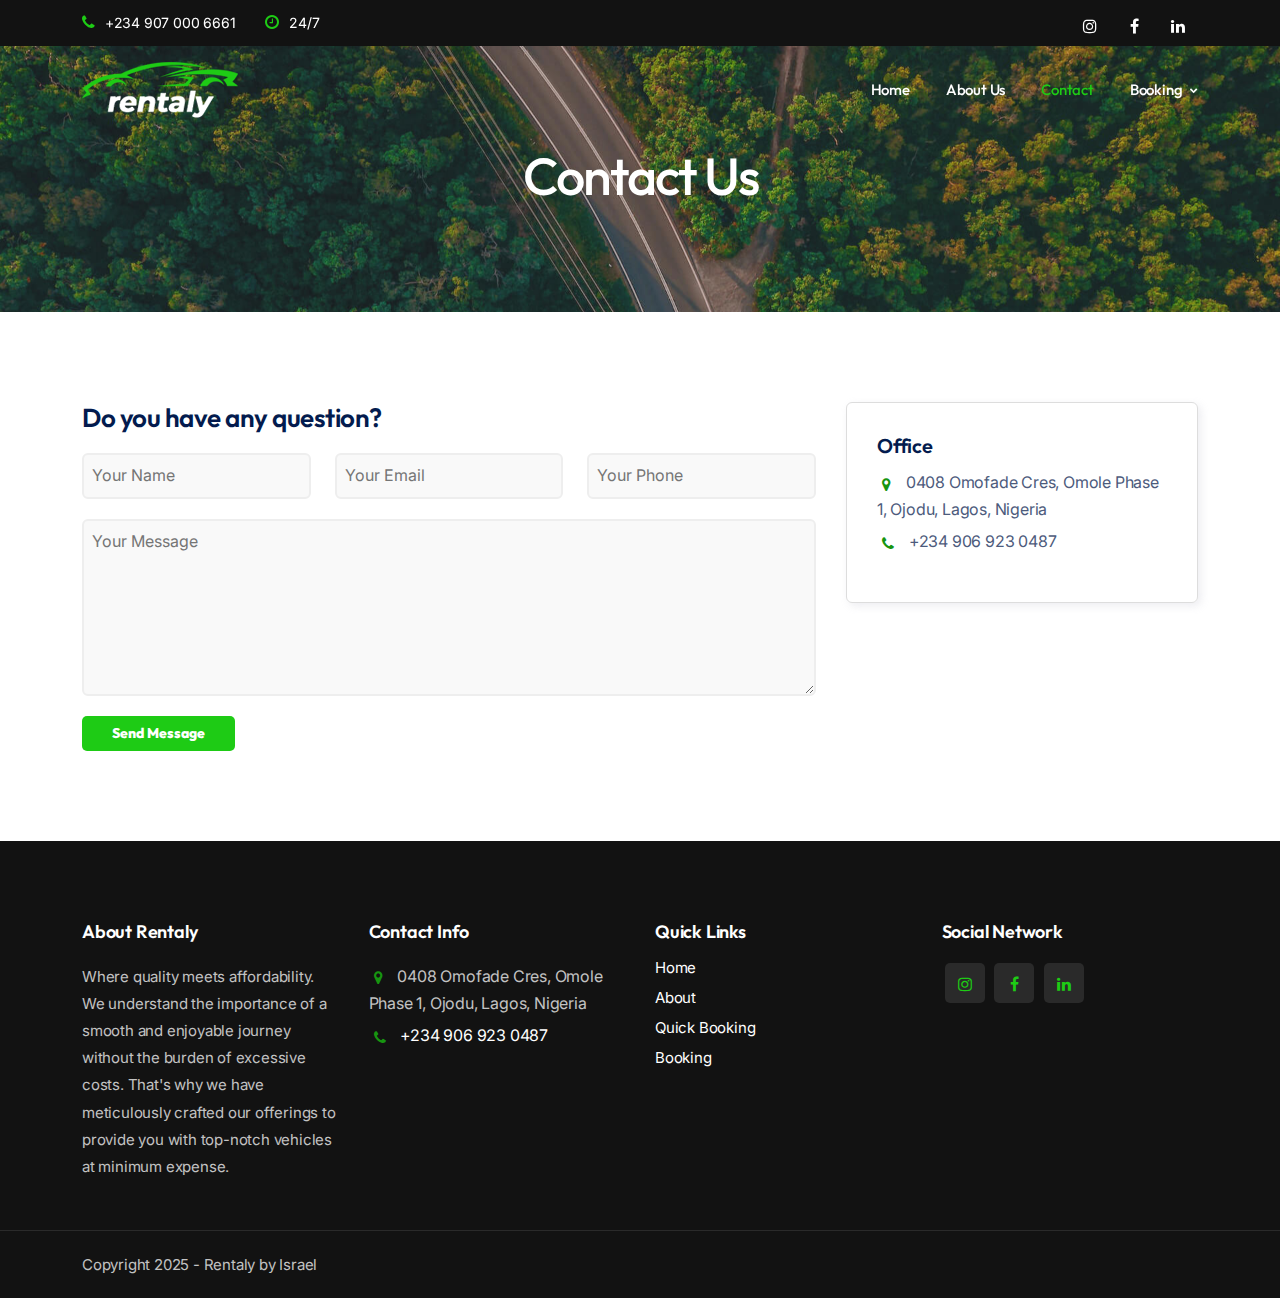
<file: contact.html>
<!DOCTYPE html>
<html lang="zxx">


<!-- Mirrored from www.madebydesignesia.com/themes/Rentaly/contact.html by HTTrack Website Copier/3.x [XR&CO'2014], Sun, 06 Jul 2025 16:10:39 GMT -->

<head>
    <title>Rentaly - Luxurious and Affordable Car Rental</title>
    <link rel="icon" href="images/icon.png" type="image/gif" sizes="16x16">
    <meta content="text/html;charset=utf-8" http-equiv="Content-Type">
    <meta content="width=device-width, initial-scale=1.0" name="viewport">
    <meta content="Rentaly - Multipurpose Vehicle Car Rental Website Template" name="description">
    <meta content="" name="keywords">
    <meta content="" name="author">
    <!-- CSS Files
    ================================================== -->
    <link href="css/bootstrap.min.css" rel="stylesheet" type="text/css" id="bootstrap">
    <link href="css/mdb.min.css" rel="stylesheet" type="text/css" id="mdb">
    <link href="css/plugins.css" rel="stylesheet" type="text/css">
    <link href="css/style.css" rel="stylesheet" type="text/css">
    <link href="css/coloring.css" rel="stylesheet" type="text/css">
    <!-- color scheme -->
    <link id="colors" href="css/colors/scheme-01.css" rel="stylesheet" type="text/css">
</head>

<body>
    <div id="wrapper">

        <!-- page preloader begin -->
        <!-- <div id="de-preloader"></div> -->
        <!-- page preloader close -->

        <!-- header begin -->
        <header class="transparent has-topbar">
            <div id="topbar" class="topbar-dark text-light">
                <div class="container">
                    <div class="topbar-left xs-hide">
                        <div class="topbar-widget">
                            <div class="topbar-widget"><a href="tel:+234 906 923 0487"><i class="fa fa-phone"></i>+234
                                    907 000 6661</a></div>
                            <!-- <div class="topbar-widget"><a href="#"><i class="fa fa-envelope"></i>contact@Rentaly.com</a>
                            </div> -->
                            <div class="topbar-widget"><a href="#"><i class="fa fa-clock-o"></i>24/7</a></div>
                        </div>
                    </div>

                    <div class="topbar-right">
                        <div class="social-icons">
                            <a href="https://www.instagram.com/Rentaly_official/"><i
                                    class="fa fa-instagram fa-lg"></i></a>
                            <a
                                href="https://www.facebook.com/checkpoint/1501092823525282/?next=https%3A%2F%2Fwww.facebook.com%2FRentalyofficial%2F#"><i
                                    class="fa fa-facebook fa-lg"></i></a>
                            <a href="https://www.linkedin.com/in/Rentaly-ng-7a135b174/?originalSubdomain=ng"><i
                                    class="fa fa-linkedin fa-lg"></i></a>
                        </div>
                    </div>
                    <div class="clearfix"></div>
                </div>
            </div>
            <div class="container">
                <div class="row">
                    <div class="col-md-12">
                        <div class="de-flex sm-pt10">
                            <div class="de-flex-col">
                                <div class="de-flex-col">
                                    <!-- logo begin -->
                                    <div id="logo">
                                        <a>
                                            <img class="logo-1" src="images/logo-light.png" alt="">
                                            <img class="logo-2" src="images/logo-light.png" alt="">
                                        </a>
                                    </div>
                                    <!-- logo close -->
                                </div>
                            </div>
                            <div class="de-flex-col header-col-mid">
                                <ul id="mainmenu">
                                    <li><a class="menu-item" href="index.html">Home</a></li>
                                    <li><a class="menu-item" href="about.html">About Us</a></li>
                                    <li><a class="menu-item" style="color: #1ECB15;">Contact</a></li>
                                    <li><a class="menu-item" href="quick-booking.html">Booking</a>
                                        <ul>
                                            <li><a class="menu-item new" href="quick-booking.html">Quick Booking</a>
                                            </li>
                                            <li><a class="menu-item" href="booking.html">Booking</a></li>
                                        </ul>
                                    </li>
                                </ul>
                            </div>
                        </div>
                    </div>
                </div>
            </div>
        </header>
        <!-- header close -->
        <!-- content begin -->
        <div class="no-bottom no-top" id="content">
            <div id="top"></div>

            <!-- section begin -->
            <section id="subheader" class="jarallax text-light">
                <img src="images/background/subheader.jpg" class="jarallax-img" alt="">
                <div class="center-y relative text-center">
                    <div class="container">
                        <div class="row">
                            <div class="col-md-12 text-center">
                                <h1>Contact Us</h1>
                            </div>
                            <div class="clearfix"></div>
                        </div>
                    </div>
                </div>
            </section>
            <!-- section close -->


            <section aria-label="section">
                <div class="container">
                    <div class="row g-custom-x">

                        <div class="col-lg-8 mb-sm-30">

                            <h3>Do you have any question?</h3>

                            <form name="contactForm" id="contact_form" class="form-border" method="post"
                                action="https://formspree.io/f/xvgrleal">
                                <div class="row">
                                    <div class="col-md-4 mb10">
                                        <div class="field-set">
                                            <input type="text" name="name" id="name" class="form-control"
                                                placeholder="Your Name" required>
                                        </div>
                                    </div>
                                    <div class="col-md-4 mb10">
                                        <div class="field-set">
                                            <input type="text" name="email" id="email" class="form-control"
                                                placeholder="Your Email" required>
                                        </div>
                                    </div>
                                    <div class="col-md-4 mb10">
                                        <div class="field-set">
                                            <input type="text" name="phone" id="phone" class="form-control"
                                                placeholder="Your Phone" required>
                                        </div>
                                    </div>
                                </div>

                                <div class="field-set mb20">
                                    <textarea name="message" id="message" class="form-control"
                                        placeholder="Your Message" required></textarea>
                                </div>

                                <div id='submit' class="mt20">
                                    <input type='submit' value='Send Message' class="btn-main">
                                </div>

                                <div id="success_message" class='success'>
                                    Your message has been sent successfully. Refresh this page if you want to send more
                                    messages.
                                </div>
                                <div id="error_message" class='error'>
                                    Sorry there was an error sending your form.
                                </div>
                            </form>
                        </div>

                        <div class="col-lg-4">

                            <div class="de-box mb30">
                                <h4>Office</h4>
                                <address class="s1">
                                    <span><i class="id-color fa fa-map-marker fa-lg"></i>0408 Omofade Cres, Omole Phase 1, Ojodu, Lagos, Nigeria</span>
                                    <span><i class="id-color fa fa-phone fa-lg"></i>+234 906 923 0487</span>
                                    <!-- <span><i class="id-color fa fa-envelope-o fa-lg"></i><a
                                            href="mailto:contact@example.com">contact@example.com</a></span> -->
                                </address>
                            </div>

                        </div>

                    </div>
                </div>

            </section>

        </div>
        <!-- content close -->

        <a href="#" id="back-to-top"></a>

        <!-- footer begin -->
        <footer class="text-light">
            <div class="container">
                <div class="row g-custom-x">
                    <div class="col-lg-3">
                        <div class="widget">
                            <h5>About Rentaly</h5>
                            <p>Where quality meets affordability. We understand the importance of a smooth and enjoyable
                                journey without the burden of excessive costs. That's why we have meticulously crafted
                                our offerings to provide you with top-notch vehicles at minimum expense.</p>
                        </div>
                    </div>

                    <div class="col-lg-3">
                        <div class="widget">
                            <h5>Contact Info</h5>
                            <address class="s1">
                                <span><i class="id-color fa fa-map-marker fa-lg"></i>0408 Omofade Cres, Omole Phase 1,
                                    Ojodu, Lagos, Nigeria</span>
                                <span><a href="tel:+234 906 923 0487"><i class="id-color fa fa-phone fa-lg"></i>+234 906 923 0487</a></span>
                                <!-- <span><i class="id-color fa fa-envelope-o fa-lg"></i><a
                                        href="mailto:contact@example.com">contact@example.com</a></span> -->
                            </address>
                        </div>
                    </div>

                    <div class="col-lg-3">
                        <h5>Quick Links</h5>
                        <div class="row">
                            <div class="col-lg-6">
                                <div class="widget">
                                    <ul>
                                        <li><a href="index.html">Home</a></li>
                                        <li><a href="about.html">About</a></li>
                                        <li><a class="menu-item new" href="quick-booking.html">Quick Booking</a></li>
                                        <li><a class="menu-item" href="booking.html">Booking</a></li>
                                    </ul>
                                </div>
                            </div>
                        </div>
                    </div>

                    <div class="col-lg-3">
                        <div class="widget">
                            <h5>Social Network</h5>
                            <div class="social-icons">
                                <a href="https://www.instagram.com/Rentaly_official/"><i
                                        class="fa fa-instagram fa-lg"></i></a>
                                <a
                                    href="https://www.facebook.com/checkpoint/1501092823525282/?next=https%3A%2F%2Fwww.facebook.com%2FRentalyofficial%2F#"><i
                                        class="fa fa-facebook fa-lg"></i></a>
                                <a href="https://www.linkedin.com/in/Rentaly-ng-7a135b174/?originalSubdomain=ng"><i
                                        class="fa fa-linkedin fa-lg"></i></a>
                            </div>
                        </div>
                    </div>
                </div>
            </div>
            <div class="subfooter">
                <div class="container">
                    <div class="row">
                        <div class="col-md-12">
                            <div class="de-flex">
                                <div class="de-flex-col">
                                    <a>
                                        Copyright 2025 - Rentaly by Israel
                                    </a>
                                </div>
                            </div>
                        </div>
                    </div>
                </div>
            </div>
        </footer>
        <!-- footer close -->

    </div>
    <!-- Javascript Files
    ================================================== -->
    <script src="js/plugins.js"></script>
    <script src="js/designesia.js"></script>
    <script src="js/validation-contact.js"></script>
</body>


<!-- Mirrored from www.madebydesignesia.com/themes/Rentaly/contact.html by HTTrack Website Copier/3.x [XR&CO'2014], Sun, 06 Jul 2025 16:10:39 GMT -->

</html>
</file>
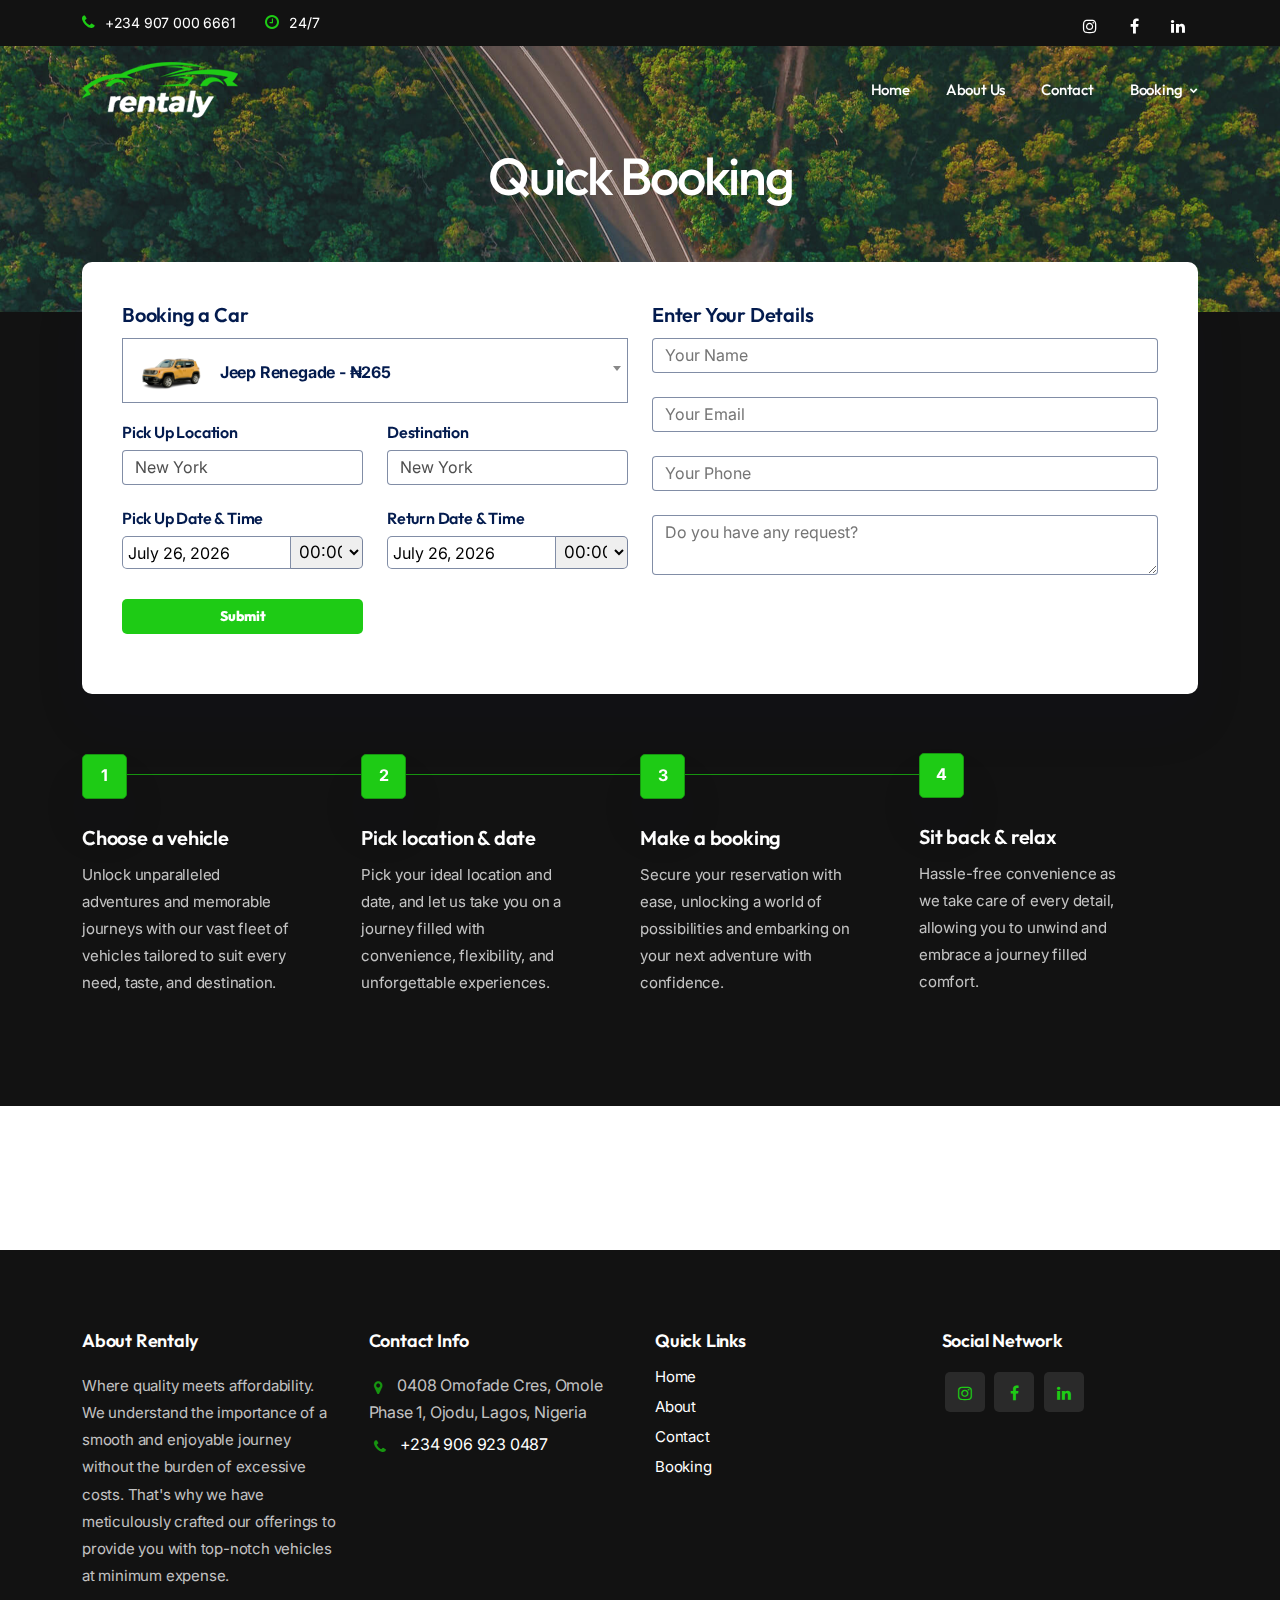
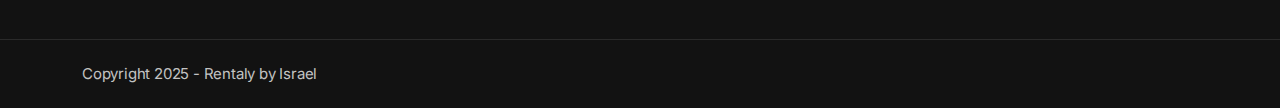
<file: quick-booking.html>
<!DOCTYPE html>
<html lang="zxx">


<!-- Mirrored from www.madebydesignesia.com/themes/Rentaly/quick-booking.html by HTTrack Website Copier/3.x [XR&CO'2014], Sun, 06 Jul 2025 16:10:34 GMT -->
<head>
    <title>Rentaly - Luxurious and Affordable Car Rental</title>
    <link rel="icon" href="images/icon.png" type="image/gif" sizes="16x16">
    <meta content="text/html;charset=utf-8" http-equiv="Content-Type">
    <meta content="width=device-width, initial-scale=1.0" name="viewport">
    <meta content="Rentaly - Multipurpose Vehicle Car Rental Website Template" name="description">
    <meta content="" name="keywords">
    <meta content="" name="author">
    <!-- CSS Files
    ================================================== -->
    <link href="css/bootstrap.min.css" rel="stylesheet" type="text/css" id="bootstrap">
    <link href="css/mdb.min.css" rel="stylesheet" type="text/css" id="mdb">
    <link href="css/plugins.css" rel="stylesheet" type="text/css">
    <link href="css/style.css" rel="stylesheet" type="text/css">
    <link href="css/coloring.css" rel="stylesheet" type="text/css">
    <!-- color scheme -->
    <link id="colors" href="css/colors/scheme-01.css" rel="stylesheet" type="text/css">
</head>

<body onload="initialize()">
    <div id="wrapper">
        
        <!-- page preloader begin -->
        <!-- <div id="de-preloader"></div> -->
        <!-- page preloader close -->

        <!-- header begin -->
        <header class="transparent has-topbar">
            <div id="topbar" class="topbar-dark text-light">
                <div class="container">
                    <div class="topbar-left xs-hide">
                        <div class="topbar-widget">
                            <div class="topbar-widget"><a href="tel:+234 906 923 0487"><i class="fa fa-phone"></i>+234
                                    907 000 6661</a></div>
                            <!-- <div class="topbar-widget"><a href="#"><i class="fa fa-envelope"></i>contact@Rentaly.com</a>
                            </div> -->
                            <div class="topbar-widget"><a href="#"><i class="fa fa-clock-o"></i>24/7</a></div>
                        </div>
                    </div>

                    <div class="topbar-right">
                        <div class="social-icons">
                            <a href="https://www.instagram.com/Rentaly_official/"><i class="fa fa-instagram fa-lg"></i></a>
                            <a href="https://www.facebook.com/checkpoint/1501092823525282/?next=https%3A%2F%2Fwww.facebook.com%2FRentalyofficial%2F#"><i class="fa fa-facebook fa-lg"></i></a>
                            <a href="https://www.linkedin.com/in/Rentaly-ng-7a135b174/?originalSubdomain=ng"><i class="fa fa-linkedin fa-lg"></i></a>
                        </div>
                    </div>
                    <div class="clearfix"></div>
                </div>
            </div>
            <div class="container">
                <div class="row">
                    <div class="col-md-12">
                        <div class="de-flex sm-pt10">
                            <div class="de-flex-col">
                                <div class="de-flex-col">
                                    <!-- logo begin -->
                                    <div id="logo">
                                        <a>
                                            <img class="logo-1" src="images/logo-light.png" alt="">
                                            <img class="logo-2" src="images/logo-light.png" alt="">
                                        </a>
                                    </div>
                                    <!-- logo close -->
                                </div>
                            </div>
                            <div class="de-flex-col header-col-mid">
                                <ul id="mainmenu">
                                    <li><a class="menu-item" href="index.html">Home</a></li>
                                    <li><a class="menu-item" href="about.html">About Us</a></li>
                                    <li><a class="menu-item" href="contact.html">Contact</a></li>
                                    <li><a class="menu-item" href="quick-booking.html">Booking</a>
                                        <ul>
                                            <li><a class="menu-item new" style="color: #1ECB15;">Quick Booking</a>
                                            </li>
                                            <li><a class="menu-item" href="booking.html">Booking</a></li>
                                        </ul>
                                    </li>
                                </ul>
                            </div>
                        </div>
                    </div>
                </div>
            </div>
        </header>
            <!-- header close -->
        <!-- content begin -->
        <div class="no-bottom no-top" id="content">
            <div id="top"></div>
            
            <!-- section begin -->
            <section id="subheader" class="jarallax text-light">
                <img src="images/background/subheader.jpg" class="jarallax-img" alt="">
                    <div class="center-y relative text-center">
                        <div class="container">
                            <div class="row">
                                <div class="col-md-12 text-center">
									<h1>Quick Booking</h1>
                                </div>
                                <div class="clearfix"></div>
                            </div>
                        </div>
                    </div>
            </section>
            <!-- section close -->

            <section id="section-hero" aria-label="section" class="no-top" data-bgcolor="#121212">
                <div class="container">
                    <div class="row align-items-center">

                        <div class="col-lg-12 mt-80 sm-mt-0">
                            <div class="spacer-single sm-hide"></div>
                            <div id="booking_form_wrap" class="padding40 rounded-5 shadow-soft" data-bgcolor="#ffffff">
                                

                                <form name="contactForm" id='booking_form' class="form-s2 row g-4 on-submit-hide" method="post" action="https://formspree.io/f/xvgrleal">

                                    <div class="col-lg-6 d-light">
                                        <h4>Booking a Car</h4>
                                        <select name='vehicle_type' id="vehicle_type" class="form-control">
                                          <option value='Jeep Renegade' data-src="images/cars-alt/jeep-renegade.png">Jeep Renegade - &#8358;265</option>
                                          <option value='BMW M5' data-src="images/cars-alt/bmw-m5.png">BMW M5 - &#8358;544</option>
                                          <option value='Ferrari Enzo' data-src="images/cars-alt/ferrari-enzo.png">Ferrari Enzo - &#8358;167</option>
                                          <option value='Ford Raptor' data-src="images/cars-alt/ford-raptor.png">Ford Raptor - &#8358;147</option>
                                          <option value='Mini Cooper' data-src="images/cars-alt/mini-cooper.png">Mini Cooper - &#8358;238</option>
                                          <option value='Cheverolet Camaro' data-src="images/cars-alt/vw-polo.png">Cheverolet Camaro - &#8358;245</option>
                                          <option value='Hyundai Staria' data-src="images/cars-alt/hyundai-staria.png">Hyundai Staria - &#8358;191</option>
                                          <option value='Toyota Rav 4' data-src="images/cars-alt/toyota-rav.png">Toyota Rav 4 - &#8358;114</option>
                                          <option value='Bentley' data-src="images/cars-alt/bentley.png">Bentley - &#8358;299</option>
                                          <option value='Lexus' data-src="images/cars-alt/lexus.png">Lexus - &#8358;131</option>
                                          <option value='Range Rover' data-src="images/cars-alt/range-rover.png">Range Rover - &#8358;228</option>
                                        </select>

                                        <div class="row g-4">
                                            <div class="col-lg-6">
                                                <h5>Pick Up Location</h5>
                                                <select name='pickup_location' id="pickup_location" class="form-control">
                                                  <option value='New York'>New York</option>
                                                  <option value='Pennsylvania'>Pennsylvania</option>
                                                  <option value='New Jersey'>New Jersey</option>
                                                  <option value='Connecticut'>Connecticut</option>
                                                  <option value='Massachusetts'>Massachusetts</option>
                                                  <option value='Vermont'>Vermont</option>
                                                  <option value='Rhode Island'>Rhode Island</option>
                                                  <option value='New Hampshire'>New Hampshire</option>
                                                </select>
                                            </div>

                                            <div class="col-lg-6">
                                                <h5>Destination</h5>
                                                <select name='destination' id="destination" name="destination" class="form-control">
                                                  <option value='New York'>New York</option>
                                                  <option value='Pennsylvania'>Pennsylvania</option>
                                                  <option value='New Jersey'>New Jersey</option>
                                                  <option value='Connecticut'>Connecticut</option>
                                                  <option value='Massachusetts'>Massachusetts</option>
                                                  <option value='Vermont'>Vermont</option>
                                                  <option value='Rhode Island'>Rhode Island</option>
                                                  <option value='New Hampshire'>New Hampshire</option>
                                                </select>
                                            </div>

                                            <div class="col-lg-6">
                                                <h5>Pick Up Date & Time</h5>
                                                <div class="date-time-field">
                                                    <input type="text" id="date-picker" name="pickup_date" value="">
                                                    <select name="pickup_time" id="pickup_time">
                                                        <option value="00:00">00:00</option>
                                                        <option value="00:30">00:30</option>
                                                        <option value="01:00">01:00</option>
                                                        <option value="01:30">01:30</option>
                                                        <option value="02:00">02:00</option>
                                                        <option value="02:30">02:30</option>
                                                        <option value="03:00">03:00</option>
                                                        <option value="03:30">03:30</option>
                                                        <option value="04:00">04:00</option>
                                                        <option value="04:30">04:30</option>
                                                        <option value="05:00">05:00</option>
                                                        <option value="05:30">05:30</option>
                                                        <option value="06:00">06:00</option>
                                                        <option value="06:30">06:30</option>
                                                        <option value="07:00">07:00</option>
                                                        <option value="07:30">07:30</option>
                                                        <option value="08:00">08:00</option>
                                                        <option value="08:30">08:30</option>
                                                        <option value="09:00">09:00</option>
                                                        <option value="09:30">09:30</option>
                                                        <option value="10:00">10:00</option>
                                                        <option value="10:30">10:30</option>
                                                        <option value="11:00">11:00</option>
                                                        <option value="11:30">11:30</option>
                                                        <option value="12:00">12:00</option>
                                                        <option value="12:30">12:30</option>
                                                        <option value="13:00">13:00</option>
                                                        <option value="13:30">13:30</option>
                                                        <option value="14:00">14:00</option>
                                                        <option value="14:30">14:30</option>
                                                        <option value="15:00">15:00</option>
                                                        <option value="15:30">15:30</option>
                                                        <option value="16:00">16:00</option>
                                                        <option value="16:30">16:30</option>
                                                        <option value="17:00">17:00</option>
                                                        <option value="17:30">17:30</option>
                                                        <option value="18:00">18:00</option>
                                                        <option value="18:30">18:30</option>
                                                        <option value="19:00">19:00</option>
                                                        <option value="19:30">19:30</option>
                                                        <option value="20:00">20:00</option>
                                                        <option value="20:30">20:30</option>
                                                        <option value="21:00">21:00</option>
                                                        <option value="21:30">21:30</option>
                                                        <option value="22:00">22:00</option>
                                                        <option value="22:30">22:30</option>
                                                        <option value="23:00">23:00</option>
                                                        <option value="23:30">23:30</option>
                                                    </select>
                                                </div>
                                            </div>

                                            <div class="col-lg-6">
                                                <h5>Return Date & Time</h5>
                                                <div class="date-time-field">
                                                    <input type="text" id="date-picker-2" name="return_date" value="">
                                                    <select name="return_time" id="return_time">
                                                        <option value="00:00">00:00</option>
                                                        <option value="00:30">00:30</option>
                                                        <option value="01:00">01:00</option>
                                                        <option value="01:30">01:30</option>
                                                        <option value="02:00">02:00</option>
                                                        <option value="02:30">02:30</option>
                                                        <option value="03:00">03:00</option>
                                                        <option value="03:30">03:30</option>
                                                        <option value="04:00">04:00</option>
                                                        <option value="04:30">04:30</option>
                                                        <option value="05:00">05:00</option>
                                                        <option value="05:30">05:30</option>
                                                        <option value="06:00">06:00</option>
                                                        <option value="06:30">06:30</option>
                                                        <option value="07:00">07:00</option>
                                                        <option value="07:30">07:30</option>
                                                        <option value="08:00">08:00</option>
                                                        <option value="08:30">08:30</option>
                                                        <option value="09:00">09:00</option>
                                                        <option value="09:30">09:30</option>
                                                        <option value="10:00">10:00</option>
                                                        <option value="10:30">10:30</option>
                                                        <option value="11:00">11:00</option>
                                                        <option value="11:30">11:30</option>
                                                        <option value="12:00">12:00</option>
                                                        <option value="12:30">12:30</option>
                                                        <option value="13:00">13:00</option>
                                                        <option value="13:30">13:30</option>
                                                        <option value="14:00">14:00</option>
                                                        <option value="14:30">14:30</option>
                                                        <option value="15:00">15:00</option>
                                                        <option value="15:30">15:30</option>
                                                        <option value="16:00">16:00</option>
                                                        <option value="16:30">16:30</option>
                                                        <option value="17:00">17:00</option>
                                                        <option value="17:30">17:30</option>
                                                        <option value="18:00">18:00</option>
                                                        <option value="18:30">18:30</option>
                                                        <option value="19:00">19:00</option>
                                                        <option value="19:30">19:30</option>
                                                        <option value="20:00">20:00</option>
                                                        <option value="20:30">20:30</option>
                                                        <option value="21:00">21:00</option>
                                                        <option value="21:30">21:30</option>
                                                        <option value="22:00">22:00</option>
                                                        <option value="22:30">22:30</option>
                                                        <option value="23:00">23:00</option>
                                                        <option value="23:30">23:30</option>
                                                    </select>
                                                </div>
                                            </div>
                                            
                                        </div>
                                        
                                    </div>

                                    <!-- customer details -->

                                    <div class="col-lg-6">
                                        <h4>Enter Your Details</h4>
                                        <div class="row g-4">
                                            <div class="col-lg-12">
                                                <div class="field-set">
                                                    <input type="text" name="name" id="name" class="form-control" placeholder="Your Name" required>
                                                </div>
                                            </div>
                                            <div class="col-lg-12">
                                                <div class="field-set">
                                                    <input type="email" name="email" id="email" class="form-control" placeholder="Your Email" required>
                                                </div>
                                            </div>
                                            <div class="col-lg-12">
                                                <div class="field-set">
                                                    <input type="text" name="phone" id="phone" class="form-control" placeholder="Your Phone" required>
                                                </div>
                                            </div>

                                            <div class="col-lg-12">
                                                <div class="field-set">
                                                    <textarea name="message" id="message" class="form-control" placeholder="Do you have any request?"></textarea>
                                                </div>
                                            </div>
                                        </div>
                                        
                                    </div>


                                    <div class="col-lg-3">
                                        <p id='submit'>
                                            <input type='submit' value='Submit' class="btn-main btn-fullwidth">
                                        </p>
                                        <div id='mail_success' class='success'>Your message has been sent successfully.</div>
                                        <div id='mail_fail' class='error'>Sorry, error occured this time sending your message.</div>
                                    </div>
                                </form>

                                <div id="success_message" class='success s2'>
                                    <div class="row">
                                        <div class="col-lg-8 offset-lg-2 text-light text-center">
                                            <h3 class="mb-2">Congratulations! Your booking has been sent successfully. We will contact you shortly.</h3>
                                            Refresh this page if you want to booking again.
                                            <div class="spacer-20"></div>
                                            <a class="btn-main btn-black" href="quick-booking.html">Reload this page</a>
                                        </div>
                                    </div>
                                </div>
                                <div id="error_message" class='error'>
                                    Sorry there was an error sending your form.
                                </div>
                            </div>

                            <div id="success_message" class="bg-color text-light rounded-5">
                                <div class="p-5 text-center">
                                    <h3 class="mb-2">Congratulations! Your booking has been sent successfully. We will contact you shortly.</h3>
                                    <p>Refresh this page if you want to booking again.</p>
                                    <a class="btn-main bg-dark" href="#">Reload this page</a>
                                </div>
                            </div>
                        </div>
                        
                    </div>

                    <div class="spacer-double"></div>

                    <div class="row text-light">
                        <div class="col-lg-12">
                            <div class="container-timeline">
                                <ul>
                                    <li>
                                        <h4>Choose a vehicle</h4>
                                        <p>Unlock unparalleled adventures and memorable journeys with our vast fleet of vehicles tailored to suit every need, taste, and destination.</p>
                                    </li>
                                    <li>
                                        <h4>Pick location &amp; date</h4>
                                        <p>Pick your ideal location and date, and let us take you on a journey filled with convenience, flexibility, and unforgettable experiences.</p>
                                    </li>
                                    <li>
                                        <h4>Make a booking</h4>
                                        <p>Secure your reservation with ease, unlocking a world of possibilities and embarking on your next adventure with confidence.</p>
                                    </li>
                                    <li>
                                        <h4>Sit back &amp; relax</h4>
                                        <p>Hassle-free convenience as we take care of every detail, allowing you to unwind and embrace a journey filled comfort.</p>
                                    </li>
                                </ul>
                            </div>
                        </div>
                    </div>
                </div>
            </section>

            <section aria-label="section" class="pt40 pb40 text-light">
                <div class="wow fadeInRight d-flex">
                  <div class="de-marquee-list s2">
                    <div class="d-item">
                      <span class="d-item-txt">SUV</span>
                      <span class="d-item-display">
                        <i class="d-item-dot"></i>
                      </span>
                      <span class="d-item-txt">Hatchback</span>
                      <span class="d-item-display">
                        <i class="d-item-dot"></i>
                      </span>
                      <span class="d-item-txt">Crossover</span>
                      <span class="d-item-display">
                        <i class="d-item-dot"></i>
                      </span>
                      <span class="d-item-txt">Convertible</span>
                      <span class="d-item-display">
                        <i class="d-item-dot"></i>
                      </span>
                      <span class="d-item-txt">Sedan</span>
                      <span class="d-item-display">
                        <i class="d-item-dot"></i>
                      </span>
                      <span class="d-item-txt">Sports Car</span>
                      <span class="d-item-display">
                        <i class="d-item-dot"></i>
                      </span>
                      <span class="d-item-txt">Coupe</span>
                      <span class="d-item-display">
                        <i class="d-item-dot"></i>
                      </span>
                      <span class="d-item-txt">Minivan</span>
                      <span class="d-item-display">
                        <i class="d-item-dot"></i>
                      </span>
                      <span class="d-item-txt">Station Wagon</span>
                      <span class="d-item-display">
                        <i class="d-item-dot"></i>
                      </span>
                      <span class="d-item-txt">Truck</span>
                      <span class="d-item-display">
                        <i class="d-item-dot"></i>
                      </span>
                      <span class="d-item-txt">Minivans</span>
                      <span class="d-item-display">
                        <i class="d-item-dot"></i>
                      </span>
                      <span class="d-item-txt">Exotic Cars</span>
                      <span class="d-item-display">
                        <i class="d-item-dot"></i>
                      </span>
                     </div>
                  </div>

                  <div class="de-marquee-list s2">
                    <div class="d-item">
                      <span class="d-item-txt">SUV</span>
                      <span class="d-item-display">
                        <i class="d-item-dot"></i>
                      </span>
                      <span class="d-item-txt">Hatchback</span>
                      <span class="d-item-display">
                        <i class="d-item-dot"></i>
                      </span>
                      <span class="d-item-txt">Crossover</span>
                      <span class="d-item-display">
                        <i class="d-item-dot"></i>
                      </span>
                      <span class="d-item-txt">Convertible</span>
                      <span class="d-item-display">
                        <i class="d-item-dot"></i>
                      </span>
                      <span class="d-item-txt">Sedan</span>
                      <span class="d-item-display">
                        <i class="d-item-dot"></i>
                      </span>
                      <span class="d-item-txt">Sports Car</span>
                      <span class="d-item-display">
                        <i class="d-item-dot"></i>
                      </span>
                      <span class="d-item-txt">Coupe</span>
                      <span class="d-item-display">
                        <i class="d-item-dot"></i>
                      </span>
                      <span class="d-item-txt">Minivan</span>
                      <span class="d-item-display">
                        <i class="d-item-dot"></i>
                      </span>
                      <span class="d-item-txt">Station Wagon</span>
                      <span class="d-item-display">
                        <i class="d-item-dot"></i>
                      </span>
                      <span class="d-item-txt">Truck</span>
                      <span class="d-item-display">
                        <i class="d-item-dot"></i>
                      </span>
                      <span class="d-item-txt">Minivans</span>
                      <span class="d-item-display">
                        <i class="d-item-dot"></i>
                      </span>
                      <span class="d-item-txt">Exotic Cars</span>
                      <span class="d-item-display">
                        <i class="d-item-dot"></i>
                      </span>
                     </div>
                  </div>
                </div>
            </section>

			
        </div>
        <!-- content close -->

        <a href="#" id="back-to-top"></a>
        
        <!-- footer begin -->
        <footer class="text-light">
            <div class="container">
                <div class="row g-custom-x">
                    <div class="col-lg-3">
                        <div class="widget">
                            <h5>About Rentaly</h5>
                            <p>Where quality meets affordability. We understand the importance of a smooth and enjoyable
                                journey without the burden of excessive costs. That's why we have meticulously crafted
                                our offerings to provide you with top-notch vehicles at minimum expense.</p>
                        </div>
                    </div>

                    <div class="col-lg-3">
                        <div class="widget">
                            <h5>Contact Info</h5>
                            <address class="s1">
                                <span><i class="id-color fa fa-map-marker fa-lg"></i>0408 Omofade Cres, Omole Phase 1,
                                    Ojodu, Lagos, Nigeria</span>
                                <span><a href="tel:+234 906 923 0487"><i class="id-color fa fa-phone fa-lg"></i>+234 906 923 0487</a></span>
                                <!-- <span><i class="id-color fa fa-envelope-o fa-lg"></i><a
                                        href="mailto:contact@example.com">contact@example.com</a></span> -->
                            </address>
                        </div>
                    </div>

                    <div class="col-lg-3">
                        <h5>Quick Links</h5>
                        <div class="row">
                            <div class="col-lg-6">
                                <div class="widget">
                                    <ul>
                                        <li><a class="menu-item new" href="index.html">Home</a></li>
                                        <li><a href="about.html">About</a></li>
                                        <li><a href="contact.html">Contact</a></li>
                                        <li><a class="menu-item" href="booking.html">Booking</a></li>
                                    </ul>
                                </div>
                            </div>
                        </div>
                    </div>

                    <div class="col-lg-3">
                        <div class="widget">
                            <h5>Social Network</h5>
                            <div class="social-icons">
                                <a href="https://www.instagram.com/Rentaly_official/"><i
                                        class="fa fa-instagram fa-lg"></i></a>
                                <a href="https://www.facebook.com/checkpoint/1501092823525282/?next=https%3A%2F%2Fwww.facebook.com%2FRentalyofficial%2F#"><i class="fa fa-facebook fa-lg"></i></a>
                                <a href="https://www.linkedin.com/in/Rentaly-ng-7a135b174/?originalSubdomain=ng"><i class="fa fa-linkedin fa-lg"></i></a>
                            </div>
                        </div>
                    </div>
                </div>
            </div>
            <div class="subfooter">
                <div class="container">
                    <div class="row">
                        <div class="col-md-12">
                            <div class="de-flex">
                                <div class="de-flex-col">
                                    <a>
                                        Copyright 2025 - Rentaly by Israel
                                    </a>
                                </div>
                            </div>
                        </div>
                    </div>
                </div>
            </div>
        </footer>
        <!-- footer close -->
        
    </div>
    <!-- Javascript Files
    ================================================== -->
    <script src="js/plugins.js"></script>
    <script src="js/designesia.js"></script>
    <script src="js/validation-booking.js"></script>

</body>


<!-- Mirrored from www.madebydesignesia.com/themes/Rentaly/quick-booking.html by HTTrack Website Copier/3.x [XR&CO'2014], Sun, 06 Jul 2025 16:10:36 GMT -->
</html>
</file>
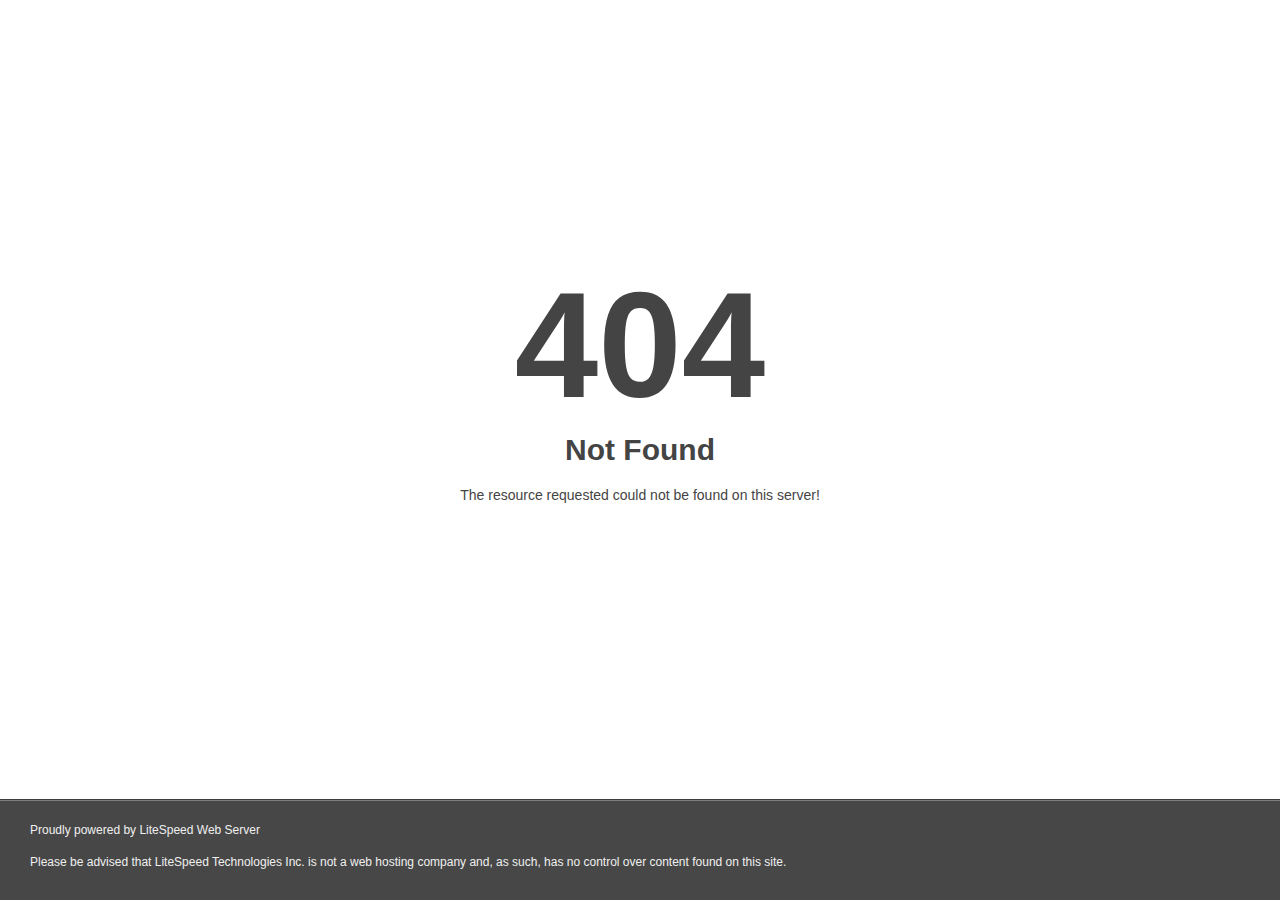
<file: images/background/bg-header.html>
<!DOCTYPE html>
<html style="height:100%">
<head>
<meta name="viewport" content="width=device-width, initial-scale=1, shrink-to-fit=no" />
<title> 404 Not Found
</title><style>@media (prefers-color-scheme:dark){body{background-color:#000!important}}</style></head>
<body style="color: #444; margin:0;font: normal 14px/20px Arial, Helvetica, sans-serif; height:100%; background-color: #fff;">
<div style="height:auto; min-height:100%; ">     <div style="text-align: center; width:800px; margin-left: -400px; position:absolute; top: 30%; left:50%;">
        <h1 style="margin:0; font-size:150px; line-height:150px; font-weight:bold;">404</h1>
<h2 style="margin-top:20px;font-size: 30px;">Not Found
</h2>
<p>The resource requested could not be found on this server!</p>
</div></div><div style="color:#f0f0f0; font-size:12px;margin:auto;padding:0px 30px 0px 30px;position:relative;clear:both;height:100px;margin-top:-101px;background-color:#474747;border-top: 1px solid rgba(0,0,0,0.15);box-shadow: 0 1px 0 rgba(255, 255, 255, 0.3) inset;">
<br>Proudly powered by LiteSpeed Web Server<p>Please be advised that LiteSpeed Technologies Inc. is not a web hosting company and, as such, has no control over content found on this site.</p></div></body></html>
</file>
<file: css/style.css>
/* ================================================== */


/* Rentaly
/* created by designesia

@charset "utf-8";

/* ================================================== */

@import url('https://fonts.googleapis.com/css2?family=Outfit:ital,wght@0,200;0,300;0,400;0,500;0,600;0,700;0,800;1,200;1,300;1,400;1,500;1,600;1,700;1,800&amp;display=swap');
@import url('https://fonts.googleapis.com/css2?family=Inter:ital,wght@0,200;0,300;0,400;0,500;0,600;0,700;0,800;1,200;1,300;1,400;1,500;1,600;1,700;1,800&amp;display=swap');

/* ================================================== */


/* import fonts icon */


/* ================================================== */

@import url("../fonts/font-awesome/css/font-awesome.css");
@import url("../fonts/elegant_font/HTML_CSS/style.css");
@import url("../fonts/et-line-font/style.css");
@import url("../fonts/icofont/icofont.min.css");

* {
    --title-font: "Outfit", Helvetica, Arial, sans-serif;
    --body-font: "Inter", Helvetica, Arial, sans-serif;
    --border-default:  solid 1px rgba(30, 30, 30, 1);
    --bg-color-even: #E8E8E8;
    --bg-color-odd: #F4F4F4;
    --bg-color-dark: #121212;
    --body-font-color: #4D5B7C;
    --dark-body-font-color: rgba(255, 255, 255, .75);
    --gray-color:#acacac;

}

.g-custom{
    --bs-gutter-x: 30px;
    --bs-gutter-y: 30px;
}

.g-custom-x{
    --bs-gutter-x: 30px;
}

/* ================================================== */


/* body */


/* ================================================== */

html {
    overflow-x: hidden;
    padding: 0;
    margin: 0;
    background: #ffffff;
}

body {    
    font-family: var(--body-font);
    font-size: 16px;
    font-weight: 400;
    color: var(--body-font-color);
    padding: 0;
    line-height: 1.7em;
    word-spacing: 0px;
    letter-spacing: -0.2px;
}

.dark-scheme{
    color: var(--dark-body-font-color);
}

body.dark-scheme{
    background: var(--bg-color-dark);
}

body.boxed {
    margin: 30px;
    overflow: hidden;
    border: solid 1px #eee;
}

body .owl-stage .owl-item {
    margin-bottom: 15px;
    
}

#wrapper {
    overflow: hidden;
}

.de-navbar-left #wrapper {
    overflow: visible;
}

a,
a:hover {
    text-decoration: none;
}

a.a-underline {
    display: inline-block;
    position: relative;
    overflow: hidden;
}

a.a-underline span {
    display: block;
    position: relative;
    left: 0;
    bottom: 0;
    border-bottom: solid 1px #333;
    width: 0;
}

a.a-underline:hover span {
    width: 100%;
}

/* ================================================== */


/*  header  */


/* ================================================== */

header {
    width: 100%;
    position: absolute;
    left: 0;
    z-index: 1001;
    background: #2b313f;
    margin: 0;
    border-bottom: solid 1px rgba(255, 255, 255, 0);
}

header.header-s1 {
    top: 0;
}

header .info {
    display: none;
    color: #fff;
    padding: 10px 0 10px 0;
    width: 100%;
    z-index: 100;
    background: #242424;
}

header .info .col {
    display: inline-block;
    font-size: 12px;
}

header .info .col {
    padding-right: 30px;
}

header .info .col:last-child {
    padding-right: 0px;
}

header .info i {
    font-size: 14px;
    margin-right: 15px;
}

header .info .social.col {
    border: none;
}

header .info .social i {
    color: #fff;
    font-size: 14px;
    display: inline-block;
    float: none;
    padding: 0 10px 0 10px;
    margin: 0;
}

header .info strong {
    font-size: 12px;
}

header.header-bg {
    background: rgba(0, 0, 0, 0.5);
}

header.transparent {
    background: none;
}

body:not(.side-layout) header:not(.smaller):not(.header-mobile).header-light.transparent {
    background: rgba(255, 255, 255, 0.0);
}

header.autoshow {
    top: -120px;
    height: 70px !important;
}

header.autoshow.scrollOn,
header.autoshow.scrollOff {
    -o-transition: .5s;
    -ms-transition: .5s;
    -moz-transition: .5s;
    -webkit-transition: .5s;
    transition: .5s;
    outline: none;
}

header.autoshow.scrollOn {
    top: 0;
}

header.autoshow.scrollOff {
    top: -120px;
}

header div#logo {
    font-family: "Oswald", sans-serif;
    color: white;
    -webkit-transition: all 0.3s;
    -moz-transition: all 0.3s;
    -ms-transition: all 0.3s;
    -o-transition: all 0.3s;
    transition: all 0.3s;
}

header .logo-2 {
    display: none;
}

header .logo-scroll {
    display: none;
}

header .logo,
header .logo-2 {
    font-family: var(--body-font);
    color: #fff;
    font-size: 40px;
    font-weight: 300;
}

header .logo-2 {
    color: #333;
}

header.header-full nav {
    float: left;
}

header nav a {
    -webkit-transition: all 0.3s;
    -moz-transition: all 0.3s;
    -ms-transition: all 0.3s;
    -o-transition: all 0.3s;
    transition: all 0.3s;
}

header nav a:hover {
    color: #555;
}

header.smaller #mainmenu ul ul {
    top: 0px;
}

header.smaller {
    position: fixed;
    top: 0px;
    background: #ffffff;
    /*
     background-color: rgba(255, 255, 255, 0.8);
    -webkit-backdrop-filter: blur(10px);
    -o-backdrop-filter: blur(10px);
    -moz-backdrop-filter: blur(10px);
    backdrop-filter: blur(10px);
    */
}


.scroll-down {
    margin-top: -90px;
}

.scroll-up {
    margin-top: 0;
}


.dark-scheme header.smaller{
    background: #121212;
}

header.smaller .btn-rsvp {
    height: 100px;
    padding-top: 55px;
}

.boxed header.smaller {
    margin-top: 0px;
}

header.smaller.scroll-light {
    background: #ffffff;
}

header.smaller .logo-init{
    display: none;
}

header.smaller #topbar{
    margin-top: -50px;
}

header.smaller #topbar.topbar-dark a{
    color: #333333;
}

header .logo-mobile{
    display: none;
}

header.smaller.scroll-dark {
    background: var(--bg-color-even);
}

header.header-light .h-phone,
header.smaller.scroll-light .h-phone {
    color: #202020;
}

header:not(.header-light).smaller.scroll-light div#logo .logo {
    display: none;
}

header.smaller.scroll-light div#logo .logo-2 {
    display: inline-block;
}

header.smaller.scroll-light div#logo .logo-scroll {
    display: inline-block;
}

header.smaller.header-light div#logo .logo {
    display: none;
}

header.smaller.scroll-light .social-icons i {
    color: #333;
}

header.smaller.scroll-light #mainmenu li a,
header.smaller.scroll-light #mainmenu li.has-child:after {
    color: #333333;
}

header.smaller.scroll-light #mainmenu li li a:hover {
    color: #ffffff;
}

.logo-smaller div#logo {
    width: 150px;
    height: 30px;
    line-height: 65px;
    font-size: 30px;
}

.logo-smaller div#logo img {
    font-size: 30px;
}

header.smaller div#logo .logo-1 {
    display: none;
}

header.smaller div#logo .logo-2 {
    display: inline-block;
}

.logo-small {
    margin-bottom: 20px;
}

header.de_header_2 {
    height: 125px;
}

header.de_header_2.smaller {
    height: 70px;
}

header.de_header_2.smaller .info {
    position: absolute;
    opacity: 0;
    z-index: -1;
}

header.header-full {
    padding-left: 40px;
    padding-right: 40px;
}

header .header-row {
    text-align: center;
}

header .header-col {
    position: relative;
    height: 100%;
}

/* left col header */
header .header-col.left {
    float: left;
    padding: 0 30px 0 0;
    /* border-right:solid 1px rgba(255,255,255,.2); */
}

/* middle col header */
header .header-col.mid {
    float: right;
}

header .header-col.mid .social-icons {
    float: right;
    /* border-left:solid 1px rgba(255,255,255,.2); */
    padding: 0 30px 0 30px;
}


.header-col-right {
    text-align: right;
}


.de-navbar-left {
    background: #151618;
}

.de-navbar-left #logo {
    padding: 40px;
    text-align: center;
    width: 100%;
}

.de-navbar-left header {
    position: relative;
    display: block;
    width: 100%;
    height: 100%;
    left: 0;
    background: none;
    padding: 30px;
    padding-right: 20px;
}

.de-navbar-left header #mainmenu {
    float: none;
    margin: 0;
    padding: 0;
}

.de-navbar-left header #mainmenu>li {
    display: block;
    margin: 0;
    float: none;
    text-align: center;
    font-family: var(--body-font);
    letter-spacing: 5px;
    font-size: 14px;
    padding: 0;
    padding-top: 10px;
    padding-bottom: 10px;
    border-bottom: solid 1px rgba(255, 255, 255, .1);
}

.de_light.de-navbar-left header #mainmenu>li {
    border-bottom: solid 1px rgba(0, 0, 0, .05);
}

.de-navbar-left header #mainmenu>li>a {
    padding: 0;
    opacity: .5;
}

.de_light.de-navbar-left header #mainmenu>li>a {
    color: #222;
}

.de-navbar-left header #mainmenu>li a:hover {
    opacity: 1;
}

.de-navbar-left header #mainmenu>li>a:after {
    content: none;
}

.de-navbar-left header nav {
    float: none;
}

/* subheader */

#subheader {
    text-align: center;
    overflow: hidden;
    padding: 50px 0 100px 0;
    position: relative;
}

#subheader h1 {
    margin-top: 100px;
    margin-bottom: 10px;
    letter-spacing: -2px;
}

#subheader.dark {
    background-color: #031B4E;
}

#subheader.dark h1 {
    color: #fff;
}

.de-navbar-left #subheader {
    padding-bottom: 120px;
}

#subheader .crumb {
    font-size: 14px;
    letter-spacing: 3px;
}

#subheader.text-light .crumb {
    color: #fff;
}

#subheader .small-border-deco {
    display: block;
    margin: 0 auto;
    margin-top: 20px;
    width: 100%;
    height: 1px;
    background: rgba(255, 255, 255, .1);
}

#subheader .small-border-deco span {
    display: block;
    margin: 0 auto;
    height: 2px;
    width: 100px;
}

#subheader.dark h2,
#subheader.dark h4 {
    color: #fff;
}

#subheader.dark h2 {
    font-size: 48px;
}

#subheader.s2 {
    text-align: left;
    padding: 120px 0 20px;
    border: solid 1px #ddd;
    border-left: none;
    border-right: none;
}

.rtl #subheader.s2{
    text-align: right;
}


#subheader.s2 h1,
#subheader.s2 .crumb {
    margin: 0;
    padding: 0;
}

#subheader.s2 .crumb {
    float: right;
    margin-top: 10px;
}

.rtl #subheader.s2 .crumb {
    float: left;
}

#subheader.sh-plain {
    padding: 100px 0 60px 0;
}

.de-navbar-left.de_light #subheader h1 {
    color: #222;
}

#profile_banner {
    min-height: 360px;
}

/* ================================================== */


/* navigation */


/* ================================================== */

#mainmenu {
    font-family: var(--title-font);
    font-weight: 500;
    font-size: 15px;
    margin: 0 auto;
    float: none;
}

#mainmenu ul {
    margin: 0px 0px;
    padding: 0px;
    height: 30px;
    border-radius: 0px;
    -moz-border-radius: 0px;
    -webkit-border-radius: 0px;
    background: #ffffff;
    color: var(--body-font-color);
}

#mainmenu ul:not(.mega) {
    box-shadow: 1px 1px 9px rgba(164,164,186,0.3);
}

.dark-scheme #mainmenu ul{
    background: #121212;
    border: solid 1px rgba(255, 255, 255, .1);
}

.dark-scheme #mainmenu ul.mega{
    background: #121212;
}

#mainmenu li {
    margin: 0px 0px;
    padding: 0px 0px;
    float: left;
    display: inline;
    list-style: none;
    position: relative;
}

.rtl #mainmenu > li{
    float: right;
}

#mainmenu > li.has-child:after {
    font-family: FontAwesome;
    content: "\f078";
    padding-left: 5px;
    font-size: 8px;
    position: relative;
    top: -2px;
    color:#ffffff;
}

.rtl #mainmenu li.has-child:after {
    position: absolute;
    left: 25px;
}

.header-light #mainmenu li.has-child:after{
    color: rgba(0, 0, 0, .5);
}

#mainmenu li > a {
    padding-right: 6px;
    font-weight: 500;
}

#mainmenu li.has-child>a {
    padding-right: 0px;
}

#mainmenu a {
    position: relative;
    display: inline-block;
    padding: 30px;
    text-decoration: none;
    color: #ffffff;
    text-align: center;
    outline: none;
}

#mainmenu p{
    line-height: 1.8em;
    margin-bottom: 0;
}

header.header-light #mainmenu a{
    color: #35404e;
}

#mainmenu a span:not(.badge) {
    position: relative;
    width: 0%;
    color: #ffffff;
    display: block;
    font-size: 10px;
    text-transform: uppercase;
    line-height: 14px;
    border-bottom: solid 2px #ffffff;
}

#mainmenu li:hover a span:not(.badge) {
    width: 100%;
}

#mainmenu li li a span:not(.badge) {
    float: right;
    margin-top: 5px;
}

#mainmenu a.active span:not(.badge) {
    width: 100%;
    margin-left: 0%;
}

.header-light {
    border-bottom: solid 1px rgba(255, 255, 255, 0);
}

.header-light #mainmenu>li>a {
    color: #222;
}

#mainmenu li li {
    font-family: var(--body-font);
    font-size: 14px;
}

#mainmenu li li:last-child {
    border-bottom: none;
}

#mainmenu li li a {
    padding: 5px 15px;
    border-top: none;
    color: #606060;
    width: 100%;
    border-left: none;
    text-align: left;
    font-weight: normal;
    border-bottom: solid 1px rgba(255, 255, 255, .1);
}

#mainmenu li:last-child > a{
    border-bottom: none;
}

.dark-scheme #mainmenu li li a{
    color: #ffffff;
}

.rtl #mainmenu li li a {
    text-align: right;
}

#mainmenu li li a:hover {
    color: #111;
}

#mainmenu li li a:after {
    content: none;
}

#mainmenu li li a:hover,
#mainmenu ul li:hover>a {
    color: #fff;
}

#mainmenu li ul {
    width: 190px;
    height: auto;
    position: absolute;
    left: 0px;
    z-index: 10;
    visibility: hidden;
    opacity: 0;
    border-radius: 3px;
}

#mainmenu ul li b{
    background: #333;
    color: #ffffff;
    padding: 0 3px;
    padding-bottom: 3px;
    font-size: 10px;
    margin-right: 3px;
    border-radius: 2px;
    -moz-border-radius: 2px;
    -webkit-border-radius: 2px;
}

#mainmenu li li {
    font-size: 14px;
    display: block;
    float: none;
    text-transform: none;
}

#mainmenu li:hover>ul {
    visibility: visible;
    opacity: 1;
    margin-top: 0px;
}

/* before edited 
#mainmenu li ul ul {
    left: 100%;
    top: 0px;
}
*/

#mainmenu li ul ul {
    top: 0px;
    margin-left: 188px;
}

#mainmenu select {
    padding: 10px;
    height: 36px;
    font-size: 14px;
    border: none;
    background: #ff4200;
    color: #eceff3;
}

#mainmenu select option {
    padding: 10px;
}

#mainmenu .btn-type {
    padding: 0;
    margin: 0;
}

#mainmenu .btn-type a {
    background: #eee;
    padding: 0;
    margin: 0;
}

#mainmenu>li ul.mega {
    position: fixed;
    left: 0;
    height: 0%;
    width: 100%;
    visibility: hidden;
    opacity: 0;
    overflow: hidden;
    padding:0;
    -webkit-box-shadow: none;
    -moz-box-shadow: none;
    box-shadow: none;
    background: none;
}

#mainmenu>li ul.mega .sb-menu {
    background: #fff;
    border-radius: 6px;
    -moz-border-radius: 6px;
    -webkit-border-radius: 6px;
    border: solid 1px #dddddd;
}

.dark-scheme #mainmenu>li ul.mega .sb-menu{
    background: #121212;
    border-color: rgba(255, 255, 255, .1);
}

#mainmenu li:hover ul.mega {
    visibility: visible;
    opacity: 1;
}

#mainmenu li ul.mega>li,
#mainmenu li ul.mega>li a {
    width: 100%;
}

#mainmenu li ul.mega li.title {
    padding: 0px 10px 15px 10px;
    text-align: left;
    color: #fff;
    font-weight: bold;
}

#mainmenu li ul.mega>li ul {
    position: static;
    visibility: visible;
    opacity: 1;
    left: 0;
    float: none;
    width: 100%;
}

#mainmenu ul.mega>li ul li {
    margin: 0;
    padding: 0;
}

#mainmenu ul.mega>li ul li:last-child {
    border-bottom: none;
}

#mainmenu li ul.mega .menu-content {
    background: #171A21;
    padding: 30px;
}

#mainmenu li ul.mega li.title {
    font-family: var(--main-font);
    padding: 0px;
    text-align: left;
    font-weight: bold;
    color: #586383;
}
#mainmenu ul.mega > li ul {
    border: none;
}

#mainmenu li ul.mega ul li a{
    background: none;
    padding: 2px 0;
}
#mainmenu li ul.mega ul li a:hover{
    color: #35404e;
}

.menu-col{
    list-style: none;
    margin: 0;
    padding: 0;
    font-weight: 500;
    font-size: 16px;
}

.menu-col i{
    margin-right: 10px;
    text-align: center;
    min-width:20px;
}

.rtl .menu-col i{
    margin-right: 0;
    margin-left: 10px;
}


.menu-col li a{
    padding: 5px 10px;
    display: block;
    color:#333333;
    border-radius:6px;
    -moz-border-radius:6px;
    -webkit-border-radius:6px;
}

.dark-scheme .menu-col li a{
    color:#ffffff;
}

.rtl .menu-col li a{
    text-align: right !important;
}


.menu-col li a.active,
.menu-col li a.active i{
    color:#ffffff;
}


header.header-mobile #mainmenu>li ul.mega {
    visibility: visible;
    opacity: 1;
}

header:not(.header-mobile) #mainmenu>li:hover ul.mega {
    height: auto;
}

/* menu toggle for mobile */

#menu-btn {
    display: none;
    float: right;
    width: 36px;
    height: 36px;
    padding: 4px;
    text-align: center;
    cursor: pointer;
    color: #fff;
    margin-top: 5px;
    margin-left: 20px;
}

#menu-btn:before {
    font-family: FontAwesome;
    content: "\f0c9";
    font-size: 20px;
}

#menu-btn:hover {
    background: #fff;
}

#menu-btn:hover:before {
    color: #222;
}

.rtl #menu-btn {
    float: left;
}

header.header-mobile.header-light,
header.header-mobile.header-light #menu-btn,
header.header-mobile.header-light #menu-btn:hover {
    background: none;
}

header.header-mobile.header-light #menu-btn {
    color: #222;
}


/* user account menu */

.de-login-menu {
    position: relative;
}

.de-menu-profile {
    cursor: pointer;
}

.de-menu-profile img {
    width: 38px;
    border-radius: 30px;
    -moz-border-radius: 30px;
    -webkit-border-radius: 30px;
    margin-left: 5px;
    margin-bottom: 2px;
}

#de-click-menu-notification {
    position: relative;
}

#de-click-menu-notification .d-count {
    display: inline-block;
    position: absolute;
    z-index: 100;
    background: #333;
    line-height: 1em;
    padding: 6px;
    width: 22px;
    border-radius: 30px;
    -moz-border-radius: 30px;
    -webkit-border-radius: 30px;
    top: -10px;
    right: -10px;
    color: #ffffff;
    font-weight: bold;
    font-size: 10px;
}

.de-menu-notification {
    cursor: pointer;
    display: inline-block;
    width: 38px;
    height: 38px;
    background: #eeeeee;
    text-align: center;
    line-height: 32px;
    border-radius: 30px;
    padding-top: 3px;
    margin-left: 5px;
}

.dark-scheme .de-menu-notification {
    background: rgba(255, 255, 255, .2);
    color: #ffffff;
}

.rtl .de-menu-notification {
    margin-right: 5px;
}

.de-submenu {
    display: none;
    text-align: left;
    opacity: 0;
    position: absolute;
    right: 0;
    background: #ffffff;
    padding: 15px 20px;
    margin: 0;
    margin-top: 10px;
    width: 250px;
    border-radius: 6px;
    -moz-border-radius: 6px;
    -webkit-border-radius: 6px;
    z-index: 1000;
    border:solid 1px #eeeeee;
    box-shadow: 0 0 6px rgba(0, 0, 0, 0.05);
}

.dark-scheme .de-submenu {
    background: var(--bg-color-dark);
    border: solid 1px rgba(255, 255, 255, .1);
}

.rtl .de-submenu {
    right: auto;
    left: 0;
}

.de-submenu.open {
    opacity: 1;
}

.de-submenu .d-balance {
    font-size: 14px;
}

.de-submenu h4 {
    font-weight: bold;
    display: block;
    margin: 0;
    padding: 0;
    font-size: 16px;
    margin-top: 5px;
}

.d-name h4{
   line-height: 1.2em;
   margin-bottom: 0;
}
.d-name span{
    font-size: 15px;
}

.rtl .de-submenu h4,
.rtl .d-name,
.rtl .d-balance {
    text-align: right;
}

.de-submenu-profile {
    list-style: none;
    margin: 0;
    padding: 0;
}

.rtl .de-submenu-profile {
    text-align: right;
}

.de-submenu-profile a {
    color: #0d0c22;
    font-weight: bold;
    font-size: 14px;
    display: block;
    background: #fff;
}

.dark-scheme .de-submenu-profile a {
    color: #fff;
}

.de-submenu-profile li {
    padding: 5px 0;
}

.de-submenu-profile li.de-line {
    border-top: solid 1px rgba(3, 27, 78, .5);
    margin: 10px 0 8px 0;
    padding: 0;
}

.de-submenu-profile i {
    text-align:center;
    padding: 7px;
    background: #eee;
    color:#ffffff;
    border-radius: 30px;
    width: 28px;
    margin-right: 5px;
}

.dark-scheme .de-submenu-profile i {
    background: rgba(255, 255, 255, .1);
}

.de-submenu .d-wallet {
    position: relative;
}

.de-submenu .d-wallet .d-wallet-address {
    margin: 0;
    padding: 0;
    display: block;
    max-width: 69%;
    overflow: hidden;
    position: relative;
}

.de-submenu .d-wallet #btn_copy {
    right: 0;
    bottom: 4px;
}

.rtl .de-submenu .d-wallet #btn_copy {
    right: auto;
    left: 0;
}


#de-submenu-notification ul {
    margin: 0;
    margin-top: 10px;
    padding: 0;
    list-style: none;
}

#de-submenu-notification li {
    line-height: 20px;
    margin-bottom: 15px;
}

#de-submenu-notification li .d-time {
    display: block;
    font-size: 14px;
    color: #727272;
}

.dark-scheme #de-submenu-notification li .d-time {
    color: #999999;
}

#de-submenu-notification li a {
    color: #0d0c22;
}

.dark-scheme #de-submenu-notification li a {
    color: #ffffff;
}

#de-submenu-notification li .d-desc {
    margin-left: 45px;
}

.rtl #de-submenu-notification li .d-desc {
    text-align: right;
    margin-left: 0;
    margin-right: 45px;
}

#de-submenu-notification li img {
    width: 32px;
    height: 32px;
    position: absolute;
    border-radius: 30px;
    -moz-border-radius: 30px;
    -webkit-border-radius: 30px;
}

.rtl #de-submenu-notification li img {
    right: 20px;
}

#de-submenu-notification li:last-child {
    margin-bottom: 0;
}

.de-submenu .d-line {
    margin: 15px 0 15px 0;
    border-top: solid 1px rgba(3, 27, 78, .5);
}

.dark-scheme .de-submenu .d-line {
    border-top-color: rgba(255, 255, 255, .1);
}

/* user account menu close */

/* ================================================== */


/* content */


/* ================================================== */

#content {
    width: 100%;
    background: #ffffff;
    padding: 90px 0 90px 0;
    z-index: 100;
}

.de_light #content {
    background: #ffffff;
}

#content {
    background: #ffffff;
}

.dark-scheme #content {
    background: var(--bg-color-even);
}

/* ================================================== */


/* section */


/* ================================================== */

section {
    padding: 90px 0 90px 0;
    position: relative;
}

#content.zebra section:nth-child(even){ 
    background: #f6f6f6;
}

section.no-bg,
#content.no-bg {
    background: none !important;
}

.dark-scheme section{
    background: #121212;
}

.no-bg{
    background: none !important;
}

.bgcolor-variation {
    background: #f6f6f6;
}

.overlay-gradient {
    width: 100%;
    height: 100%;
    z-index: 100;
    top: 0;
    padding: 90px 0 90px 0;
}

.de-navbar-left .container-fluid .container {
    width: 100%;
}

.de-navbar-left section {
    padding: 70px;
}

.de_light section {
    background: #ffffff;
}

.section-fixed {
    position: fixed;
    width: 100%;
    min-height: 100%;
    height: auto;
}

.full-height {
    overflow: hidden;
}

#particles-js {
    width: 100%;
    height: 100%;
    position: absolute;
    z-index: 0;
}

.text_top{
    position: relative;
    z-index: 1000;
}

/* ================================================== */


/* footer */


/* ================================================== */

footer {
    /*background:url('../images/logo-big.png') -50% center no-repeat var(--primary-color) !important;*/
    padding: 80px 0 0 0;
    font-size: 15px;
}

footer{
    background: var(--bg-color-dark);
}

footer.footer-light {
    background: rgba(0, 0, 0, .025);
}

footer.footer-light a {
    color: #5d6371;
}

.dark-scheme footer{
    background: rgba(255, 255, 255, .025);
}

.dark-scheme footer a{
    color: var(--dark-body-font-color);
}

footer.footer-black {
    background: #222222;
}

footer h5,
.de_light footer h5 {
    color: #fff;
    font-size: 18px;
    text-transform: none;
}

footer a {
    color: #ffffff;
    text-decoration: none !important;
}

.de-navbar-left footer {
    padding: 70px 70px 0 70px;
}

.subfooter {
    border-top: solid 1px rgba(255, 255, 255, .1);
    padding: 20px 0 20px 0;
}

.footer-light .subfooter {
    border-top: solid 1px rgba(0, 0, 0, .1);
}

.de-navbar-left .subfooter {
    background: none;
}

header.side-header {
    border-bottom: none;
    margin: 0;
}

header.side-header .social-icons-2 {
    margin: 0 auto;
    margin-top: 50px;
    float: none;
    text-align: center;
}

header.side-header .social-icons-2 a {
    display: inline-block;
    margin: 0 2px 0 2px;
    background: #555;
    width: 36px;
    height: 36px;
    padding-top: 5px;
    display: inline-block;
    text-align: center;
    border-radius: 20px;
    -moz-border-radius: 20px;
    -webkit-border-radius: 20px;
    opacity: .2;
}

.de_light header.side-header .social-icons-2 a {
    background: #fff;
    color: #333;
}

header.side-header .social-icons-2 a:hover {
    opacity: 1;
}

.de-navbar-left.de_light header,
.de-navbar-left.de_light {
    background: rgba(var(--secondary-color-rgb), .1);
}

header.header-light-transparent {
    background: rgba(255, 255, 255, .5);
}

header.header-solid.header-light #mainmenu>li>a {
    color: #555;
}

header.header-solid.header-light .info {
    background: #eee;
    color: #555;
}

header.header-solid.header-light .info .social i {
    color: #222;
}

header.header-solid {
    background: #fff;
}

header.header-light {
    background: #ffffff;
}

header.smaller.header-dark {
    background: #222222;
    border: none;
}

header.smaller.header-dark #mainmenu a {
    color: #fff;
}

header.s2 {
    background: #ffffff !important;
    border-bottom: solid 1px #eee;
    top: 0;
}

header.s2 #mainmenu>li>a {
    padding-top: 18px;
    padding-bottom: 18px;
}

.side-layout header.smaller.header-dark #mainmenu>li {
    border-bottom: solid 1px rgba(255, 255, 255, .1);
}

.side-layout header.smaller.header-dark #mainmenu>li:last-child {
    border-bottom: none;
}

header.header-mobile {
    position: fixed !important;
    background: #fff;
    top: 0;
    padding-bottom: 10px;
}

header.header-mobile.menu-open{
    background: #ddd;
}

header.header-mobile .container{
    max-width: 100% !important;
    padding-left: 20px;
    padding-right: 20px;
}

.dark-scheme header.header-mobile{
     background: #121212;
}

header.header-mobile.has-topbar .header-row,
header.header-mobile.has-topbar .header-col {
    margin-top: 10px;
}

header.header-mobile nav {
    float: none;
}

header.header-mobile .logo {
    display: none;
}

header.header-mobile .btn-rsvp {
    padding-top: 40px;
    height: 90px;
}

header.header-mobile .logo-2 {
    display: inline-block;
}

header.header-mobile.header-light {
    background: #fff;
}

header.header-mobile #mainmenu ul {
    padding: 0;
}

header.header-solid.header-light {
    background: #fff;
}

header.header-light .logo-1 {
    display: none;
}

header.header-light .logo-2 {
    display: inline-block;
}

/* topbar start here */

#topbar {
    z-index: 1000;
    width: 100%;
    overflow: hidden;
    top: 0;
    background: rgba(0, 0, 0, .05);
}

#topbar.topbar-dark{
    background: #121212;
}

#topbar a {
    color: #161C2D;
    text-decoration: none;
}

#topbar.text-light a {
    color: #ffffff;
}

.topbar-left,
.topbar-right {
    display: flex;
}

.topbar-right {
    float: right;
}

.topbar-solid {
    background: #ffffff;
}

.tb-light {
    background: #ffffff;
}

#topbar:not(.topbar-noborder) .topbar-right .topbar-widget {
    border-left: solid 1px rgba(255, 255, 255, .1);
}

#topbar:not(.topbar-noborder) .topbar-right span:last-child {
    border-right: solid 1px rgba(255, 255, 255, .1);
}

#topbar:not(.topbar-noborder) .topbar-light .topbar-right .topbar-widget {
    border-left: solid 1px #eee;
}

#topbar:not(.topbar-noborder) .topbar-light .topbar-right span:last-child {
    border-right: solid 1px #eee;
}

#topbar:not(.topbar-noborder) .tb-light .topbar-right .topbar-widget {
    border-left: solid 1px rgba(0, 0, 0, .1);
}

#topbar:not(.topbar-noborder) .tb-light .topbar-right span:last-child {
    border-right: solid 1px rgba(0, 0, 0, .1);
}

/* topbar left content */
.topbar-left {
    float: left;
}

#topbar .social-icons i{
    background: none;
    margin: 0;
    margin-top: 5px;
    color:#ffffff;
}

.h-phone {
    position: relative;
    font-weight: bold;
    color: #031B4E;
    font-family: var(--title-font);
    padding-left: 40px;
    font-size: 20px;
    padding-top: 22px;
}

.h-phone span {
    display: inline-block;
    position: absolute;
    left: 40px;
    top: 0;
    font-size: 14px;
    font-weight: 500;
}

.h-phone i {
    display: inline-block;
    position: absolute;
    font-size: 40px;
    left: 0;
    top: 12px
}

/* topbar widget */
.topbar-widget {
    font-size: 14px;
    display: flex;
    padding: 3px 15px;
    font-weight: 400;
    height: 46px;
}

.topbar-widget:first-child{
    padding-left: 0;
}

.topbar-widget.widget-text{
    padding-top: 6px;
}

.topbar-widget i {
    font-size: 16px;
    margin-top: 8px;
    margin-right: 10px;
}

.rtl .topbar-widget i{
    margin-right: 0;
    margin-left: 10px;
}

.h-sub .topbar-widget {
    padding: 12px;
}

.topbar-widget:before {
    float: left;
    position: relative;
    font-family: "FontAwesome";
    font-size: 16px;
    margin-right: 10px;
}

.topbar-widget.tb-phone:before {
    content: "\f095";
}

.topbar-widget.tb-email:before {
    content: "\f003";
}

.topbar-widget.tb-opening-hours:before {
    content: "\f017";
}

.topbar-widget.tb-social {
    padding: 0;
}

.topbar-widget.tb-social a {
    font-size: 14px;
    display: flex;
    padding: 5px;
    padding-left: 15px;
    display: inline-block;
    text-align: center;
}

.topbar-widget a span{
    font-weight: bold;
    margin-right: 10px;
    border-radius: 30px;
    -moz-border-radius: 30px;
    -webkit-border-radius: 30px;
}

#topbar:not(.topbar-noborder) .topbar-light .topbar-widget.tb-social a,
#topbar:not(.topbar-noborder) .topbar-light .topbar-widget.tb-social a:first-child {
    border-left: solid 1px rgba(0, 0, 0, .1);
}

#topbar:not(.topbar-noborder) .topbar-widget.tb-social a {
    border-left: solid 1px rgba(255, 255, 255, .1);
}

.tb-light .topbar-widget.tb-social a {
    border-left: solid 1px rgba(0, 0, 0, .1);
}

.topbar-widget.tb-social a:first-child {
    border: none;
}

/* topbar end here */

#de-sidebar {
    padding: 0px;
}

/* ================================================== */


/* blog */


/* ================================================== */

.blog-list {
    margin: 0;
    padding: 0;
}

/* blog list */

.blog-list>div {
    list-style: none;
    line-height: 1.7em;
    margin-top: 0px;
    border-bottom: solid 1px rgba(255, 255, 255, .1);
    margin-bottom: 20px;
}

.blog-list img {
    margin-bottom: 20px;
}

.de_light .blog-list li {
    border-bottom: solid 1px #ddd;
}

.blog-list h4 {
    margin-top: 20px;
}

.blog-list h4 a {
    color: #fff;
}

.de_light .blog-list h4 a {
    color: #222222;
}

.de_light .text-light .blog-list h4 a {
    color: #fff;
}

.blog-list .btn-more {
    padding: 3px 25px 3px 25px;
    color: #111;
    text-transform: uppercase;
    text-decoration: none;
    font-weight: 700;
    float: right;
}

.blog-list .btn-more:hover {
    background: #fff;
}

.de_light .blog-list .btn-more:hover {
    background: #222;
    color: #fff;
}

.blog-list .post-text {
    padding-left: 80px;
}

.bloglist .post-text{
    border-bottom: solid 2px var(--primary-color);
    padding: 20px 30px;
    padding-bottom: 30px;
    background:#fff;
    margin: 20px;
    margin-top: -40px;
    margin-bottom: 0;
    position: relative;
    z-index: 100;
}

.dark-scheme .bloglist .post-text{
    background: #121212;
}

.bloglist .post-text a.btn-main{
    display: inline-block;
    margin-top: 0px;
    padding: 5px 25px;
}

.bloglist .date-box{
    width:54px;
    position:absolute;
    text-align:center;
    color:#fff;
    margin: 20px;
    border-radius:5px;
    -moz-border-radius:5px;
    -webkit-border-radius:5px;
}
.bloglist .date-box .m{
    font-weight: bold;
    font-size:32px;
    padding:8px;
    padding-bottom: 0;
}
.bloglist .date-box .d{
    font-size:10px;
    letter-spacing: 5px;
    padding-left: 5px;
}


.blog-list .blog-slider {
    margin-bottom: -60px;
}

.blog-list .date-box {
    position: absolute;
    text-align: center;
    text-shadow: none;
}

.blog-list .date-box .day,
.blog-list .date-box .month {
    display: block;
    color: #fff;
    text-align: center;
    width: 40px;
    z-index: 100;
}

.de_light .blog-list .date-box .month {
    color: #222222;
}

.blog-list .date-box {
    text-align: center;
    background: #f6f6f6;
    padding: 10px;
}

.blog-list .date-box .month {
    font-size: 14px;
}

.blog-list .date-box .day {
    font-family: var(--body-font);
    color: #222222;
    font-weight: bold;
    font-size: 28px;
}

.blog-list .date-box .month {
    font-family: var(--body-font);
    color: #fff;
    font-size: 13px;
    letter-spacing: 3px;
}

.de_light .blog-list .date-box .month {
    border-bottom-color: #ddd;
}

.de_light .text-light .blog-list .date-box .month {
    color: #fff;
}

/* de-bloglist-type-1 */
.de-bloglist-type-1 .d-content{
    display: block;
    border-bottom: solid 1px rgba(0, 0, 0, .1);
    padding-bottom: 15px;
    margin-bottom: 0;
}
.de-bloglist-type-1 .d-image{
    position: absolute;
    overflow: hidden;
    width: 60px;
    border-radius: 3px;
    -moz-border-radius: 3px;
    -webkit-border-radius: 3px;
}
.de-bloglist-type-1 .d-image img{
    width: 100%;
}
.de-bloglist-type-1 .d-content{
    padding-left: 80px;
}
.de-bloglist-type-1 .d-content h4{
    font-size: 16px;
    margin-bottom: 2px;
}
.de-bloglist-type-1 .d-date{
    position: relative;
    font-size: 12px;
    font-weight: 500;
    padding-left: 18px;
}
.de-bloglist-type-1 .d-date:before{
    font-family: "FontAwesome";
    font-weight: 300;
    color: var(--primary-color);
    content: "\f073";
    left: 0;
    position: absolute;
}


/* de-post-type-1 */
.de-post-type-1{
    margin-bottom: 40px;
}
.de-post-type-1 .d-image{
    position: relative;
    overflow: hidden;
    border-radius: 8px;
    -moz-border-radius: 8px;
    -webkit-border-radius: 8px;
    margin-bottom: 20px;
}
.de-post-type-1 .d-image img{
    width: 100%;
}
.de-post-type-1 .d-meta{
    font-size: 12px;
    margin-bottom: 10px;
}
.de-post-type-1 .d-meta span{
    display: inline-block;
    font-weight: 600;
    margin-right: 30px;
    padding-left: 30px;
    position: relative;
}
.de-post-type-1 h4{
    margin-bottom: 10px;
}
.de-post-type-1 h4 a{
    font-size: 20px;
    color: #333333;
    margin-bottom: 0px;
}
.de-post-type-1 .d-meta span:before{
    font-family: "FontAwesome";
    font-size: 20px;
    font-weight: 300;
    color: var(--primary-color);
    content: "";
    left: 0;
    position: absolute;
}
.de-post-type-1 .d-meta span.d-by:before{
    content: "\f007";
}
.de-post-type-1 .d-meta span.d-date:before{
    content: "\f073";
}
.de-post-type-1 .d-meta span.d-tags:before{
    content: "\f02c";
}
.blog-snippet li {
    border-bottom: none;
    margin-bottom: 0;
}

#blog-carousel .item.item {
    width: 100%;
}

/* blog comment */

#blog-comment {
    margin-top: 40px;
}

#blog-comment h5 {
    margin-bottom: 10px;
}

#blog-comment ul,
#blog-comment li {
    list-style: none;
    margin-left: -40px;
    padding-left: 0;
}

.rtl #blog-comment li {
    margin-right: -30px;
}

.rtl #blog-comment li li{
    margin-right: 40px;
}

#blog-comment li {
    min-height: 70px;
    margin-bottom: 20px;
    padding-bottom: 20px;
    border-bottom: solid 1px #eee;
}

.dark-scheme #blog-comment li{
    border-bottom-color: rgba(255, 255, 255, .1);
}

#blog-comment li .avatar {
    position: absolute;
    margin-top: 5px;
}

#blog-comment .comment {
    margin-left: 85px;
}

.rtl #blog-comment .comment {
    margin-left: 0;
    margin-right: 85px;
}

#blog-comment li {
    min-height: 70px;
    font-size: 14px;
    line-height: 1.6em;
}

#blog-comment li li {
    margin-left: 55px;
    padding-bottom: 0px;
    margin-top: 20px;
    padding-top: 10px;
    border-top: solid 1px #eee;
    border-bottom: none;
}

.dark-scheme #blog-comment li li {
    border-top-color: rgba(255, 255, 255, .1);
}

#blog-comment li li .avatar {
    position: absolute;
}

.comment-info {
    margin-left: 85px;
    margin-bottom: 5px;
}

.rtl .comment-info {
    margin-left: 0;
    margin-right: 85px;
}

.comment-info .c_name {
    display: block;
    font-weight: 700;
    color: #555555;
}

.dark-scheme .comment-info .c_name{
    color: #ffffff;
}

.comment-info .c_reply {
    padding-left: 20px;
    margin-left: 20px;
    border-left: solid 1px #ddd;
    font-size: 12px;
}

.dark-scheme .comment-info .c_reply{
    border-left-color: rgba(255, 255, 255, .2);
}

.comment-info .c_date {
    font-size: 12px;
}

.blog-list h4 {
    color: #333;
}

.blog-read h4 {
    color: #333;
    letter-spacing: normal;
    font-size: 24px;
    text-transform: none;
}

.blog-carousel ul,
.blog-carousel li {
    margin: 0;
    list-style: none;
}

.blog-carousel h4 {
    margin-bottom: 0px;
}

.blog-carousel p {
    margin-bottom: 10px;
}

.blog-carousel .post-date {
    text-transform: uppercase;
    letter-spacing: 3px;
    font-size: 11px;
    color: #888;
}

.post-content {
    position: relative;
    overflow: hidden;
    margin-bottom: 20px;
}

.post-content p {
    margin-bottom: 20px;
}

.post-text{
    border-radius:10px 10px 0 0;
    -moz-border-radius:10px 10px 0 0;
    -webkit-border-radius:10px 10px 0 0;
}


.post-text h4 {
    margin-top: 10px;
    margin-bottom: 10px;
}

.post-text h4 a {
    color: #031B4E;
    text-decoration: none;
    line-height: 1.5em;
}

.dark-scheme .post-text h4 a{
    color: #ffffff;
}

.post-text .tags {
    font-size: 10px;
    text-transform: uppercase;
}

.p-tagline {
    position: absolute;
    z-index: 1;
    top: 20px;
    left: 20px;
}

.p-tagline {
    left: auto;
    right: 20px;
}

.p-tagline,
.p-title {
    font-family: var(--body-font);
    background: rgba(var(--primary-color-rgb), .2);
    border-radius: 3px;
    display: inline-block;
    font-size: 10px;
    font-weight: bold;
    letter-spacing: 2px;
    line-height: 10px;
    padding: 7px 10px 6px 10px;
    text-transform: uppercase;
    margin-bottom: 5px;
}

.p-tagline,
.p-title.invert {
    background: var(--secondary-color);
}

.p-title {
    font-size: 12px;
    margin-bottom: 20px;
}

.post-text .p-date {
    text-transform: uppercase;
    letter-spacing: 2px;
    font-size: 10px;
    font-weight: 500;
    color: #888888;
    padding: 5px 10px;
    background: rgba(0, 0, 0, .05);
    border-radius: 5px;
    -moz-border-radius: 5px;
    -webkit-border-radius: 5px;
}

.post-info {
    border-top: solid 1px rgba(0, 0, 0, .1);
    padding-top: 15px;
}

.blog-read img {
    margin-bottom: 20px;
}

.blog-read .post-text {
    padding: 0;
}

.post-date,
.post-comment,
.post-like,
.post-by,
.post-author {
    margin-right: 20px;
    font-size: 13px;
    color: #999;
    font-family: var(--body-font);
}

.dark-scheme .post-date,
.dark-scheme .post-comment,
.dark-scheme .post-like,
.dark-scheme .post-by,
.dark-scheme .post-author {
    color: #ffffff;
}

.post-author {
    color: #777;
}

.post-date:before,
.post-comment:before,
.post-like:before,
.post-by:before {
    font-family: FontAwesome;
    padding-right: 10px;
    font-size: 11px;
}

/*.post-date:before{
    content: "\f133";
}*/
.post-comment:before {
    content: "\f0e5";
}

.post-like:before {
    content: "\f08a";
}

.post-author:before {
    content: "By: ";
}

/* blog comment form */

#commentform label {
    display: block;
}

#commentform input {
    width: 290px;
}

#commentform input:focus {
    border: solid 1px #999;
    background: #fff;
}

#commentform textarea {
    width: 97%;
    padding: 5px;
    height: 150px;
    color: #333;
}

#commentform textarea:focus {
    border: solid 1px #999;
    background: #fff;
}

#commentform input.btn {
    width: auto;
}


.post-meta {
    margin: 0px 0 10px 0px;
    border: solid 1px #eee;
    border-left: none;
    border-right: none;
    border-left: none;
    font-size: 11px;
    display: table;
    width: 100%;
    table-layout: fixed;
}

.post-meta a {
    color: #888;
}

.post-meta span {
    display: table-cell;
    padding: 10px 0 10px 0;
    text-align: center;
}

.post-meta span i {
    float: none;
}

.post-image{
    overflow: hidden;
    border-radius: 10px;
    -moz-border-radius: 10px;
    -webkit-border-radius: 10px;
}

.post-image img {
    width: 100%;
    margin-bottom: 0px;
}

.blog-slide {
    padding: 0;
    margin: 0;
}

.blog-item {
    margin-bottom: 60px;
}

.blog-item img.preview {
    width: 100%;
    margin-bottom: 30px;
}

.post-image {
    position: relative;
}

.post-image .post-info {
    position: absolute;
    bottom: 0;
    padding: 0;
    border: none;
    width: 100%;
}

.post-image .post-info .inner {
    margin: 0 30px 0 30px;
    padding: 3px 20px;
    border-radius: 0px 10px 0 0;
}

.post-image .post-date,
.post-image .post-author {
    color: #ffffff;
}

/* ================================================== */

/* products */


/* ================================================== */

.products {
    padding: 0;
    list-style: none;
    text-align: center;
}

.products li {
    margin-bottom: 40px;
}

.product .price {
    margin-bottom: 10px;
    font-size: 20px;
    color: #222;
}

.de_light .product h4 {
    font-size: 16px;
    margin: 0;
    margin-top: 20px;
}

.product img {
    padding: 2px;
    background: #333;
    border: solid 1px #fff;
}

.de_light .product img {
    padding: 0;
    border: solid 1px #eee;
}

.ratings {
    color: #F86E4E;
}

.de-card .de-rating{
    margin-bottom: 0;
}

.de-card .p-rating i{
    color: rgba(0, 0, 0, .2);
}

.p-rating i{
    color: #cccccc;
}
.p-rating i.checked{
    color: #FFD337;
}

.d-rating i{
    font-size: 14px;
    color: #F7AC00;
    margin-right: 2px;
}

.product .ratings {
    margin: 5px 0 5px 0;
}

/* ================================================== */


/* contact form */


/* ================================================== */

.error {
    display: none;
    margin-top: 30px;
    color: #e7505a;
    clear: both;
    padding-top: 20px;
    padding: 20px;
    background: rgba(231, 80, 90, .1);
    border: solid 1px #e7505a;
}

.success {
    display: none;
    color: #96c346;
    margin-top: 30px;
    clear: both;
    padding-top: 20px;
    padding: 20px;
    background: rgba(150, 195, 70, .1);
    border: solid 1px #96c346;
}

#success_message{
    display: none;
}

.error img {
    vertical-align: top;
}

.full {
    width: 98%;
}

#contact_form textarea {
    height: 177px;
}

#contact_form.s2 textarea {
    height: 180px;
}

input[type="checkbox"] {
    -webkit-appearance: none;
    -moz-appearance: none;
    appearance: none;
    border: none;
    outline: none;
}

.form-underline input[type=text],
.form-underline textarea,
.form-underline input[type=email],
.form-underline select {
    padding: 10px 0 10px 0;
    margin-bottom: 20px;
    border: none;
    border-bottom: solid 2px rgba(3, 27, 78, .5);
    background: none;
    border-radius: 0;
    height: auto;
    box-shadow: none;
    -moz-box-shadow: none;
    -webkit-box-shadow: none;
}

.form-underline select {
    -webkit-appearance: none;
    -webkit-border-radius: 0px;
    -moz-appearance: none;
    appearance: none;
    background: url('../images/ui/arrow-down-form.html') no-repeat 98% 60%;
}

.form-underline select:focus {
    background: url('../images/ui/arrow-down-form-hover.html') no-repeat 98% 60%;
}

.form-underline input[type=text],
.form-underline textarea,
.form-underline input[type=email],
.form-underline select {
    color: #333;
    border-bottom: solid 1px #bbb;
}

.form-default input[type=text],
.form-default textarea,
.form-default input[type=email],
.form-default select {
    padding: 10px;
    margin-bottom: 20px;
    background: rgba(255, 255, 255, .5);
    border-radius: 0px;
    -moz-border-radius: 0px;
    -webkit-border-radius: 0px;
    height: auto;
    box-shadow: none;
    -moz-box-shadow: none;
    -webkit-box-shadow: none;
    font-weight: 400;
    font-size: 18px;
}

.form-border select{
    background: url("data:image/svg+xml;utf8,<svg fill='black' height='24' viewBox='0 0 24 24' width='24' xmlns='http://www.w3.org/2000/svg'><path d='M7 10l5 5 5-5z'/><path d='M0 0h24v24H0z' fill='none'/></svg>")   right 5px center no-repeat !important;
}

.rtl .form-border select{
    background: none !important;
    padding-left: 20px;
}

#contact_form.form-default textarea {
    padding: 10px;
    height: 170px;
    border-radius: 0px;
    -moz-border-radius: 0px;
    -webkit-border-radius: 0px;
}

#contact_form h5{
    margin-bottom: 15px;
}

    /* form style */
    /* ------------------------------ */


    .de_form input[type="radio"], 
    .de_form input[type="checkbox"] {
    /* hide the inputs */
    display:none;
    }
    
    .de_form input[type="radio"] + label:before{
    content:"\f111";
    font-family:"FontAwesome";
    margin-right:10px;
    }
    
    .de_form input[type="checkbox"] + label:before{
    content:"\f00c";
    font-family:"FontAwesome";
    margin-right:10px;
    }

    /* style your lables/button */

    #contact_form .radio-img{
        display: inline-block;
    }

    #contact_form input[type="radio"] + label, 
    #contact_form input[type="checkbox"] + label {
        margin-right: 10px;
    }

    #contact_form .radio-img input[type="radio"] + label, 
    #contact_form .radio-img input[type="checkbox"] + label{
        padding: 0px;
        position: relative;
        background: none;
        width:100%;
        float: left;
        text-align: center;
        margin-right: 20px;
        background: var(--primary-color);
        padding: 19px 20px 14px 20px;
        font-weight: bold;
        border-radius: 10px;
        -moz-border-radius: 10px;
        -webkit-border-radius: 10px;
        color:#ffffff;
    }

    #contact_form .radio-img input[type="radio"]:checked + label, 
    #contact_form .radio-img input[type="checkbox"]:checked + label{
        color:#ffffff;
    }

    #contact_form .radio-img input[type="radio"] + label:before, 
    #contact_form .radio-img input[type="checkbox"] + label:before {
        position: absolute;
        top: 10px;
        left: 15px;
        border:none;
        display: none;
    }

    #contact_form .radio-img input[type="radio"] + label img, 
    #contact_form .radio-img input[type="checkbox"] + label img{
        width: 100%;
        margin-bottom: 10px;
        border-radius: 5px;
        -moz-border-radius: 5px;
        -webkit-border-radius: 5px;
    }

    #contact_form .radio-img input[type="radio"]:checked + label img, 
    #contact_form .radio-img input[type="checkbox"]:checked + label img{
        background: var(--primary-color-1);
    }


    #contact_form.s2 .radio-img input[type="radio"] + label, 
    #contact_form.s2 .radio-img input[type="checkbox"] + label,
    #contact_form .radio-img input[type="radio"] + label img, 
    #contact_form .radio-img input[type="checkbox"] + label img{
        width: 100%;
        float: none;
    }

#form_subscribe input[type=text] {
    padding: 7px 12px 7px 12px;
    width: 80%;
    float: left;
    display: table-cell;
    border-radius: 30px 0 0 30px;
    -moz-border-radius: 30px 0 0 30px;
    -webkit-border-radius: 30px 0 0 30px;
    border: none;
    border-right: none;
    background: rgba(255, 255, 255, .7);
    -webkit-box-shadow: 2px 2px 20px 0px rgba(20, 20, 20, 0.05);
    -moz-box-shadow: 2px 2px 20px 0px rgba(20, 20, 20, 0.05);
    box-shadow: 2px 2px 20px 0px rgba(20, 20, 20, 0.05);
}

.d-create-file{
    padding: 50px;
    border-radius: 0px;
    border: dashed 3px #dddddd;
    text-align: center;
}

.dark-scheme .d-create-file{
    border-color: rgba(255, 255, 255, .2);
}

.dark-scheme .d-create-file p{
    color: #ffffff;
}

#form_sb input[type=text]{
    font-size: 20px;
    padding:25px 20px 25px 20px;
    width:85%;
    height: 30px;
    float:left;
    display:table-cell;
    border-radius:30px 0 0 30px;
    -moz-border-radius:30px 0 0 30px;
    -webkit-border-radius:30px 0 0 30px;
    border:none;
    background:#ffffff;
    border: none;
}
.dark-scheme #form_sb input[type=text]{
    color: #ffffff;
    background: rgba(255, 255, 255, .1);
}

#form_sb #btn-submit i{
    text-align:center;
    font-size:30px;
    float:left;
    width:15%;
    background:#171A21;
    color:#ffffff;
    display:table-cell;
    padding:10px 0 10px 0;
    border-radius:0 30px 30px 0 ;
    -moz-border-radius:0 30px 30px 0 ;
    -webkit-border-radius:0 30px 30px 0 ;
}

footer:not(.footer-light) #form_subscribe input[type=text]::-moz-input-placeholder {
    color: #ffffff;
}

footer:not(.footer-light) #form_subscribe input[type=text]::-webkit-input-placeholder {
    color: #ffffff;
}


footer:not(.footer-light) #form_subscribe.form-dark input[type=text] {
    color: #ffffff;
    background: rgba(255, 255, 255, .1);
}

.footer-light #form_subscribe input[type=text] {
    border: none;
    border-right: none;
    padding: 6px 12px;
    background: #eeeeee;
}

#form_subscribe input[type=text]:focus {
    background: rgba(255, 255, 255, .2);
}

#form_subscribe #btn-subscribe i {
    text-align: center;
    font-size: 28px;
    float: left;
    width: 20%;
    background: #171A21;
    color: #ffffff;
    display: table-cell;
    padding: 5px 0 5px 0;
    border-radius: 0 30px 30px 0;
    -moz-border-radius: 0 30px 30px 0;
    -webkit-border-radius: 0 30px 30px 0;
}

#form_quick_search {
    font-family: var(--body-font);
    display: inline-block;
    margin-right: 0px;
    margin-bottom: -16px;
}

#form_quick_search input[type=text] {
    padding: 8px 12px;
    width: 200px;
    float: left;
    display: table-cell;
    border-radius: 0px 0 0 5px;
    -moz-border-radius: 0px 0 0 5px;
    -webkit-border-radius: 0px 0 0 5px;
    border: solid 1px #ddd;
    border-right: none;
    background: rgba(255, 255, 255, .7);
    -webkit-box-shadow: 2px 2px 20px 0px rgba(20, 20, 20, 0.05);
    -moz-box-shadow: 2px 2px 20px 0px rgba(20, 20, 20, 0.05);
    box-shadow: 2px 2px 20px 0px rgba(20, 20, 20, 0.05);
    font-size: 16px;
}

.dark-scheme #form_quick_search input[type=text]{
    color: #ffffff;
    background: none;
    border-color: rgba(255, 255, 255, .2);
}

#form_quick_search #btn-submit i {
    text-align: center;
    font-size: 16px;
    float: left;
    width: 60px;
    background: #171A21;
    color: #ffffff;
    display: table-cell;
    padding: 13px 0;
    border-radius: 0 5px 5px 0;
    -moz-border-radius: 0 5px 5px 0;
    -webkit-border-radius: 0 5px 5px 0;
}

#quick_form{
    border: solid 1px #d2d2d2;
    padding: 35px;
    padding-bottom: 25px;
}

.text-light #form_quick_search input[type=text] {
    color: #ffffff;
    background: none;
    border: solid 1px rgba(255, 255, 255, .1);
}

.text-light #form_quick_search input[type=text] {
    color: #ffffff;
}

.text-light #form_quick_search input[type=text]::-moz-input-placeholder {
    color: #ffffff;
}

.text-light #form_quick_search input[type=text]::-webkit-input-placeholder {
    color: #ffffff;
}

.form-default input[type=text]:focus,
.form-default textarea:focus,
.form-default input[type=email]:focus,
.form-default select:focus {
    background: #f6f6f6;
}

.error_input {
    border: solid 1px #ff0000 !important;
}


/* ================================================== */


/* coming soon page */


/* ================================================== */

.coming-soon .logo {
    margin: 0;
    padding: 0;
}

.coming-soon h2 {
    margin-top: 0;
    color: rgba(255, 255, 255, .8);
    font-weight: 400;
}

.coming-soon .social-icons i {
    font-size: 20px;
    margin-left: 10px;
    margin-right: 10px;
}

.coming-soon .social-icons i:hover {
    background: none;
    color: rgba(255, 255, 255, .2);
}

.arrow-up,
.arrow-down {
    width: 0;
    height: 0;
    border-left: 40px solid transparent;
    border-right: 40px solid transparent;
    border-bottom: 40px solid #fff;
    position: fixed;
    margin-left: auto;
    margin-right: auto;
    left: 0;
    right: 0;
    bottom: 0;
    cursor: poInter;
    z-index: 101;
}

.arrow-down {
    border-top: 40px solid #fff;
    border-bottom: none;
    position: fixed;
    z-index: 102;
    top: -40px;
}

.arrow-up:before {
    font-family: "FontAwesome";
    font-size: 20px;
    content: "\f067";
    color: #222;
    position: relative;
    top: 12px;
    margin: 0 0 0 -8px;
}

.arrow-down:before {
    font-family: "FontAwesome";
    font-size: 20px;
    content: "\f068";
    color: #222;
    position: relative;
    top: -35px;
    margin: 0 0 0 -8px;
}

/* ================================================== */


/* elements */


/* ================================================== */


/* address */


/* ------------------------------ */


address span {
    display: block;
    font-size: 18px;
    padding: 5px;
    background: #ffffff;
    border-radius: 5px;
}

.dark-scheme address span{
    background:none;
}

address span i {
    margin-top: 5px;
    margin-left: 5px;
    margin-right: 15px;
}

.rtl address span i {
    margin-left: 15px;
    margin-right: 5px;
}

.text-light address span a {
    color: #ffffff;
}

.text-white address span a,
.text-white address span a:hover {
    color: #fff;
}


address.s1 span {
    background: none;
    margin: 0;
    padding: 0;
    font-size: 16px;
    line-height: 1.7em;
    margin-bottom: 5px;
}

address.s1 span i {
    font-size: 15px;
}

address span strong {
    display: inline-block;
}

.de_light #sidebar .widget address span {
    border-bottom: solid 1px #ddd;
}

.de_light #sidebar .widget address a {
    color: #333;
}

/* border */


/* ------------------------------ */

.small-border {
    width: 50px;
    height: 2px;
    background: rgba(0, 0, 0, .5);
    border-left: none;
    border-right: none;
    display: block;
    margin: 0 auto;
    margin-bottom: 30px;
}


.small-border.sm-left {
    margin-left: 0;
}

.rtl .small-border.sm-left {
    margin-right: 0;
}

.tiny-border {
    height: 1px;
    background: #333;
    width: 40px;
    margin: 20px 0 20px 0;
    display: block;
}

.tiny-border.center {
    margin-left: auto;
    margin-right: auto;
}

.small-border.white {
    border-top: solid 2px #ffffff;
}

/* breadcrumb */


/* ------------------------------ */

.crumb {
    color: #777;
    margin: 0;
    padding: 0;
    font-weight: 500;
}

.de-navbar-left.de_light #subheader .crumb {
    color: #333;
}

.crumb a{
    color: #35404e;
}

.crumb li {
    display: inline;
    text-decoration: none;
    letter-spacing: 0;
}

.crumb li:after {
    font-family: "FontAwesome";
    content: "\f054";
    font-size: 10px;
    margin: 0 10px 0 10px;
    opacity: .5;
}

.crumb li:last-child:after {
    display: none;
}

.crumb a {
    text-decoration: none;
}

.crumb li .active {
    font-weight: bold;
}

.de_light .crumb a:hover {
    color: #fff;
}

/* box icon */

.icon_box .icon_wrapper {
    margin-bottom: 20px;
}

.icon_box .icon_wrapper i {
    font-size: 60px;
}

.icon_box.icon_left .icon_wrapper {
    position: absolute;
    width: 80px;
}

.icon_box.icon_left .desc_wrapper {
    margin-left: 80px;
}

.icon_box.icon_right .icon_wrapper {
    position: absolute;
    right: 0;
    width: 80px;
}

.icon_box.icon_right .desc_wrapper {
    margin-right: 80px;
    text-align: right;
}

.icon-big {
    border-radius: 100%;
    text-align: center;
    font-size: 56px;
    display: inline-block;
    padding: 16px 0;
    width: 96px;
    height: 96px;
    -webkit-box-shadow: 5px 5px 30px 0px rgba(var(--primary-color-rgb), .3);
    -moz-box-shadow: 5px 5px 30px 0px rgba(var(--primary-color-rgb), .3);
    box-shadow: 5px 5px 30px 0px rgba(var(--primary-color-rgb), .3);
}

.icon-box {
    display: block;
    text-align: center;
    border: solid 1px #d2d2d2;
    padding: 20px 0 20px 0;
}

.icon-box.s2 {
    margin: 1%;
}

.icon-box.style-2 {
    border: none;
    background: rgba(var(--secondary-color-rgb), .1);
}

.text-light .icon-box {
    border: solid 2px rgba(255, 255, 255, .1);
}

.icon-box i {
    display: block;
    font-size: 40px;
    margin-bottom: 10px;
}

.icon-box span {
    display: block;
    color: #606060;
    font-weight: bold;
    font-size: 14px;
    margin-top: 5px;
    line-height: 1.4em;
}

.de-icon-box{
    padding: 30px;
    border:solid 1px #eeeeee;
    border-radius:12px;
    -moz-border-radius:12px;
    -webkit-border-radius:12px;
    box-shadow: 2px 2px 20px rgba(164,164,186,0.2);
}
.de-icon-box p{
    margin-bottom: 0;
}

.dark-scheme .icon-box span{
    color: #ffffff;
}

.text-light .icon-box span {
    color: #ffffff;
}

.icon-box:hover {
    color: #ffffff;
    -webkit-box-shadow: 5px 5px 30px 0px rgba(var(--primary-color-rgb), .3);
    -moz-box-shadow: 5px 5px 30px 0px rgba(var(--primary-color-rgb), .3);
    box-shadow: 5px 5px 30px 0px rgba(var(--primary-color-rgb), .3);
}

.icon-box:hover i,
.icon-box:hover span {
    color: #ffffff;
}

/* button and link */


/* ------------------------------ */

a {
    text-decoration: none;
}

.de_light a {
    color: #888;
}

.de_light a:hover {
    color: #555;
}

a.btn-text {
    text-decoration: none;
    display: inline-block;
    color: #111;
    font-weight: 600;
    padding: 0;
}

a.btn-text:after {
    font-family: FontAwesome;
    content: "\f054";
    padding-left: 10px;
}

a.btn-text {
    color: #fff;
}

a.btn-big {
    font-size: 14px;
    color: #eceff3;
    letter-spacing: 1px;
    line-height: normal;
    font-weight: bold;
    text-transform: uppercase;
    border: solid 1px #fff;
    padding: 10px 30px 10px 30px;
}

a.btn-big:after {
    font-family: FontAwesome;
    content: "\f054";
    margin-left: 20px;
}

a.btn,
.btn {
    position: relative;
    z-index: 1;
    overflow: hidden;
}

a.btn:before {
    content: "";
    background: rgba(0, 0, 0, 0);
    width: 0;
    height: 100%;
    position: absolute;
    z-index: -1;
}

a.btn-fx:after {
    font-family: FontAwesome;
    content: "\f178";
    margin-left: 15px;
    position: absolute;
    right: -20px;
    margin-top: 0px;
}

a.btn-fx {
    font-size: 14px;
    color: #eceff3;
    letter-spacing: 1px;
    line-height: normal;
    font-weight: bold;
    text-transform: uppercase;
    border: solid 1px #fff;
    padding: 10px 30px 10px 30px;
}

a.btn-fx:hover {
    padding-left: 20px;
    padding-right: 40px;
}

a.btn-fx:before {
    width: 0;
    height: 100%;
    left: 0;
    top: 0;
    position: absolute;
}

a.btn-fx:hover:after {
    right: 15px;
}

a.btn-fx:hover:before {
    width: 100%;
    background: rgba(0, 0, 0, 1);
}

a.btn-fx.light:hover:before {
    width: 100%;
    background: rgba(255, 255, 255, 1);
}

.btn-fullwidth {
    display: block;
    width: 100%;
}

a.btn-slider {
    font-size: 14px;
    font-weight: bold;
    color: #fff;
    line-height: normal;
    text-decoration: none;
    text-transform: uppercase;
    border: solid 2px #fff;
    padding: 10px 30px 10px 30px;
    border-radius: 60px;
}

a.btn-slider:hover {
    color: #222;
    background: #fff;
    border-color: #000;
    border: solid 2px #fff;
}

a.btn-main:hover,
.btn-main:hover {
    color: #fff;
    -webkit-box-shadow: 2px 2px 20px 0px rgba(var(--primary-color-rgb), 0.5);
    -moz-box-shadow: 2px 2px 20px 0px rgba(var(--primary-color-rgb), 0.5);
    box-shadow: 2px 2px 20px 0px rgba(var(--primary-color-rgb), 0.5);
}


a.btn-black:hover,
.btn-black:hover {
    color: #fff;
    -webkit-box-shadow: 2px 2px 20px 0px rgba(0,0,0,0.2);
    -moz-box-shadow: 2px 2px 20px 0px rgba(0,0,0,0.2);
    box-shadow: 2px 2px 20px 0px rgba(0,0,0,0.2);
}


a.btn-slider:hover:after {
    color: #222;
}

a.btn-id,
a.btn-id:hover {
    border: none;
}

a.btn-light.btn-id {
    color: #222;
}

a.btn-dark.btn-id {
    color: #fff;
}

.btn-main.btn-small {
    padding: 5px 20px 5px 20px;
    font-weight: bold;
    text-transform: uppercase;
}

.btn-fx.btn-main {
    text-transform: normal;
}

a.btn-bg-dark {
    background: #222;
}

a.btn-text-light {
    color: #fff;
}

.btn-icon-left i {
    margin-right: 12px;
    color: #fff;
}

.btn-add_to_cart,
a.btn-add_to_cart {
    border: solid 1px #bbb;
    font-size: 12px;
    border-radius: 0;
    -moz-border-radius: 0;
    -webkit-border-radius: 0;
    padding: 3px;
    padding-left: 40px;
    padding-right: 20px;
    display: inline-block;
    text-align: center;
    text-decoration: none;
    color: #555;
}

.btn-add_to_cart:before,
a.btn-add_to_cart:before {
    font-family: "FontAwesome";
    content: "\f07a";
    position: absolute;
    left: 20px;
}

a.btn-main,
a.btn-main:active,
a.btn-main:focus,
a.btn-main:visited,
.btn-main,
input[type=button].btn-main,
a.btn-line,
#mainmenu li ul.mega a.btn-main{
    display: inline-block;
    font-family: var(--title-font);
    text-align: center;
    color: #fff;
    outline: 0;
    font-weight: 800;
    text-decoration: none;
    padding: 4px 30px 4px 30px;
    font-size: 14px;
    border: none;
    border-radius:5px;
    -moz-border-radius:5px;
    -webkit-border-radius:5px;
}

a.btn-sc{
    display: inline-block;
    font-family: var(--title-font);
    font-weight: bold;
    padding: 6px 10px;
    font-size: 14px;
    color: #222;
    border-radius: 5px;
    -moz-border-radius: 5px;
    -webkit-border-radius: 5px;
    background: #f2f2f2;
}

a.btn-sc img{
    width: 20px;
    margin-top: -4px;
    margin-right: 8px;
}

a.btn-line,
a.btn-line:hover{
    background: none;
    color: #35404e;
    border: solid 2px rgba(0, 0, 0, .2);
}


.text-light a.btn-line,
.text-light a.btn-line:hover{
    background: none;
    color: #ffffff;
    border-color: rgba(255, 255, 255, .5);
}

header:not(.header-light) a.btn-line,
.dark-scheme a.btn-line{
    color: #ffffff;
    border-color: rgba(255, 255, 255, .5);
}

.dark-scheme a.btn-line:hover{
    border-color:rgba(255, 255, 255, 0);
}

a.btn-main.btn-white {
    background: #ffffff;
}

header a.btn-main i{
    display: none;
}

.col-right a.btn-main {
    font-size: 14px;
    text-transform: none;
}

a.btn-border {
    border: solid 2px rgba(255, 255, 255, .3);
    border-radius: 0px;
    -moz-border-radius: 0px;
    -webkit-border-radius: 0px;
    min-width: 120px;
    outline: 0;
    font-weight: bold;
    text-decoration: none;
    padding: 10px 30px;
    min-width: 120px;
    text-transform: uppercase;
    font-size: 12px;
    letter-spacing: 2px;
}

a.btn-border:hover {
    color: #ffffff;
    border-color: rgba(255, 255, 255, 0);
    margin-top: -2px;
    margin-bottom: 2px;
    box-sizing: border-box
}

a.btn-border.light {
    border: solid 1px #ffffff;
    color: #ffffff;
}

a.btn-border.light:hover {
    background: #ffffff;
}

a.btn-border:hover a {
    color: #ffffff !important;
}

a.btn-black{
    background: #121212 !important;
}

.d-btn-close {
    color: #ffffff;
    cursor: poInter;
    text-align: center;
    display: block;
    text-align: center;
    width: 60px;
    height: 60px;
    background: #333;
    font-size: 32px;
    font-weight: bold;
    text-decoration: none;
    margin: 0 auto;
    padding-top: 12px;
    position: absolute;
    left: 0;
    right: 0;
}

a.btn-link {
    display: block;
    text-decoration: none;
    margin-top: 10px;
}

.cover a.btn-link:hover {
    color: #fff;
}

/*
    a.btn-rsvp:before{
    font-size:32px;
    font-family:"FontAwesome";
    content:"\f073";
    margin-right:15px;
    display:block;
    margin:0 auto;
    margin-bottom:10px;
    }
    */

.play-button {
    border-radius: 60px;
    -moz-border-radius: 60px;
    -webkit-border-radius: 60px;
    color: #fff;
    text-decoration: none;
    border: solid 5px rgba(255, 255, 255, .3);
    display: inline-block;
    text-align: center;
    width: 80px;
    height: 80px;
    padding-top: 22px;
    padding-left: 5px;
}

.play-button:before {
    font-family: "FontAwesome";
    font-size: 20px;
    content: "\f04b";
    position: relative;
    color: #fff;
}

.play-button:hover {
    border: solid 5px rgba(255, 255, 255, 1);
}

.play-button.dark {
    color: #222;
    border: solid 5px rgba(0, 0, 0, .1);
}

.play-button.dark:before {
    color: #222;
}

.play-button.dark:hover {
    border: solid 5px rgba(0, 0, 0, .5);
}

.text-light .play-button {
    border-radius: 60px;
    -moz-border-radius: 60px;
    -webkit-border-radius: 60px;
    color: #fff;
    text-decoration: none;
    border: solid 5px rgba(255, 255, 255, .3);
    display: inline-block;
    text-align: center;
    width: 80px;
    height: 80px;
    padding-top: 22px;
    padding-left: 5px;
}

.text-light .play-button:before {
    font-family: "FontAwesome";
    font-size: 20px;
    content: "\f04b";
    position: relative;
    color: #fff;
}

.text-light .play-button.dark {
    color: #fff;
    border: solid 5px rgba(255, 255, 255, .3);
}

.text-light .play-button.dark:before {
    color: #fff;
}

.text-light .play-button.dark:hover {
    border: solid 5px rgba(255, 255, 255, 1);
}

/* columns */


/* ------------------------------ */


/* counter */


/* ------------------------------ */

.de_count {
    padding: 0px 0 10px 0;
    background: none;
    border-radius:10px;
    -moz-border-radius:10px;
    -webkit-border-radius:10px;
}

.de_count h3 {
    font-size: 40px;
    letter-spacing: .1px;
    margin: 0;
    padding: 0;
    margin-bottom: 10px;
    line-height: 1em;
}

.de_count h5 {
    font-size: 14px;
    font-weight: 500;
}

.de_count p.d-small{
    margin-top: 5px;
    opacity: .5;
}

.rtl .de_count h3,
.rtl .de_count h5{
    text-align: right;
}

.de_count h3 span {
    font-size: 36px;
}

.de_count.big h3 {
    font-size: 120px;
}

.de_count span {
    font-size: 12px;
    text-transform: uppercase;
}

.de_count i {
    display: block;
    font-size: 30px;
    margin: 0 auto;
    margin-bottom: 0px;
    width: 100%;
    font-weight: lighter;
}

.de_count.small h4 {
    font-size: 28px;
    margin-bottom: 0;
}

.de_count{
    font-size: 16px;
    background: #ffffff;
    padding: 30px 20px 20px 30px;
    color: #35404e;
    font-weight: 500;
}

.de_count.transparent{
    background: rgba(255, 255, 255, .15);
}


/* divider */


/* ------------------------------ */

.spacer-single {
    width: 100%;
    height: 30px;
    display: block;
    clear: both;
}

.spacer-double {
    width: 100%;
    height: 60px;
    display: block;
    clear: both;
}

.spacer-triple {
    width: 100%;
    height: 90px;
    display: block;
    clear: both;
}

.spacer-half {
    width: 100%;
    height: 15px;
    display: block;
    clear: both;
}


.spacer-5 {
    width: 100%;
    height: 5px;
    display: block;
    clear: both;
}

.spacer-10 {
    width: 100%;
    height: 10px;
    display: block;
    clear: both;
}

.spacer-20 {
    width: 100%;
    height: 20px;
    display: block;
    clear: both;
}

.spacer-30 {
    width: 100%;
    height: 30px;
    display: block;
    clear: both;
}

.spacer-40 {
    width: 100%;
    height: 40px;
    display: block;
    clear: both;
}

.spacer-50 {
    width: 100%;
    height: 50px;
    display: block;
    clear: both;
}

.spacer-55 {
    width: 100%;
    height: 55px;
    display: block;
    clear: both;
}

.spacer-60 {
    width: 100%;
    height: 60px;
    display: block;
    clear: both;
}

hr {
    display: block;
    clear: both;
    border-top: solid 1px #ddd;
    margin: 40px 0 40px 0;
}

/* dropcap */


/* ------------------------------ */

.dropcap {
    display: inline-block;
    font-size: 48px;
    float: left;
    margin: 10px 15px 15px 0;
    color: #eceff3;
    padding: 20px 10px 20px 10px;
}

/* form */


/* ------------------------------ */

.form-transparent input[type=text],
.form-transparent textarea,
.form-transparent input[type=email] {
    padding: 10px;
    margin-bottom: 20px;
    color: #fff;
    border: solid 1px rgba(0, 0, 0, .3);
    background: rgba(0, 0, 0, .2);
    border-radius: 0;
    height: auto;
}

.form-border input[type=text],
.form-border textarea,
.form-underline input[type=email],
.form-border input[type=password],
.form-border input[type=date],
.form-border select {
    padding: 8px;
    margin-bottom: 10px;
    border: none;
    border: solid 2px #eeeeee;
    background: rgba(0, 0, 0, .025);
    border-radius: 6px;
    -moz-border-radius: 6px;
    -webkit-border-radius: 6px;
    height: auto;
    box-shadow: none;
    -moz-box-shadow: none;
    -webkit-box-shadow: none;
    color: #333;
}

.dark-scheme .form-border input[type=text],
.dark-scheme .form-border textarea,
.dark-scheme .form-underline input[type=email],
.dark-scheme .form-border input[type=password],
.dark-scheme .form-border input[type=date],
.dark-scheme .form-border select {
    color: #ffffff;
    border: solid 1px rgba(255, 255, 255, .2);
}

.dark-scheme ::-webkit-calendar-picker-indicator {
    filter: invert(1);
}

.dark-scheme .form-border input::-moz-input-placeholder,
.dark-scheme .form-border textarea::-moz-input-placeholder {
    color: rgba(255, 255, 255, .5);
}

.dark-scheme .form-border input::-webkit-input-placeholder,
.dark-scheme .form-border textarea::-webkit-input-placeholder {
    color: rgba(255, 255, 255, .5);
}

.form-border input[type=text]:focus,
.form-border textarea:focus,
.form-underline input[type=email]:focus,
.form-border input[type=date]:focus,
.form-border select:focus {
    background: rgba(var(--secondary-color-rgb), .1);
}

.text-light select option{
    color:#031B4E;
}

.form-subscribe {
    display: table;
    margin: 0 auto;
}

.form-subscribe input[type=text] {
    display: table-cell;
    border: solid 1px rgba(255, 255, 255, .3);
    border-right: none;
    background: rgba(255, 255, 255, .1);
    padding: 6px 20px 6px 20px;
    border-radius: 60px 0 0 60px;
    height: 40px;
    vertical-align: middle;
}

.form-subscribe .btn-main {
    display: table-cell;
    border-radius: 0 60px 60px 0;
    height: 40px;
    vertical-align: middle;
}

.form-subscribe input[type=text]:hover {
    background: rgba(255, 255, 255, .3);
}

.field-set label {
    color: #606060;
    font-weight: 500;
}

.dark-scheme .field-set label{
    color: #ffffff;
}

#upload_file{
    display: none;
}

#form-create-item textarea {
    height: 45px;
}

.de_form input[type="radio"], 
.de_form input[type="checkbox"] {
/* hide the inputs */
display:none;
}

.de_form input[type="radio"] + label:before{
content:"\f111";
font-family:"FontAwesome";
margin-right:10px;
border: solid 1px #d2d2d2;
}

.de_form input[type="checkbox"] + label:before{
position: absolute;
content: '';
display: inline-block;
font-family:"FontAwesome";
margin-right:10px;
border: solid 2px rgba(0,0,0,.2);
width: 16px;
height:16px;
margin-top: 5px;
left: 0;
font-size: 11px;
padding: 1px 3px 0 3px;
line-height: 15px;
border-radius: 4px;
}

.dark-scheme .de_form input[type="checkbox"] + label:before{
border: solid 2px rgba(255,255,255,.2); 
}

.de_checkbox{
    position: relative;
    display: block;
    padding-left: 25px;
}

.de_form input[type="radio"] + label, 
.de_form input[type="checkbox"] + label {
    cursor: pointer;
    border: none;
    border-radius: 3px;
}

.no-bg input[type="radio"] + label, 
.de_form.no-bg input[type="checkbox"] + label {
    padding: 4px 0px;
    border: none;
    background:none;
}

.de_form input[type="radio"]:checked + label,
.de_form input[type="checkbox"]:checked + label{
    /* style for the checked/selected state */
    border: none;
}

.de_form input[type="checkbox"]:checked + label:before{
    content:"\f00c";
    color: #ffffff;
    border: rgba(0,0,0,0);
}

.item_filter_group{
    font-size: 15px;
    border: solid 1px rgba(0,0,0,.15);
    margin-bottom: 25px;
    padding: 25px;
    border-radius: 6px;
    -moz-border-radius: 6px;
    -webkit-border-radius: 6px;
    box-shadow: 3px 3px 9px rgba(164,164,186,0.2);
}

.dark-scheme .item_filter_group{
    box-shadow: none;
    border: none;
    background: rgba(255, 255, 255, .05);
}

.item_filter_group h4{
    font-size: 18px;
}

/* heading */


/* ------------------------------ */

h1,
h2,
h4,
h3,
h5,
h6,
.h1_big,
.h1,
.h2,
.h3,
.h4,
.h5,
.h6,
footer.footer-light h5 {
    margin-top: 0;
    font-family: var(--title-font);
    font-weight: 600;
    color: #031B4E;
}

.dark-scheme h1,
.dark-scheme h2,
.dark-scheme h4,
.dark-scheme h3,
.dark-scheme h5,
.dark-scheme h6,
.dark-scheme .h1_big,
.dark-scheme .h1,
.dark-scheme .h2,
.dark-scheme .h3,
.dark-scheme .h4,
.dark-scheme .h5,
.dark-scheme .h6{
    color: #ffffff;
}

footer h1,
footer h2,
footer h4,
footer h4,
footer h5,
footer h6 {
    color: #fff;
}

h2.text-light,
footer h4,
footer h4,
footer h5,
footer h6 {
    color: #fff;
}

h1,
.h1 {
    font-size: 52px;
    letter-spacing: -2px;
    margin-bottom: 20px;
    line-height: 52px;
    font-weight: 500;
}

h1 .label {
    display: inline-block;
    font-size: 36px;
    padding: 0 6px;
    margin-left: 10px;
    border-radius: 3px;
    -moz-border-radius: 3px;
    -webkit-border-radius: 3px;
}

h1.s1 {
    letter-spacing: 30px;
    font-size: 26px;
}

h1.s2{
    display: inline-block;
}
h1.s2 > span{
    line-height: 1em;
    letter-spacing: 0;
    display: block;
}
h1.s2 .c1{
    font-size: 240px;
    letter-spacing: -20px;
    line-height: .85em;
    position: relative;
}
h1.s2 .c1 span{
    position: absolute;
    top: 0;
    right: 0;
    color: #ffffff;
    display: block;
    font-size: 40px;
    line-height: 1em;
    background: #fff;
    width: 60px;
    height: 60px;
    border-radius: 100%;
    -moz-border-radius: 100%;
    -webkit-border-radius: 100%;
    padding: 10px 20px 10px 0;
}
h1.s2 .c2{
    color: rgba(255, 255, 255, 0);
    -webkit-text-stroke: 1px rgba(255, 255, 255, .5); /* width and color */
    font-size: 140px;
    padding-bottom: 10px;
    margin-top: 10px;
    text-transform: uppercase;
    font-weight: bold;
}
h1.s2 .c3{
    font-size: 20px;
    font-weight: 500;
}

h1.s3{
    font-size: 72px;
}

h1 .small-border {
    margin-top: 30px;
}

h1.big,
.h1_big {
    font-size: 64px;
    margin: 0;
    line-height: 70px;
}

h1.very-big {
    font-size: 72px;
    line-height: 72px;
    letter-spacing: -2px;
}

h1.ultra-big {
    font-size: 140px;
    line-height: 120px;
    letter-spacing: -6px;
    font-weight: 700;
    margin-bottom: 0;
}

h1.ultra-big span {
    display: inline-block;
}

h1.ultra-big span.underline span {
    display: block;
    border-bottom: solid 12px #fff;
    position: relative;
    margin-top: -5px;
}

h1.very-big-2 {
    font-size: 90px;
    letter-spacing: 25px;
    text-transform: uppercase;
    font-weight: bold;
}

.h2_title {
    font-size: 28px;
    display: block;
    margin-top: 0;
    line-height: 1.2em;
}

h2 .small-border {
    margin-left: 0;
    margin-bottom: 15px;
    width: 40px;
}

h2 {
    margin-top: 0;
    margin-bottom: 10px;
    font-size: 42px;
    letter-spacing: -1.8px;
    line-height: 50px;
}

h2.style-2 {
    font-size: 30px;
    margin-bottom: 20px;
}

h2.big {
    font-size: 48px;
    line-height: 1.3em;
    margin-bottom: 0;
}

h2 .uptitle {
    font-family: var(--body-font);
    display: block;
    font-size: 20px;
    line-height: 28px;
    letter-spacing: 1px;
}

h2.s1,
.h2_s1 {
    font-size: 24px;
}

h2.deco-text span {
    font-family: "Parisienne";
    display: block;
    line-height: .85em;
    font-weight: lighter;
    -webkit-transform: rotate(-5deg);
    -moz-transform: rotate(-5deg);
    -o-transform: rotate(-5deg);
    transform: rotate(-5deg);
}

h2.deco-text .md {
    font-size: 80px;
}

h2.deco-text .lg {
    font-size: 120px;
}

h2.deco-text .xl {
    font-size: 150px;
}

h3 {
    font-size: 26px;
    margin-bottom: 20px;
    letter-spacing: -.5px;
}

h4 {
    font-size: 20px;
    margin-top: 0;
    margin-bottom: 10px;
    line-height: 26px;
}

h4.teaser {
    font-weight: 300;
    font-size: 22px;
}

.subtitle{
    font-family: var(--title-font);
    display: inline-block;
    font-weight: bold;
    color:var(--primary-color);
    background: rgba(3, 27, 78, .05);
    border-radius:5px;
    -moz-border-radius:5px;
    -webkit-border-radius:5px;
    padding: 2px 10px;
    margin-bottom: 5px;
}

.dark-scheme .subtitle{
    background: rgba(255, 255, 255, .1);
}


.subtitle.s2 {
    font-size: 20px;
    font-weight: 500;
    line-height: 32px;
}

.subtitle.s2 span {
    margin-right: 20px;
    padding-left: 20px;
}

.subtitle.s2 i {
    margin-right: 10px;
}

.subtitle.s2 span:first-child {
    padding-left: 0;
}

h4.s1 {
    letter-spacing: 10px;
    font-weight: 400;
    font-size: 16px;
}

h4.s2 {
    font-family: "Inter", Arial, Helvetica, sans-serif;
    font-weight: 200;
    line-height: 1.8em;
}

h4.s3 {
    font-family: "Parisienne";
    font-size: 60px;
    font-weight: lighter;
}

h4.s3 {
    font-family: var(--body-font);
    font-weight: 400;
    font-size: 12px;
    letter-spacing: 15px;
}

.call-to-action h4 {
    text-transform: none;
    font-size: 20px;
}

h1.slogan_big {
    font-weight: 400;
    font-size: 64px;
    line-height: 64px;
    letter-spacing: -2px;
    padding: 0;
    margin: 0px 0 30px 0;
}

h1.title {
    font-size: 64px;
    letter-spacing: 10px;
}

h1.title strong {
    text-transform: none;
    letter-spacing: 0;
    font-weight: normal;
}

h1.hs1 {
    font-family: "Parisienne";
    font-size: 96px;
    display: inline-block;
    -webkit-transform: rotate(-5deg);
    -moz-transform: rotate(-5deg);
    -o-transform: rotate(-5deg);
    transform: rotate(-5deg);
}

h1.hs2 {
    font-family: "Parisienne";
    font-size: 72px;
    display: inline-block;
    font-weight: lighter;
}

h2.subtitle {
    margin-top: 0;
}

h2.name {
    font-family: var(--body-font);
    color: #fff;
    font-size: 84px;
    line-height: 50px;
}

h2.name span {
    display: block;
    font-size: 32px;
}

h2.name-s1 {
    font-family: var(--body-font);
    color: #fff;
    font-size: 84px;
    font-weight: 700;
    line-height: 50px;
}

h2.name-s1 span {
    display: block;
    font-size: 32px;
}

h2.hw {
    display: block;
    font-family: "Parisienne";
    font-size: 48px;
    text-transform: none;
    font-weight: lighter;
}

h2.deco {
    font-family: var(--body-font);
    text-align: center;
    font-weight: 600;
    font-size: 20px;
}

h2.deco span {
    display: inline-block;
    position: relative;
}

h2.deco span:before,
h2.deco span:after {
    content: "";
    position: absolute;
    border-top: 1px solid #bbb;
    top: 10px;
    width: 100px;
}

h2.deco span:before {
    right: 100%;
    margin-right: 15px;
}

h2.deco span:after {
    left: 100%;
    margin-left: 15px;
}

h2.hs1 {
    font-family: var(--body-font);
    font-size: 40px;
}

h2.hs1 i {
    font-size: 48px;
    position: relative;
    top: 10px;
    color: #ff0042;
    margin: 0 10px 0 10px;
}

h2.hs1 span {
    font-size: 48px;
    position: relative;
    top: 10px;
    font-family: "Miama";
    margin: 0 15px 0 10px;
    font-weight: normal;
}

h2 .de_light .text-light h2 {
    color: #fff;
}

.text-light h2.deco span:before,
.text-light h2.deco span:after {
    border-top: 1px solid rgba(255, 255, 255, .5);
}

h2.s2 {
    font-weight: 400;
}

h2.s3 {
    font-size: 36px;
    margin-bottom: 20px;
}

h4.title {
    border-bottom: solid 1px #ddd;
    margin-bottom: 20px;
}

h4.style-2 {
    font-size: 18px;
}

h4.title {
    border-bottom: solid 1px #ddd;
    padding-bottom: 10px;
    margin-bottom: 20px;
}

h5.s2 {
    display: inline-block;
    letter-spacing: 1px;
    font-size: 12px;
    text-transform: uppercase;
    padding: 6px 12px;
    border-radius: 30px;
    -moz-border-radius: 30px;
    -webkit-border-radius: 30px;
    font-weight: 500;
}

h5 {
    font-size: 16px;
}


h5 span.label{
    display: inline-block;
    margin-right: 10px;
    background: #222222;
    color: #ffffff;
    padding: 0 5px;
    border-radius: 3px;
    -moz-border-radius: 3px;
    -webkit-border-radius: 3px;
}

h6{
    font-size: 14px;
}

h4.s1 {
    font-size: 12px;
    letter-spacing: 20px;
    text-transform: uppercase;
    font-weight: 500;
}

span.teaser {
    font-family: "Georgia";
    font-style: italic;
    font-size: 18px;
}

.wm {
    color: #ffffff;
    font-size: 200px;
    opacity: .2;
    position: absolute;
    left: 0;
    z-index: 0;
    width: 100%;
    text-align: center;
    font-family: var(--title-font);
    line-height: 70px;
    letter-spacing: -5px;
}


.text-light {
    color: var(--dark-body-font-color) !important;
}

.text-dark {
    color: #223044;
}

.pricing-s2.bg.text-light .top p {
    color: #fff;
}

.text-white,
.de_light .text-white {
    color: #fff;
}

.text-light h1,
.text-light h2,
.text-light h3,
.text-light h4,
.text-light h5,
.text-light h6 {
    color: #fff;
}

.de_light .text-light h1,
.de_light .text-light h2,
.de_light .text-light h4,
.de_light .text-light h4,
.de_light .text-light h5,
.de_light .text-light h6 {
    color: #fff;
}

.text-white h1,
.text-white h2,
.text-white h4,
.text-white h4,
.text-white h5,
.text-white h6 {
    color: #fff;
}

.de_light .text-white h1,
.de_light .text-white h2,
.de_light .text-white h4,
.de_light .text-white h4,
.de_light .text-white h5,
.de_light .text-white h6 {
    color: #fff;
}

.de_light h1,
.de_light h2,
.de_light h4,
.de_light h4,
.de_light h5,
.de_light h6 {
    color: #202020;
}

.text-gray{
    color:var(--gray-color);
}

/* feature box style 1 */


.feature-box .inner {
    position: relative;
    overflow: hidden;
    padding: 40px;
    border-radius: 3px;
    -moz-border-radius: 3px;
    -webkit-border-radius: 3px;
}

.feature-box.s1 .inner {
    background: #ffffff;
}


.feature-box.s1:hover .inner i {
    background: none;
    color: #303030;
}


.text-light .feature-box .inner {
    color: #fff;
}

.feature-box i {
    font-size: 40px;
    margin-bottom: 20px;
}

.feature-box.left i {
    position: absolute;
}

.feature-box.left .text {
    padding-left: 70px;
}

.feature-box.center {
    text-align: center;
}

.feature-box i.circle,
.feature-box i.square {
    display: inline-block;
    padding: 20px;
    font-size: 40px;
    font-weight: 500;
    color: #fff;
    width: 80px;
    height: 80px;
    border-radius: 60px;
    -moz-border-radius: 60px;
    -webkit-border-radius: 60px;
    position: relative;
    z-index: 2;
}

.feature-box i.square {
    border-radius: 0px;
    -moz-border-radius: 0px;
    -webkit-border-radius: 0px;
}

.feature-box i.circle {
    display: inline-block;
    padding: 20px;
    font-size: 40px;
    font-weight: 500;
    color: #fff;
    width: 80px;
    height: 80px;
    border-radius: 60px;
    -moz-border-radius: 60px;
    -webkit-border-radius: 60px;
    position: relative;
    z-index: 2;
}

i.font60 {
    font-size: 60px;
}


.feature-box i.wm {
    font-size: 800px;
    position: absolute;
    top: 0%;
    width: 100%;
    left: 50%;
}

.feature-box:hover .inner i.wm {
    transform: scale(1.2);
    color: rgba(0, 0, 0, .05);
    z-index: 0;
}

.feature-box:hover .inner i.circle {
    -webkit-box-shadow: 5px 5px 40px 0px rgba(0, 0, 0, 0.3);
    -moz-box-shadow: 5px 5px 40px 0px rgba(0, 0, 0, 0.3);
    box-shadow: 5px 5px 40px 0px rgba(0, 0, 0, 0.3);
}

.feature-box.style-3 {
    position: relative;
    overflow: hidden !important;  
}

.feature-box.style-3 i {
    text-align: center;
    font-size: 28px;
    color: #ffffff;
    padding: 14px 0;
    width: 56px;
    height: 56px;
    border-radius: 3px;
    -moz-border-radius: 3px;
    -webkit-border-radius: 3px;

    /*-webkit-box-shadow: 8px 8px 18px 0px rgba(0,0,0,0.2);
    -moz-box-shadow: 8px 8px 18px 0px rgba(0,0,0,0.2);
    box-shadow: 8px 8px 18px 0px rgba(0,0,0,0.2);*/
}

.feature-box.style-3 i.wm {
    position: absolute;
    font-size: 240px;
    background: none;
    width: auto;
    height: auto;
    color: rgba(var(--primary-color-rgb), .5);
    right: 0;
    top: 30%;
}

.feature-box.style-3:hover i.wm {
    -webkit-transform: rotate(-25deg);
    -moz-transform: rotate(-25deg);
    -o-transform: rotate(-25deg);
    transform: rotate(-25deg);
}

.feature-box.style-4{
    box-shadow: 3px 3px 12px rgba(164,164,186,0.2);
    font-size: 15px;
    overflow: hidden;
    border-radius:6px;
    -moz-border-radius:6px;
    -webkit-border-radius:6px;
    background: #ffffff;
}

.feature-box.style-4 i {
    position: relative;
    z-index: 2;
    padding: 10px;
    min-width: 60px;
}

.feature-box.style-4 .wm {
    display: block;
    position: absolute;
    font-size: 160px;
    background: none;
    width: 100%;
    height: auto;
    right: 0;
    top: 120px;
    z-index: 2;
    font-weight: bold;
}

.feature-box.style-4 .text {
    margin-top: -50px;
    position: relative;
    z-index: 1;
    background: #ffffff;
    padding: 30px;
    padding-top: 50px;
}

.feature-box.f-boxed {
    overflow: none;
    padding: 50px;
    background: rgba(var(--primary-color-rgb), .1);
    border-radius: 0px;
    -moz-border-radius: 0px;
    -webkit-border-radius: 0px;
}

.text-light .feature-box.f-boxed {
    background: rgba(0, 0, 0, .1);
}

.feature-box.f-boxed:hover {
    color: #ffffff;
    -webkit-box-shadow: 2px 2px 20px 0px rgba(0, 0, 0, 0.05);
    -moz-box-shadow: 2px 2px 20px 0px rgba(0, 0, 0, 0.05);
    box-shadow: 2px 2px 20px 0px rgba(0, 0, 0, 0.05);
}

.feature-box.f-boxed:hover h4 {
    color: #ffffff;
}

.feature-box i.i-circle {
    border-radius: 60px;
}

.feature-box i.i-boxed {
    border-radius: 0px;
}

.feature-box-small-icon.center {
    text-align: center;
}

.dark .feature-box-small-icon .inner:hover>i {
    color: #fff;
}

.feature-box-small-icon .text {
    padding-left: 80px;
}

.feature-box-small-icon.center .text {
    padding-left: 0;
    display: block;
}

.feature-box-small-icon i {
    text-shadow: none;
    font-size: 40px;
    width: 68px;
    height: 68px;
    text-align: center;
    position: absolute;
    text-align: center;
}

.feature-box-small-icon i.hover {
    color: #333;
}

.feature-box-small-icon .border {
    height: 2px;
    width: 30px;
    background: #ccc;
    display: block;
    margin-top: 20px;
    margin-left: 85px;
}

.feature-box-small-icon .btn {
    margin-top: 10px;
}

.feature-box-small-icon.center i {
    position: inherit;
    float: none;
    display: inline-block;
    margin-bottom: 20px;
    border: none;
    font-size: 60px;
    background: none;
    padding: 0px;
}

.feature-box-small-icon.center .fs1 {
    position: inherit;
    float: none;
    display: inline-block;
    margin-bottom: 20px;
    border: none;
    font-size: 60px;
    background: none;
    padding: 0px;
}

.feature-box-small-icon i.dark {
    background-color: #031B4E;
}

.feature-box-small-icon h4 {
    line-height: normal;
    margin-bottom: 5px;
}

.feature-box-small-icon.no-bg h2 {
    padding-top: 12px;
}

.feature-box-small-icon .number {
    font-size: 40px;
    text-align: center;
    position: absolute;
    width: 70px;
    margin-top: -5px;
}

.feature-box-small-icon .number.circle {
    border-bottom: solid 2px rgba(255, 255, 255, .3);
    padding: 20px;
    width: 70px;
    height: 70px;
}

.feature-box-small-icon.style-2 .number {
    font-size: 32px;
    color: #fff;
    padding-top: 22px;
    background: #253545;
    width: 70px;
    height: 70px;
}

.feature-box-small-icon.no-bg .inner,
.feature-box-small-icon.no-bg .inner:hover {
    padding: 0;
    background: none;
}

.f-hover {
    -o-transition: .5s;
    -ms-transition: .5s;
    -moz-transition: .5s;
    -webkit-transition: .5s;
    transition: .5s;
    outline: none;
}

/* feature-box style 2 */

.feature-box-small-icon-2 {
    margin-bottom: 30px;
}

.feature-box-small-icon-2 .text {
    padding-left: 48px;
}

.feature-box-small-icon-2 i {
    text-shadow: none;
    color: #eceff3;
    font-size: 24px;
    text-align: center;
    position: absolute;
}

.feature-box-small-icon-2 i.dark {
    background-color: #031B4E;
}

.feature-box-small-icon-2 h4 {
    line-height: normal;
    margin-bottom: 5px;
}

.feature-box-small-icon-2.no-bg h2 {
    padding-top: 12px;
}

.feature-box-small-icon-2.no-bg .inner,
.feature-box-small-icon-2.no-bg .inner:hover {
    padding: 0;
    background: none;
}

/* feature-box image style 3 */

.feature-box-image-2 {
    margin-bottom: 30px;
}

.feature-box-image-2 .text {
    padding-left: 100px;
}

.feature-box-image-2 img {
    position: absolute;
}

.feature-box-image-2 i {
    background-color: #031B4E;
}

.feature-box-image-2 h4 {
    line-height: normal;
    margin-bottom: 5px;
}

.feature-box-image-2.no-bg h2 {
    padding-top: 12px;
}

.feature-box-image-2.no-bg .inner,
.feature-box-image-2.no-bg .inner:hover {
    padding: 0;
    background: none;
}

/* with image */

.feature-box-image img {
    width: 100%;
    margin-bottom: 10px;
    height: auto;
}

.feature-box-image h4 {
    line-height: normal;
    margin-bottom: 5px;
    font-size: 20px;
    font-weight: bold;
}

/* feature-box image style 4 */

.feature-box-big-icon {
    text-align: center;
}

.feature-box-big-icon i {
    float: none;
    display: inline-block;
    text-shadow: none;
    color: #eceff3;
    font-size: 40px;
    padding: 40px;
    width: 120x;
    height: 120x;
    text-align: center;
    border: none;
    border-radius: 0px;
    -moz-border-radius: 0px;
    -web-kit-border-radius: 0px;
    background: #333;
    margin-bottom: 40px;
    cursor: default;
}

.feature-box-big-icon i:after {
    content: "";
    position: absolute;
    margin: 75px 0 0 -40px;
    border-width: 20px 20px 0 20px;
    /*size of the triangle*/
    border-style: solid;
}

.feature-box-big-icon:hover i,
.feature-box-big-icon:hover i:after {
    -o-transition: .5s;
    -ms-transition: .5s;
    -moz-transition: .5s;
    -webkit-transition: .5s;
    transition: .5s;
}

.feature-box-big-icon:hover i {
    background: #333;
}

.feature-box-big-icon:hover i:after {
    border-color: #333 transparent;
}

.d-card {
    position: relative;
    overflow: hidden;
    background: #ffffff;
    border-radius: 8px;
    -moz-border-radius: 8px;
    -webkit-border-radius: 8px;
    border: solid 1px #dddddd;
}

.d-card.s2 {
    border: solid 1px rgba(0, 0, 0, .1);
    -webkit-box-shadow: 2px 2px 10px 0px rgba(0, 0, 0, 0.05);
    -moz-box-shadow: 2px 2px 10px 0px rgba(0, 0, 0, 0.05);
    box-shadow: 2px 2px 10px 0px rgba(0, 0, 0, 0.05);
}

.d-card i {
    text-align: center;
    position: absolute;
    width: 64px;
    height: 100%;
    font-size: 36px;
    color: #ffffff;
    padding: 12px;
    border-radius: 0px;
    -moz-border-radius: 0px;
    -webkit-border-radius: 0px;
}

.d-card.s2 i,
.d-card.s2:hover i {
    background: rgba(var(--secondary-color-rgb), .1);
    color: #121212;
}

.d-card .text {
    font-size: 15px;
    padding: 25px;
    padding-left: 90px;
}

.d-card h4{
    font-size: 18px;
    margin-bottom: 10px;
}

.feature-box-type-2 {
    padding: 40px;
    padding-bottom: 30px;
    border-radius: 3px;
    background: #ffffff;
    position: relative;
    overflow: hidden;
}

.dark-scheme .feature-box-type-2{
    background: var(--bg-color-dark);
}

.feature-box-type-2 i {
    color: #ffffff;
    font-size: 48px;
    margin-bottom: 20px;
    width: 70px;
    height: 70px;
    padding-top: 10px;
    text-align: center;
    border-radius: 8px;
    -moz-border-radius: 8px;
    -webkit-border-radius: 8px;
}

.feature-box-type-2:hover i {
    text-shadow: 0px 0px 0px #ffffff;
}

.feature-box-type-2 .wm {
    color: rgba(255,255,255,.3);
    font-size: 400px;
    bottom: 11.5%;
    left: 12.5%;
    position: absolute;
    text-align: center;
    font-weight: bold;
}

.f-box i {
    color: #ffffff;
    font-size: 36px;
}

.f-box.f-icon-rounded i {
    display: block;
    text-align: center;
    padding: 22px;
    width: 80px;
    height: 80px;
    border-radius: 3px;
}

.f-box.f-border i {
    border: solid 10px rgba(255, 255, 255, .1);
    padding: 12px;
}

.f-box.f-icon-rounded:hover i {
    border-radius: 3px;
    -webkit-box-shadow: 5px 5px 30px 0px rgba(20, 20, 20, 0.2);
    -moz-box-shadow: 5px 5px 30px 0px rgba(20, 20, 20, 0.2);
    box-shadow: 5px 5px 30px 0px rgba(20, 20, 20, 0.2);
}


.f-box.f-icon-shadow i {
    -webkit-box-shadow: 5px 5px 10px 0px rgba(var(--primary-color-rgb), .3);
    -moz-box-shadow: 5px 5px 10px 0px rgba(var(--primary-color-rgb), .3);
    box-shadow: 5px 5px 10px 0px rgba(var(--primary-color-rgb), .3);
}

.f-box.f-icon-circle i {
    display: block;
    text-align: center;
    padding: 22px 0;
    padding-top: 20px;
    min-width: 80px;
    height: 80px;
    border-radius: 60px;
    -moz-border-radius: 60px;
    -webkit-border-radius: 60px;
}

.f-box.f-icon-left {
    display: flex;
}

.f-box.f-icon-left i {
    margin-right: 30px;
}

.f-box.f-box-s1 {
    padding: 40px;
    padding-left: 0;
    margin-left: 20px;
    background: rgba(var(--primary-color-rgb), .1);
}

.f-box.f-box-s2 {
    background: rgba(255, 255, 255, .1);
}

.f-box.f-box-s1 i {
    margin-left: -20px;
}

.f-box.f-box-s1 p {
    margin: 0;
}

.rtl .f-box.f-icon-left i {
    margin-right: -60px;
    margin-left: 30px;
}

.sm-icon i{
    position: absolute;
    font-size: 21px;
    min-width: 44px;
    min-height: 44px;
    color:#fff;
    text-align: center;
    padding-top:12px;
    border-radius: 3px;
}

.sm-icon h5{
    margin-bottom: 2px;
}

.sm-icon .si-inner{
    padding-left: 60px;
}

.rtl .sm-icon .si-inner{
    padding-left: 0px;
    padding-right: 60px;
}
.d-gallery-item {
    overflow: hidden;
    position: relative;
    color: #ffffff;
}

.d-gallery-item img {
    width: 100%;
    height: 100%;
}

.d-gallery-item .dgi-1 {
    position: absolute;
    z-index: 1;
    width: 100%;
    height: 100%;
    opacity: 0;
}

.d-gallery-item .dgi-2 {
    display: table;
    width: 100%;
    height: 100%;
    position: absolute;
}

.d-gallery-item .dgi-3 {
    display: table-cell;
    vertical-align: middle;
    text-align: center;
    color: #fff;
    font-size: 18px;
    font-weight: bold;
}

.d-gallery-item:hover .dgi-1 {
    opacity: .8;
}

.d-gallery-item:hover img {
    transform: scale(1.2);
}


.exp-box {
    border-bottom: solid 1px rgba(255, 255, 255, .1);
    margin-bottom: 30px;
    padding-bottom: 10px;
}

.exp-box h5 {
    border: solid 2px rgba(255, 255, 255, .5);
    display: inline-block;
    padding: 6px 10px 5px 10px;
    margin-bottom: 20px;
    border-radius: 3px;
    -moz-border-radius: 3px;
    -webkit-border-radius: 3px;
}

.box-fx .inner {
    position: relative;
    overflow: hidden;
    border-bottom: solid 2px;
}

.box-fx .inner {
    border-bottom: solid 2px;
}

.box-fx .front {
    padding: 60px 0 60px 0;
}

.box-fx .front span {
    font-size: 14px;
}

.box-fx .info {
    position: absolute;
    padding: 60px 30px 60px 30px;
    background: #fff;
    color: #fff;
}

.box-fx i {
    font-size: 72px;
    margin-bottom: 20px;
}

.box-fx .btn-line,
.box-fx .btn-line a.btn-line {
    border: solid 1px rgba(255, 255, 255, 0.5);
    color: #fff;
}

.box-fx .btn-line:hover,
.box-fx a.btn-line:hover {
    background: #fff;
    color: #111;
    border-color: #fff;
}

.box-fx .btn-line:after,
.box-fx a.btn-line:after {
    color: #fff;
}

.box-fx .btn-line:hover:after,
.box-fx a.btn-line:hover:after,
.box-fx a.btn-line.hover:after {
    color: #111;
}

.box-fx .bg-icon {
    left: 50%;
    bottom: 50px;
    color: #f6f6f6;
    position: absolute;
    font-size: 190px;
    z-index: -1;
}

.box-icon-simple i {
    color: #222;
}

.box-icon-simple.right {
    margin-right: 70px;
    text-align: right;
}

.box-icon-simple.right i {
    font-size: 42px;
    right: 0;
    position: absolute;
}

.box-icon-simple .num {
    display: block;
    font-size: 20px;
    color: #ffffff;
    background: #333333;
    width: 48px;
    height: 48px;
    padding: 12px 12px;
    position: absolute;
    text-align: center;
    font-weight: bold;
    border-radius: 30px;
}

.box-icon-simple.right .num {
    right: 10px;
}

.box-icon-simple.left .text {
    margin-left: 70px;
}

.box-icon-simple.left i {
    font-size: 42px;
    position: absolute;
}

.box-number .number {
    display: block;
    font-size: 48px;
    color: #222;
    width: 80px;
    height: 80px;
    text-align: center;
    padding: 25px;
    border-radius: 60px;
    position: absolute;
}

.box-number .text {
    margin-left: 100px;
}

.box-border {
    border: solid 2px #333;
}

/* list */

.activity-list,
.activity-list li{
    list-style: none;
    padding: 0;
    margin: 0;
}

.activity-list li{
    padding: 20px;
    border-radius: 0px;
    margin-bottom: 20px;
    position: relative;
    padding-right: 100px;
}

.activity-list li:after{
    font-family: "FontAwesome";   
    margin-right: 15px;
    float: right;
    position: absolute;
    right: 20px;
    top: 30%;
    font-size: 26px;
    background: #fff;
    height: 48px;
    width: 48px;
    padding: 12px 0;
    text-align: center;
    border-radius: 100%;
    -moz-border-radius: 100%;
    -webkit-border-radius: 100%;
    -webkit-box-shadow: 2px 2px 20px 0px rgba(0, 0, 0, 0.1);
    -moz-box-shadow: 2px 2px 20px 0px rgba(0, 0, 0, 0.1);
    box-shadow: 2px 2px 20px 0px rgba(0, 0, 0, 0.1);
}

.activity-list li.act_follow:after{
     content: "\f00c";
}

.activity-list li.act_like:after{
     content: "\f004";
}

.activity-list li.act_sale:after{
     content: "\f291";
}

.activity-list li.act_offer:after{
     content: "\f0e3";
}

.activity-filter,.activity-filter li{
    margin: 0;
    padding: 0;
    list-style: none;
}

.activity-filter li{
    display: inline-block;
    padding: 8px 10px;
    border: solid 1px #d2d2d2;
    border-radius: 0px;
    -moz-border-radius: 0px;
    -webkit-border-radius: 0px;
    margin-right: 5px;
    margin-bottom: 10px;
    width: 48%;
    font-weight: bold;
    cursor: pointer;
    font-family: var(--title-font);;
}

.dark-scheme .activity-filter li{
    border-color: rgba(255, 255, 255, .2);
}

.activity-filter li:nth-child(2){
    margin-right: 0;
}

.activity-filter i{
    height: 32px;
    width: 32px;
    padding: 9px 0;
    text-align: center;
    border-radius: 100%;
    -moz-border-radius: 100%;
    -webkit-border-radius: 100%;
    background: #eee;
    margin-right: 10px;
}

.activity-filter li.active{
    color: #fff;
}

.activity-filter li.active i{
    background: #ffffff;
}

.activity-list img{
    width: 80px;
    position: absolute;
    border-radius: 100%;
    -moz-border-radius: 100%;
    -webkit-border-radius: 100%;
}

.activity-list .act_like img,
.activity-list .act_sale img,
.activity-list .act_offer img{
    border-radius: 0px;
    -moz-border-radius: 0px;
    -webkit-border-radius: 0px;
}

.act_list_text{
    padding-left: 100px;
}

.dark-scheme .act_list_text a{
    color: #ffffff;
}

.act_list_text h4{
    margin-bottom: 5px;
    font-size: 16px;
}

.act_list_date{
    display: block;
}

.ul-style-2 {
    padding: 0;
    list-style: none;
}

.ul-style-2 li {
    margin: 5px 0 5px 0;
}

.ul-style-2 li:before {
    font-family: "FontAwesome";
    content: "\f00c";
    margin-right: 15px;
}


.ul-style-4 {
    padding: 0;
    list-style: none;
    font-size: 14px;
}

.ul-style-4 li {
    margin: 2px 0 2px 0;
    font-weight: 500;
}

.ul-style-4 li:before {
    color: #ffffff;
    font-family: "FontAwesome";
    content: "\f00c";
    margin-right: 15px;
    padding: 3px;
    font-size: 12px;
    border-radius: 5px;
    -moz-border-radius: 5px;
    -webkit-border-radius: 5px;
}

/* pagination */


/* ======================================== */

.pagination {
    margin: 0 auto;
    font-weight: 500;
    border-radius: 3px;
    -moz-border-radius: 3px;
    -webkit-border-radius: 3px;
}

.pagination li a {
    font-size: 14px;
    color: #888;
    border: solid 1px #d2d2d2;
    border-right: none;
    background: none;
    padding: 15px 20px 15px 20px;
    border-radius: 0;
    -moz-border-radius: 0;
    -webkit-border-radius: 0;

    background: #ffffff;
}

.dark-scheme .pagination li:not(.active) a{
    border-color: rgba(255, 255, 255, .1);
    background: none;
    color: #ffffff;
}

.pagination li:last-child a {
    border-right: solid 1px #d2d2d2;
}

.dark-scheme .pagination li:last-child a {
    border-right-color: rgba(255, 255, 255, .1);
}

.pagination>.active>a {
    color: #ffffff;
}

/* pricing table */


/* ================================================== */

.pricing-box {
    color: #888;
}

.pricing-2-col {
    border-right: solid 1px #eee;
}

.pricing-2-col .pricing-box {
    width: 49%;
}

.pricing-3-col .pricing-box {
    width: 32.33%;
}

.pricing-4-col .pricing-box {
    width: 24%;
}

.pricing-5-col .pricing-box {
    width: 19%;
}

.pricing-box {
    float: left;
    text-align: center;
    margin: 5px;
    padding: 0;
    opacity: .8;
}

.pricing-box ul {
    margin: 0;
    padding: 0;
}

.pricing-box li {
    list-style: none;
    margin: 0;
    padding: 15px 0 15px 0;
    background: #eee;
}

.pricing-box li h4 {
    font-size: 22px;
    margin: 0;
    padding: 0;
    font-weight: 400;
    color: #888;
}

.pricing-box li h1 {
    font-size: 48px;
    margin: 0;
    margin-bottom: 5px;
    letter-spacing: 0px;
}

.pricing-box li.title-row {
    padding: 15px 0 15px 0;
}

.pricing-box li.price-row {
    padding: 15px 0 15px 0;
    background: rgba(var(--secondary-color-rgb), .1);
}

.pricing-box li.deco {
    background: #f6f6f6;
}

.pricing-box a.btn {
    color: #eceff3;
}

.pricing-box li.price-row span {
    display: block;
    font-weight: 600;
}

.pricing-box li.btn-row {
    background: #ddd;
}

.pricing.pricing-box ul {
    margin: 0;
    padding: 0;
}

.pricing.pricing-box li {
    background: #3b3b3b;
    color: #bbb;
    list-style: none;
    margin: 0;
    padding: 15px 0 15px 0;
}

.pricing.pricing-box li.deco {
    background: #333;
}

.pricing.pricing-box li h4 {
    font-size: 22px;
    margin: 0;
    padding: 0;
    font-weight: 400;
    color: #eceff3;
}

.pricing.pricing-box li h1 {
    font-size: 48px;
    margin: 0;
    margin-bottom: 5px;
    font-weight: 600;
    color: #eceff3;
}

.pricing.pricing-box li.title-row {
    background: #323232;
    padding: 15px 0 15px 0;
}

.pricing.pricing-box li.price-row {
    background: #2b2b2b;
    padding: 15px 0 15px 0;
}

.pricing.pricing-box li.price-row h1 {
    font-weight: 400;
}

.pricing.pricing-box li.price-row h1 span {
    display: inline-block;
    font-weight: 600;
}

.pricing.pricing-box li.price-row span {
    display: block;
    font-weight: 600;
}

.pricing.pricing-box li.btn-row {
    background: #202220;
}

.pricing-featured {
    position: relative;
}

.pricing-featured li {
    padding-top: 17px;
    padding-bottom: 17px;
}

.pricing-table {
    overflow: hidden;
    position: relative;
    background: #ffffff;
}

.pricing-table.table-featured{
    position: relative;
    z-index: 1; 
    /*transform: scale(1.05);*/
}

header.smaller{
    box-shadow: 0px 0px 80px 0px rgba(0,0,0,0.15);
    -webkit-box-shadow: 0px 0px 80px 0px rgba(0,0,0,0.15);
    -moz-box-shadow: 0px 0px 80px 0px rgba(0,0,0,0.15);
}

.dark-scheme .pricing-table{
    background: var(--bg-color-dark);
}

.text-light .pricing-table {
    background: rgba(0, 0, 0, .1);
}

.pricing-table .top {
    padding: 40px;
}

.pricing-table .top h2 {
    font-size: 32px;
    line-height: 1.2em;
    margin-bottom: 0;
}

.dark-scheme .pricing-table .top h2{
    color: #ffffff;
}

.pricing-table .top p.plan-tagline {
    font-size: 16px;
    margin: 0;
    padding: 0;
}

.top .num {
    color: #35404e;
    font-family:var(--title-font);
    font-size: 40px;
    font-weight: 500;
}

.pricing-table .top>* {
    margin: 0px;
}

.pricing-table .top .price {
    margin-top: 40px;
    margin-bottom: 30px;
}

.pricing-table .top .price .currency {
    font-size: 24px;
    vertical-align: top;
    display: inline-block;
}

.pricing-table .top .price b {
    color: #fff;
    font-family: var(--body-font);
    font-weight: 500;
}

.pricing-table .mid .price .period {
    color: #fff;
    font-size: 14px;

}

.pricing-table .top .price .txt {
    display: block;
    margin-bottom: 10px;
    font-size: 13px;
    color: rgba(255, 255, 255, .5);
}

.pricing-table .m,
.pricing-table .y {
    font-weight: 500;
    font-family: var(--title-font);
    font-size: 48px;
    letter-spacing: -2px;
}

.pricing-table .top .y {
    display: none;
}

.pricing-table .mid {
    padding: 40px;
    padding-bottom: 1px;
    border-left: none;
    border-right: none;
    background: var(--primary-color);
    color: #ffffff;
}

.pricing-table .bottom {
    border-top: 0px;
    text-align: center;
    /*background: rgba(0,0,0,.02);*/
}

.pricing-table .bottom ul {
    display: block;
    list-style: none;
    list-style-type: none;
    margin: 0;
    padding: 20px 0 0 0;
    text-align: left;
    overflow: hidden;
    margin: 0 15px;
}

.rtl .pricing-table .bottom ul {
    text-align: right;
}

.pricing-table .bottom ul li {
    padding: 6px;
    font-size: 15px;
    color: #161C2D;
    opacity: .75;
    border-bottom: solid 1px rgba(255, 255, 255, .2);
    margin: 0 30px;
}

.dark-scheme .pricing-table .bottom ul li{
    color: #ffffff;
}

.text-light .pricing-table .bottom ul li {
    color: #ffffff;
}

.pricing-table .bottom ul li>span {
    color: #16A085;
    font-size: 20px;
    margin-right: 20px;
}

.pricing-table.zebra .bottom ul li:nth-child(odd) {
    background: #ffffff;
}

.pricing-table.zebra .bottom ul li:nth-child(even) {
    background: rgba(var(--secondary-color-rgb), .1);
}

.pricing-table .bottom>a {
    margin: 40px;
    width: auto;
}

.pricing-table .bottom i {
    margin-right: 15px;
    font-size: 12px;
    padding:5px;
    border-radius: 6px;
    -moz-border-radius: 6px;
    -webkit-border-radius: 6px;
}

.rtl .pricing-table .bottom i {
    margin-right: 0px;
    margin-left: 10px;
}

.pricing-table .ribbon {
    width: 200px;
    position: absolute;
    top: 25px;
    left: -55px;
    text-align: center;
    line-height: 40px;
    letter-spacing: 1px;
    color: #ffffff;
    font-weight: bold;
    transform: rotate(-45deg);
    -webkit-transform: rotate(-45deg);
    -moz-transform: rotate(-45deg);
}

.pricing-table.light {
    color: #222;
}

.pricing-table.light .top {
    background: rgba(var(--secondary-color-rgb), .1);
    color: #222;
}

.pricing-table.light .top h2 {
    color: #222;
}

.pricing-table.light .top .price b,
.pricing-table.light .top .price .txt {
    color: #222;
}

.pricing-table.light .top .price .txt {
    color: #555;
}

.pricing-table.light .top .price .month {
    color: #555;
}

.pricing-table.light .top .price .currency {
    color: #555;
}

.pricing-table.light .bottom {
    background: #eee;
}

.pricing-table.light .bottom ul li>span {
    color: #16A085;
}

.pricing-table.light .bottom ul li:nth-child(odd) {
    background: #ffffff;
}

.pricing-table.light .bottom ul li:nth-child(even) {
    background: rgba(var(--secondary-color-rgb), .1);
}

.pricing-table .ribbon {
    color: #fff;
}

.pricing-table.rec {
    -webkit-box-shadow: 8px 8px 40px 0px rgba(0, 0, 0, 0.2);
    -moz-box-shadow: 8px 8px 40px 0px rgba(0, 0, 0, 0.2);
    box-shadow: 0px 0px 60px 0px rgba(0, 0, 0, 0.2);
}

.pricing-table .action {
    padding: 40px;
}

.pricing-table .action .btn-main{
    display: block;
    width: 100%;
}

.text-light .pricing-table .action {
    border-top: none;
}

.pricing-s2 {
    color: var(--dark-body-font-color);
    overflow: hidden;
    position: relative;
    border-radius: 10px;
    -moz-border-radius: 10px;
    -webkit-border-radius: 10px;
    background: rgba(255, 255, 255, .05);
}

.pricing-s2 .top {
    padding: 30px;
    padding-bottom: 20px;
    text-align: center;
}

.pricing-s2 .top h2 {
    font-size: 22px;
    margin-bottom: 5px;
    letter-spacing: normal;
}

.pricing-s2 .top p {
    margin-bottom: 30px;
}

.pricing-s2 .top>* {
    margin: 0px;
}

.pricing-s2 .top .price {
    margin-bottom: 30px;
}

.pricing-s2.text-light .top .price,
.pricing-s2.text-white .top .price {
    color: #ffffff;
}

.pricing-s2 .top .price .currency {
    font-size: 24px;
    vertical-align: top;
    display: inline-block;
}

.pricing-s2 .top .price b {
    font-size: 40px;
    font-family: var(--body-font);
    font-weight: 500;
}

.pricing-s2 .top .price .month {
    color: #333;
    font-size: 14px;
}

.pricing-s2 .top .price .txt {
    color: #35404e;
    display: block;
    margin-bottom: 10px;
    font-size: 13px;
}

.pricing-s2 .top a.btn-main {
    display: block;
    width: 100%;
    padding: 6px 10px;
}

.pricing-s2 .bottom {
    border-top: 0px;
    text-align: center;
}


.pricing-s2 a.btn-main {
    border-top: 0px;
    text-align: center !important;
    font-weight: bold;
}


.pricing-s2 .bottom ul {
    display: block;
    list-style: none;
    list-style-type: none;
    margin: 0;
    padding: 0px;
    text-align: left;
    overflow: hidden;
}

.pricing-s2 .bottom ul li {
    padding: 15px 30px;
    color: #505050;
}

.pricing-s2 .bottom ul li>span {
    color: #16A085;
    font-size: 20px;
    margin-right: 20px;
}

.pricing-s2 .bottom ul li:nth-child(odd) {
    background: #ffffff;
}

.pricing-s2 .bottom ul li:nth-child(even) {
    background: rgba(var(--secondary-color-rgb), .1);
}

.pricing-s2 .bottom>a {
    margin: 40px;
    width: auto;
}

.pricing-s2 .bottom i {
    margin-right: 10px;
}

.pricing-s2 .ribbon {
    width: 200px;
    position: absolute;
    top: 25px;
    left: -55px;
    text-align: center;
    line-height: 40px;
    letter-spacing: 1px;
    color: #ffffff;
    font-weight: bold;
    transform: rotate(-45deg);
    -webkit-transform: rotate(-45deg);
    -moz-transform: rotate(-45deg);
}

.pricing-s2 .inner {
    padding-bottom: 10px;
}

.pricing-s2.bg .inner {
    background: rgba(var(--primary-color-rgb), .8);
}

.pricing-s2.bg-2 .inner {
    background: rgba(255, 88, 55, .8);
}

.pricing-s2.bg .top p {
    color: #cccccc;
}

.pricing-s2.bg .top h2,
.pricing-s2.bg .top .price,
.pricing-s2.bg .top .price .currency,
.pricing-s2.bg .top .month,

.pricing-s2.bg-2 .top h2,
.pricing-s2.bg-2 .top .price,
.pricing-s2.bg-2 .top .price .currency,
.pricing-s2.bg-2 .top .month {
    color: #ffffff;
}

/* de_pricing-table begin */
.de_pricing-table{
    position: relative;
    height: 100%;
    padding: 40px;
    padding-bottom: 10px;
}
.de_pricing-table .d-head,
.de_pricing-table .d-group,
.de_pricing-table .d-action{
    margin-bottom: 30px;
}
.de_pricing-table .d-head h3,
.de_pricing-table .d-head p{
    margin-bottom: 0px;
}
.de_pricing-table .d-head h3{
    font-size: 20px;
    margin-bottom: 10px;
}
.de_pricing-table .d-head p{
    line-height: 1.4em;
    min-height: 50px;
}
.de_pricing-table .d-price h4{
    font-size: 40px;
    margin-bottom: 5px;
    letter-spacing: -1px;
}
.de_pricing-table .d-price h4 span{
    font-size: 20px;
}
.de_pricing-table .d-group h4{
    font-size: 16px;
    margin-bottom: 5px;
}
.de_pricing-table .d-action p{
    font-size: 12px;
}
.de_pricing-table .d-list{
    margin: 0;
    padding: 0;
    list-style: none;
    position: relative;
    font-size: 15px;
}
.de_pricing-table .d-list li{
    padding-left: 25px;
}
.de_pricing-table .d-list li:before{
    position: absolute;
    left: 0;
    font-family: "FontAwesome";
    content: "\f00c";
    color: #ffffff;
    margin-right: 12px;
    margin-top: 7px;
    width: 16px;
    height: 16px;
    line-height: 1.2em;
    padding: 2px 0;
    font-size: 10px;
    display: inline-block;
    text-align: center;
    border-radius: 100%;
    -moz-border-radius: 100%;
    -webkit-border-radius: 100%;
}

.de_pricing-table .d-recommend{
    position: absolute;
    top: 0;
    width: 100%;
    background: #333;
    left: 0;
    text-align: center;
    color: #fff;
    font-weight: bold;
}

.de_pricing-tables{
    border: solid 1px #dddddd;
    border-bottom: none;
}

.de_pricing-table.type-2{
    background: #ffffff;
    border-right: solid 1px #dddddd;
    border-bottom: solid 1px #dddddd;
}

.dark-scheme .de_pricing-tables{
    border: solid 1px rgba(255, 255, 255, .05);
    border-bottom: none;
}

.dark-scheme .de_pricing-table.type-2{
    background: #16172D;
    border-right: solid 1px rgba(255, 255, 255, .05);
    border-bottom: solid 1px rgba(255, 255, 255, .05);
}

.de_pricing-tables div:last-child .de_pricing-table.type-2{
    border-right: none;
}
/* de_pricing-table end */

.de-price{
    background: rgba(0, 0, 0, .05);
    padding: 20px 0 10px 0;
    font-size: 18px;
    border-radius:6px;
    -moz-border-radius:6px;
    -webkit-border-radius:6px;
}

.dark-scheme .de-price{
    background: rgba(255, 255, 255, .1);
}

.de-price h3{
    font-size: 60px;
}


.spinner {
    display: table-cell;
    vertical-align: middle;
    margin: 100px auto 0;
    width: 70px;
    text-align: center;
}

.spinner>div {
    width: 18px;
    height: 18px;
    background-color: #fff;

    border-radius: 100%;
    display: inline-block;
    -webkit-animation: sk-bouncedelay 1.4s infinite ease-in-out both;
    animation: sk-bouncedelay 1.4s infinite ease-in-out both;
}

.spinner .bounce1 {
    -webkit-animation-delay: -0.32s;
    animation-delay: -0.32s;
}

.spinner .bounce2 {
    -webkit-animation-delay: -0.16s;
    animation-delay: -0.16s;
}

@-webkit-keyframes sk-bouncedelay {

    0%,
    80%,
    100% {
        -webkit-transform: scale(0)
    }

    40% {
        -webkit-transform: scale(1.0)
    }
}

@keyframes sk-bouncedelay {

    0%,
    80%,
    100% {
        -webkit-transform: scale(0);
        transform: scale(0);
    }

    40% {
        -webkit-transform: scale(1.0);
        transform: scale(1.0);
    }
}

/* preloader */


/* ================================================== */

/* ================================================== */

#de-loader {
    position: fixed;
    z-index: 20000;
    top: 0;
    left: 0;
    width: 100%;
    height: 100%;
    background: #ffffff;
    text-align: center;
    display: flex;
    justify-content: center;
    align-items: center;
}

.lds-roller {
  display: inline-block;
  position: relative;
  width: 80px;
  height: 80px;
}
.lds-roller div {
  animation: lds-roller 1.2s cubic-bezier(0.5, 0, 0.5, 1) infinite;
  transform-origin: 40px 40px;
}
.lds-roller div:after {
  content: " ";
  display: block;
  position: absolute;
  width: 7px;
  height: 7px;
  border-radius: 50%;
  background: #333;
  margin: -4px 0 0 -4px;
}
.lds-roller div:nth-child(1) {
  animation-delay: -0.036s;
}
.lds-roller div:nth-child(1):after {
  top: 63px;
  left: 63px;
}
.lds-roller div:nth-child(2) {
  animation-delay: -0.072s;
}
.lds-roller div:nth-child(2):after {
  top: 68px;
  left: 56px;
}
.lds-roller div:nth-child(3) {
  animation-delay: -0.108s;
}
.lds-roller div:nth-child(3):after {
  top: 71px;
  left: 48px;
}
.lds-roller div:nth-child(4) {
  animation-delay: -0.144s;
}
.lds-roller div:nth-child(4):after {
  top: 72px;
  left: 40px;
}
.lds-roller div:nth-child(5) {
  animation-delay: -0.18s;
}
.lds-roller div:nth-child(5):after {
  top: 71px;
  left: 32px;
}
.lds-roller div:nth-child(6) {
  animation-delay: -0.216s;
}
.lds-roller div:nth-child(6):after {
  top: 68px;
  left: 24px;
}
.lds-roller div:nth-child(7) {
  animation-delay: -0.252s;
}
.lds-roller div:nth-child(7):after {
  top: 63px;
  left: 17px;
}
.lds-roller div:nth-child(8) {
  animation-delay: -0.288s;
}
.lds-roller div:nth-child(8):after {
  top: 56px;
  left: 12px;
}
@keyframes lds-roller {
  0% {
    transform: rotate(0deg);
  }
  100% {
    transform: rotate(360deg);
  }
}


/* car preloader */

@keyframes spin {
  0% {
    transform: translate(2px, 1px) rotate(0deg);
  }
  10% {
    transform: translate(-1px, -3px) rotate(36deg);
  }
  20% {
    transform: translate(-2px, 0px) rotate(72deg);
  }
  30% {
    transform: translate(1px, 2px) rotate(108deg);
  }
  40% {
    transform: translate(1px, -1px) rotate(144deg);
  }
  50% {
    transform: translate(-1px, 3px) rotate(180deg);
  }
  60% {
    transform: translate(-1px, 1px) rotate(216deg);
  }
  70% {
    transform: translate(3px, 1px) rotate(252deg);
  }
  80% {
    transform: translate(-2px, -1px) rotate(288deg);
  }
  90% {
    transform: translate(2px, 1px) rotate(324deg);
  }
  100% {
    transform: translate(1px, -2px) rotate(360deg);
  }
}
@keyframes speed {
  0% {
    transform: translate(2px, 1px) rotate(0deg);
  }
  10% {
    transform: translate(-1px, -3px) rotate(-1deg);
  }
  20% {
    transform: translate(-2px, 0px) rotate(1deg);
  }
  30% {
    transform: translate(1px, 2px) rotate(0deg);
  }
  40% {
    transform: translate(1px, -1px) rotate(1deg);
  }
  50% {
    transform: translate(-1px, 3px) rotate(-1deg);
  }
  60% {
    transform: translate(-1px, 1px) rotate(0deg);
  }
  70% {
    transform: translate(3px, 1px) rotate(-1deg);
  }
  80% {
    transform: translate(-2px, -1px) rotate(1deg);
  }
  90% {
    transform: translate(2px, 1px) rotate(0deg);
  }
  100% {
    transform: translate(1px, -2px) rotate(-1deg);
  }
}
@keyframes strikes {
  from {
    left: 25px;
  }
  to {
    left: -80px;
    opacity: 0;
  }
}
@keyframes dots {
  from {
    width: 0px;
  }
  to {
    width: 15px;
  }
}
@keyframes fadeIn {
  from {
    opacity: 0;
  }
  to {
    opacity: 1;
  }
}

#de-preloader {
   position: fixed;
    z-index: 20000;
    background: #ffffff;
    top: 0;
    left: 0;
    width: 100%;
    height: 100%;
    text-align: center;
    display: flex;
    justify-content: center;
    align-items: center;
}
#de-preloader .text {
  font-size: 16px;
  position: absolute;
  width: 100%;
  top: 60px;
  margin: 0 auto;
  font-weight: bold;
  color:var(--primary-color);
}
#de-preloader .dots {
  display: inline-block;
  width: 5px;
  overflow: hidden;
  vertical-align: bottom;
  animation: dots 1.5s linear infinite;
  transition: 1;
}

.car,
.custom-loader-image {
  position: absolute;
  width: 117px;
  height: 42px;
  left: calc(50% - 58.5px);
  top: calc(50% - 21px);
}
.car .strike {
  position: absolute;
  width: 11px;
  height: 1px;
  background: var(--primary-color);
  animation: strikes 0.2s linear infinite;
}
.car .strike2 {
  top: 11px;
  animation-delay: 0.05s;
}
.car .strike3 {
  top: 22px;
  animation-delay: 0.1s;
}
.car .strike4 {
  top: 33px;
  animation-delay: 0.15s;
}
.car .strike5 {
  top: 44px;
  animation-delay: 0.2s;
}
.car-detail {
  position: absolute;
  display: block;
  background: var(--primary-color);
  animation: speed 0.5s linear infinite;
}
.car-detail.spoiler {
  width: 0;
  height: 0;
  top: 7px;
  background: none;
  border: 20px solid transparent;
  border-bottom: 8px solid var(--primary-color);
  border-left: 20px solid var(--primary-color);
}
.car-detail.back {
  height: 20px;
  width: 92px;
  top: 15px;
  left: 0px;
}
.car-detail.center {
  height: 35px;
  width: 75px;
  left: 12px;
  border-top-left-radius: 30px;
  border-top-right-radius: 45px 40px;
  border: 4px solid var(--primary-color);
  background: none;
  box-sizing: border-box;
}
.car-detail.center1 {
  height: 35px;
  width: 35px;
  left: 12px;
  border-top-left-radius: 30px;
}
.car-detail.front {
  height: 20px;
  width: 50px;
  top: 15px;
  left: 67px;
  border-top-right-radius: 50px 40px;
  border-bottom-right-radius: 10px;
}
.car-detail.wheel {
  height: 20px;
  width: 20px;
  border-radius: 50%;
  top: 20px;
  left: 12px;
  border: 3px solid var(--primary-color);
  background: linear-gradient(45deg, transparent 45%, #ffffff 46%, #ffffff 54%, transparent 55%), linear-gradient(-45deg, transparent 45%, #ffffff 46%, #ffffff 54%, transparent 55%), linear-gradient(90deg, transparent 45%, #ffffff 46%, #ffffff 54%, transparent 55%), linear-gradient(0deg, transparent 45%, #ffffff 46%, #ffffff 54%, transparent 55%), radial-gradient(#ffffff 29%, transparent 30%, transparent 50%, #ffffff 51%), var(--primary-color);
  animation-name: spin;
}
.dark-scheme .car-detail.wheel{
    background: linear-gradient(45deg, transparent 45%, #121212 46%, #121212 54%, transparent 55%), linear-gradient(-45deg, transparent 45%, #121212 46%, #121212 54%, transparent 55%), linear-gradient(90deg, transparent 45%, #121212 46%, #121212 54%, transparent 55%), linear-gradient(0deg, transparent 45%, #121212 46%, #121212 54%, transparent 55%), radial-gradient(#121212 29%, transparent 30%, transparent 50%, #121212 51%), var(--primary-color);
}
.car-detail.wheel2 {
  left: 82px;
}

/* car preloader close */

/* progress bar */


/* ================================================== */

.de-progress {
    width: 100%;
    height: 8px;
    background: #ddd;
    margin-top: 20px;
    margin-bottom: 20px;
    border-radius: 8px;
    -moz-border-radius: 8px;
    -webkit-border-radius: 8px;
    overflow: hidden;
}

.de-progress .progress-bar {
    background: #333;
    height: 8px;
    box-shadow: none;
}

.de-progress {
    background: #ffffff;
}

.skill-bar {
    margin-bottom: 40px;
}

.skill-bar.style-2 .de-progress {
    background: rgba(0, 0, 0, .1);
}

.skill-bar .value {
    color: #ccc;
    font-size: 12px;
    font-weight: bold;
    float: right;
    margin-top: -40px;
}

.rtl .skill-bar .value {
    float: left;
}

.skill-bar h4 {
    font-size: 16px;
}


/* social-icons */


/* ================================================== */

.social-icons {
    display: inline-block;
}

.social-icons i {
    text-shadow: none;
    color: #fff;
    padding: 15px 10px 8px 10px;
    width: 40px;
    height: 40px;
    text-align: center;
    font-size: 16px;
    border-radius: 5px;
    -moz-border-radius: 5px;
    -webkit-border-radius: 5px;
    margin: 0 3px 0 3px;
    background: rgba(255, 255, 255, .1);
}

.dark-scheme .social-icons i{
    background: rgba(255, 255, 255, .1);
}

.social-icons i.fa-google-plus {
    padding: 12px 14px 10px 6px;
}

.social-icons i:hover {
    background: #fff;
    border-color: #eceff3;
    color: #333;
}

.social-icons.big i {
    font-size: 26px;
    width: auto;
    height: auto;
    margin: 0 15px 0 15px;
}

.social-icons.big i:hover {
    background: none;
}

.de-color-icons i{
    text-shadow: none;
    color: #fff;
    padding: 12px 10px 8px 10px;
    width: 38px;
    height: 38px;
    text-align: center;
    font-size: 16px;
    border-radius: 3px;
    -moz-border-radius: 3px;
    -webkit-border-radius: 3px;
    margin: 0 1px 6px 1px;
}


.de-color-icons .fa-twitter{background: #3ea1ec;}
.de-color-icons .fa-facebook{background: #344e86;}
.de-color-icons .fa-google-plus{background: #d73925;}
.de-color-icons .fa-reddit{background: #c23321;}
.de-color-icons .fa-linkedin{background: #0976b4;}
.de-color-icons .fa-pinterest{background: #cc2127;}
.de-color-icons .fa-stumbleupon{background: #eb4924;}
.de-color-icons .fa-delicious{background: #198cff;}

.de-color-icons span{
    cursor: poInter;
    display: inline-block;
}

.de-color-icons span:hover{
    transform: scale(1.1);
}

/*
.social-icons .fa-facebook{background:#3e5a9b;}
.social-icons .fa-twitter{background:#55aded;}
.social-icons .fa-google-plus{background:#df4f37;}
.social-icons .fa-linkedin{background:#0075ad;}
.social-icons .fa-rss{background:#fb6506;}
.social-icons .fa-skype{background:#28A8EA;}
*/

.social-icons.big i {
    margin: 0 15px 0 15px;
}

.social-icons.big i:hover {
    background: none;
}

.social-icons.s1 i {
    border: none;
    font-size: 16px;
    margin: 3px;
}

.social-icons.s1:hover i {
    background: none;
}

.social-icons.s1 {
    line-height: 0.5;
    text-align: center;
}

.social-icons.s1 .inner {
    display: inline-block;
    position: relative;
}

.social-icons.s1 .inner:before,
.social-icons.s1 .inner:after {
    content: "";
    position: absolute;
    height: 5px;
    border-bottom: 1px solid rgba(255, 255, 255, .2);
    top: 0;
    width: 100%;
}

.social-icons.s1 .inner:before {
    right: 100%;
    margin-right: 15px;
    margin-top: 20px;
}

.social-icons.s1 .inner:after {
    left: 100%;
    margin-left: 15px;
    margin-top: 20px;
}

.col-right {
    display: inline-block;
    float: right;
    margin-top: 22px;
}

/*
    .social-icons .fa-facebook{ background:#305fb3; }
    .social-icons .fa-twitter{  background:#00d7d5; }
    .social-icons .fa-rss{ background:#fca600;  }
    .social-icons .fa-google-plus{ background:#d7482a;  }
    .social-icons .fa-skype{ background:#12c7ef;    }
    .social-icons .fa-dribbble{ background:#f06eaa; }
    */


/* tabs */


/* ================================================== */

/* accordion
------------------------------ */


.accordion-section-title {
    color: #121212;
    width: 100%;
    padding: 15px 0;
    cursor: poInter;
    font-family: var(--body-font);
    width: 100%;
    display: inline-block;
    font-size: 17px;
    transition: all linear 0.5s;
    text-decoration: none;
    overflow: none;
    border-bottom: solid 1px #dddddd;
}
.dark-scheme .accordion-section-title{
    color:#ffffff;
    border-bottom-color:rgba(255, 255, 255, .3);
}
.accordion-section-title:before {
    font-family: "FontAwesome";
    content: "\f107";
    float: right;
    color: #fff;
    text-align: center;
    padding: 2px 8px 2px 8px;
    font-size: 15px;
    border-radius: 3px;
    -moz-border-radius: 3px;
    -webkit-border-radius: 3px;
    width: 30px;
}


.rtl .accordion-section-title:before{
    float: left;
}

.accordion-section-title.active:before {
    content: "\f106";
}

.accordion-section-title.active {
    margin-bottom: 0px;
    text-decoration: none;
}

.accordion-section-title:hover {
    text-decoration: none;
}

.accordion-section-content {
    padding-top: 15px;
    padding-bottom: 5px;
    display: none;
    margin-bottom: 10px;
}


/* bs */

.accordion-item h2{
    line-height: 24px;
    display: block;
}

.expand-custom {
    background: #ffffff;
    padding: 30px;
    margin-bottom: 30px;
    border-radius: 3px;
    border: solid 1px #dddddd;
}

.dark-scheme .expand-custom{
    background: var(--bg-color-odd);
    border: var(--border-default);
}

.expand-custom h4 {
    margin: 0;
    margin-bottom: 5px;
}

.expand-custom p {
    margin: 0;
}

.expand-custom .table {
    display: table;
}

.expand-custom .toggle {
    display: block;
    margin-top: 10px;
    float: right;
    cursor: poInter;
}

.rtl .expand-custom .toggle {
    float: left;
}

.expand-custom .toggle:before {
    font-family: "FontAwesome";
    content: "\f107";
    font-size: 32px;
}

.expand-custom .toggle.clicked:before {
    content: "\f106";
}

.expand-custom .c1,
.expand-custom .c2,
.expand-custom .c3 {
    display: table-cell;
    vertical-align: middle;
}

.expand-custom .c1,
.expand-custom .c2 {
    padding-right: 30px;
}

.rtl .expand-custom .c1,
.rtl .expand-custom .c2 {
    padding-right: 0;
    padding-left: 30px;
}

.expand-custom .c1 img {
    width: 80px;
}

.expand-custom .c1 {
    width: 10%;
}

.expand-custom .c2 {
    width: 80%;
}

.expand-custom .c3 {
    width: 10%;
}

.expand-custom .details {
    display: none;
    margin-top: 30px;
}

.expand-custom .box-custom {
    border-radius: 3px;
    -moz-border-radius: 3px;
    -webkit-border-radius: 3px;
}

.de_tab .de_nav {
    overflow: hidden;
    padding-left: 0;
    margin: 0;
    padding: 0;
    font-weight: bold;
}

.de_tab .de_nav li {
    float: left;
    list-style: none;
    margin-right: 10px;
    border-radius: 0px;
    -moz-border-radius: 0px;
    -webkit-border-radius: 0px;
}

.rtl .de_tab .de_nav li {
    float: right;
    margin-right: 0;
    margin-left: 0;
}

.d_coll .de_tab .de_nav{
    text-align: center;
}

.d_coll .de_tab .de_nav li{
    float: none;
    display: inline-block;
    margin-right: 5px;
}

.de_tab .de_nav li span {
    border: solid 1px rgba(0, 0, 0, .2);
    display: block;
    text-decoration: none;
    color: #646464;
    font-size: 15px;
    cursor: poInter;
}

.dark-scheme .de_tab .de_nav li span{
    color: rgba(255, 255, 255, .3);
    background: #292F45;
}

.de_tab.tab_methods .de_nav li span{
    border: solid 2px rgba(0, 0, 0, .1); 
}

.de_tab.tab_methods .de_nav li {
    background: none;
    display: inline-block;
    float: none;
    margin: 0 10px 0 0;
}

.de_tab.tab_methods .de_nav li span {
    padding: 35px 10px;
    color: rgba(0,0,0,.6);
    font-family: var(--body-font);
    font-size: 14px;
    line-height: 20px;
    text-align: center;
    display: table-cell;
    vertical-align: middle;
    border-radius: 12px;
    min-width: 140px;
}

.dark-scheme .de_tab.tab_methods .de_nav li span{
    color: rgba(255, 255, 255, .6);
}

.dark-scheme .de_tab.tab_methods .de_nav li.active span{
    color: #ffffff;
}


.de_tab.tab_methods .de_nav li span i{
    display: block;
    font-size: 30px;
    margin-bottom: 10px;
}

.de_tab.tab_methods.style-2 .de_nav li span {
    background: none;
    border-radius: 0px;
    border: solid 1px rgba(255, 255, 255, .5);
    font-size: 16px;
    color: #fff;
}

.de_tab.tab_methods.style-2.light .de_nav li span {
    background: #eee;
    color: #707070;
}

.de_tab.tab_methods.style-2 .de_nav li.active span {
    border: solid 2px rgba(255, 255, 255, .8);
    color: #222;
}

.de_tab.tab_methods .de_nav li .v-border {
    height: 60px;
    border-left: solid 1px rgba(255, 255, 255, .3);
    display: inline-block;
    margin-bottom: -5px;
}

.de_tab.tab_methods.dark .de_nav li .v-border {
    border-left: solid 1px rgba(0, 0, 0, .3);
}

.de_tab .de_nav li span {
    border-radius: 3px;
    -moz-border-radius: 3px;
    -webkit-border-radius: 3px;
}

.de_tab .de_tab_content {
    padding-top: 30px;
}

.de_tab.tab_methods .de_tab_content {
    background: 0;
    padding: 0;
    border: none;
    padding-top: 30px;
}

.de_tab.tab_methods.dark .de_tab_content {
    border-top: solid 1px rgba(0, 0, 0, .4);
}

.de_tab .de_nav li.active span {
    background: #FFF;
    color: #222;
}

.de_tab .de_nav li.active span .v-border {
    display: none;
}

.de_tab .de_nav li.active span {
    background: #27282b;
}

.de_tab.tab_methods .de_nav li.active span {
    background: none;
}

.de_tab.tab_methods.dark .de_nav li.active span {
    background: none;
    color: #333;
    border: solid 1px rgba(0, 0, 0, .8);
}

/* new added */

.de_tab.tab_methods.tab_6 .de_nav li span {
    padding: 20px 0 20px 0;
    font-size: 14px;
    line-height: 70px;
    width: 120px;
    height: 120px;
}

.de_tab.tab_methods.style-2 .de_nav li .arrow {
    width: 0;
    height: 0;
    border-left: 0px solid transparent;
    border-right: 0px solid transparent;
    border-top: 0px solid transparent;
    margin: 0 auto;
    margin-bottom: 20px;
}

.de_tab.tab_methods.style-2 .de_nav li.active .arrow {
    width: 0;
    height: 0;
    border-left: 20px solid transparent;
    border-right: 20px solid transparent;
    border-top: 20px solid;
    margin: 0 auto;
}

.de_tab.tab_methods.style-2 .de_nav li {
    margin: 5px;
    display: inline-block;
}

.de_tab.tab_methods.style-2 .de_nav li span {
    font-family: var(--body-font);
    background: rgba(255, 255, 255, .1);
    border-radius: 0px;
    font-size: 16px;
    font-weight: lighter;
    color: #fff;
    opacity: .8;
    width: 120px;
    height: 100px;
    border: none;
    padding: 20px;
    border-radius: 300px;
    -moz-border-radius: 300px;
    -webkit-border-radius: 300px;
    -webkit-border-radius: 300px;
}

.de_tab.tab_methods.style-2 .de_nav li i {
    display: block;
    font-size: 36px;
    margin-bottom: 10px;
}

.de_tab.tab_methods.style-2.sub-style-2 .de_nav li span {
    background: rgba(0, 0, 0, .1);
    color: #000;
    opacity: .8;
}

.de_tab.tab_methods.style-2 .de_nav li.active span {
    color: #222;
    opacity: 1;
    border: none;
}

.de_tab.tab_methods.style-2 .de_nav li span:hover {
    border: none;
}

.de_tab.tab_methods.style-2 .de_tab_content {
    border: none;
}

.de_tab.tab_simple .de_nav li{
    min-width: 80px;
    text-align: center;
}

.de_tab.tab_simple .de_nav li span{
    font-size: 16px;
    font-weight: 600;
    padding: 2px 0px;
    margin-right: 30px;
    border: none;
    border-radius: 0;
    background: none;
    border-bottom: solid 2px rgba(255, 255, 255, 0);
    color: rgba(0, 0, 0, .5);
}

.dark-scheme .de_tab.tab_simple .de_nav li span{
    color: rgba(255, 255, 255, .5);
}

.rtl .de_tab.tab_simple .de_nav li span{
    margin-right: 0px;
    margin-left: 30px;
}

.de_tab.tab_simple .de_nav li.active span{
    color: rgba(0, 0, 0, 1);
}

.dark-scheme .de_tab.tab_simple .de_nav li.active span{
    color: rgba(255, 255, 255, 1);
}



/* tab de_light */

.de_light .de_tab.tab_style_2 .de_tab_content {
    border: none;
    background: none;
    padding: 40px 0 0 0;
    border-top: solid 1px #ddd;
}

.text-light .de_tab.tab_style_2 .de_tab_content {
    border-top: solid 1px rgba(255, 255, 255, .1);
}

.de_light .de_tab.tab_style_2 .de_nav li {
    float: none;
    list-style: none;
    background: none;
    margin: 0 5px 0 5px;
    text-align: center;
    display: inline-block;
}

.de_light .de_tab.tab_style_2 .de_nav li img {
    width: auto;
    -webkit-filter: grayscale(100%);
    -moz-filter: grayscale(100%);
    -o-filter: grayscale(100%);
    -ms-filter: grayscale(100%);
    filter: grayscale(100%);
    opacity: .7;
}

.de_light .de_tab.tab_style_2 .de_nav li.active img {
    width: auto;
    -webkit-filter: grayscale(0%);
    -moz-filter: grayscale(0%);
    -o-filter: grayscale(0%);
    -ms-filter: grayscale(0%);
    filter: grayscale(0%);
    opacity: 1;
}

.de_light .de_tab.tab_style_2 .de_nav li span {
    background: none;
    display: block;
    text-decoration: none;
    font-size: 14px;
    cursor: poInter;
    border: none;
}

.de_light .de_tab.tab_style_2 .de_nav li.active span {
    border-bottom: solid 6px;
    color: #333;
    background: none;
}

.text-light .de_tab.tab_style_2 .de_nav li.active span {
    color: #fff;
}

/* tab de_light */

.de_light .de_tab.tab_style_3 .de_tab_content {
    border: none;
    background: none;
    padding: 40px 0 0 0;
    border-top: solid 1px #ddd;
}

.text-light .de_tab.tab_style_3 .de_tab_content {
    border-top: solid 1px rgba(255, 255, 255, .1);
}

.de_light .de_tab.tab_style_3 .de_nav {
    text-align: center;
    background: #eee;
    display: inline-block;
    border-radius: 60px;
    margin-bottom: 30px;
    padding: 0;
}

.de_light .de_tab.tab_style_3 .de_nav li {
    float: none;
    list-style: none;
    background: none;
    text-align: center;
    display: inline-block;
    margin: 0;
    padding: 0;
}

.de_light .de_tab.tab_style_3 .de_nav li img {
    width: auto;
    -webkit-filter: grayscale(100%);
    -moz-filter: grayscale(100%);
    -o-filter: grayscale(100%);
    -ms-filter: grayscale(100%);
    filter: grayscale(100%);
    opacity: .7;
}

.de_light .de_tab.tab_style_3 .de_nav li.active img {
    width: auto;
    -webkit-filter: grayscale(0%);
    -moz-filter: grayscale(0%);
    -o-filter: grayscale(0%);
    -ms-filter: grayscale(0%);
    filter: grayscale(0%);
    opacity: 1;
}

.de_light .de_tab.tab_style_3 .de_nav li span {
    background: none;
    display: block;
    text-decoration: none;
    font-size: 14px;
    cursor: poInter;
    border: none;
    padding: 5px 30px 5px 30px;
    min-width: 150px;
}

.de_light .de_tab.tab_style_3 .de_nav li:last-child span {
    border-radius: 0 60px 60px 0;
}

.de_light .de_tab.tab_style_3 .de_nav li:first-child span {
    border-radius: 60px 0 0 60px;
}

.de_light .de_tab.tab_style_3 .de_nav li span:hover {
    background: #ddd;
}

.de_light .de_tab.tab_style_3 .de_nav li.active span {
    background: #eee;
    color: #fff;
}

.text-light .de_tab.tab_style_3 .de_nav li.active span {
    color: #fff;
}

/* tab de_light */

.de_tab.tab_style_4 .de_tab_content {
    border: none;
    background: none;
    padding: 0;
    border-top: none;
}

.text-light .de_tab.tab_style_4 .de_tab_content {
    border-top: none;
}

.de_tab.tab_style_4 .de_nav {
    text-align: center;
    background: #eee;
    display: inline-block;
    border-radius: 60px;
    margin-bottom: 30px;
    padding: 0;
    border: solid 2px #333;
}

.de_tab.tab_style_4 .de_nav li img {
    width: auto;
    -webkit-filter: grayscale(100%);
    -moz-filter: grayscale(100%);
    -o-filter: grayscale(100%);
    -ms-filter: grayscale(100%);
    filter: grayscale(100%);
    opacity: .7;
}

.de_tab.tab_style_4 .de_nav li.active img {
    width: auto;
    -webkit-filter: grayscale(0%);
    -moz-filter: grayscale(0%);
    -o-filter: grayscale(0%);
    -ms-filter: grayscale(0%);
    filter: grayscale(0%);
    opacity: 1;
}

.de_tab.tab_style_4 .de_nav li {
    display: inline-block;
    text-decoration: none;
    font-size: 14px;
    cursor: poInter;
    border: none;
    padding: 15px 30px 15px 30px;
    min-width: 150px;
    margin: 0;
    border-right: solid 2px #333;
}

.de_tab.tab_style_4 .de_nav li span {
    margin: 0;
    padding: 0;
    background: none;
    border: none;
    width: auto;
    display: inline-block;
}

.de_tab.tab_style_4 .de_nav li:last-child {
    border-radius: 0 60px 60px 0;
    border-right: none;
}

.de_tab.tab_style_4 .de_nav li:first-child {
    border-radius: 60px 0 0 60px;
}

.de_tab.tab_style_4 .de_nav li:hover {
    background: #ddd;
}

.de_tab.tab_style_4 .de_nav li.active,
.de_tab.tab_style_4 .de_nav li.active span {
    background: #333;
    color: #fff;
}

.text-light .de_tab.tab_style_4 .de_nav li.active {
    color: #fff;
}

.de_tab.tab_style_4 .de_nav li.active h4,
.de_tab.tab_style_4 .de_nav li.active h4,
.de_tab.tab_style_4 .de_nav li.active h4 span {
    color: #fff;
}

.tab_style_4 h4,
.de_tab.tab_style_4 .de_nav li span {
    margin: 0;
    font-size: 22px;
    font-weight: 600;
}

.tab_style_4 h4 {
    margin: 0;
    font-size: 12px;
}

.de_tab .de_tab_content.tc_style-1 {
    background: none;
    padding: 0;
    padding-top: 30px;
}

.tab-small-post ul {
    list-style: none;
    margin: 0;
    padding: 0;
}

.tab-small-post ul li {
    min-height: 60px;
    margin-bottom: 15px;
    padding-bottom: 10px;
    border-bottom: solid 1px rgba(0, 0, 0, .1);
}

.tab-small-post ul li {
    border-bottom: solid 1px #202220;
}

.tab-small-post ul li:last-child {
    border-bottom: none;
    margin-bottom: 0;
    padding-bottom: 0;
}

.tab-small-post ul li img {
    position: absolute;
}

.tab-small-post ul li span {
    display: block;
    padding-left: 64px;
}

.tab-small-post ul li span.post-date {
    font-size: 11px;
}

.de_tab.timeline.nav_4 li {
    display: inline-block;
    text-align: center;
    background: none;
    width: 24%;
}

.de_tab.timeline.nav_4 li span {
    background: none;
    border: none;
    margin-top: 20px;
    font-family: var(--body-font);
    font-size: 14px;
    text-transform: uppercase;
    letter-spacing: 2px;
}

.de_tab.timeline.nav_4 .dot {
    display: block;
    width: 8px;
    height: 8px;
    background: #fff;
    opacity: 1;
    margin: 0 auto;
    border-radius: 8px;
    margin-top: 1px;
}

.de_tab.timeline.nav_4 .dot:before,
.de_tab.timeline.nav_4 .dot:after {
    content: "";
    position: absolute;
    height: 5px;
    border-bottom: 1px solid rgba(255, 255, 255, .1);
    top: 0;
    width: 24%;
}

.de_tab.timeline.nav_4 li:last-child .dot:before,
.de_tab.timeline.nav_4 li:last-child .dot:after {
    border-bottom: none;
}

.de_tab.timeline li .num {
    font-size: 20px;
}

.de_tab.timeline .de_tab_content {
    background: none;
    border: none;
    padding-top: 30px;
}

.de_tab .navigation_arrow {
    text-align: center;
}

.btn-left,
.btn-right {
    background: none;
    border: solid 1px rgba(255, 255, 255, .2);
    padding: 10px 20px 10px 20px;
    margin: 5px;
    font-family: var(--body-font);
    text-transform: uppercase;
    letter-spacing: 5px;
}

.btn-right:after {
    font-family: FontAwesome;
    content: "\f054";
    padding-left: 10px;
}

.btn-left:before {
    font-family: FontAwesome;
    content: "\f053";
    padding-right: 10px;
}

a.btn-left,
a.btn-right {
    text-decoration: none;
}

/* team
    /* ================================================== */

.team {
    margin-bottom: 30px;
    text-align: center;
}

.team h5 {
    margin-bottom: 0;
}

.team_photo {
    margin-bottom: 10px;
}

.team img.team-pic {
    width: 100%;
    height: auto;
}

.pic-team img {
    width: 100%;
    height: auto;
    width: 150px;
    height: 150px;
    position: absolute;
}

.pic-team img.pic-hover {
    z-index: 100;
    display: none;
}

.team .team_desc {
    font-style: italic;
    margin-bottom: 10px;
}

.team .sb-icons {
    padding: 10px 0 0 0;
}

.team .sb-icons img {
    margin-right: 5px;
}

.team .columns {
    margin-bottom: 30px;
}

.team-list {
    min-height: 180px;
    margin-bottom: 40px;
}

.team-list .team-pic {
    width: 150px;
    height: 150px;
    position: absolute;
}

.team-list h5 {
    margin-top: 0;
    margin-bottom: 10px;
    font-size: 14px;
}

.team-list.team_desc {
    font-style: italic;
    margin-bottom: 10px;
}

.team-list .small-border {
    float: none;
    margin: 15px 0 15px 0;
    background: #ddd;
    width: 50px;
}

.team-list .social {
    width: 150px;
    margin-top: 170px;
    text-align: center;
    position: absolute;
}

.team-list .social a {
    display: inline-block;
}

.team-list .info {
    padding-left: 170px;
}

.de-team-list {
    overflow: hidden;
}

.de-team-list .team-desc {
    padding: 20px;
    padding-bottom: 0;
    position: absolute;
    z-index: 100;
    top: 0;
    background: #111;
    color: #ccc;
}

.de-team-list .team-desc h4 {
    color: #fff;
}

.de-team-list .social a {
    display: inline-block;
    padding: 0 5px 0 5px;
}

.de-team-list p.lead {
    font-size: 14px;
}

.de-team-list .small-border {
    float: none;
    margin: 15px 0 15px 0;
    background: #ddd;
    width: 50px;
}

.de-team-list .social a:hover {
    color: #fff;
}

/* testimonial
    /* ================================================== */

.de_testi {
    display: block;
    margin-bottom: 10px;
}

.de_testi blockquote {
    margin: 0;
    border: none;
    padding: 20px 30px 30px 80px;
    background: rgba(var(--secondary-color-rgb), .1);
    font-style: normal;
    line-height: 1.6em;
    font-weight: 500;
}

.de_testi blockquote p {
    margin-top: 10px;
}

.de_testi blockquote:before {
    font-family: FontAwesome;
    content: "\f10d";
    padding-bottom: 10px;
    font-size: 20px;
    display: inline-block;
    padding: 10px 20px 10px 20px;
    font-style: normal;
    background: #000;
    position: absolute;
    left: 15px;
    font-weight: normal;
}

.de_testi blockquote {
    color: #eceff3;
}

.de_testi blockquote,
.de_testi blockquote p {
    font-size: 20px;
    line-height: 1.7em;
    font-weight: normal;
}

.de_testi_by {
    font-style: normal;
    font-size: 12px;
    display: flex;
    margin-top: -20px;
}

.de_testi_by span {
    display: flex;
    justify-content: center;
    align-items: center;
    font-weight: bold;
}

.de_testi_by img {
    width: 50px !important;
    height: 50px !important;
    margin-right: 10px;
    margin-top: 20px;
    border-radius: 40px;
    -moz-border-radius: 40px;
    -webkit-border-radius: 40px;
}

.de_testi_pic {
    float: left;
    padding-right: 15px;
}

.de_testi_company {
    padding-top: 20px;
}

.de_testi.type-2 blockquote {
    display: block;
    font-family: var(--body-font);
    border: none;
    color: #5d6371;
    font-weight: 300;
    padding: 70px 40px 30px 40px;
    background: rgba(var(--secondary-color-rgb), .1);
    border-radius: 3px;
    -moz-border-radius: 3px;
    -webkit-border-radius: 3px;
}

.dark-scheme .de_testi.type-2 blockquote{
    color: rgba(255, 255, 255, .75);
    background: rgba(255, 255, 255, .1);
}

.de_testi.type-2.no-bg blockquote {
    background: none;
}

.de_testi.type-2 blockquote:before {
    font-family: "FontAwesome";
    content: "\f10d";
    display: block;
    color: rgba(0, 0, 0, .1);
    z-index: 100;
    font-size: 20px;
    background: none;
    left: 20px;
}

.de_testi.type-2 i {
    font-size: 36px;
}

.de_testi.type-2.review blockquote {
    padding: 50px;
}

.de_testi.type-2.review blockquote:before {
    display: none;
}

.de_testi.type-2.review .p-rating {
    font-size: 14px;
}

.de_testi.type-2.review p {
    padding-top: 0;
}

.de_testi.type-2.review h3 {
    margin-top: 10px;
    margin-bottom: 10px;
    font-size: 18px;
}

.text-light .de_testi.type-2 blockquote {
    color: #fff;
    background:var(--bg-color-odd);
    border: var(--border-default);
}

.de_testi.type-2 blockquote p {
    font-family: var(--body-font);
    font-size: 14px;
    font-weight: 400;
    line-height: 1.7em;
    letter-spacing: -.1px;
}

.de_testi.type-2 .de_testi_by {
    font-size: 14px;
    font-weight: normal;
}

.de_testi.opt-3 blockquote {
    background: none;
    color: #555;
    padding-top: 0;
    font-weight: 400;
}

.de_testi.opt-3 blockquote p {
    font-size: 14px;
}

.de_testi.opt-3 blockquote:before {
    color: #fff;
}

.de_testi.opt-3 .de_testi_by {
    font-size: 14px;
    color: #000;
}

.de_testi.de-border blockquote {
    border: solid 5px rgba(0, 0, 0, .05);
}

#testimonial-masonry .item {
    margin-bottom: 30px;
}

.testimonial-list p {
    font-style: italic;
}

.testimonial-list,
.testimonial-list li {
    list-style: none;
    padding: 0px;
    font-size: 16px;
    line-height: 1.7em;
    padding-left: 30px;
}

.testimonial-list span {
    font-weight: bold;
    display: block;
    margin-top: 20px;
    font-size: 14px;
}

.testimonial-list.big-font li {
    font-size: 28px;
}

.testimonial-list:before {
    font-family: FontAwesome;
    content: "\f10d";
    font-size: 40px;
    color: rgba(0, 0, 0, .1);
    position: absolute;
    margin-left: -30px;
}

.testimonial-list.style-2,
.testimonial-list.style-2 li {
    padding-left: 0px;
}

.testimonial-list.style-2 {
    text-align: center;
}

.testimonial-list.style-2:before {
    margin: 0;
    position: static;
}

.testimonial-list.style-2 span {
    margin-top: 10px;
    font-weight: 600;
    font-size: 14px;
}


/* timeline */

/* timeline */

.timeline {
    position: relative;
    padding: 10px
}

.timeline:before {
    content: '';
    position: absolute;
    top: 0;
    left: 127px;
    height: 100%;
    width: 1px;
    background: #eee;
}

.text-light .timeline:before {
    background: rgba(255, 255, 255, .1);
}

.timeline .tl-block {
    position: relative;
    margin-top: 10px;
}

.timeline .tl-block:after {
    content: ' ';
    clear: both;
    display: block;
}

.timeline .tl-block .tl-time {
    float: left;
    padding: 10px 20px 0px 20px;
    margin-top: -15px;
    border: solid 1px #ddd;
}

.timeline .tl-block .tl-time:after {
    width: 50px;
    height: 1px;
    background: #ddd;
}

.timeline .tl-block .tl-bar {
    float: left;
    width: 5%;
    position: absolute;
    margin-left: 114px;
}

.timeline .tl-block .tl-line {
    background: #333;
    margin-left: 10px;
    border-radius: 0px;
    width: 8px;
    height: 8px;
    font-size: 10px;
    text-align: center;
    line-height: 15px;
}

.timeline .tl-message {
    border-radius: 3px;
    float: left;
    margin-left: 150px;
    top: 0;
    margin-top: -50px;
    margin-bottom: 30px;
}

.timeline .tl-block .tl-message:after {
    display: block;
    content: ' ';
    clear: both;
}

.timeline .tl-block .tl-message .tl-main {
    float: left;
}

.timeline .tl-block .tl-message .tl-main .tl-content label {
    font-weight: bold;
    display: inline-block;
    width: 80px;
}

.timeline .tl-block .tl-message h4 {
    text-transform: none;
}

.timeline .tl-block .tl-time h4 {
    margin: 0 0 10px 0;
}

.timeline .tl-block .tl-main h4 {
    margin-top: -24px;
}

.timeline.exp:before {
    left: 214px;
}

.timeline.exp .tl-message {
    margin-left: 250px;
}

.timeline.exp .tl-block .tl-bar {
    margin-left: 200px;
}

/* timeline */

.timeline {
    list-style: none;
    padding: 20px 0 20px;
    position: relative;
}

.timeline:before {
    top: 0;
    bottom: 0;
    position: absolute;
    content: " ";
    width: 1px;
    background-color: #ddd;
    left: 50%;
}

.timeline>li {
    position: relative;
    margin-top: -50px;
}

.timeline>li:first-child {
    position: relative;
    margin-top: 0px;
}

.timeline>li:before,
.timeline>li:after {
    content: " ";
    display: table;
}

.timeline>li:after {
    clear: both;
}

.timeline>li:before,
.timeline>li:after {
    content: " ";
    display: table;
}

.timeline>li:after {
    clear: both;
}

.timeline>li>.timeline-panel {
    width: 46%;
    float: left;
    /* border: 1px solid #d4d4d4; */
    border-radius: 2px;
    position: relative;
    background: rgba(var(--secondary-color-rgb), .1);
    overflow: hidden;
    border-radius: 3px;
    -moz-border-radius: 3px;
    -webkit-border-radius: 3px;

}

.timeline>li>.timeline-panel:before {
    position: absolute;
    top: 26px;
    right: -14px;
    display: inline-block;
    border-top: 15px solid transparent;
    /* border-left: 15px solid #ccc;
  border-right: 0 solid #ccc; */
    border-bottom: 15px solid transparent;
    content: " ";
}

.timeline>li>.timeline-panel:after {
    position: absolute;
    top: 43%;
    right: -14px;
    display: inline-block;
    border-top: 14px solid transparent;
    border-left: 14px solid #ffffff;
    border-right: 0 solid #ffffff;
    border-bottom: 14px solid transparent;
    content: " ";
}

.timeline>li>.timeline-badge {
    color: #fff;
    width: 16px;
    height: 16px;
    line-height: 40px;
    font-size: 1.4em;
    text-align: center;
    position: absolute;
    top: 45%;
    left: 50%;
    margin-left: -7px;
    background-color: #fff;
    z-index: 100;
    border-top-right-radius: 50%;
    border-top-left-radius: 50%;
    border-bottom-right-radius: 50%;
    border-bottom-left-radius: 50%;
}

.timeline>li.timeline-inverted>.timeline-panel {
    float: right;
}

.timeline>li.timeline-inverted>.timeline-panel:before {
    border-left-width: 0;
    border-right-width: 15px;
    left: -15px;
    right: auto;
}

.timeline>li.timeline-inverted>.timeline-panel:after {
    border-left-width: 0;
    border-right-width: 15px;
    left: -14px;
    right: auto;
}

.timeline-badge.primary {
    background-color: #2e6da4 !important;
}

.timeline-badge.success {
    background-color: #3f903f !important;
}

.timeline-badge.warning {
    background-color: #f0ad4e !important;
}

.timeline-badge.danger {
    background-color: #d9534f !important;
}

.timeline-badge.info {
    background-color: #5bc0de !important;
}

.timeline-title {
    margin-top: 0;
    color: inherit;
}

.timeline-body>p,
.timeline-body>ul {
    margin-bottom: 0;
}

.timeline-body>p+p {
    margin-top: 5px;
}

.timeline-heading img {
    float: right;
    position: absolute;
    top: 30px;
    right: 30px;
}

.timeline .timeline-story {
    position: relative;
    padding: 40px;
}

.timeline-inverted .timeline-story {
    position: relative;
    padding: 40px;
    padding-left: 50px;
}

.timeline .wm {
    font-size: 200px;
    position: absolute;
    bottom: 20px;
    color: rgba(0, 0, 0, .3);
    font-weight: bold;
    width: 100%;
    text-align: center;
}

.timeline h5 {
    background: #bbb;
    color: #ffffff;
    padding: 5px 20px 3px 20px;
    display: inline-block;
    border-radius: 30px;
    -moz-border-radius: 30px;
    -webkit-border-radius: 30px;
    margin-bottom: 15px;
    float: right;
}

.timeline-inverted h5 {
    float: left;
}

/* Timeline */
.container-timeline {
    position: relative;
}

.container-timeline ul {
    margin: 0;
    padding: 0;
    padding-left: 20px;
    display: inline-block;
    counter-reset: wa-process-counter;
}

.container-timeline ul li {
    list-style: none;
    margin: 0;
    border-left: 1px solid green;
    padding: 0 0 30px 40px;
    position: relative;
    counter-increment: wa-process-counter;
}

.rtl .container-timeline ul li{
    padding-left:40px;
    padding-right: 0;
}

.container-timeline ul li:last-child {
    border: 0;
}

.container-timeline ul li::before {
    position: absolute;
    left: -21px;
    top: 0;
    content: counter(wa-process-counter);
    border: 1px solid green;
    border-radius: 0px;
    background: white;
    height: 45px;
    width: 45px;
    text-align: center;
    line-height: 41px;
    color: #ffffff;
    border-radius: 5px;
    -moz-border-radius: 5px;
    -webkit-border-radius: 5px;
    display: block;
    font-weight: bold;
}

.rtl .container-timeline ul li::before{
    left: auto;
    right: 0;
}

.container-timeline ul li:hover::before{
    background: var(--primary-color);
    border-color: var(--primary-color);
}

.container-timeline p{
    font-size: 15px;
    line-height: 1.8em;
}

.timelines h2 {
    text-align: center;
    color: #fff;
    font-weight: 600;
    margin-bottom: 40px;
    font-size: 32px;
}

.d-flex-2,
.v-center {
    display: flex;
    align-items: center;
}

.timeline-area {
    padding: 80px 0;
}

.all-timelines {
    position: relative;
}

.timelines h2 {
    text-align: center;
    color: #fff;
    font-weight: 600;
    margin-bottom: 40px;
}

.all-timelines::before {
    content: "";
    position: absolute;
    left: 0;
    right: 0;
    margin: auto;
    height: 100%;
    width: 2px;
    background: #efa22f;
    top: 20px;
}

.single-timeline {
    margin-bottom: 22px;
}

.timeline-blank {
    width: 50%;
}

.timeline-text {
    width: 50%;
    padding-left: 30px;
    -webkit-box-sizing: border-box;
    box-sizing: border-box;
    position: relative;
}

.timeline-text h6 {
    color: #f0f1f2;
    font-weight: 900;
    display: inline-block;
    font-size: 1rem;
}

.timeline-text span {
    color: #f0f1f2;
    display: block;
    width: 100%;
}

.single-timeline:nth-child(even) .timeline-text span {
    text-align: right;
}

.t-circle {
    content: "";
    position: absolute;
    width: 12px;
    height: 12px;
    left: -6px;
    background: #efa22f;
    border-radius: 100%;
    -moz-border-radius: 100%;
    -webkit-border-radius: 100%;
}

.single-timeline:nth-child(even) {
    -webkit-box-orient: horizontal;
    -webkit-box-direction: reverse;
    -ms-flex-direction: row-reverse;
    flex-direction: row-reverse;
}

.single-timeline:nth-child(even) .t-circle {
    right: -6px;
    left: unset;
}

.single-timeline:nth-child(even) .timeline-text {
    padding-left: 0;
    padding-right: 30px;
    text-align: right;
}

@media all and (max-width: 768px) {
    .all-timelines::before {
        right: unset;
        top: 0;
    }

    .single-timeline:nth-child(2n) .timeline-text {
        padding-left: 30px;
        padding-right: 0;
        text-align: left;
    }

    .single-timeline:nth-child(2n) .t-circle {
        left: -6px;
        right: unset;
    }

    .timeline-blank {
        display: none;
    }

    .timeline-text {
        width: 100%;
    }

    .single-timeline:nth-child(even) .timeline-text span {
        text-align: left !important;
    }
}

@media all and (max-width: 360px) {
    .all-timelines::before {
        top: 32px;
    }
}



/* css attributes */


/* margin top */

.mt0 {
    margin-top: 0;
}

.mt10 {
    margin-top: 10px;
}

.mt20 {
    margin-top: 20px;
}

.mt30 {
    margin-top: 30px;
}

.mt40 {
    margin-top: 40px;
}

.mt50 {
    margin-top: 50px;
}

.mt60 {
    margin-top: 60px;
}

.mt70 {
    margin-top: 70px;
}

.mt80 {
    margin-top: 80px;
}

.mt90 {
    margin-top: 90px;
}

.mt100 {
    margin-top: 100px;
}

/* margin bottom */

.mb0 {
    margin-bottom: 0;
}

.mb10 {
    margin-bottom: 10px;
}

.mb20 {
    margin-bottom: 20px;
}

.mb25 {
    margin-bottom: 25px;
}

.mb30 {
    margin-bottom: 30px;
}

.mb40 {
    margin-bottom: 40px;
}

.mb50 {
    margin-bottom: 50px;
}

.mb60 {
    margin-bottom: 60px;
}

.mb70 {
    margin-bottom: 70px;
}

.mb80 {
    margin-bottom: 80px;
}

.mb90 {
    margin-bottom: 90px;
}

.mb100 {
    margin-bottom: 100px;
}

.mb0 {
    margin-bottom: 0;
}

.mb10 {
    margin-bottom: 10px;
}

.mb20 {
    margin-bottom: 20px;
}

.mb30 {
    margin-bottom: 30px;
}

.mb40 {
    margin-bottom: 40px;
}

.mb50 {
    margin-bottom: 50px;
}

.mb60 {
    margin-bottom: 60px;
}

.mb70 {
    margin-bottom: 70px;
}

.mb80 {
    margin-bottom: 80px;
}

.mb90 {
    margin-bottom: 90px;
}

.mb100 {
    margin-bottom: 100px;
}

.ml0 {
    margin-left: 0;
}

.ml10 {
    margin-left: 10px;
}

.ml20 {
    margin-left: 20px;
}

.ml30 {
    margin-left: 30px;
}

.ml40 {
    margin-left: 40px;
}

.ml50 {
    margin-left: 50px;
}

.ml60 {
    margin-left: 60px;
}

.ml70 {
    margin-left: 70px;
}

.ml80 {
    margin-left: 80px;
}

.ml90 {
    margin-left: 90px;
}

.ml100 {
    margin-left: 100px;
}

.mr0 {
    margin-right: 0;
}

.mr10 {
    margin-right: 10px;
}

.mr20 {
    margin-right: 20px;
}

.mr30 {
    margin-right: 30px;
}

.mr40 {
    margin-right: 40px;
}

.mr50 {
    margin-right: 50px;
}

.mr60 {
    margin-right: 60px;
}

.mr70 {
    margin-right: 70px;
}

.mr80 {
    margin-right: 80px;
}

.mr90 {
    margin-right: 90px;
}

.mr100 {
    margin-right: 100px;
}

.mb-100 {
    margin-bottom: -100px;
}

.mb-200 {
    margin-bottom: -200px;
}

.padding10 {
    padding: 10px;
}

.padding20 {
    padding: 20px;
}

.padding30 {
    padding: 30px;
}

.padding40 {
    padding: 40px;
}

.padding50 {
    padding: 50px;
}

.padding60 {
    padding: 60px;
}

.padding70 {
    padding: 70px;
}

.padding80 {
    padding: 80px;
}

.padding100 {
    padding: 100px;
}

.pt0 {
    padding-top: 0;
}

.pt10 {
    padding-top: 10px;
}

.pt20 {
    padding-top: 20px;
}

.pt30 {
    padding-top: 30px;
}

.pt40 {
    padding-top: 40px;
}

.pt50 {
    padding-top: 50px;
}

.pt60 {
    padding-top: 60px;
}

.pt70 {
    padding-top: 70px;
}

.pt80 {
    padding-top: 80px;
}

.pb0 {
    padding-bottom: 0;
}

.pb10 {
    padding-bottom: 10px;
}

.pb20 {
    padding-bottom: 20px;
}

.pb30 {
    padding-bottom: 30px;
}

.pb40 {
    padding-bottom: 40px;
}

.pb50 {
    padding-bottom: 50px;
}

.pb60 {
    padding-bottom: 60px;
}

.pb80 {
    padding-bottom: 80px;
}

.pl130 {
    padding-left: 130px;
}

.pl30{
    padding-left: 30px;
}

.pr20 {
    padding-right: 20px;
}

.pr30 {
    padding-right: 30px;
}

/* margin top */

.mt-10 {
    margin-top: -10px;
}

.mt-20 {
    margin-top: -20px;
}

.mt-30 {
    margin-top: -30px;
}

.mt-40 {
    margin-top: -40px;
}

.mt-50 {
    margin-top: -50px;
}

.mt-60 {
    margin-top: -60px;
}

.mt-70 {
    margin-top: -70px;
}

.mt-80 {
    margin-top: -80px;
}

.mt-90 {
    margin-top: -90px;
}

.mt-100 {
    margin-top: -100px;
}

.absolute {
    position: absolute;
    z-index: 1;
}

.relative {
    position: relative;
    z-index: 1;
}

.z1000 {
    z-index: 1000;
}

.bottom-0{
    bottom:0;
}

.bottom-20{
    bottom:20px;
}


.overflow-hidden {
    overflow: hidden;
}

.width100 {
    width: 100%;
}

.border1 {
    border-width: 1px;
}

.bordertop {
    border-top: solid 1px #eee;
}

.borderbottom {
    border-bottom: solid 1px #eee;
}

.pos-top {
    position: relative;
    z-index: 1000;
}

/* ================================================== */


/* anim */


/* ================================================== */

header,
de_tab .de_nav li span,
.feature-box-small-icon i,
a.btn-line:after,
.de_count,
.social-icons a i,
.de_tab.tab_methods .de_nav li span,
.de_tab.tab_methods .de_nav li span:hover,
.de-gallery .overlay .icon i,
.de-gallery .overlay .icon i:hover,
.product img,
.product img:hover,
.mfp-close,
.mfp-close:hover,
.pic-hover .bg-overlay,
.pic-hover:hover>.bg-overlay,
i.btn-action-hide,
.pic-hover.hover-scale img,
.text-rotate-wrap,
.text-rotate-wrap .text-item,
.overlay-v,
.carousel-item .pf_text .title,
.carousel-item:hover .pf_text .title,
.carousel-item .pf_text .title .type,
.carousel-item:hover .pf_text .title .type,
.owl-slider-nav .next,
.owl-slider-nav .prev,
#back-to-top.show,
#back-to-top.hide,
.social-icons-sm i,
.social-icons-sm i:hover,
.overlay-v i,
.overlay-v i:hover,
.de_tab .de_nav li span,
#popup-box.popup-show,
#popup-box.popup-hide,
.form-underline input[type=text],
.form-underline textarea,
.form-underline input[type=email],
.form-underline select,
.btn-rsvp,
.d-btn-close,
.btn-main,
.overlay-v span,
.de_tab.tab_style_4 .de_nav li,
.form-subscribe input[type=text],
#mainmenu a span,
#mainmenu a.active span,
.feature-box .inner,
.feature-box:hover .inner,
.feature-box .inner i,
.feature-box:hover .inner i,
.error_input,
.de_tab.tab_methods.style-2 .de_nav li.active .arrow,
.owl-item.active.center div blockquote,
.mask *,
.mask .cover,
.mask:hover .cover,
.mask img,
.mask:hover img,
.accordion .content,
a.btn-border,
.f_box span,
.f_box img,
.f_box.s2:hover img,
.mask .cover p,
.d-card:hover i,
.feature-box-type-2 i,
#contact_form input,
#form_subscribe input[type=text],
.table-pricing tbody tr,
#selector .dark-mode,
#selector .dark-mode:hover,
.feature-box.f-boxed,
.feature-box.f-boxed:hover,
.fp-wrap,
.fp-wrap div,
.fp-wrap img,
.feature-box-type-2,
.feature-box.style-3 i,
.feature-box.style-3 h4,
.logo-carousel img,
.f-box,
.f-box *,
.fp-wrap *,
.d-gallery-item *,
.de-box-image *,
.de-image-hover *,
#selector *,
a.a-underline *,
.activity-filter *,
.dropdown *,
.icon-box.style-2 *,
#quick_search,
.form-border *,
.d-carousel *,
.de-card *,
.de-image-text *,
.image-container *,
.de-country,
.de-country *,
#slider-carousel *,
.de-event-item *,
.de-color-icons *,
.container-timeline *,
.d_demo_img *,
#contact_form *,
.de-item *,
.de-preloader,
#purchase-now *{
    -o-transition: .5s;
    -ms-transition: .5s;
    -moz-transition: .5s;
    -webkit-transition: .5s;
    transition: .5s;
    outline: none;
}

a.btn-fx:after,
a.btn-fx:hover:after,
a.btn-fx:before,
a.btn-fx:hover:before,
#mainmenu li,
#mainmenu li ul,
.widget-post li .post-date,
.author_list_pp img,
.items_filter *,
.owl-prev,.owl-next {
    -o-transition: .2s ease;
    -ms-transition: .2s ease;
    -moz-transition: .2s ease;
    -webkit-transition: .2s ease;
    transition: .2s ease;
    outline: none;
}

.feature-box:hover i.wm {
    -o-transition: 2s ease;
    -ms-transition: 2s ease;
    -moz-transition: 2s ease;
    -webkit-transition: 2s ease;
    transition: 2s ease;
    outline: none;
}

header.header-mobile #mainmenu>li>span {
    -o-transition: none;
    -ms-transition: none;
    -moz-transition: none;
    -webkit-transition: none;
    transition: none;
    outline: none;
}

@-webkit-keyframes scaleIn {
    from {
        opacity: 1;
        -webkit-transform: scale3d(1.5, 1.5, 1.5);
        transform: scale3d(1.5, 1.5, 1.5);
    }

    100% {
        opacity: 1;
        -webkit-transform: scale3d(var(--primary-color-rgb));
        transform: scale3d(var(--primary-color-rgb));
    }
}

@keyframes scaleIn {
    from {
        opacity: 1;
        -webkit-transform: scale3d(1.5, 1.5, 1.5);
        transform: scale3d(1.5, 1.5, 1.5);
    }

    100% {
        opacity: 1;
        -webkit-transform: scale3d(var(--primary-color-rgb));
        transform: scale3d(var(--primary-color-rgb));
    }
}

.scaleIn {
    -webkit-animation-name: scaleIn;
    animation-name: scaleIn;
}

@-webkit-keyframes scaleInFade {
    from {
        opacity: 0;
        -webkit-transform: scale3d(1.5, 1.5, 1.5);
        transform: scale3d(1.5, 1.5, 1.5);
    }

    100% {
        opacity: 1;
        -webkit-transform: scale3d(var(--primary-color-rgb));
        transform: scale3d(var(--primary-color-rgb));
    }
}

@keyframes scaleInFade {
    from {
        opacity: 0;
        -webkit-transform: scale3d(1.5, 1.5, 1.5);
        transform: scale3d(1.5, 1.5, 1.5);
    }

    100% {
        opacity: 1;
        -webkit-transform: scale3d(var(--primary-color-rgb));
        transform: scale3d(var(--primary-color-rgb));
    }
}

.scaleInFade {
    -webkit-animation-name: scaleInFade;
    animation-name: scaleInFade;
}

@-webkit-keyframes scaleOutFade {
    from {
        opacity: 0;
        -webkit-transform: scale3d(.75, .75, .75);
        transform: scale3d(.75, .75, .75);
    }

    100% {
        opacity: 1;
        -webkit-transform: scale3d(var(--primary-color-rgb));
        transform: scale3d(var(--primary-color-rgb));
    }
}

@keyframes scaleOutFade {
    from {
        opacity: 0;
        -webkit-transform: scale3d(.75, .75, .75);
        transform: scale3d(.75, .75, .75);
    }

    100% {
        opacity: 1;
        -webkit-transform: scale3d(var(--primary-color-rgb));
        transform: scale3d(var(--primary-color-rgb));
    }
}

.scaleOutFade {
    -webkit-animation-name: scaleOutFade;
    animation-name: scaleOutFade;
}

@-webkit-keyframes widthInFade {
    from {
        opacity: 0;
        width: 1px;
    }

    100% {
        opacity: 1;
        width: 100px;
    }
}

@keyframes widthInFade {
    from {
        opacity: 0;
        width: 1px;
    }

    100% {
        opacity: 1;
        width: 100px;
    }
}

.widthInFade {
    -webkit-animation-name: widthInFade;
    animation-name: widthInFade;
}

/* ================================================== */


/* video */


/* ================================================== */

video,
object {
    display: inline-block;
    vertical-align: baseline;
    min-width: 100%;
    min-height: 100%;
}

.de-video-container {
    top: 0%;
    left: 0%;
    height: 500px;
    width: 100%;
    overflow: hidden;
}

.de-video-content {
    width: 100%;
    position: absolute;
    z-index: 10;
}

.de-video-overlay {
    position: absolute;
    width: 100%;
    min-height: 100%;
    background: rgba(20, 20, 20, .5);
}

.de-video-overlay.dotted {
    background: url(../images_02/dotted.html);
}

.video-fixed {
    width: 100%;
    position: fixed;
    top: 0;
}

/* youtube, vimeo */

.video-container {
    position: relative;
    padding-bottom: 56.25%;
    padding-top: 30px;
    height: 0;
    overflow: hidden;
}

.video-container iframe,
.video-container object,
.video-container embed {
    position: absolute;
    top: 0;
    left: 0;
    width: 100%;
    height: 100%;
}

.de-video-container .btn-line:hover:after,
.de-video-container a.btn-line:hover:after,
.de-video-container a.btn-line.hover:after {
    color: #eceff3;
}

/* ================================================== */


/* map */


/* ================================================== */


/* --------------- map --------------- */

#map {
    width: 100%;
    height: 500px;
}

.map iframe {
    width: 100%;
    border: solid 1px #ccc;
    padding: 2px;
    background: #fff;
}

.map-container {
    width: 100%;
    height: 380px;
    overflow: hidden;
}

.map-container iframe {
    width: 100%;
}

.de-map-hotspot{
    position: relative;
}

.de-map-hotspot img{
    width: 100%;
}

.de-spot{
    padding: 0;
    margin: 0;
    position: absolute;
    vertical-align: center;
    text-align: center;
}


.de-spot span{
    position: absolute;
    display:inline-block;
    background:#ffffff;
    padding:0 10px;
    font-size: 12px;
    font-weight: bold;
    left: 30px;
    line-height: 1.8em;
    color: #35404e;
    border-radius: 30px;
    -moz-border-radius: 30px;
    -webkit-border-radius: 30px;
}

/*
.de-spot span:before{
    content: "";
    position: absolute;
    width: 0;
    height: 0;
    left: 35%;
    bottom: -15px;
  border: 10px solid transparent;
  border-top: 8px solid #333; /* IE8 Fallback 
  border-top: 8px solid #333;
  z-index: 2;
} */

.de-circle-1 {
    width: 15px;
    height: 15px;
    background-color: #62bd19;
    border-radius: 50%;
    position: absolute;
    margin:5px 0 0 5px;
    left:31%;
}

.de-circle-2 {
    border: 4px solid #62bd19;
    -webkit-border-radius: 30px;
    height: 25px;
    width: 25px;
    position: absolute;
    -webkit-animation: pulsate 1s ease-out;
    -webkit-animation-iteration-count: infinite; 
    opacity: 0.0;
    left:31%;
}
@-webkit-keyframes pulsate {
    0% {-webkit-transform: scale(0.1, 0.1); opacity: 0.0;}
    50% {opacity: 1.0;}
    100% {-webkit-transform: scale(1.2, 1.2); opacity: 0.0;}
}

/* ================================================== */


/* 031B4E to action */


/* ================================================== */

.call-to-action-box {
    background: #f6f6f6;
    border: solid 1px #ddd;
    background: rgb(255, 255, 255);
    background: -moz-linear-gradient(top, rgba(255, 255, 255, 1) 0%, rgba(242, 242, 242, 1) 100%);
    background: -webkit-gradient(linear, left top, left bottom, color-stop(0%, rgba(255, 255, 255, 1)), color-stop(100%, rgba(242, 242, 242, 1)));
    background: -webkit-linear-gradient(top, rgba(255, 255, 255, 1) 0%, rgba(242, 242, 242, 1) 100%);
    background: -o-linear-gradient(top, rgba(255, 255, 255, 1) 0%, rgba(242, 242, 242, 1) 100%);
    background: -ms-linear-gradient(top, rgba(255, 255, 255, 1) 0%, rgba(242, 242, 242, 1) 100%);
    background: linear-gradient(to bottom, rgba(255, 255, 255, 1) 0%, rgba(242, 242, 242, 1) 100%);
    filter: progid: DXImageTransform.Microsoft.gradient(startColorstr='#ffffff', endColorstr='#f2f2f2', GradientType=0);
}

.call-to-action-box {
    background: #27282B;
    border: solid 1px #202220;
}

.call-to-action-box .inner {
    padding: 20px 20px 20px 20px;
}

.call-to-action-box .text {
    margin-right: 20px;
    float: left;
}

.call-to-action-box .act {
    float: right;
}

.call-to-action-box h4 {
    margin: 0;
    margin-top: 10px;
}

.call-to-action-box .btn {
    color: #eceff3;
}

.call-to-action-box {
    background: #202220;
    color: #eceff3;
}

.call-to-action-boxh4 {
    color: #eceff3;
}

/* ================================================== */


/* overide bootstrap */


/* ================================================== */

.dark-scheme .modal-header,
.nav-tabs{
    border-bottom-color: rgba(255, 255, 255, .2);
}

.dark-scheme .modal-content{
    background: var(--bg-color-dark);
}

.dark-scheme .modal-footer{
    border-top-color: rgba(255, 255, 255, .2);
}

.dark-scheme .accordion-body{
    background: var(--bg-color-dark);
    border-color: #292F45;
}

.nav-tabs .nav-link {
    font-weight: 600;
}

.tab-default .tab-content {
    margin-top: 20px;
}

.container-fluid {
    padding: 0px;
    margin: 0px;
}

.btn-primary {
    text-shadow: none;
    border: none;
}

.btn.btn-primary:hover {
    background: #555;
}

.img-responsive {
    display: inline-block;
}

.img-shadow {
    -webkit-box-shadow: 8px 8px 40px 0px rgba(0, 0, 0, 0.1);
    -moz-box-shadow: 8px 8px 40px 0px rgba(0, 0, 0, 0.1);
    box-shadow: 8px 8px 40px 0px rgba(0, 0, 0, 0.1);
}

img.img-auto {
    width: auto;
    height: auto;
}

img.img-rounded {
    border-radius: 3px;
    -moz-border-radius: 3px;
    -webkit-border-radius: 3px;
}

.box-rounded {
    border-radius: 3px;
    -moz-border-radius: 3px;
    -webkit-border-radius: 3px;
}

.img-profile {
    border: solid 3px #fff;
}

.img-card-sm{
    width: 72px;
    background: #ffffff;
    margin: 3px;
    padding: 5px 0;
}

table thead {
    font-weight: bold;
    padding: 0 !important;
}

p.lead {
    font-size: 17px;
    letter-spacing: 0.1px;
    margin-top: 0;
    font-weight: 400;
}

.dark-scheme p.lead {
    color: rgba(255, 255, 255,.6);
}

p.lead.big {
    font-size: 18px;
}

p.sub {
    font-size: 14px;
}

p.p-info{
    font-size: 14px;
    margin: 0;
    padding: 0 0 10px 0;
    color:var(--gray-color);
}

p.d-small{
    font-size: 14px;
    line-height: 1.5em;
}

p.d-smaller{
    font-size: 12px;
    line-height: 1.5em;
}

.panel-group {
    opacity: .8;
}

.panel-heading,
.panel-body {
    background: #27282B;
    border: solid 1px #202220;
    border-radius: 0;
}

.panel-body {
    border-top: none;
}

.progress {
    background: #27282B;
}

.panel-heading h4 a {
    display: block;
}

.panel-heading h4 a:hover {
    color: #eceff3;
}

.panel-default,
.panel-collapse,
.panel-collapse,
.panel-group .panel {
    border: none;
    border-radius: 0;
}

.panel-heading {
    background: #222;
}

.table-bordered,
.table-bordered td {
    border: solid 1px #202220;
}

blockquote {
    font-family: var(--body-font);
    font-size: 24px;
    font-style: normal;
    font-weight: 500;
    line-height: 1.4em;
    border: none;
    border-left: solid 3px #333333;
    padding-left: 30px;
    color: #606060;
}

.rtl blockquote {
    border-left: none;
    border-right: solid 3px #333333;
    padding-left: 0px;
    padding-right: 30px;
}

.dark-scheme blockquote{
    color: #ffffff;
}

blockquote span {
    font-family: var(--body-font);
    display: block;
    font-size: 14px;
    font-style: normal;
    font-weight: normal;
    margin-top: 20px;
    color: #161C2D;
    opacity: .8;
}

.dark-scheme blockquote span{
    color: #ffffff;
}

blockquote.s2 {
    border: none;
    text-align: left;
    background: #f2f2f2;
    padding: 30px 30px 30px 60px;
    margin-top: 20px;
    border-radius: 0px;
    -moz-border-radius: 0px;
    -webkit-border-radius: 0px;
}

blockquote.s2:before {
    font-family: "FontAwesome";
    content: "\f10e";
    font-style: normal;
    position: absolute;
    margin-left: -30px;
}

blockquote.s1 {
    padding: 0px;
}

blockquote.s1:before {
    font-family: "FontAwesome";
    content: "\f10d";
    display: block;
    color: rgba(0, 0, 0, .1);
    z-index: -1;
    font-size: 40px;
    top: 0;
    left: 0;
}


.collapsible-link::before {
    content: '';
    width: 14px;
    height: 2px;
    background: #333;
    position: absolute;
    top: calc(50% - 1px);
    right: 1rem;
    display: block;
    transition: all 0.3s;
}

/* Vertical line */
.collapsible-link::after {
    content: '';
    width: 2px;
    height: 14px;
    background: #333;
    position: absolute;
    top: calc(50% - 7px);
    right: calc(1rem + 6px);
    display: block;
    transition: all 0.3s;
}

.text-light .collapsible-link:before,
.text-light .collapsible-link:after {
    background: #ffffff;
}



.rtl .collapsible-link::before {
    right: auto;
    left: 0px;
}

.rtl .collapsible-link::after {
    right: auto;
    left: 6px;
}

.rtl .rtl-show {
    display: block
}

.rtl .rtl-hide {
    display: none;
}

.collapsible-link[aria-expanded='true']::after {
    transform: rotate(90deg) translateX(-1px);
}

.collapsible-link[aria-expanded='true']::before {
    transform: rotate(180deg);
}

.collapsible-link.text-white {
    color: #ffffff;
}

.collapsible-link.text-white::after,
.collapsible-link.text-white::before {
    background: #ffffff;
}

.card{
    -webkit-box-shadow: none;
    box-shadow: none;
}

.dark-scheme .card{
    background: rgba(255, 255, 255, .05);
}

.card h6 {
    font-weight: 500;
}

.card-header.text-light h6 {
    color: #ffffff;
}

.de-card{
    display: block;
    position: relative;
    overflow: hidden;
    background: #ffffff;
}
.de-card .de-image{
    position: relative;
    overflow: hidden;
}
.de-card img{
    position: relative;
}
.de-card:hover img{
    transform: scale(1.05);
}
.de-card .text{    
    border: solid 1px #d2d2d2;
    padding: 35px;
    padding-bottom: 25px;
    position: relative;
}
.de-card .de-price span{
    display: inline-block;
    font-weight: bold;
    color: #ffffff;
    padding: 0 10px;
    position: absolute;
    top: 32px;
    right: 35px;
}

.domain-card{
    text-align: center;
    padding: 30px;
    border: solid 1px #eeeeee;
    position: relative;
    height: 100%;
    border-radius: 8px;
    -moz-border-radius: 8px;
    -webkit-border-radius: 8px;
}

.domain-card p{
    min-height: 60px;
    margin-bottom: 10px;
    font-size: 14px;
    line-height: 1.5em;
}

.domain-card .d-price-before{
    text-decoration-line: line-through;
    margin-bottom: 10px;
}

.domain-card .d-price{
    font-weight: bold;
    font-size: 48px;
    margin-bottom: 30px;
    color: #161C2D;
    letter-spacing: -3px;
}

.domain-card .d-price .d-atr-1,
.domain-card .d-price .d-atr-2{
    font-size: 16px;
    letter-spacing: 0;
}

.domain-card img{
    width: 120px;
}

.box-icon{
    padding: 0;
    border-radius: 10px;
    -moz-border-radius: 10px;
    -webkit-border-radius: 10px;
    line-height: 1.6em;
}

a.box-icon:hover{
    color: var(--body-font-color) !important;
}

.box-icon .d-inner{
    padding-left: 56px;
}

.rtl .box-icon .d-inner{
    padding-left: 0;
    padding-right: 56px;
}


.box-icon h4{
    font-size: 17px;
    margin-bottom: 3px;
}

.box-icon img{
    width: 42px;
    position: absolute;
}

.box-icon.s2 .d-inner{
    padding-left: 70px;
}
.box-icon.s2 i{
    position: absolute;
    font-size: 32px;
    width:54px;
    height:54px;
    padding: 10px;
    text-align:center;
    color:#ffffff;
    border-radius:5px;
}

.box-icon.s2.d-invert .d-inner{
    padding: 0;
    padding-right: 70px;
    text-align: right;
}
.box-icon.s2.d-invert i{
    right: 0;
}

.box-icon.p-small{
    font-size: 15px;
}

.dark-scheme .box-icon.s2{
    color: var(--dark-body-font-color);
}

.rtl .de-card .de-price span{
    right: auto;
    left: 35px;
}


a.de-card,
a.de-card:hover {
    color: #404040;
}

.de-card.s2 .d-price span{
    font-weight: bold;
    font-size: 20px;
}

.de-card.s2 h4{
    margin-bottom: 20px;
}


.de-image-text{
    border-radius: 10px;
    -moz-border-radius: 10px;
    -webkit-border-radius: 10px;
    position: relative;
    overflow: hidden;
}
.de-image-text img{
    width: 100%;
    position: relative;
}
.de-image-text:hover img{
    transform: scale(1.05);
}
.de-image-text .d-text{
    color: #ffffff;
    position: absolute;
    z-index: 1;
    width: 100%;
    height: 100%;
    padding: 40px;
    background: linear-gradient(0deg, rgba(30,30,30,0) 30%, rgba(30,30,30,1) 100%);
}
.de-image-text .d-text h4{
    color: #ffffff;
}


.de-image-text .d-text blockquote{
    border: none;
    font-size: 15px;
    color: rgba(255, 255, 255, .7);
    padding: 0;
    line-height: 1.6em;
}

.de-image-text .d-text blockquote .by{
    color: #ffffff;
    font-weight: 600;
    margin-top: 10px;
    padding-left: 30px;
}

.de-image-text .d-text blockquote .by:before{
    content: "";
    display: block;
    position: absolute;
    left: 40px;
    margin-top: 10px;
    width: 20px;
    height: 1px;
    background: #ffffff;
}

.de-image-text .d-quote{
    right: 30px;
    font-size: 40px;
    text-align: right;
}



.accordion-style-1 {
    overflow: visible;
}

.accordion-style-1 .card {
    margin-bottom: 20px;
    border: none;
    -webkit-box-shadow: 8px 8px 50px 0px rgba(0, 0, 0, 0.1);
    -moz-box-shadow: 8px 8px 50px 0px rgba(0, 0, 0, 0.1);
    box-shadow: 8px 8px 50px 0px rgba(0, 0, 0, 0.1);
    border-radius: 3px;
    -moz-border-radius: 3px;
    -webkit-border-radius: 3px;
    overflow: hidden;
}

.phone-num-big{
    color:#ffffff;
}

.phone-num-big i {
    font-size: 48px;
    display: block;
}

.pnb-text {
    display: block;
    font-size: 12px;
    text-transform: uppercase;
    letter-spacing: 5px;
}

.pnb-num {
    display: block;
    font-size: 36px;
    font-weight: bold;
    margin: 10px 0 20px 0;
}

/* ======================================== */


/* toggle */


/* ======================================== */

.toggle-list {
    list-style: none;
    margin: 0;
    padding: 0;
}

.toggle-list li {
    margin-bottom: 10px;
    background: #fff;
    border: solid 1px #ddd;
    border-bottom: solid 3px #ddd;
}

.toggle-list li h2 {
    -moz-user-select: none;
    -html-user-select: none;
    user-select: none;
    color: #555;
    font-size: 16px;
    line-height: 20px;
    padding: 10px 20px 0px 60px;
    font-weight: 700;
    display: block;
    letter-spacing: normal;
}

.toggle-list li .acc_active:hover {
    color: #777;
    background: url(../images_02/icon-slide-plus.html) 20px center no-repeat;
    padding-left: 80px;
    -o-transition: .5s;
    -ms-transition: .5s;
    -moz-transition: .5s;
    -webkit-transition: .5s;
    transition: .5s;
}

.toggle-list li .acc_noactive:hover {
    color: #777;
    background: url(../images_02/icon-slide-min.html) 20px center no-repeat;
    -o-transition: .5s;
    -ms-transition: .5s;
    -moz-transition: .5s;
    -webkit-transition: .5s;
    transition: .5s;
}

.toggle-list .ac-content {
    display: none;
    padding: 20px;
    border-top: solid 1px #e5e5e5;
}

.acc_active {
    background: url(../images_02/icon-slide-plus.html) 20px center no-repeat;
    -o-transition: .5s;
    -ms-transition: .5s;
    -moz-transition: .5s;
    -webkit-transition: .5s;
    transition: .5s;
    height: 32px;
}

.acc_noactive {
    background: url(../images_02/icon-slide-min.html) 20px center no-repeat;
}

/* ================================================== */


/* image position */


/* ================================================== */

.img-left {
    float: left;
    margin: 5px 15px 15px 0;
}

.img-right {
    float: right;
    margin: 5px 0 15px 15px;
}

/* ================================================== */


/* flickr */


/* ================================================== */

#flickr-photo-stream img {
    width: 48px;
    height: auto;
    margin: 0 12px 12px 0;
    float: left;
}

#flickr-photo-stream a img {
    border: solid 2px #fff;
}

#flickr-photo-stream a:hover img {
    border: solid 2px #777777;
}

hr {
    border-top: solid 1px #555;
}

hr.blank {
    border: none;
    margin: 20px 0 20px 0;
}

/* ================================================== */


/* font awesome icons */


/* ================================================== */

i {
    display: inline-block;
}

i.large {
    font-size: 72px;
    text-align: center;
    display: inline-block;
    float: none;
}

i.medium {
    font-size: 20px;
    padding: 10px;
    text-align: center;
    display: inline-block;
    float: none;
}

i.small {
    font-size: 12px;
    padding: 4px;
    text-align: center;
    display: inline-block;
    float: none;
}

i.circle-icon {
    border-radius: 75px;
    -moz-border-radius: 75px;
    -webkit-border-radius: 75px;
}

.fa-android {
    color: #469159;
}

.fa-apple {
    color: #0EC3F7;
}

/* extra ^ */

.de_center p {
    width: 100%;
}

.de_center .de_icon {
    float: none;
    margin: 0 auto;
}

/* ================================================== */


/* transition */


/* ================================================== */

a,
a:hover,
.test-column,
.test-column:hover {
    -o-transition: .3s;
    -ms-transition: .3s;
    -moz-transition: .3s;
    -webkit-transition: .3s;
    transition: .3s;
}

.de_contact_info {
    font-size: 40px;
    font-weight: bold;
}

.de_contact_info i {
    float: none;
    margin-right: 20px;
}

.center-div {
    margin: 0 auto;
}

/* ================================================== */


/* gallery */


/* ================================================== */

#gallery-carousel .item {
    text-align: center;
    font-size: 12px;
    width: 100%;
    cursor: e-resize;
}

.de_carousel .item {
    width: 100%;
    display: block;
}

#gallery-carousel .item img {
    width: 100%;
    height: auto;
}

#gallery-carousel .item h4 {
    margin-bottom: 0;
    font-size: 14px;
}

.carousel-item {
    width: 100%;
}

.carousel-item img {
    width: 100%;
    height: auto;
}

.overlay-v {
    text-align: center;
    width: 100px;
    position: absolute;
    width: 100%;
    height: 100%;
    overflow: hidden;
}

.overlay-v i {
    background: #333;
    padding: 10px;
    width: 48px;
    height: 48px;
    font-weight: normal;
    font-size: 32px;
    border-radius: 60px;
    -moz-border-radius: 60px;
    -webkit-border-radius: 60px;
    margin-top: 100%;
    color: #222;
    opacity: 0;
}

.overlay-v:hover i {
    margin-top: 25%;
    opacity: 1;
}

.overlay-v span {
    background: #031B4E;
    padding: 40px;
    width: 100%;
    height: 100%;
    font-weight: normal;
    margin-top: 100%;
    color: #222;
    opacity: 0;
    position: absolute;
    left: 0;
}

.overlay-v:hover span {
    margin-top: 0px;
    opacity: .9;
}

.carousel-item .pf_text .title {
    display: block;
    position: absolute;
    width: 100%;
    top: 80%;
    font-size: 20px;
    font-weight: 700;
    height: 0;
    color: rgba(255, 255, 255, 0);
    letter-spacing: 0;
}

.overlay-v:hover {
    background: rgba(30, 30, 30, .5);
}

.carousel-item:hover .pf_text .title {
    color: rgba(255, 255, 255, 1);
    top: 75%;
}

.carousel-item .pf_text .title .type {
    display: block;
    color: rgba(255, 255, 255, 0);
    font-size: 12px;
    font-weight: 400;
}

.carousel-item:hover .pf_text .title .type {
    color: rgba(255, 255, 255, 1);
}

.pf_text {
    color: #eceff3;
    letter-spacing: 5px;
}

.pf_text h4 {
    color: #eceff3;
    margin-bottom: 0;
    font-size: 14px;
}

.project-info {
    color: #ccc;
    margin-left: 20px;
}

.de_light .project-info {
    color: #606060;
}

.project-info h2 {
    margin-top: 0;
    font-size: 18px;
    letter-spacing: 3px;
    text-transform: uppercase;
}

.project-info h4 {
    font-weight: bold;
}

.project-info .details {
    padding: 20px;
    border: solid 1px rgba(255, 255, 255, .2);
    background: rgba(0, 0, 0, .5);
    margin-bottom: 30px;
}

.de_light .project-info .details {
    background: #eee;
    border-color: #ddd;
}

.project-infoproject-info span {
    display: block;
}

.project-info span.title {
    display: inline-block;
    min-width: 80px;
}

.project-info span.val {
    margin-bottom: 15px;
    font-weight: bold;
}

.project-view {
    padding: 120px 0 80px 0;
}

.project-images img {
    width: 100%;
}

.picframe {
    position: relative;
    overflow: hidden;
}

.picframe img {
    width: 100%;
}



#d-btn-close-x {
    width: 100px;
    height: 100px;
    display: block;
    background: url(../images_02/close.html) center no-repeat;
    margin: 0 auto;
    margin-bottom: 80px;
    cursor: poInter;
    padding: 20px;
}

#d-btn-close-x {
    background: url(../images_02/close-2.html) center no-repeat;
}

.project-name {
    font-size: 12px;
    font-weight: bold;
    display: block;
}

.info-details .info-text {
    margin-bottom: 20px;
}

.info-details .title {
    display: block;
    font-weight: bold;
}

span.overlay {
    font-family: var(--body-font);
    text-align: center;
    display: block;
    width: 100px;
    background: rgba(var(--primary-color-rgb), .8);
    position: absolute;
    opacity: .75;
    z-index: 500;
}

span.icon {
    cursor: poInter;
}

.f_box {
    display: block;
    position: relative;
    float: left;
    font-size: 16px;
    overflow: hidden;
    z-index: 1;
}

.f_box:hover .f_bg {
    opacity: .3;
}

.grid-item .f_box img {
    -webkit-filter: grayscale(100%);
    -moz-filter: grayscale(100%);
    -o-filter: grayscale(100%);
    -ms-filter: grayscale(100%);
    filter: grayscale(100%);
    opacity: .8;
}

.f_box:hover img {
    -webkit-filter: grayscale(0%);
    -moz-filter: grayscale(0%);
    -o-filter: grayscale(0%);
    -ms-filter: grayscale(0%);
    filter: grayscale(0%);
    transform: scale(1.2);
    opacity: 1;
}

.f_box .f_bg {
    background: #121212;
    display: block;
    position: absolute;
    z-index: 1;
    width: 100%;
    height: 100%;
    opacity: .5;
}

.f_box .f_bg.s1 {
    opacity: 0;
}

.f_box:hover .f_bg.s1 {
    opacity: .2;
}

.f_box .f_cap_wrap {
    display: table;
    width: 100%;
    height: 100%;
    position: absolute;
    color: #fff;
    z-index: 2;
    text-align: center;
    font-weight: bold;
}

.f_box .f_cap_wrap .f_cap {
    vertical-align: middle;
    display: table-cell;
}

.f_box:hover .f_cap {
    transform: scale(1.05);
}


.f_box .f_text {
    height: 0;
    overflow: hidden;
    font-family: Helvetica, Arial;
    font-weight: normal;
    display: inline-block;
    width: 70%;
    font-size: 14px;
}

.f_box:hover .f_text {
    height: auto;
}

.f_box img {
    width: 100%;
}

.f_box.s2:hover .f_bg {
    opacity: .4;
}

.f_box.s2 .f_bg {
    opacity: 0;
}

.f_box.s2:hover img {
    transform: scale(1.2);
}

.f_box.s2 {
    position: static;
}

.f_box.s2 .f_cap_wrap {
    opacity: 0;
}

.f_box.s2:hover .f_cap_wrap {
    opacity: 1;
    margin-top: 0;
}

.f_box .f_cap h1,
.f_box .f_cap h4 {
    color: #ffffff;
}

.f_box.s2 .f_cap {
    font-size: 20px;
    transform: scale(1.2);
}

.f_box.s2:hover .f_cap {
    transform: scale(1);
}

.f_box:hover h2 span.underline {
    width: 100%;
}

.overlay .info-area {
    display: block;
    margin-top: 10%;
}

.overlay .sb-icons {
    display: block;
    margin-top: 200px;
}

.de-gallery .overlay {
    text-align: center;
}

.de-gallery .overlay .pf_text {
    display: inline-block;
    opacity: 0;
}

.de-gallery .project-name {
    font-size: 16px;
    letter-spacing: 0;
}

.de-gallery .overlay .icon {
    display: inline-block;
    margin-top: 200px;
    text-align: center;
}

.de-gallery .overlay .icon i {
    text-shadow: none;
    color: #fff;
    border: solid 1px rgba(255, 255, 255, .1);
    font-size: 22px;
    padding: 20px;
    width: 60px;
    height: 60px;
    text-align: center;
    margin-left: 10px;
}

.de-gallery .overlay .icon i.icon-info {
    margin-left: 0px;
}

.de-gallery .overlay .icon i:hover {
    color: #222;
    background: #fff;
}

.grid_gallery .item {
    margin-bottom: 30px;
}

a.img-icon-url,
a.img-icon-zoom {
    display: inline-block;
    width: 36px;
    height: 36px;
    background: url(../images_02/icon-url.html) center no-repeat;
    margin: 0 auto;
    margin: 0 2px 0 2px;
}

a.img-icon-zoom {
    background: url(../images_02/icon-zoom.html) center no-repeat;
}

.pf_full_width {
    width: 100%;
}

.pf_full_width .item {
    float: left;
    width: 24.99%;
}

.pf_4_cols {
    width: 101%;
}

.pf_full_width.pf_3_cols .item {
    width: 33.3%;
}

.pf_full_width.pf_2_cols .item {
    width: 49.9%;
}

.pf_full_width.gallery_border .item,
.pf_full_width.gallery_border.pf_2_cols .item,
.pf_full_width.gallery_border.pf_3_cols .item {
    float: left;
    width: 23.9%;
    margin-right: 1%;
    margin-bottom: 1%;
}

.pf_full_width.gallery_border.pf_3_cols .item {
    width: 32.3%;
}

.pf_full_width.gallery_border.pf_2_cols .item {
    width: 48.9%;
}

.pf_full_width img {
    float: left;
    width: 100%;
}

.pf_full_width.grid {
    padding: .75%;
    padding-bottom: 0;
}

.pf_full_width.grid .item {
    margin: 0 .75% .75% 0;
    width: 32%;
}

.pf_full_width.grid.pf_4_cols .item {
    margin: 0 .75% .75% 0;
    width: 23.9%;
}

.pf_full_width.grid.pf_2_cols .item {
    margin: 0 .75% .75% 0;
    width: 48.5%;
}

.gallery-cols .item {
    margin-bottom: 30px;
}

.pic-grey {
    -webkit-filter: grayscale(100%);
    -moz-filter: grayscale(100%);
    -o-filter: grayscale(100%);
    -ms-filter: grayscale(100%);
    filter: grayscale(100%);
}

/* ---- grid ---- */

.grid {
    width: 100%;
}

/* clear fix */
.grid:after {
    content: '';
    display: block;
    clear: both;
}

/* ---- .element-item ---- */

/* 5 columns, percentage width */

.grid-sizer {
    width: 5%;
}

.grid-item {
    position: relative;
    float: left;
    border: none;
    overflow: hidden;
    margin: 0;
    padding: 0;
}

/* ================================================== */


/* widget */


/* ================================================== */

#sidebar {
    padding-left: 30px;
    position: relative;
}
.rtl #sidebar {
    padding-left: 0px;
    padding-right: 30px;
}

#sidebar.fixed {
    position: fixed;
    top: 0;
}

#sidebar.post-left {
    padding-left: 0px;
    padding-right: 30px;
}

.widget {
    margin-bottom: 30px;
    padding-bottom: 30px;
}

.widget h4 {
    font-size: 20px;
    margin-top: 0;
    letter-spacing: normal;
}

.widget ul {
    list-style: none;
    margin: 0;
    padding: 0;
}

.widget ul li {
    margin: 3px 0;
}

.widget .small-border {
    height: 2px;
    width: 30px;
    background: #fff;
    margin: 0px 0 20px 0;
    display: block;
}

.widget_category li {
    padding: 8px 20px 8px 20px;
    margin-bottom: 8px;
    background: #111;
}

.widget_category li:before {
    font-family: "FontAwesome";
    content: "\f07b";
    margin-right: 10px;
}

.de_light .widget_category li {
    background: none;
    border: solid 1px #eee;
}

.widget_category li a {
    color: #606060;
}

.widget_recent_post li {
    padding-left: 20px;
    background: url(../images_02/list-arrow.html) left 2px no-repeat;
    border-bottom: solid 1px #222;
    padding-bottom: 7px;
    margin-bottom: 5px;
}

.widget_recent_post li a {
    color: #555;
}

.widget-post li {
    padding-bottom: 8px;
    margin-bottom: 8px;
}

.widget-post li a {
    font-weight: 600;
    display: block;
    text-decoration: none;
    color: #606060;
}


.dark-scheme .widget-post li a{
    color: #ffffff;
}

.widget-post .post-date {
    position: absolute;
    color: #222;
    margin-right: 10px;
    text-align: center;
    width: 50px;
    font-size: 10px;
    text-transform: uppercase;
}

.widget-post li:hover>.post-date {
    background: #222;
    color: #fff;
}

.widget-post .date {
    margin-top: 5px;
    margin-right: 10px;
    float: left;
    background: #333;
    color: #fff;
    display: inline-block;
    padding: 2px 3px 2px 3px;
    line-height: 1.4em;
    font-size: 12px;
    width: 60px;
    font-weight: bold;
    text-align: center;
    border-radius: 10px;
    -moz-border-radius: 10px;
    -webkit-border-radius: 10px;
}

.rtl .widget-post .date {
    float: right;
}

.widget .comments li {
    padding-left: 20px;
    background: url(../images_02/list-arrow.html) left 2px no-repeat;
    border-bottom: solid 1px #eee;
    padding-bottom: 7px;
    margin-bottom: 5px;
}

.widget .tiny-border {
    width: 100%;
    background: rgba(255, 255, 255, .1);
}

.footer-light .widget .tiny-border {
    background: rgba(0, 0, 0, .1);
}

.widget_tags li {
    text-shadow: none;
    display: inline-block;
    margin-right: 3px;
    margin-bottom: 16px;
}

.widget_tags li a {
    font-size: 12px;
    text-decoration: none;
    border-radius: 3px;
    -moz-border-radius: 3px;
    -webkit-border-radius: 3px;
    color: #fff !important;
    padding: 5px 10px 7px 10px;
    margin: 0 2px;
}

.de_light .widget_tags li a {
    color: #606060;
    border: solid 1px rgba(0, 0, 0, .2);
}

.widget_tags li a:hover {
    color: #555;
    border-color: #555;
}

.de_light .widget_tags li a:hover {
    color: #111;
    border-color: #111;
}

.widget_top_rated_product ul {
    padding: 0;
}

.widget_top_rated_product li {
    min-height: 80px;
}

.widget_top_rated_product li .text {
    padding-top: 5px;
    padding-left: 75px;
}

.widget_top_rated_product li img {
    position: absolute;
    width: 60px;
    height: 60px;
}

.widget_tags li a {
    border-color: #555;
}

footer .widget {
    border: none;
    margin-bottom: 0;
}

.widget_tags ul {
    margin-top: 30px;
}

footer .widget.widget_tags li a {
    border-color: #222;
}

footer .widget_recent_post li {
    padding: 0 0 10px 0;
    margin: 0;
    margin-bottom: 10px;
    background: none;
    border-bottom-color: rgba(255, 255, 255, .1);
}

footer .widget_recent_post li a {
    color: #ccc;
}

footer .widget h5 {
    margin-bottom: 20px;
}

footer .widget_list li {
    padding: 0 0 10px 0;
    margin: 0;
    margin-bottom: 10px;
    background: none;
    border-bottom-color: rgba(255, 255, 255, .1);
}

footer .widget_list li a {
    color: #ccc;
}

footer .tiny-border span {
    background: #ffffff;
    display: block;
    height: 1px;
    width: 30px;
}


.side-layout header {
    width: 20%;
    height: 100%;
    background: #222;
    position: fixed;
    padding: 30px;
    top: 0;
}

.side-layout header.header-light {
    background: #fff;
    border-right: solid 1px #eee;
}

.side-layout #content {
    width: 80%;
    float: right;
}

.side-layout footer {
    width: 80%;
    float: right;
}

.side-layout .container {
    width: 90%;
}

.side-layout section {
    width: 100%;
    float: right;
}


.side-layout header .info {
    display: none;
}

.side-layout #mainmenu {
    padding: 0;
    margin-top: 40px;
}

.side-layout #mainmenu>li {
    display: block;
    width: 100%;
    border-bottom: solid 1px rgba(255, 255, 255, .1);
    margin-bottom: 5px;
    padding-bottom: 5px;
}

.side-layout header.smaller #mainmenu>li {
    border-bottom: solid 1px rgba(0, 0, 0, .1);
}

.side-layout header.smaller {
    border-right: solid 1px #f6f6f6;
}

.side-layout header.header-dark.smaller {
    border-right: none;
}

.side-layout #mainmenu>li:last-child {
    border-bottom: none;
}

.side-layout #mainmenu>li>a {
    padding: 0;
    margin: 0;
}

.side-layout #mainmenu>li>a span {
    display: none;
}

.side-layout #mainmenu>li>ul {
    top: 0;
    margin-left: 120%;
}

.side-layout #mainmenu li ul {
    border: solid 1px #888;
}

.side-layout header div#logo {
    display: block;
    float: none;
    text-align: center;
}

.side-layout header div#logo img {
    width: 100%;
}

.side-layout #subheader {
    width: 80%;
    float: right;
    text-align: left;
}

.side-layout #subheader h1 {
    margin-top: 0;
    font-size: 24px;
}

.side-layout #subheader .small-border-deco span {
    margin: 0;
}

.side-layout.side-custom-bg header {
    background: url(../images/background/bg-header.html) top left;
    background-size: cover;
}

.bg-color-secondary h1,
.bg-color-secondary h2,
.bg-color-secondary h3,
.bg-color-secondary h4,
.bg-color-secondary h5,
.bg-color-secondary h6,
.p-title.invert,
.p-tagline,
i.bg-color-secondary {
    color: #ffffff;
}

.de-images-stack{
    position: relative;
}

.de-images-stack img{
     -webkit-box-shadow: 2px 10px 50px 0px rgba(0, 0, 0, 0.3);
    -moz-box-shadow: 2px 10px 50px 0px rgba(0, 0, 0, 0.3);
    box-shadow: 2px 10px 50px 0px rgba(0, 0, 0, 0.3);
}

.de-images-stack .di-1{
    width: 70%;
    position: relative;
    z-index: 10;
    left: 50%;
    transform: translateX(-50%);
}
.de-images-stack .di-2{
    width: 70%;
    position: absolute;
    z-index: 9;
    right: 5%;
    top: -35%;
}
.de-images-stack .di-3{
    width: 70%;
    position: absolute;
    z-index: 8;
    left: 5%;
    top:35%;
}


.d_wrap{
    position: relative;
}
.d_wrap img{
    position: relative;
}
.d_wrap_sm-box{
    font-size: 15px;
    font-family: var(--title-font);
    font-weight: bold;
    display: inline-block;
    position: absolute;
    background: #ffffff;
    padding: 10px 15px;
    color: #2f394b;
    box-shadow: 5px 25px 20px 5px rgba(0,0,0,0.1);
    -webkit-box-shadow: 5px 25px 20px 5px rgba(0,0,0,0.1);
    -moz-box-shadow: 5px 25px 20px 5px rgba(0,0,0,0.1);
    border-radius: 3px;
    -moz-border-radius: 3px;
    -webkit-border-radius: 3px;
}

.d_wrap_sm-box i{
    margin-right: 10px;
    background: #ddd;
    padding: 5px;
    width: 25px;
    height: 25px;
    border-radius: 30px;
    text-align: center;
    color: #fff;
}

.d_wrap_sm-box h3{
    font-size: 24px;
    margin-bottom: 5px;
}

.d_wrap_sm-box h6{
    font-weight: 500;
    font-size: 12px;
}

.d_wrap_sm-box.b1{
    left: 0;
    top: 20%;
}

.d_wrap_sm-box.b2{
    right: 0;
    top: 25%;
}

.d_wrap_sm-box.b3{
    right: 50%;
    top: 65%;
}

.d_wrap_sm-box.b1{
    top: -15%;
    z-index: 1000;
}

.d_wrap_sm-box.b2{
    top: 85%;
    z-index: 1000;
}


#cookit {
  position: fixed;
  width: 100%;
  bottom: 0;
  padding: 1rem 2rem;
  display: flex;
  z-index: 1022;
  background: rgba(20,20,20, 1) !important;
  /*-webkit-backdrop-filter: blur(10px);
    -o-backdrop-filter: blur(10px);
    -moz-backdrop-filter: blur(10px);
    backdrop-filter: blur(10px);*/
}
.dark-scheme #cookit{
    border-top: solid 1px rgba(255, 255, 255, .15);
}
#cookit.hidden { display: none; }

#cookit #cookit-container {
  margin: auto;
  width: 1300px;
  display: flex;
  align-items: center;
  flex-wrap: wrap;
}

#cookit #cookit-container > * { margin: .4rem; }
#cookit #cookit-container p { line-height: 1.4rem; }

#cookit #cookit-container a { text-decoration: none; }
#cookit #cookit-container a:hover { opacity: .9; }

#cookit #cookit-container #cookit-button {
    color: #ffffff !important;
    font-size: 14px;
    font-weight: bold;
    padding: .25rem 2rem;
    margin-left: auto;
}

/* close cookit */

.de-spec{
    font-size: 15px;
}
.de-spec .d-row{
    border-bottom: solid 1px #ddd;
    padding: 2px 0;
}
.dark-scheme .de-spec .d-row{
    border-bottom-color: rgba(255, 255, 255, .3);
}
.de-spec span{
    width:50%;
    display: inline-block;
}
.de-spec .d-value{
    font-weight: 600;
    color:#031B4E;
}
.dark-scheme .de-spec .d-value{
    color:#ffffff;
}
.symbol{
    display: inline-block;
    position: relative;
    flex-shrink: 0;
}

.symbol-50{
    width: 50px;
}

.symbol-60{
    width: 60px;
}

/* ribbon */


.de_ribbon {
    font-family: var(--title-font);
  line-height: 1em;
  font-size: 28px;
  text-transform: uppercase;
  text-align: center;
  font-weight: bold;
  text-shadow: 1px 1px 5px rgba(0, 0, 0, 0.15);
  letter-spacing: -2px;
  display: block;
  width: 6rem;
  height: 4rem;
  background: linear-gradient(to bottom, #999999 0%, #cccccc 100%);
  color: white;
  padding: 10px 0;
  position: absolute;
  z-index: 1;
  -webkit-filter: drop-shadow(0 0.5rem 0.3em rgba(0, 0, 0, 0.25));
  transform: translate3d(0, 0, 0);
  left: 0;
  right: 0;
  margin: 0 auto;
  background: var(--primary-color);
}
.de_ribbon:after {
  content: "";
  width: 0;
  height: 0;
  border-right: 3rem solid transparent;
  border-left: 3rem solid transparent;
  border-top: 1.5rem solid var(--primary-color);
  position: absolute;
  top: 64px;
  left: 0;
}


.row-flex {
  display: flex;
  flex-wrap: wrap;
}


/* ================================================== */


/* misc */


/* ================================================== */

.select2-container--default .select2-selection--single {
  border-color: #fff;
  height: 60px;
  padding: 7.5px 0;
  border-radius: 0;
}
.select2-container--default .select2-selection--single .select2-selection__arrow {
  height: 58px;
}

.select2-dropdown {
  border-radius: 0;
  box-shadow: #444 0px 3px 5px;
  border: 0;
}

.fs-12{
    font-size: 12px;
}
.fs-40{
    font-size: 40px;
}

.bold{
    font-weight: bold;
}

.select2-container--default{
    margin-bottom: 20px;
}
.select2-container--default img{
    width: 70px;
    margin-left: 5px;
    margin-right:10px;
    padding: 7px 0;
}
.select2-container--default .select2-selection--single{
    background: none;
    height: 65px;
    border: solid 1px rgba(3, 27, 78, .5);
}
.select2-container--default .select2-selection--single .select2-selection__rendered{
    color:#031B4E;
    font-weight: bold;
}
.select2-container--default .select2-results__option--selectable{
    background: #ffffff;
}
.select2-container--default .select2-results__option--highlighted.select2-results__option--selectable{
    background: var(--primary-color);
}

.dark-scheme .input-min,
.dark-scheme .input-max{
    color: #fff;
    background: none;
    background: rgba(255, 255, 255, .05);
}

.text-uppercae{
    text-transform: uppercase;
}

/* price range slider */
.price-input {
  width: 100%;
  display: flex;
  margin: 0 0 15px;
}
.price-input .field {
  display: flex;
  width: 100%;
  align-items: center;
}
.field input {
  width: 60px;
  outline: none;
  font-size: 16px;
  margin-left: 12px;
  border-radius: 3px;
  border: none;
  font-weight: bold;
  -moz-appearance: textfield;
}
input[type="number"]::-webkit-outer-spin-button,
input[type="number"]::-webkit-inner-spin-button {
  -webkit-appearance: none;
}
.price-input .separator {
  width: 130px;
  display: flex;
  font-size: 19px;
  align-items: center;
  justify-content: center;
  margin-top: 15px;
  margin-left: 10px;
}
.slider {
  height: 5px;
  position: relative;
  background: #ddd;
  border-radius: 5px;
}
.slider .progress {
  height: 100%;
  left: 0%;
  right: 0%;
  position: absolute;
  border-radius: 5px;
  background: #17a2b8;
}
.range-input {
  position: relative;
  margin-bottom: 10px;
}
.range-input input {
  position: absolute;
  width: 100%;
  height: 5px;
  top: -5px;
  background: none;
  pointer-events: none;
  -webkit-appearance: none;
  -moz-appearance: none;
}
input[type="range"]::-webkit-slider-thumb {
  height: 17px;
  width: 17px;
  border-radius: 50%;
  background: #17a2b8;
  pointer-events: auto;
  -webkit-appearance: none;
  box-shadow: 0 0 6px rgba(0, 0, 0, 0.05);
}
input[type="range"]::-moz-range-thumb {
  height: 17px;
  width: 17px;
  border: none;
  border-radius: 50%;
  background: #17a2b8;
  pointer-events: auto;
  -moz-appearance: none;
  box-shadow: 0 0 6px rgba(0, 0, 0, 0.05);
}

.de-item{
    box-shadow: 3px 3px 9px rgba(164,164,186,0.2);
    border:solid 1px #dddddd;
    padding: 10px;
    border-radius:6px;
    -moz-border-radius:6px;
    -webkit-border-radius:6px;
}
.dark-scheme .de-item{
    border:solid 1px rgba(255, 255, 255, .2);
    box-shadow:none;
}
.de-item h4{
    font-size: 18px;
    margin-bottom: 5px;
}

.de-item .d-info{
    padding:20px;
    position: relative;
}

.de-item .d-atr-group{
    border-bottom: solid 1px #dddddd;
    padding-bottom: 15px;
}
.dark-scheme .de-item .d-atr-group{
    border-bottom: solid 1px rgba(255, 255, 255, .2);
}
.de-item .d-atr{
    font-size: 14px;
    display: inline-block;
    font-weight: bold;
    color:#031B4E;
    margin-right: 10px;
}
.dark-scheme .de-item .d-atr{
    color:#ffffff;
}
.de-item .d-atr img{
    float: left;
    width:16px; 
    padding-top:5px;
    margin-right: 3px; 
}

.de-item .d-img {
    overflow: hidden;
    border-radius:6px;
    -moz-border-radius:6px;
    -webkit-border-radius:6px;
}

.de-item .d-img img{
    box-shadow: 3px 3px 9px rgba(164,164,186,.5);
}

.de-item .d-img:hover img{
    transform: scale(1.05);
}

.de-item .d-price{
    position: relative;
    margin-top: 10px;
    font-size: 14px;
}
.de-item .d-price span{
    font-size: 26px;
    font-weight: bold;
    display: block;
    color:#031B4E;
}

.dark-scheme .de-item .d-price span{
    color:#ffffff;
}

.de-item .d-price .btn-main{
    position: absolute;
    right:0;
    bottom: 5px;
    padding: 2px 15px;
}

.rtl .de-item .d-price .btn-main{
    right: auto;
    left: 0;
}

.de-item-list {
    display: table;
    padding: 20px;
    background: #ffffff;
    border: solid 1px #dddddd;
    box-shadow: 3px 3px 9px rgba(164,164,186,0.2);
    border-radius:6px;
    -moz-border-radius:6px;
    -webkit-border-radius:6px;
}

.dark-scheme .de-item-list{
    background: rgba(255, 255, 255, .05);
    border: none;
    box-shadow: none;
}

.de-item-list .d-img, .de-item-list .d-info, .de-item-list .d-price{
    display: table-cell;
    vertical-align: middle;
}

.de-item-list .d-img{
    width:30%;
}

.de-item-list img{
    border-radius:6px;
    -moz-border-radius:6px;
    -webkit-border-radius:6px;
    box-shadow: 3px 3px 9px rgba(164,164,186,.5);
}

.dark-scheme .de-item-list img{
    box-shadow: none;
}

.de-item-list .d-info{
    width:40%;
    padding-left: 30px;
}

.de-item-list .d-price{
    width:30%;
    padding-left: 30px;
    text-align: center;
}
.de-item-list .d-price span{
    display: block;
    font-weight: bold;
    font-size: 28px;
    margin-bottom:10px;
    color:#121212;
}
.dark-scheme .de-item-list .d-price span{
    color:#ffffff;
}

.de-item-list .d-info img{
    width: 32px;
    height: 32px;
}

.de-item-list .d-info ul{
    columns: 2;
    -webkit-columns: 2;
    -moz-columns: 2;
    list-style: none;
    padding: 0;
}

.de-item-list .d-info ul li{
    font-size: 14px;
}

.de-item-list .d-info ul li span{
    font-weight: 600;
    margin-right: 10px;
}

.de-item .d-item_like{
    position: absolute;
    top:20px;
    right:20px;
    font-weight: 500;
    font-size: 14px;
}

.rtl .de-item .d-item_like{
    right: auto;
    left: 0;
}

.dark-scheme .de-item .d-item_like{
    color:#ffffff;
}

.de-item .d-item_like i{
    color: #cccccc;
    margin-right: 6px;
}

.rtl .de-item .d-item_like i{
    margin-right: 0;
    margin-left: 6px;
}

.dark-scheme .de-item .d-item_like i{
    color:rgba(255, 255, 255, .3);
}

.de-item .d-item_like i.active{
    color:#d75a87;
}

.de-item.alt-2{
    padding: 0;
    background: rgba(255, 255, 255, .05);
    border: none;
}

.de-item.alt-2 .d-img{
    border-radius: 6px 6px 0 0;
}

.de-item .d-img img{
    box-shadow: none;
}


/* marquee */


.d-flex {
  display: flex;
  white-space: nowrap;
}

.de-marquee-list {
  display: flex;
  align-items: top;
  -webkit-animation: loop 40s infinite linear;
  animation: loop 40s infinite linear;
}

.de-marquee-list .d-item-txt{
  font-size: 64px;
  line-height: 64px;
  letter-spacing: -2px;
  font-style: normal;
  font-weight: 600;
  font-family: var(--title-font);
  color: #121212;

    background: -moz-linear-gradient(180deg, rgba(var(--primary-color-rgb), 1) 0%, rgba(var(--secondary-color-rgb), 1) 100%);
    background: -webkit-linear-gradient(180deg, rgba(var(--primary-color-rgb), 1) 0%, rgba(var(--secondary-color-rgb), 1) 100%);
    background: linear-gradient(180deg, rgba(var(--primary-color-rgb), 1) 0%, rgba(var(--secondary-color-rgb), 1) 100%);
    -webkit-background-clip: text;
    -webkit-text-fill-color: transparent;

  user-select: none; /* supported by Chrome and Opera */
   -webkit-user-select: none; /* Safari */
   -khtml-user-select: none; /* Konqueror HTML */
   -moz-user-select: none; /* Firefox */
   -ms-user-select: none; /* Internet Explorer/Edge */
}

.de-marquee-list  .d-item-display{
  display: inline;
}

.de-marquee-list .d-item-dot{
  width: 100px;
  max-height: 10px;
  margin: 0 50px;
  padding: 2px;
  display: inline-block;
  transform: translateY(-15px);
  background:#333333;
}

.text-light .de-marquee-list .d-item-dot{
    background: rgba(255, 255, 255, .3);
}

.de-marquee-list.style-2 .d-item-txt{
    font-size: 160px;
    background: rgba(255, 255, 255, .2);
    -webkit-background-clip: text;
    -webkit-text-fill-color: transparent;
}

.de-marquee-list.style-2 .d-item-dot{
    transform: translateY(-40px);
    background: rgba(255, 255, 255, .2);
}

.de-marquee-list.d-marquee-small .d-item-txt{
    font-size: 36px;
    letter-spacing: 0;
}

.de-marquee-list.d-marquee-small .d-item-dot{
    transform: translateY(-5px);
    width: 50px;
    max-height: 2px;
    padding: 1px;
    margin: 0 30px;
}

@keyframes loop {
  100% {
    -webkit-transform: translateX(-100%);
    transform: translateX(-100%);
  }
}

/* marquee */

/* scroll
body::-webkit-scrollbar,#de_modal::-webkit-scrollbar {
  width: 6px;
}
body::-webkit-scrollbar-track,#de_modal::-webkit-scrollbar-track {
  background:#dddddd;
}
body::-webkit-scrollbar-thumb,#de_modal::-webkit-scrollbar-thumb {
  background-color: #ffffff;
  border-radius: 5px;
  -moz-border-radius: 5px;
  -webkit-border-radius: 5px;
}

body.dark-scheme::-webkit-scrollbar-track,#de_modal::-webkit-scrollbar-track {
  background:#121212;
}
*/

.title-line {
  display: flex;
  align-items: center;
  margin: 20px 0;
  font-size: 14px;
}

.title-line:before,
.title-line:after {
  content: "";
  width: 100%;
  height: 1px;
  background: rgba(0, 0, 0, .2);
}

.title-line:before{
  margin: 0 20px 0 0;
}

.title-line:after{
  margin: 0 0 0 20px;
}

.dark-scheme .title-line:before,
.dark-scheme .title-line:after {
    background: rgba(255, 255, 255, .2);
}


.d_demo_img{
    position: relative;
    overflow: hidden;
    display: block;
    margin: 5px;
    margin-bottom: 20px;
    -webkit-box-shadow: 0px 0px 15px 0px rgba(0, 0, 0, .15);
    -moz-box-shadow: 0px 0px 15px 0px rgba(0, 0, 0, .15);
    box-shadow: 0px 0px 15px 0px rgba(0, 0, 0, .15);
}

.d_demo_img .d-overlay{
    opacity: 0;
    position: absolute;
    z-index: 1;
    width: 100%;
    height: 100%;
    background: rgba(0, 0, 0, .5);
    display: flex;
    justify-content: center;
    align-items: center;
}

.d_demo_img .d-overlay span{
    color: #ffffff;
    background: var(--primary-color);
    padding: 5px 15px;
    border-radius: 3px;
    -moz-border-radius: 3px;
    -webkit-border-radius: 3px;
    font-weight: bold;
    transform: scale(1.5);
    opacity: 0;
}

.d_demo_img:hover img{
    transform: scale(1.1);
}

.d_demo_img:hover .d-overlay{
    opacity: 1;
}

.d_demo_img:hover .d-overlay span{
    transform: scale(1.0);
    opacity: 1;
}

/* box-url */

.box-url{
    position: relative;
    padding: 10px;
    background: #ffffff;
    display: block;
    border-radius: 8px;
    -moz-border-radius: 8px;
    -webkit-border-radius: 8px;
}
.dark-scheme .box-url{
    background: rgba(255, 255, 255, .05);
}
.box-url img{
    margin-bottom: 10px;
    width: 100%;
}
.box-url p{
    font-size: 14px;
    margin-bottom: 0;
    padding: 0;
}
.dark-scheme .box-url p{
    color: var(--dark-body-font-color);
    margin-bottom: 0;
}
.box-url:hover{
    background: rgba(0,0,0,0.05);
}
.box-url-label{
    font-weight: bold;
    position: absolute;
    right: 30px;
    color: #35404e;
    padding: 2px 10px;
    background: rgba(0,0,0,0.1);
    border-radius: 8px;
    -moz-border-radius: 8px;
    -webkit-border-radius: 8px;
}

.menu-simple{
    display: inline;
    list-style: none;
    margin: 0;
    padding: 0;
    font-weight: 500;
}

.menu-simple li{
    display: inline;
    margin: 0 15px;
}

.de-icon{
    color:#ffffff;
    width: 80px;
    text-align: center;
    font-size: 40px;
    background: rgba(85, 85, 85, .2);
    padding: 20px 0;
    border-radius: 6px;
    -moz-border-radius: 6px;
    -webkit-border-radius: 6px;
}

.de-icon.d-circle{
    border-radius:100%;
    -moz-border-radius:100%;
    -webkit-border-radius:100%;
}


.dark-scheme .box-url-label{
    color: #ffffff;
    background: rgba(255,255,255,0.1);
}
.box-url.style-2{
    text-align: center;
}
.box-url.style-2 h4{
    font-size: 16px;
    margin-bottom: 0;
}
.box-url h3{
    font-size: 26px;
}
.box-url .tld-domain{
    color: #161C2D;
    margin-bottom: 20px;
    font-size: 20px;
    font-weight: bold;
}
.dark-scheme .box-url .tld-domain{
    color: #ffffff;
}
.box-url p.tld-subtitle{
    font-weight: 500;
    text-transform: uppercase;
    line-height: 1em;
    font-size: 10px;
}
.box-url p.tld-price{
    font-size: 14px;
    font-weight: bold;
}
.soft-shadow{
    box-shadow: 0 0.25rem 0.5rem rgb(0 0 0 / 5%), 0 1.5rem 2.2rem rgb(0 0 0 / 10%);
}

.rtl .owl-carousel,
.rtl .bx-wrapper{ direction: ltr; }
.rtl .owl-carousel .owl-item { direction: rtl; }

#item-carousel-big{
    padding: 0 25px;
}

.de-flex {
    display: flex;
    justify-content: space-between;
}

.de-flex>.de-flex-col {
    display: flex;
    justify-content: center;
    align-items: center;
}

#loadmore{
    display: inline-block;
    margin-top:10px;
}

.d-item{
    display: none;
}

.v-center {
    min-height: 100%;
    min-height: 100vh;
    display: flex;
    align-items: center;
}

.force-text-center *{
    text-align: center !important;
}

.f-logo {
    margin-right: 30px;
}

.rtl .f-logo {
    margin-right: 0px;
    margin-left: 30px;
}

.text-light .card {
    color: #ffffff !important;
    background: rgba(255, 255, 255, .05);
}


.filter__l,.filter__r{
    font-family: var(--title-font);
}
.filter__l{
    font-weight: bold;
}
.filter__r{
    float: right;
    cursor: pointer;
}

/*Cookie Consent Begin*/
#cookieConsent {
    background-color: rgba(255, 255, 255, 0.8);
    min-height: 26px;
    font-size: 14px;
    line-height: 26px;
    font-weight: 500;
    padding: 10px 30px 10px 30px;
    position: fixed;
    bottom: 0;
    left: 0;
    right: 0;
    display: none;
    z-index: 9999;
}

#cookieConsent a {
    text-decoration: none;
}

#closeCookieConsent {
    float: right;
    display: inline-block;
    cursor: poInter;
    height: 20px;
    width: 20px;
    margin: -15px 0 0 0;
    font-weight: bold;
}

#closeCookieConsent:hover {
    color: #FFF;
}

#cookieConsent a.cookieConsentOK {
    color: #fff;
    display: inline-block;
    border-radius: 3px;
    -moz-border-radius: 3px;
    -webkit-border-radius: 3px;
    padding: 0 20px;
    cursor: poInter;
}

#cookieConsent a.cookieConsentOK:hover {
    opacity: .8;
}

/*Cookie Consent End*/

.vertical-center {
    min-height: 100%;
    /* Fallback for browsers do NOT support vh unit */
    min-height: 100vh;
    /* These two lines are counted as one :-)       */

    display: flex;
    align-items: center;
}

#purchase-now {
    position: fixed;
    bottom: 80px;
    left: 20px;
    z-index: 10000;
}

#purchase-now a {
    color: #ffffff;
    z-index: 1;
    position: absolute;
    border-radius: 60px;
    -moz-border-radius: 60px;
    -webkit-border-radius: 60px;
    background: #83B540;
    display: block;
    font-size: 24px;
    font-weight: bold;
    width: 60px;
    height: 60px;
    padding: 17px;
    text-decoration: none;
    animation: shadow-pulse 1s infinite;
}

@keyframes shadow-pulse {
    0% {
        box-shadow: 0 0 0 0px rgba(120, 169, 56, 0.2);
    }

    100% {
        box-shadow: 0 0 0 20px rgba(120, 169, 56, 0);
    }
}

#purchase-now{
    width:100px;
    position: fixed;
}

.rtl #purchase-now{
    left: -20px;
}

#purchase-now a span {
    font-size: 14px;
    font-weight: 500;
    left: 8px;
    position: absolute;
    top: 18px;
}

#purchase-now .pn-hover {
    position: absolute;
    font-weight: bold;
    font-size: 16px;
    background: #ffffff;
    color: #83B540;
    width: 120px;
    padding: 10px;
    padding-left: 20px;
    text-align: center;
    top: 8px;
    border-radius:6px;
    -moz-border-radius:6px;
    -webkit-border-radius:6px;
    left: 30px;
    opacity: 0;
}

#purchase-now:hover .pn-hover {
    opacity: 1;
    left: 40px;
}

.rtl #purchase-now:hover .pn-hover {
    left: 80px;
}


.de-images {
    position: relative;
    width: 100%;
}

.de-images img {
    border-radius:10px;
    -moz-border-radius:10px;
    -webkit-border-radius:10px;
    -webkit-box-shadow: 2px 20px 30px 0px rgba(20, 20, 20, 0.3);
    -moz-box-shadow: 2px 20px 30px 0px rgba(20, 20, 20, 0.3);
    box-shadow: 2px 20px 30px 0px rgba(20, 20, 20, 0.3);
}

.di-small {
    position: absolute;
    width: 40%;
    z-index: 1;


}

.di-small-2 {
    position: absolute;
    width: 40%;
    right: -10%;
    bottom: -10%;
    z-index: 1;
}

.di-big {
    width: 100%;
    height: 100%;
}

div.round, .rounded {
    border-radius: 0px !important;
    -moz-border-radius: 0px !important;
    -webkit-border-radius: 0px !important;
}

.opt-1 {
    display: inline-block;
}

.opt-2 {
    display: none;
}

.size96 {
    width: 96px;
    height: auto;
}

.domain-ext {
    margin-top: 15px;
}

.ext {
    font-weight: 600;
    display: inline-block;
    font-size: 12px;
    border-radius: 3px;
    margin: 0 5px 10px 5px;
    padding: 10px;
    padding-bottom: 3px;
    color: #161C2D;
}

.dark-scheme .ext{
    color: rgba(255, 255, 255, .75);
}

.domain-ext.pos-left .ext{
    margin: 0 10px 0 0;
}


.ext h4 {
    font-size: 18px;
    line-height: 10px;
    margin-bottom: 0;
}

.border {
    border-color: #EFEFEF !important;
}

.tparrows {
    background: none !important;
}


.fc-header-toolbar {
    font-size: 14px;
}

.fc-content {
    color: #ffffff;
    padding: 3px;
}

.fc-view {
    background: #ffffff;
}

.fc-day-number {
    padding: 4px 8px !important;
}

.f-profile {
    margin-bottom: 0px;
    font-size: 14px;
}

.f-profile h4 {
    margin-top: 20px;
    margin-bottom: 0px;
}

.fp-wrap {
    position: relative;
    border-radius: 3px;
    -moz-border-radius: 3px;
    -webkit-border-radius: 3px;
    overflow: hidden;
}

.fpw-overlay {
    position: absolute;
    z-index: 2;
    width: 100%;
    height: 100%;
}

.fpw-overlay-btm {
    position: absolute;
    z-index: 1;
    width: 100%;
    height: 100%;
    opacity: .6;
}

.f-invert .fpw-overlay-btm {
    opacity: 0;
}

.fpwo-wrap {
    width: 100%;
    position: absolute;
    bottom: 30px;
    text-align: center;
}

.fpwow-icons {
    display: inline-block;
    padding: 5px 10px 7px 10px;
    border-radius: 3px;
    -moz-border-radius: 3px;
    -webkit-border-radius: 3px;
}

.fpwow-icons a {
    color: #ffffff;
    padding: 0 5px 2px 5px;
    margin:2px;
    width:28px;
    display: inline-block;
    border-radius:3px;
    -moz-border-radius:3px;
    -webkit-border-radius:3px;
}

.fpwow-icons i {
    font-size: 15px;
}

.fp-icon {
    margin-top: 20%;
    z-index: 2;
    opacity: 0;
    height: 100%;
    width: 100%;
    text-align: center;
    position: absolute;
    display: table;
    text-align: center;
}

.fp-icon i {
    display: none;
    vertical-align: middle;
    display: table-cell;
    color: #fff;
    font-size: 36px;
    color: #ffffff;
    padding: 13px 0;
    background: rgba(var(--primary-color-rgb), .8);
    border-radius: 3px;
    -moz-border-radius: 3px;
    -webkit-border-radius: 3px;
}

.gray img {
    -webkit-filter: grayscale(100%);
    -moz-filter: grayscale(100%);
    -o-filter: grayscale(100%);
    -ms-filter: grayscale(100%);
    filter: grayscale(100%);
}

.demo-icon-wrap {
    margin-bottom: 30px;
}

.demo-icon-wrap i {
    text-align: center;
    font-size: 20px;
    margin-right: 20px;
    position: relative;
    background: rgba(var(--secondary-color-rgb), .1);
    width: 48px;
    height: 48px;
    border-radius: 0px;
    padding: 15px 0;
}

.rtl .demo-icon-wrap i {
    margin-right: 0;
    margin-left: 20px;
}

.demo-icon-wrap-s2 {
    margin-bottom: 30px;
}

.demo-icon-wrap-s2 span {
    display: inline-block;
    text-align: center;
    font-size: 20px;
    margin-right: 20px;
    position: relative;
    background: rgba(var(--secondary-color-rgb), .1);
    width: 48px;
    height: 48px;
    border-radius: 0px;
    padding: 15px 0;
}

.rtl .demo-icon-wrap-s2 span {
    margin-right: 0px;
    margin-left: 20px;
}

.demo-icon-wrap .text-grey {
    display: none;
}

.fp-wrap:hover {
    -webkit-box-shadow: 0 40px 40px 0 rgba(10, 10, 10, 0.1);
    -moz-box-shadow: 0 40px 40px 0 rgba(10, 10, 10, 0.1);
    box-shadow: 0 40px 40px 0 rgba(10, 10, 10, 0.1);
}

.fp-wrap:hover img {
    -webkit-filter: grayscale(0%);
    -moz-filter: grayscale(0%);
    -o-filter: grayscale(0%);
    -ms-filter: grayscale(0%);
    filter: grayscale(0%);

    transform: scale(1.05);
}

.fp-wrap:hover .fpw-overlay-btm {
    opacity: 0;
}

.fp-wrap:hover .fpwow-icons a i {
    color: #fff;
}

.fp-wrap:hover .fp-icon {
    opacity: 1;
    margin-top: 0;
    margin-right: 0;
}

.fp-wrap:hover .fp-icon i {
    transform: scale(1.5);
}

i.big {
    display: inline-block;
    font-size: 48px;
}

.text-light .border {
    border-color: rgba(255, 255, 255, .1) !important;
}

.container-full {
    display: table;
    width: 100%;
    table-layout: fixed;
    border-collapse: collapse;
    padding: 0 !important;
    margin: 0 !important;
    overflow: hidden;
}

.one-fourth {
    width: 24.9%;
    display: table-cell;
    vertical-align: middle;
}

.one-third {
    width: 33.3%;
    float: left;
}

.three-fourth {
    position: relative;
    width: 74.9%;
    height: 100%;
    display: table-cell;
}

.owl-carousel {
    position: relative;
    margin-top: -5px;
    bottom: -5px;
    margin-bottom: -15px;
}

.owl-stage-outer .feature-box-type-2 {
    overflow: none;
    margin: 30px 0 30px 0;
}


.owl-item.active.center .feature-box-type-2,
.owl-item.active.center .feature-box-type-2 h4,
.owl-item.active.center .feature-box-type-2 i {
    color: #ffffff;
}

.owl-thumbs img{
    padding:3px;
}

#slider-carousel .owl-thumbs{
    padding:3px;
    margin-bottom:30px;
    width: auto;
}

#slider-carousel .owl-thumbs  button{
    opacity:1;
    border: none !important;
    padding: 0;
    margin-bottom: 20px;
    opacity: 1;
    overflow: hidden;
    opacity: .5;
    width:calc(25% - 15px);
    margin-right: 20px;
    border-radius:6px;
    -moz-border-radius:6px;
    -webkit-border-radius:6px;

}
#slider-carousel .owl-thumbs  button:nth-child(4n){
    margin-right: 0px;
}
#slider-carousel .owl-thumb-item.active{
    opacity:1;
}
#slider-carousel button.owl-thumb-item.active{
    -webkit-box-shadow: 5px 5px 20px 0px rgba(0,0,0,0.5);
    -moz-box-shadow: 5px 5px 20px 0px rgba(0,0,0,0.5);
    box-shadow: 5px 5px 20px 0px rgba(0,0,0,0.5);
}
#slider-carousel .owl-thumb-item img{   
    background:#fff;
    padding:0;
    width: 100%;
}

.schedule-item {
    padding: 40px 0 30px 0;
    border-bottom: solid 1px #ddd;
}

.schedule-listing:nth-child(even) {
    background: -moz-linear-gradient(left, rgba(255, 255, 255, 0) 0%, rgba(229, 229, 229, 1) 50%, rgba(255, 255, 255, 0) 100%);
    background: -webkit-linear-gradient(left, rgba(255, 255, 255, 0) 0%, rgba(229, 229, 229, 1) 50%, rgba(255, 255, 255, 0) 100%);
    background: linear-gradient(to right, rgba(255, 255, 255, 0) 0%, rgba(229, 229, 229, 1) 50%, rgba(255, 255, 255, 0) 100%);
    filter: progid: DXImageTransform.Microsoft.gradient(startColorstr='#00ffffff', endColorstr='#00ffffff', GradientType=1);
}

.schedule-item>div {
    float: left;
}

.schedule-item .sc-time {
    width: 160px;
    padding-top: 25px;
    color: #333;
}

.schedule-item .sc-pic {
    width: 120px;
}

.schedule-item .sc-pic img {
    width: 80px;
    height: auto;
}

.schedule-item .sc-name {
    font-weight: normal;
    font-size: 14px;
    width: 160px;
    padding-top: 15px;
}

.schedule-item .sc-name h4 {
    font-size: 14px;
    font-weight: bold;
    margin: 0;
    line-height: 1.6em;
}

.schedule-item .sc-name span {
    font-weight: normal;
    font-size: 12px;
}

.schedule-item .sc-info {
    float: none;
    display: inline-block;
    width: 60%;
}

.schedule-item .sc-info h4 {
    margin-bottom: 10px;
}

.de_tab.tab_style_4 .de_nav {
    -webkit-touch-031B4Eout: none;
    /* iOS Safari */
    -webkit-user-select: none;
    /* Safari */
    -khtml-user-select: none;
    /* Konqueror HTML */
    -moz-user-select: none;
    /* Firefox */
    -ms-user-select: none;
    /* Internet Explorer/Edge */
    user-select: none;
    /* Non-prefixed version, currently
                                  supported by Chrome and Opera */
}

strong {
    font-weight: bold;
}

.text-light strong {
    color: #fff;
}

.bg-white {
    background: #ffffff;
}

.bg-dark{
    background: #121212 !important;
}

.bg-white-10 {
    background: rgba(255, 255, 255, .1);
}

.wh80 {
    width: 80%;
    height: 80%;
}

.border-top {
    border-top: solid 1px #e5e5e5;
}

.border-bottom {
    border-bottom: solid 1px #e5e5e5;
}

.dark-scheme header.border-bottom{
    border-bottom: solid 1px rgba(255, 255, 255, .1) !important;
}

.color-overlay {
    background: rgba(157, 130, 235, .3);
}

section .color-overlay {
    padding: 60px 0 60px 0;
}

.color-overlay-2 {
    background: rgba(26, 37, 48, .85);
}

.fontsize24 {
    font-size: 24px;
}

.fontsize32 {
    font-size: 32px;
}

.fontsize36 {
    font-size: 36px;
}

.fontsize40 {
    font-size: 40px;
}

.fontsize48 {
    font-size: 48px;
}

.overlay50 {
    background: rgba(0, 0, 0, .5)
}

.overlay60 {
    background: rgba(0, 0, 0, .6)
}

.overlay70 {
    background: rgba(0, 0, 0, .7)
}

.overlay80 {
    background: rgba(0, 0, 0, .8)
}

.hidden-xy {
    overflow: hidden;
}

.border-box {
    border: solid 1px #d2d2d2;
}

.display-table {
    display: table;
}

.display-table [class*="col-"] {
    float: none;
    display: table-cell;
    vertical-align: top;
    margin: 0;
    padding: 0;
}

#popup-box {
    position: fixed;
    background: #fff;
    width: 100%;
    height: 100%;
    z-index: 10000;
    top: -100%;
    overflow-y: auto;
}

#popup-box.popup-show {
    top: 0;
}

#popup-box.popup-hide {
    top: -100%;
}

.overlay-s1 {
    background: rgba(217, 42, 224, .5);
}

.overlay-s2 {
    background: rgba(255, 135, 140, .5);
}

.overlay-s3 {
    background: rgba(91, 35, 108, .5);
}

.circle-x {
    background: #333;
    display: inline-block;
    padding: 20px;
    font-size: 40px;
    color: #fff;
    margin-top: 140px;
    width: 70px;
    height: 70px;
    border-radius: 60px;
    -moz-border-radius: 60px;
    -webkit-border-radius: 60px;
    -webkit-box-shadow: 8px 8px 40px 0px rgba(0, 0, 0, 0.6);
    -moz-box-shadow: 8px 8px 40px 0px rgba(0, 0, 0, 0.6);
    box-shadow: 8px 8px 40px 0px rgba(0, 0, 0, 0.6);
}

#services-list {
    padding: 0;
    margin: 0;
}

#services-list li a {
    color: #fff;
}

#services-list li.active a:after {
    font-family: "FontAwesome";
    content: "\f054";
    float: right;
}

.de_light #services-list li a {
    color: #999;
}

#services-list li {
    font-weight: bold;
    list-style: none;
    margin: 0;
    background: rgba(0, 0, 0, .3);
    margin-bottom: 2px;
}

.de_light #services-list li {
    background: #eee;
}

#services-list li a {
    display: block;
    padding: 15px 20px 15px 20px;
    text-decoration: none;
}

#services-list li a:hover {
    color: #111;
}

.pic-services img {
    margin-bottom: 30px;
}

#services-list li.active a,
#services-list li.active a:hover {
    color: #fff;
    background: #333;
}

.project-images img {
    margin-bottom: 60px;
}

.teaser-text {
    font-family: var(--body-font);
    font-size: 18px;
    color: rgba(255, 255, 255, .5);
    line-height: normal;
    font-weight: 400;
}

#navigation {
    position: fixed;
    width: 100%;
    height: 60px;
    top: 0;
    right: 20px;
    text-align: center;
    margin-bottom: 60px;
    z-index: 1000;
}

.nav-prev:before,
.nav-next:before,
.nav-exit:before {
    font-family: "FontAwesome";
    content: '\f177';
    color: #fff;
    padding: 20px;
    font-size: 24px;
    cursor: poInter;
}

.nav-exit:before {
    width: 100%;
    display: block;
}

.nav-next:before {
    content: '\f178';
    width: 100%;
    background: #555;
}

.nav-exit:before {
    content: '\f00d';
}

.de_light .nav-exit:before {
    color: #222;
}

.container-4 .de-team-list {
    width: 24.9%;
    float: left;
    position: relative;
}

.container-3 .de-team-list {
    width: 33.3%;
    float: left;
    position: relative;
}

.no-bottom {
    margin-bottom: 0;
    padding-bottom: 0;
}

p {
    margin-bottom: 20px;
}

p.intro {
    color: #555;
    font-size: 16px;
    line-height: 1.5em;
}

.bg-grey {
    background: #f6f6f6;
}

.bg-gray-100{
    background: #F5F8FA;
}

.no-bottom {
    padding-bottom: 0 !important;
}

.no-top {
    padding-top: 0 !important;
}

.no-margin {
    margin: 0 !important;
}

.nopadding {
    padding: 0;
    margin: 0;
}

#filters i {
    margin-right: 10px;
}

.bg-side {
    position: relative;
    overflow: hidden;
}

.image-container {
    position: absolute;
    padding: 0;
    margin: 0;
    background-size: cover;
}

.image-container.pos-right {
    right: 0;
}

.image-container:hover .background-image{
    transform: scale(1.05);
}

.rtl .image-container.pos-right {
    right: auto;
    left: 0;
}

.image-slider {
    cursor: move;
}

.inner-padding {
    padding: 90px;
}

.inner-padding.pos-left {
    padding: 90px;
    padding-left: 0;
}

.rtl .inner-padding.pos-left {
    padding-left: 90px;
    padding-right: 0;
}

.no-padding,
section.no-padding {
    padding: 0;
}

.float-left {
    float: left;
}

#loader-area {
    display: none;
    background: #fff;
}

#loader-area {
    display: none;
    background: #111;
}

.loader {
    position: fixed;
    left: 0px;
    top: 0px;
    width: 100%;
    height: 100%;
    z-index: 99999;
}

.page-overlay {
    display: none;
    width: 120px;
    height: 120px;
    border-radius: 0px;
    position: fixed;
    top: 0;
    bottom: 0;
    left: 0;
    right: 0;
    z-index: 10000;
    margin: auto;
}

.teaser {
    font-size: 16px;
    line-height: 1.8em;
    font-weight: 400;
}

.teaser.style-2 {
    letter-spacing: 20px;
    text-transform: uppercase;
}

.teaser.style-3 {
    font-size: 14px;
}

.teaser.style-4 {
    letter-spacing: 5px;
    text-transform: uppercase;
    font-size: 14px;
}

.form-control{
    border:solid 1px rgba(3, 27, 78, .5);
}


.form-control:focus {
    box-shadow: none;
    -moz-box-shadow: none;
    -webkit-box-shadow: none;
}

.date-time-field input[type=text]{
    width: 70%;
    height: 33px;
    float: left;
    padding: 3px 5px;
    border:solid 1px rgba(3, 27, 78, .5);
    border-radius:5px 0 0 5px;
    -moz-border-radius:5px 0 0 5px;
    -webkit-border-radius:5px 0 0 5px;
}

.date-time-field select{
    font-size: 17px;
    width: 30%;
    height: 33px;
    float: right;
    padding: 4px;
    padding-bottom: 6px;
    border-radius:0 5px 5px 0;
    -moz-border-radius:0 5px 5px 0;
    -webkit-border-radius:0 5px 5px 0;
    border:solid 1px rgba(3, 27, 78, .5);
    border-left: none;
}

.text-light .date-time-field select,
.text-light .date-time-field input[type=text],
.text-light .form-control{
    color:#ffffff;
    background: none;
    border-color:#555555;
}

.d-carousel{
    position: relative;
    display: flex;
    align-items: center;
}

.d-custom-nav{
    position: absolute;
    display: flex;
    width: 100%;
    height: 100px;
    z-index: 100;
}

.d-arrow-left, .d-arrow-right{
    display: none;
    cursor: pointer;
    position: absolute;
    margin-top: -10px;
    z-index: 100;
    width: 30px;
    height: 60px;
    background-color: rgba(255, 255, 255, 1.0);
}

.d-arrow-left{
    left: 25px;  
    border-top-right-radius: 110px;
    border-bottom-right-radius: 110px;
}

.d-arrow-right{
    right: 25px;
    border-top-left-radius: 110px;
    border-bottom-left-radius: 110px;
}

.d-arrow-left i, .d-arrow-right i{
    position: absolute;
    top: 20px;
    color: #121212;
    font-size: 20px;
    font-weight: bold;
}
.d-arrow-left i{
    left: 8px;
}

.d-arrow-right i{
    right: 8px;
}

#d-coll-carousel{
    position: relative;
    display: flex;
    align-items: center;
}

.owl-nav{
    display: flex;
}

.owl-prev,.owl-next,
.d-nav-left, .d-nav-right{
    cursor: pointer;
    position: absolute;
    top: 27.5%;
    z-index: 100;
    width: 40px;
    height: 40px;
    background-color: rgba(255, 255, 255, 1.0);
    border: solid 1px #ccc;
}

.dark-scheme .owl-prev, .dark-scheme .owl-next{
background: #121212;
color: #ffffff;
border-color: rgba(255, 255, 255, .3);
}

.owl-prev:hover,.owl-next:hover{
    transform: scale(1.1);
    -webkit-box-shadow: 5px 5px 30px 0px rgba(0, 0, 0, 0.2);
    -moz-box-shadow: 5px 5px 30px 0px rgba(0, 0, 0, 0.2);
    box-shadow: 5px 5px 30px 0px rgba(0, 0, 0, 0.2);
}

.owl-prev,
.d-nav-left{
    left: -12px;
    border-radius: 60px;
    padding-left: 4px;
}

.owl-next,
.d-nav-right{
    right: -12px;
    border-radius: 60px;
    padding-right: 4px;
}

.d-nav-left i, .d-nav-right i{
    position: absolute;
    top: 20px;
    color: #121212;
    font-size: 20px;
    font-weight: bold;
}
.owl-next i,
.d-nav-left i{
    top: 12px;
    left: 16px;
}

.d-nav-right i{
    top: 12px;
    right: 16px;
}

.container-fluid .owl-prev,
.container-fluid .d-nav-left{
    left: 30px;
}

.container-fluid .owl-next,
.container-fluid .d-nav-right{
    right: 30px;
}

.owl-arrow {
    z-index: 100;
    background: #fff;
    margin-top: 48%;
    display: none;
    cursor: poInter;
}

.owl-arrow span {
    display: block;
    background: #555;
    position: absolute;
}

.owl-arrow .prev {
    left: 0;
}

.owl-arrow .next {
    right: 0;
}

.owl-arrow .prev:before,
.owl-arrow .next:before {
    font-family: "FontAwesome";
    content: '\f177';
    color: #222222;
    padding: 20px;
    font-size: 32px;
    display: block;
}

.owl-arrow .next:before {
    content: '\f178';
}

.owl-pagination {
    margin-top: 0px;
    height: 40px;
}

.owl-theme .owl-controls .owl-page span {
    display: block;
    margin-top: 20px;
    margin-left: 10px;
    margin-right: 10px;
    width: 6px;
    height: 6px;
    background-color: #555;
    opacity: 1;
}

.owl-theme .owl-controls .owl-page.active span {
    background: none;
}

.owl-theme .owl-controls .owl-page.active span:before {
    content: '';
    display: inline-block;
    width: 12px;
    height: 12px;
    -moz-border-radius: 15px;
    -webkit-border-radius: 15px;
    border-radius: 15px;
    position: relative;
    border: solid 2px #555;
    top: -2px;
    left: -2px;
}

/* new owl */

.owl-theme .owl-nav.disabled+.owl-dots {
    margin-top: 0px;
}

.owl-dots button {
    border: none;
    outline: none;
    padding: 0;
    width: 8px;
    height: 8px;
    margin: 0 5px;
    border-radius: 30px;
}

.owl-theme .owl-dots .owl-dot span {
    display: none;
}

/* new owl close */

.text-light .owl-theme .owl-controls .owl-page span {
    background-color: #fff;
}

.text-light .owl-theme .owl-controls .owl-page.active span {
    background: none;
}

.text-light .owl-theme .owl-controls .owl-page.active span:before {
    border: solid 2px #fff;
}

.text-slider {
    color: #fff;
    display: inline-block;
}

.text-slider.med-text {
    font-size: 72px;
    line-height: 84px;
    font-weight: bold;
}

.text-slider.big-text {
    font-size: 120px;
    line-height: 120px;
    font-weight: bold;
}

.border-deco .text-item {
    display: inline-block;
}

.text-slider.dark {
    color: #222;
}

.text-item i {
    font-size: 60px;
    margin-top: 5px;
}

.text-slider.big-text i {
    font-size: 90px;
    margin-top: 15px;
}

.text-slider h1 {
    font-size: 60px;
}

.text-rotate-wrap {
    display: inline-block;
}

.text-rotate-wrap .text-item {
    display: none;
}

.red {
    color: #ff0000;
}

.teal {
    color: #009999;
}

.purple {
    color: #663366;
}

.green {
    color: #009900;
}

.bg-overlay {
    position: absolute;
    width: 100%;
    height: 100%;
    z-index: 1;
}

.center-y {
    position: relative;
}

.overlay-bg {
    padding: 120px 0;
    width: 100%;
    height: 100%;
    z-index: 100;
    background: rgba(0,0,0,.5);
}

.overlay-bg.t25{
    background: rgba(0,0,0,.25);
}

.overlay-bg.p60 {
    padding-top: 60px;
    padding-bottom: 60px;
}

.overlay-gradient {
    width: 100%;
    height: 100%;
    z-index: 100;
    top: 0;
}

.overlay-solid {
    width: 100%;
    height: 100%;
    z-index: 100;
    top: 0;
}

.overlay-bg.t0 {
    background: rgba(var(--primary-color-rgb), 0);
}

.overlay-bg.t20 {
    background: rgba(var(--primary-color-rgb), .2);
}

.overlay-bg.t30 {
    background: rgba(var(--primary-color-rgb), .3);
}

.overlay-bg.t40 {
    background: rgba(var(--primary-color-rgb), .4);
}

.overlay-bg.t50 {
    background: rgba(var(--primary-color-rgb), .5);
}

.overlay-bg.t60 {
    background: rgba(var(--primary-color-rgb), .6);
}

.overlay-bg.t70 {
    background: rgba(var(--primary-color-rgb), .7);
}

.overlay-bg.t80 {
    background: rgba(var(--primary-color-rgb), .8);
}

.overlay-bg.t90 {
    background: rgba(var(--primary-color-rgb), .9);
}


.overlay-bg.light-5{background: rgba(255,255,255,.5);}
.overlay-bg.light-6{background: rgba(255,255,255,.6);}
.overlay-bg.light-7{background: rgba(255,255,255,.7);}
.overlay-bg.light-8{background: rgba(255,255,255,.8);}

.overlay-bg.c1 {
    background: rgba(var(--primary-color-rgb), .8);
}

.overlay-bg.dark {
    background: rgba(20, 20, 20, .8);
}

.overlay-bg.gradient-blue-aqua {
    background: -moz-linear-gradient(45deg, rgba(2, 68, 129, 0.9) 0%, rgba(52, 176, 188, 1) 100%);
    background: -webkit-linear-gradient(45deg, rgba(2, 68, 129, 0.9) 0%, rgba(52, 176, 188, 1) 100%);
    background: linear-gradient(45deg, rgba(2, 68, 129, 0.9) 0%, rgba(52, 176, 188, 1) 100%);
    filter: progid:DXImageTransform.Microsoft.gradient(startColorstr='#cc024481', endColorstr='#cc34b0bc', GradientType=1);
}

.full-height .overlay-bg {
    display: table;
}

.full-height .overlay-gradient {
    display: table;
}

.full-height .center-y {
    display: table-cell;
    vertical-align: middle;
}

.pic-hover {
    width: 100%;
    position: relative;
    overflow: hidden;
}

i.btn-action-hide {
    opacity: 0;
}

.pic-hover:hover .bg-overlay {
    background: rgba(0, 0, 0, .5);
}

.pic-hover:hover i.btn-action-hide {
    opacity: 1;
}

.pic-hover.hover-scale:hover img {
    -moz-transform: scale(1.1);
    -webkit-transform: scale(1.1);
    transform: scale(1.1);
}

.center-xy {
    position: absolute;
    z-index: 5;
}

.center-xy i.btn-action {
    font-size: 24px;
    border: solid 2px rgba(255, 255, 255, .3);
    padding: 16px;
    width: 60px;
    height: 60px;
    border-radius: 60px;
    text-align: center;
    color: #fff;
}

.center-xy i.btn-action:hover {
    border-color: rgba(255, 255, 255, 0);
    background: rgba(255, 255, 255, .3);
}

.center-xy i.btn-action.btn-play {
    padding-left: 20px;
}

.bg-grey,
section.bg-grey {
    background: rgba(var(--secondary-color-rgb), .1);
}

.wow {
    visibility: hidden;
}

#back-to-top {
    background: #ffffff;
    position: fixed;
    bottom: -40px;
    right: 15px;
    z-index: 1020;
    width: 40px;
    height: 40px;
    text-align: center;
    line-height: 30px;
    cursor: poInter;
    padding-top: 3px;
    border: 0;
    border-radius: 6px;
    -moz-border-radius: 6px;
    -webkit-border-radius: 6px;
    text-decoration: none;
    transition: opacity 0.2s ease-out;
    outline: none;
    opacity: 0;
}

#back-to-top:hover {
    transform: scale(1.1);
}

#back-to-top.show {
    bottom: 15px;
    opacity: 1;
}

#back-to-top.hide {
    bottom: -40px;
}

#back-to-top:before {
    font-family: "FontAwesome";
    font-size: 18px;
    content: "\f106";
    color: #fff !important;
    position: relative;
}

/* mouse scroll icon begin */

.mouse {
    position: absolute;
    width: 22px;
    height: 42px;
    bottom: 40px;
    left: 50%;
    margin-left: -12px;
    border-radius: 15px;
    border: 2px solid #fff;
    -webkit-animation: intro 1s;
    animation: intro 1s;
}

.scroll {
    display: block;
    width: 3px;
    height: 3px;
    margin: 6px auto;
    border-radius: 4px;
    background: #fff;
    -webkit-animation: finger 1s infinite;
    animation: finger 1s infinite;
}

@-webkit-keyframes intro {
    0% {
        opacity: 0;
        -webkit-transform: translateY(40px);
        transform: translateY(40px);
    }

    100% {
        opacity: 1;
        -webkit-transform: translateY(0);
        transform: translateY(0);
    }
}

@keyframes intro {
    0% {
        opacity: 0;
        -webkit-transform: translateY(40px);
        transform: translateY(40px);
    }

    100% {
        opacity: 1;
        -webkit-transform: translateY(0);
        transform: translateY(0);
    }
}

@-webkit-keyframes finger {
    0% {
        opacity: 1;
    }

    100% {
        opacity: 0;
        -webkit-transform: translateY(20px);
        transform: translateY(20px);
    }
}

@keyframes finger {
    0% {
        opacity: 1;
    }

    100% {
        opacity: 0;
        -webkit-transform: translateY(20px);
        transform: translateY(20px);
    }
}

/* mouse scroll icon close */

@-moz-keyframes bounce {

    0%,
    20%,
    50%,
    80%,
    100% {
        -moz-transform: translateY(0);
        transform: translateY(0);
    }

    40% {
        -moz-transform: translateY(-30px);
        transform: translateY(-30px);
    }

    60% {
        -moz-transform: translateY(-15px);
        transform: translateY(-15px);
    }
}

@-webkit-keyframes bounce {

    0%,
    20%,
    50%,
    80%,
    100% {
        -webkit-transform: translateY(0);
        transform: translateY(0);
    }

    40% {
        -webkit-transform: translateY(-30px);
        transform: translateY(-30px);
    }

    60% {
        -webkit-transform: translateY(-15px);
        transform: translateY(-15px);
    }
}

@keyframes bounce {

    0%,
    20%,
    50%,
    80%,
    100% {
        -moz-transform: translateY(0);
        -ms-transform: translateY(0);
        -webkit-transform: translateY(0);
        transform: translateY(0);
    }

    40% {
        -moz-transform: translateY(-30px);
        -ms-transform: translateY(-30px);
        -webkit-transform: translateY(-30px);
        transform: translateY(-30px);
    }

    60% {
        -moz-transform: translateY(-15px);
        -ms-transform: translateY(-15px);
        -webkit-transform: translateY(-15px);
        transform: translateY(-15px);
    }
}

.arrow-anim {
    position: absolute;
    bottom: 0;
    left: 50%;
    margin-left: -20px;
    width: 40px;
    height: 40px;
    background-size: contain;
}

.arrow-anim:before {
    content: "\f107";
    font-family: "FontAwesome";
    font-size: 32px;
}

.bounce {
    -moz-animation: bounce 2s infinite;
    -webkit-animation: bounce 2s infinite;
    animation: bounce 2s infinite;
}

a.read_more {
    display: inline-block;
    font-weight: bold;
    color: #222222;
    text-decoration: none;
}

a.read_more:hover {
    color: #707070;
}

a.read_more i {
    margin-left: 8px;
}

.text-light a.read_more {
    color: #fff;
}

.text-black {
    color: #222;
}


#de-arrow-nav-set {
    text-align: center;
}

#de-arrow-nav-set i {
    color: #222;
    font-size: 32px;
}

#de-arrow-nav-set i.icon_menu {
    display: inline-block;
}

.profile_pic h4 {
    margin-bottom: 0px;
}

.profile_pic .subtitle {
    font-size: 13px;
    display: block;
    margin-bottom: 10px;
    color: #999;
}

.profile_pic .tiny-border {
    margin-bottom: 20px;
}

.profile_pic span {
    color: #fff;
}

.owl-custom-nav {
    position: absolute;
    z-index: 100;
    right: 4px;
    margin-top: 80px;
    width: 100%;
}

.owl-custom-nav .btn-next,
.owl-custom-nav .btn-prev {
    opacity: 0;
}

.owl-custom-nav .btn-next {
    right: -50px;
    position: absolute;
}

.owl-custom-nav .btn-prev {
    left: -50px;
    position: absolute;
}

.pf-hover:hover .btn-next {
    right: 30px;
    opacity: 1;
}

.pf-hover:hover .btn-prev {
    left: 30px;
    opacity: 1;
}

.owl-custom-nav .btn-next:before,
.owl-custom-nav .btn-prev:before {
    font-size: 18px;
}

.owl-custom-nav .btn-next:before {
    font-family: "FontAwesome";
    content: "\f178";
    color: #fff;
    padding: 12px;
}

.owl-custom-nav .btn-prev:before {
    font-family: "FontAwesome";
    content: "\f177";
    color: #fff;
    padding: 12px;
}

.owl-custom-nav a {
    text-decoration: none;
}

.owl-custom-nav .btn-prev:hover:before,
.owl-custom-nav .btn-next:hover:before {
    cursor: poInter;
}

#custom-owl-slider {
    display: block;
    overflow: hidden;
    width: 100%;
    height: 100%;
    position: absolute;
    top: 0;
    z-index: -1;
    background: #fff;
}

#custom-owl-slider .items {
    width: 100%;
    height: 100%;
    overflow: hidden;
    z-index: 20;
    visibility: inherit;
    opacity: 1;
}

#custom-owl-slider .item img {
    display: block;
    width: 100%;
    height: 100%;
}

.owl-slider-nav {
    position: absolute;
    width: 100%;
}

.owl-slider-nav,
.owl-slider-nav div {
    position: absolute;
    z-index: 10;
    cursor: poInter;
}

.owl-slider-nav .next {
    right: -50px;
    width: 0;
    height: 0;
    border-top: 50px solid transparent;
    border-bottom: 50px solid transparent;
    border-right: 50px solid transparent;
}

.owl-slider-nav .prev {
    left: -50px;
    width: 0;
    height: 0;
    border-top: 50px solid transparent;
    border-bottom: 50px solid transparent;
    border-left: 50px solid transparent;
}

.owl-slider-nav .next:before {
    font-family: "FontAwesome";
    font-size: 24px;
    content: "\f0da";
    color: #fff;
    position: absolute;
    right: -40px;
    top: -13px;
}

.owl-slider-nav .prev:before {
    font-family: "FontAwesome";
    font-size: 24px;
    content: "\f0d9";
    color: #fff;
    position: absolute;
    left: -40px;
    top: -13px;
}

.owl-dots {
    text-align: center;
}

.owl-dot {
    background: #ccc;
    border: none;
    margin: 5px;
    width: 6px;
    height: 6px;
    padding: 0;
    border-radius: 60px;
    -moz-border-radius: 60px;
    -webkit-border-radius: 60px;
}

.dark-scheme .owl-dot{
    background: rgba(255, 255, 255, .3);
}

.owl-item.active div blockquote {
    background: #F5F5F5;
    position: relative;
    overflow: hidden;
    border-radius: 6px;
    -moz-border-radius: 6px;
    -webkit-border-radius: 6px;
}

.owl-item.active div blockquote,
.owl-item.active div blockquote .de_testi_by {
    opacity: 1;
}

.owl-item.active div blockquote:before {
    position: absolute;
    top: 0;
    left: 0;
    color: #fff;
    border-radius: 0 0 15px 0;
}

.owl-stage {
    overflow: none;
}

/* close new table */

.table {
    display: table;
    margin-bottom: 0;
    color:var(--body-font-color);
}


.dark-scheme .table{
    color: var(--dark-body-font-color);
}

.table [class*="col-"] {
    float: none;
    display: table-cell;
    vertical-align: top;
    padding: 0;
    height: 100%;
}

.table-custom-1 {
    position: absolute;
    height: 100%;
}

.table .table {
    background: none;
}

.table-pricing {
    font-size: 16px;
    border-radius: 8px;
    -moz-border-radius: 8px;
    -webkit-border-radius: 8px;
    border-right: none;
    overflow: hidden;
    padding: 5px;
    background: #ddd;
}

.table-pricing thead {
    color: #ffffff;
    font-size: 18px;
}

.table-pricing thead tr th {
    font-weight: bold;
    padding: 20px 0 20px 0;
}

.table-pricing tbody tr {
    width: 100%;
    background: #ffffff;
}

.table-pricing tbody tr:nth-child(even) {
    width: 100%;
    background: #f5f5f5;
}

.table-pricing.dark tbody tr{
    background: #222222;
}

.table-pricing.dark tbody tr:nth-child(even) {
    width: 100%;
    background: #121212;
}

.table-pricing tbody tr th{
    font-weight: bold;
}

.table-pricing tbody tr td,
.table-pricing tbody tr th {
    border: none;
    padding: 20px 0 20px 0;
}

.table-pricing tbody tr th .lbl,
.table-pricing tbody tr td .lbl {
    display: none;
}

.table-pricing .num{
    font-weight: bold;
}

.table-pricing .btn-main,
.table-pricing .btn-line{
    display: inline-block;
    line-height: 1.1em;
}

.table-pricing>:not(caption)>*>*{
    border: none;
}

.table-pricing img{
    width:80px;
    margin-right: 10px;
}

.typed-strings p {
    position: absolute;
}

.typed-cursor {
    opacity: 1;
    -webkit-animation: blink 0.5s infinite;
    -moz-animation: blink 0.5s infinite;
    animation: blink 0.5s infinite;
}

@keyframes blink {
    0% {
        opacity: 1;
    }

    50% {
        opacity: 0;
    }

    100% {
        opacity: 1;
    }
}

@-webkit-keyframes blink {
    0% {
        opacity: 1;
    }

    50% {
        opacity: 0;
    }

    100% {
        opacity: 1;
    }
}

@-moz-keyframes blink {
    0% {
        opacity: 1;
    }

    50% {
        opacity: 0;
    }

    100% {
        opacity: 1;
    }
}

.mask {
    width: 100%;
    position: relative;
    overflow: hidden !important;
    display: inline-block;
}

.mask img {
    width: 100%;
    height: 100%;
}

.mask .cover {
    display: table;
    position: absolute;
    z-index: 100;
    width: 100%;
    height: 70px;
    padding: 25px;
    background: #35404e;
    bottom: 0px;
    top: 100%;
    margin-top: -70px;
}

.mask .cover .c-inner {
    display: table-cell;
    vertical-align: middle;
}

.mask.light .cover {
    background: #ffffff;
}

.mask .cover h3 {
    font-size: 18px;
    color: #fff;
    line-height: 1em;
    padding-left: 30px;
}

.mask.light .cover h3 {
    color: #35404e;
}

.mask .cover p {
    color: #ffffff;
    padding-top: 15px;
    padding-right: 25px;
}

.rtl .mask .cover p {
    padding-right: 0;
}

.mask.light .cover p {
    color: #777777;
}

.mask:hover .cover {
    height: 100%;
    top: 0;
    margin-top: -0px;
    background: rgba(35, 37, 42, .8);
}

.mask:hover .cover p {
    opacity: 1;
}

.mask:hover .cover p {
    padding-top: 0px;
}

.mask .cover h3 span {
    margin-left: 20px;
}

.rtl .mask .cover h3 span {
    margin-right: 50px;
}

.mask .cover h3 i {
    font-size: 32px;
    position: absolute;
    left: 30px;
    margin-top: -8px;
}

.rtl .mask .cover h3 i {
    left: auto;
    right: 30px;
}

.mask.s1 .cover {
    top: 0;
    padding: 30px;
    text-align: center;
    background: rgba(0, 0, 0, .0);
}

.mask.s1 .cover .desc {
    opacity: 0;
}

.mask.s1:hover .cover {
    background: rgba(0, 0, 0, .8);
}

.mask.s1:hover .cover .desc {
    opacity: 1;
}

.mask.s1 h3 {
    font-size: 24px;
}

.mask .cover a.btn-main {
    display: block;
    padding: 5px 10px;
    width: 100%;
    text-align: center;
}

.mask .s-gradient img {
    -webkit-filter: grayscale(100%);
    -moz-filter: grayscale(100%);
    -o-filter: grayscale(100%);
    -ms-filter: grayscale(100%);
    filter: grayscale(100%);
}

.mask .s-gradient {
    position: relative;
}

.mask .s-gradient .gradient-fx {
    position: absolute;
    background: #333;
    width: 100%;
    height: 100%;
    z-index: 1;
    background: -moz-linear-gradient(left, rgba(var(--primary-color-rgb), .75) 0%, rgba(var(--primary-color-rgb), .2) 100%);
    background: -webkit-linear-gradient(left, rgba(var(--primary-color-rgb), .75) 0%, rgba(var(--primary-color-rgb), .2) 100%);
    background: linear-gradient(to right, rgba(var(--primary-color-rgb), .75) 0%, rgba(var(--primary-color-rgb), .2) 100%);
}

.style-2 .date-box {
    text-align: center;
    position: absolute;
    right: 0;
    padding: 15px 5px 5px 5px;
    color: #fff;
}

.style-2 .date-box .d {
    font-weight: 600;
    font-size: 38px;
    margin-bottom: 5px;
}

.style-2 .date-box .m {
    font-family: var(--body-font);
    font-size: 13px;
    text-transform: uppercase;
    letter-spacing: 8px;
    margin-left: 8px;
}

.sitemap {
    margin: 0;
    padding: 0;
}

.sitemap.s1 li {
    list-style: none;
}

.sitemap.s1 li:before {
    font-family: FontAwesome;
    content: "\f016";
    margin-right: 10px;
}

.list {
    margin: 0;
    padding: 0;
}

.list li {
    list-style: none;
}

.rtl .list.s1 li:after,
.list.s1 li:before {
    font-family: FontAwesome;
    content: "\f00c";
    margin-right: 10px;
}

.rtl .list.s1 li:after {
    margin-right: 0;
    margin-left: 10px;
}

.rtl .list.s1 li:before {
    display: none;
}

.list.s2 li:before {
    font-family: FontAwesome;
    content: "\f055";
    margin-right: 10px;
}

.list.s3 {
    display: inline;
    margin: 0;
    padding: 0;
}

.list.s3 li {
    display: inline;
    margin-right: 20px;
}

.list.s3 a {
    font-weight: bold;
}

#owl-logo img:hover {
    opacity: 1;
}

.switch-set {
    font-weight: 500;
    direction: ltr !important;
}

.dark-scheme .switch{
    background: rgba(255,255,255,.1);
}

.switch-set div {
    display: inline-block;
    padding: 0 5px;
    direction: ltr !important;
}

.switch {
    margin-bottom: -5px;
    -webkit-appearance: none;
    height: 22px;
    width: 42px;
    background-color: #F4F4F4;
    border-radius: 60px;
    position: relative;
    cursor: poInter;
    border: none;
}

.switch::after {
    content: "";
    width: 18px;
    height: 18px;
    background-color: #ffffff;
    position: absolute;
    border-radius: 100%;
    transition: .5s;
    margin: 2px 0 0 2px;
}

.de-switch {
  display: block;
}
.de-switch h3 {
  font-weight: 400;
  padding-bottom: 6px;
}
.de-switch input[type=checkbox] {
  display: none;
}
.de-switch input[type=checkbox]:checked + label {
  background-color: #2f7df9;
}
.de-switch input[type=checkbox]:checked + label:after {
  left: 23px;
}
.de-switch label {
  transition: all 200ms ease-in-out;
  display: inline-block;
  position: relative;
  height: 20px;
  width: 40px;
  border-radius: 40px;
  cursor: pointer;
  background-color: rgba(0, 0, 0, .3);
  color: transparent;
}
.dark-scheme .de-switch label{
  background-color: rgba(255, 255, 255, .1);
}
.de-switch label:after {
  transition: all 200ms ease-in-out;
  content: " ";
  position: absolute;
  height: 14px;
  width: 14px;
  border-radius: 50%;
  background-color: white;
  top: 3px;
  left: 3px;
  right: auto;
}
.de-switch.colored input[type=checkbox]:checked + label {
  background-color: #55c946;
}
.de-switch.colored label {
  background-color: #ff4949;
}

.switch-with-title h5{
    float: left;
}

.switch-with-title .de-switch{
    float: right;
}

.switch-with-title.s2{
    border: solid 1px #dddddd;
    padding: 20px 20px 0 20px;
    border-radius:12px;
    -moz-border-radius:12px;
    -webkit-border-radius:12px;
}

.dark-scheme .switch-with-title.s2{
    border: solid 1px rgba(255, 255, 255, .2);
}

/*
 .switch:checked {
     background-color: blue;
}
*/
.switch:checked::after {
    transform: translateX(20px);
}

.switch:focus {
    outline-color: transparent;
}

.box-highlight,
.box-highlight .content {
    border-radius: 12px;
    -moz-border-radius: 12px;
    -webkit-border-radius: 12px;
    padding: 1px;
}

.box-highlight .heading {
    padding:15px 20px;
}

.box-highlight h4{
    margin-bottom: 0;
}

.box-highlight .content {
    margin: 5px;
    padding: 20px;
    background: #ffffff;
}

.box-highlight .content,
.box-highlight .content strong {
    color: #121212;
}

.box-highlight .content.v1 p {
    font-size: 20px;
}

.box-cc {
    color: #1a1b1e;
    border: solid 1px rgba(0, 0, 0, .15);
    padding: 20px;
    border-radius: 0px;
    -moz-border-radius: 0px;
    -webkit-border-radius: 0px;
    font-weight: 500;
    position: relative;
    background: #ffffff;
    -webkit-box-shadow: 0 30px 30px 0 rgba(10, 10, 10, 0.1);
    -moz-box-shadow: 0 30px 30px 0 rgba(10, 10, 10, 0.1);
    box-shadow: 0 30px 30px 0 rgba(10, 10, 10, 0.1);
}

.box-cc .bc-price span {
    display: inline-block;
    margin-left: 10px;
}

.box-cc img {
    margin-bottom: 10px;
    width: auto !important;
    height: auto !important;
}

.bc-btn {
    display: block;
    position: absolute;
    right: 20px;
    background: rgba(0, 0, 0, .05);
    padding: 0 8px;
    border-radius: 3px;
    -moz-border-radius: 3px;
    -webkit-border-radius: 3px;
}

#selector{
    width:500px;
    position:fixed;
    right:0;
    top:45%;
    padding:5px;
    z-index:1000;
}

#selector .opt{
    margin-top: 10px;
    margin-right: 5px;
    width:16px;
    height:16px;
    display:block;
    float: left;
    background:#ffffff;
    border-radius:3px;
    -moz-border-radius:3px;
    -webkit-border-radius:3px;
    cursor:pointer;
    border:solid 1px rgba(255,255,255,.5);
}

#selector .opt:hover{
    border-color:#ffffff;
}

#selector .opt.tc1{background:#00927c;}
#selector .opt.tc2{background:#436fb6;}
#selector .opt.tc3{background:#71c055;}
#selector .opt.tc4{background:#fba51a;}
#selector .opt.tc5{background:#d1499b;}
#selector .opt.tc6{background:#8750a1;}
#selector .opt.tc7{background:#40b8ea;}


#selector #dark-mode,
#selector #related-items{
    font-weight:bold;
    -webkit-user-select: none;
    -moz-user-select: none;
    -ms-user-select: none;
    user-select: none;
    margin-top:50px;
    right:15px;
    width:40px;
    height:39px;
    position:absolute;  
    background:#222222; 
    padding:8px;
    padding-top:0px;
    cursor:pointer;
    overflow:hidden;
    border-radius:60px;
    -moz-border-radius:60px;
    -webkit-border-radius:60px;
    color:#FDD32A;
    font-size:16px;
}
#selector #related-items{
    margin-top:100px;
    background:#82b440;
    color:#ffffff;
}
#selector #dark-mode:hover,
#selector #related-items:hover{
    width:190px;
}
#selector #dark-mode:before,
#selector #related-items:before{
    font-weight:normal;
    display:inline-block;
    content:'\f186';
    font-family:"FontAwesome";
    font-size:20px;
    padding:3px;
    padding-top:6px;
    margin-right:10px;
}
#selector #related-items:before{
    content:'\f05a';
}
#selector #dark-mode.active{
    background:#FDD32A;
    color:#222222;
}

.disable-dark #selector .dark-mode{
    display:none;
}

#selector .sc-opt {
    cursor: pointer;
    background:#f2f2f2;
    color:#35404e;
    font-size: 14px;
    height: 38px;
    overflow: hidden;
    position: absolute;
    text-align: center;
    max-width:45px;
    padding-right: 20px;
    border-radius: 10px 0 0 10px;
    -moz-border-radius: 10px 0 0 10px;
    -webkit-border-radius: 10px 0 0 10px;
    right:0px;
    border-right: none;
    font-weight: 500;
}

#selector .sc-opt:hover{
    max-width: 100%;
}

#selector .sc-opt .sc-icon{
    width:45px;
    height:38px;
    color:#031B4E;
    display: inline-block;
    font-size: 14px;
    font-weight: bold;
    line-height: 14px;
    padding:12px 10px;
    position: relative;
    float:left;
}

#selector .sc-mt{
    margin-top: 45px;
}

#selector .sc-val{
    display: inline-block;
    margin-top: 5px;
}

.de-box-image {
    padding: 10px;
    text-align: center;
}

.de-box-image img {
    margin-bottom: 20px;
    border-radius: 3px;
    -moz-border-radius: 3px;
    -webkit-border-radius: 3px;
    border: solid 1px rgba(0, 0, 0, .1);
    -webkit-box-shadow: 0 0 40px 0 rgba(10, 10, 10, 0.05);
    -moz-box-shadow: 0 0 40px 0 rgba(10, 10, 10, 0.05);
    box-shadow: 0 0 40px 0 rgba(10, 10, 10, 0.05);
}

.de-box-image:hover img {
    margin-top: -20px;
    -webkit-box-shadow: 0 40px 40px 0 rgba(10, 10, 10, 0.3);
    -moz-box-shadow: 0 40px 40px 0 rgba(10, 10, 10, 0.3);
    box-shadow: 0 40px 40px 0 rgba(10, 10, 10, 0.3);
}

.de-box-image:hover h4 {
    margin-top: 20px;
}


.de-image-hover {
    position: relative;
    overflow: hidden;
}

.dih-overlay {
    z-index: 1;
    position: absolute;
    width: 100%;
    height: 100%;
    background: #eee;
    opacity: 0;
}

.dih-title-wrap {
    z-index: 2;
    display: table;
    position: absolute;
    width: 100%;
    height: 100%;
}

.dih-title {
    opacity: 0;
    font-size: 16px;
    z-index: 2;
    text-align: center;
    display: table-cell;
    vertical-align: middle;
    color: #fff;
}

.de-image-hover:hover .dih-overlay {
    opacity: .8;
}

.de-image-hover:hover .dih-title {
    opacity: 1;
    transform: scale(1.2);
}

.de-image-hover:hover img {
    transform: scale(1.1);
}

.de-image-hover:hover {
    -webkit-box-shadow: 5px 25px 15px 0px rgba(0, 0, 0, 0.1);
    -moz-box-shadow: 5px 25px 15px 0px rgba(0, 0, 0, 0.1);
    box-shadow: 5px 25px 15px 0px rgba(0, 0, 0, 0.1);
}

.img-fullwidth {
    width: 100%;
    height: auto;
}

.author_list {
    -moz-column-count: 4;
    -moz-column-gap: 20px;
    -webkit-column-count: 4;
    -webkit-column-gap: 20px;
    column-count: 4;
    column-gap: 20px;
}

.author_list li {
    position: relative;
    margin-bottom: 30px;
}

.author_list_pp {
    margin-top: 2px;
    position: absolute;
    display: inline-block;
    width: 50px;
    height: auto;
    margin-left: 10px;
    z-index: 10;
}

.author_list_pp img {
    width: 100%;
    border-radius: 100% !important;
    -moz-border-radius: 100% !important;
    -webkit-border-radius: 100% !important;
    position: relative;
    z-index: 1;
    
}

.author_list_pp:hover img{
    padding: 3px;
}

.author_list_pp i {
    color: #ffffff;
    font-size: 10px;
    padding: 3px;
    position: absolute;
    right: 0;
    bottom: 0;
    border-radius: 100%;
    -moz-border-radius: 100%;
    -webkit-border-radius: 100%;
    z-index: 2;
}

.author_list_info {
    font-weight: bold;
    padding-left: 70px;
}

.author_list_info span {
    display: block;
    font-size: 14px;
    font-weight: 400;
    line-height: 1.2em;
}

.author_list_info a {
    color: #1a1b1e;
}

.coll_list_pp {
    display: inline-block;
    width: 100px;
    height: auto;
    margin-top: -12px;
    z-index: 10;
    left: 0;
}

.coll_list_pp img {
    width: 100%;
    position: relative;
    z-index: 1;
    border-radius:6px;
    -moz-border-radius:6px;
    -webkit-border-radius:6px;
    
}

.coll_list_pp i {
    color: #ffffff;
    font-size: 10px;
    padding: 3px;
    position: absolute;
    right: 0;
    bottom: 0;
    border-radius: 100%;
    -moz-border-radius: 100%;
    -webkit-border-radius: 100%;
    z-index: 2;
}

.de-table.table-rank th,
.de-table.table-rank tr{
    border-bottom: solid 1px rgba(0,0,0,.05) !important;
}
.dark-scheme .de-table th,
.dark-scheme .de-table tr{
    border-bottom: solid 1px rgba(255,255,255,.1) !important;
}
.de-table th,
.de-table td{
    font-weight: 400;
    padding: 10px 0;
}
.de-table.table-rank thead th,
.de-table.table-rank thead td{
    padding: 10px 0;
}
.de-table.table-rank .d-plus{
    color: #34c77b;
}
.de-table.table-rank .d-min{
    color: #eb5757;
}
.de-table.table-rank tbody th{
    position: relative;
    padding-left: 120px;
}

.dark-scheme .de-table .badge{
    background: rgba(255, 255, 255, .1);
}

.dark-scheme .de-table.table-rank{
    color: #ffffff;
}

.dark-scheme .author_list_info a{
    color: #ffffff;
}

.text-light .author_list_info a {
    color: #ffffff;
}

.p_list {
    margin-bottom: 30px;
}

.p_list_pp {
    position: absolute;
    display: inline-block;
    width: 50px;
    height: auto;
    margin-left: 0px;
    margin-top: -3px;
    z-index: 10;
}

.p_list_pp img {
    width: 100%;
    border-radius: 100% !important;
    -moz-border-radius: 100% !important;
    -webkit-border-radius: 100% !important;
}

.p_list_pp i {
    color: #ffffff;
    font-size: 10px;
    padding: 3px;
    position: absolute;
    right: 0;
    bottom: 0;
    border-radius: 100%;
    -moz-border-radius: 100%;
    -webkit-border-radius: 100%;
}

.p_list_info {
    font-weight: 400;
    padding-left: 70px;
}

.dark-scheme .p_list_info b{
    color: #ffffff;
}

.p_list_info span {
    display: block;
    font-size: 14px;
    font-weight: 400;
    line-height: 1.2em;
}

.p_list_info a {
    color: #1a1b1e;
}

.text-light .p_list_info a {
    color: #ffffff;
}

.menu_side_area {
    margin-left: 20px;
}

.rtl .menu_side_area {
    margin-left: 0;
}

.de_countdown {
    text-align: right;
    background: #ffffff;
    border-radius: 30px;
    -moz-border-radius: 30px;
    -webkit-border-radius: 30px;
    z-index: 100;
    padding: 0 0 10px 0;
}

.dark-scheme .de_countdown{
    color: #fff;
    background:none;
}

.countdown-section {
    font-size: 28px;
    margin-left: 8px;
    font-weight: bold;
}

.d_profile {
    margin-bottom: 40px;
}

.profile_avatar {
    text-align: center;
}

.d_coll .profile_avatar{
    display: block;
    text-align: center;   
}

.profile_avatar img {
    align-items: center;
    border:solid 3px #f2f2f2;
    padding: 6px;
}

.d_coll .profile_avatar img,
.d_coll .profile_name{
    display: block;
    margin: 0 auto;
    text-align: center;
}

.profile_avatar img {
    border-radius: 100%;
    -moz-border-radius: 100%;
    -webkit-border-radius: 100%;
    width: 150px;
    height: auto;
    margin-bottom: 10px;
}

.d_coll .profile_avatar img{
    display: inline-block;
    margin-top: -100px;
    margin-bottom: 30px;
}

.profile_avatar i {
    color: #ffffff;
    margin: 110px 0 0 110px;
    display: block;
    position: absolute;
    padding: 10px;
    border-radius: 100%;
    -moz-border-radius: 100%;
    -webkit-border-radius: 100%;
}

.profile_name {
    display: block;
}

.profile_name h4 {
    font-size: 20px;
    line-height: 1.3em;
    margin: 0;
}

.profile_follower {
    margin-right: 20px;
    font-weight: 600;
}

.dark-scheme .profile_follower{
    color: #ffffff;
}

.profile_username,
.profile_wallet {
    font-size: 16px;
    font-weight: 500;
}

.profile_username {

    display: block;
}

.profile_wallet {
    display: block;
    white-space: nowrap;
    overflow: hidden;
    text-overflow: ellipsis;
    max-width: 200px;
    overflow: hidden;
    float: left;
    color: #404040;
}

.dark-scheme .profile_wallet{
    color: var(--dark-body-font-color);
}

.d_coll .profile_wallet{
    display: inline-block;
    float: none;
}

#btn_copy {
    position: absolute;
    font-size: 12px;
    padding: 4px 10px;
    line-height: 1em;
    border: solid 1px #d2d2d2;
    display: inline-block;
    border-radius: 3px;
    -moz-border-radius: 3px;
    -webkit-border-radius: 3px;
    outline: none;
}

.dark-scheme #btn_copy{
    color: #ffffff;
    background: rgba(255, 255, 255, .3);
    border: none;
    padding: 6px 12px;
}

#btn_copy.clicked {
    color: #ffffff;
}

.d_coll .d_profile_img{
    position: relative;
    margin: 0 auto;
}

.d_coll .d_profile_img i{
   color: #ffffff;
    margin:10px 0 0 -40px;
    float: none;
    display: inline-block;
   
}

.tabs_wrapper {
    margin-top: 40px;
}

.hide-content{
    display: none;
}

.display-none{
    display: none;
}

.ul-style-2 {
    padding: 0;
    list-style: none;
}

.ul-style-2 li {
    position: relative;
    display: block;
    margin: 5px 0;
    margin-top: 0;
    padding: 0px;
    padding-left: 40px;
    border-radius: 0px;
    -moz-border-radius: 0px;
    -webkit-border-radius: 0px;
    line-height: 1.6em;
}
.ul-style-2 li h4{
    font-size: 18px;
    font-weight: 500;
}

.ul-style-2.s2 li h4{
    font-weight: 600;
}

.ul-style-2.s2 li{
    margin-bottom: 30px;
}

.ul-style-2.s3 li{
    margin-bottom: 5px
}

.ul-style-2 .d-label{
    background: #fdda76;
    font-weight: bold;
    padding: 0 5px;
    border-radius: 5px;
    -moz-border-radius: 5px;
    -webkit-border-radius: 5px;
}

/*
.ul-style-2 li:before {
    font-family: "FontAwesome";
    content: "\f00c";
    margin-right: 12px;
    width: 20px;
    line-height: 1;
    padding: 4px 0;
    font-size: 12px;
    display: inline-block;
    text-align: center;
    border-radius: 0px;
    -moz-border-radius: 0px;
    -webkit-border-radius: 0px;
    background: #35404e;
    color: #ffffff;
}*/


.ul-style-2 li:before {
    position: absolute;
    left: 0;
    font-family: "FontAwesome";
    content: "\f00c";
    margin-right: 12px;
    width: 20px;
    line-height: 1;
    padding: 4px 0;
    font-size: 15px;
    display: inline-block;
    text-align: center;
    border-radius: 0px;
    -moz-border-radius: 0px;
    -webkit-border-radius: 0px;
}

.rtl .ul-style-2 li:before{
    margin-right: 0;
    margin-left: 12px;
}

.ul-style-3 {
    margin-top: 15px;
    padding: 0;
    list-style: none;
}

.ul-style-3 li {
    display: inline-block;
    margin: 0;
    padding: 0px;
}

.ul-style-3 li:after {
    content: "â€¢";
    margin: 0 5px 0 10px;
}

.ul-style-3 li:last-child:after {
    content: "";
}

.de-review-list{
    list-style: none;
    margin:  0;
    padding: 0;
}

.de-review-list li{
    padding: 30px;
    margin-bottom: 20px;
    border: solid 1px #ddd;
    position: relative;
    overflow: hidden;
}

.de-review-list p{
    margin-bottom: 0px;
}

.de-review-list .d-user{
    font-weight: 500;
}

.de-review-list h5:after{
    font-family: FontAwesome;
    content: "\f10e";
    font-size: 24px;
    position: absolute;
    top: 30px;
    right: 30px;
    color: rgba(0, 0, 0, .5);
    line-height: 1;
}

.rtl .de-review-list h5:after{
    right: auto;
    left: 30px;
}

#carouselExampleIndicators .carousel-indicators{
    margin: 0;
}

.de-country{
    border: solid 1px #dddddd;
    margin-bottom: 25px;
    overflow: hidden;
}

.dark-scheme .de-country{
    border: var(--border-default);
}

.de-country .d-title{
    padding: 20px;
    padding-bottom: 15px;
    cursor: pointer;
}

.de-country .d-title:after{
    font-family: FontAwesome;
    content: "\f078";
    margin-top: 3px;
    float: right;
}

.rtl .de-country .d-title:after{
    float: left;
}

.de-country.expand .d-title:after{
    content: "\f077";
}

.de-country .d-title h4{
    display: inline-block;
    margin-top: 5px;
    margin-left: 10px;
    font-size: 18px;
}

.de-country img{
    width: 32px;
    height:  auto;
    float: left;
}

.rtl .de-country img{
    float: right;
    margin-left: 10px;
}

.de-country .d-content{
    padding: 0px 20px;
    padding-top: 0;
    max-height: 0;
}

.de-country .d-content ul{
    list-style: none;
    padding: 0;
}

.de-country .d-content a{
    color:#202020;
}

.dark-scheme .de-country .d-content a{
    color:#ffffff;
}

.de-country.expand .d-content{
    padding: 20px;
    padding-top: 0;
    max-height: 1000px;
}

.de-country .d-content h5{
    font-size: 16px;
}

.de-country:hover{
    position: relative;
    margin-top: -5px;
    margin-bottom: 30px;
    -webkit-box-shadow: 0 4px 6px 0 rgba(10,10,10, .2);
    -moz-box-shadow: 0 4px 6px 0 rgba(10,10,10, .2);
    box-shadow: 0 4px 6px 0 rgba(10,10,10, .2);
}

/* shadow */

.shadow-soft,
header.smaller,
.de-country,
.de-card,
.de-image-text,
#quick_form,
.de-event-item,
.de-event-item .d-date,
.de-map-wrapper iframe,
.de-box,
.de-review-list li,
.expand-custom,
.sc-opt,
.feature-box-type-2,
.pricing-table:not(.pricing-s1),
.de_count,
#form_sb input,
.container-timeline ul li::before,
.box-url,
.table-pricing,
.pricing-s1,
.pricing-s2,
#mainmenu>li ul.mega
{
    -webkit-box-shadow: 0 30px 60px rgb(0 19 87 / 6%);
    -moz-box-shadow: 0 30px 60px rgb(0 19 87 / 6%);
    box-shadow: 0 30px 60px rgb(0 19 87 / 6%);
}

.no-shadow{
    -webkit-box-shadow: none;
    -moz-box-shadow: none;
    box-shadow: none;
}

.no-border{
    border:none;
}

.rounded-5{
    border-radius: 10px;
    -moz-border-radius: 10px;
    -webkit-border-radius: 10px;
    position: relative;
    overflow: hidden;
}

.de-country:hover,
.de-card:hover,
.de-image-text:hover,
.dropdown ul{
    -webkit-box-shadow: 0 4px 6px 0 rgba(10,10,10, .2);
    -moz-box-shadow: 0 4px 6px 0 rgba(10,10,10, .2);
    box-shadow: 0 4px 6px 0 rgba(10,10,10, .2);
}

.rtl .carousel-control-next{
    right: 0;
}

.rtl .carousel-control-prev{
    left: 0;
    right: auto;
}

.carousel-control-next-icon:after, 
.carousel-control-prev-icon:after{
    font-family: FontAwesome;
    content: "\f104";
    font-size: 32px;
}

.carousel-control-next-icon:after{
    content: "\f105";
}

.de-event-item{
    position: relative;
    margin-bottom: 20px;
}
.de-event-item .d-image{
    position: relative;
}
.de-event-item .d-image-wrap{
    position: relative;
    overflow: hidden;
    display: block;
    z-index: 2;
}
.de-event-item .d-image img{
    width: 100%;
    position: relative;
}
.de-event-item .d-date{
    position: absolute;
    z-index: 10;
    top: -10px;
    left: 20px;
    color: #ffffff;
    font-weight: bold;
    padding: 15px;
}

.rtl .de-event-item .d-date{
    left: auto;
    right: 20px;
}

.de-event-item .d-date span{
    display: block;
    text-transform: uppercase;
    text-align: center;
    font-size: 20px;
}
.de-event-item .d-date .d-mm{
    margin-bottom: 2px;
}
.de-event-item .d-date .d-dd{
    font-size: 40px;
    margin-bottom: 4px;
}
.de-event-item .d-shadow{
    position: absolute;
    width: 0;
    height: 0;
    border-style: solid;
    border-width: 20px 0 0 20px;
    border-color: transparent transparent transparent #007bff;
    left: 98px;
    top: -10px;
}

.rtl .de-event-item .d-shadow{
    left: auto;
    right: 2px;
}

.de-event-item .d-text{
    padding: 30px;
    border: solid 1px #d2d2d2;
}

.de-event-item:hover .d-date{
    top: -20px;
    left:  10px;
}
.de-event-item:hover .d-shadow{
     top: -20px;
     left: 88px;
}

.rtl .de-event-item:hover .d-date{
    top: -20px;
    left:  auto;
    right:  20px;
}
.rtl .de-event-item:hover .d-shadow{
     top: -20px;
     left: auto;
     right: 0;
}
.de-event-item:hover img{
    transform: scale(1.1);
}
.de-event-item .d-location{
    position: absolute;
    bottom: 20px;
    left: 20px;
    z-index: 3;
    background: #ffffff;
    padding: 0 10px;
    font-weight: bold;
    border-radius: 30px;
}

.rtl .de-event-item .d-location{
    left: auto;
    right: 20px;
}

.de-map-wrapper iframe{
    width: 100%;
    height: 450px;
    border: solid 1px #cccccc;
}

.de-location-address{
    font-weight: 400;
}

.de-box{
    padding: 30px;
    box-shadow: 3px 3px 9px rgba(164,164,186,0.2);
    border:solid 1px #dddddd;
    border-radius:6px;
    -moz-border-radius:6px;
    -webkit-border-radius:6px;
}

.dark-scheme .de-box{
    border-color: rgba(255, 255, 255, .3);
    box-shadow: none;
}

/* image effect */


img.anim-up-down {
    -webkit-animation: move-up-down 1s infinite  alternate;
    animation: move-up-down 1s infinite  alternate;
}
img.anim-up-down {
    -webkit-animation: move-up-down 1s infinite  alternate;
    animation: move-up-down 1s infinite  alternate;
}
@-webkit-keyframes move-up-down {
    0% { transform: translateY(0); }
    100% { transform: translateY(-10px); }
}
@keyframes move-up-down {
    0% { transform: translateY(0); }
    100% { transform: translateY(-10px); }
}

.slider-text-wrap{
    background:rgba(255, 255, 255, .75);
    padding: 30px;
    padding-top: 20px;
    overflow: hidden;
    border-radius: 8px;
    -moz-border-radius: 8px;
    -webkit-border-radius: 8px;
}

/* ================================================== */


/* quick-search */


/* ================================================== */

#quick_search {
    margin-left: 30px;
    padding: 4px 11px;
    border: none;
    border-radius: 0px;
    font-size: 15px;
    background: rgba(255, 255, 255, .1);
    width: 120%;
    font-family: var(--title-font);
    outline: none;
}

#quick_search.style-2{
    background: rgba(0, 0, 0, .05) !important;
}

.dark-scheme #quick_search.style-2{
    background: rgba(255, 255, 255, .05) !important;
}

header:not(.header-light) #quick_search {
    color: #ffffff;
}

header:not(.header-light) #quick_search::-moz-input-placeholder {
    color: #ffffff;
}

header:not(.header-light) #quick_search::-webkit-input-placeholder {
    color: #ffffff;
}

.header-light #quick_search {
    background: rgba(var(--secondary-color-rgb), .1);
}

.quick-search {
    display: inline-block;
    float: right;
    margin-left: 10px;
    padding: 10px 0 0 0;
}

.quick-search input {
    width: 120px;
    border-radius: 40px;
}

.side-bg {
    position: relative;
}

.image-container {
    height: 100%;
    overflow: hidden;
    padding: 0;
    position: absolute;
    top: 0;

}

.side-bg .background-image {
    background-position: 50% 50%;
    background-size: cover;
    width: 100%;
    height: 100%;
    left: 0;
    position: absolute;
    z-index: 0;
    display: flex;
    justify-content: center;
    align-items: center;
}

.side-bg .background-image i{
    font-size: 84px;
    background: rgba(0, 0, 0, .3);
    width: 135px;
    padding: 25px 0;
    text-align: center;
    border-radius: 100%;
}

.side-bg.right .image-container {
    right: 0;
}

#search {
    float: left;
    width: 70%;
    margin-bottom: 0;
}

#btn-search {
    border: none;
    padding: 7px;
    background: #222;
    float: left;
    width: 30%;
    height: 42px;
}

#btn-search:before {
    font-family: FontAwesome;
    content: "\f002";
    font-size: 24px;
    color: #111;
}

#btn-search:hover {
    background: #fff;
}

/* dropdown */
/* ------------------------------ */
.dropdown {
    position: relative;
    z-index: 500;
    font-weight: 600;
    display: inline-block;
    border-radius: 0px;
    -moz-border-radius: 0px;
    -webkit-border-radius: 0px;
    text-align: left;
}

.dropdown a,
.dropdown a:hover {
    text-decoration: none;
    outline: none;
    display: inline-block;
}

.dropdown a,
.header-light .dropdown a:hover {
    color: #333;
}

.dark-scheme .dropdown a,
.dark-scheme .header-light .dropdown a:hover {
    color: #ffffff;
}

.dropdown>a {
    display: inline-block;
    padding: 7px 12px 7px 12px;
    min-width: 140px;
    border: solid 1px rgba(0, 0, 0, .2);
    border-radius: 6px;
    -moz-border-radius: 6px;
    -webkit-border-radius: 6px;
    font-weight: bold;
}

.dark-scheme .dropdown>a{
    border: solid 1px rgba(255, 255, 255, .2);
}

.dropdown>a:after {
    font-family: "FontAwesome";
    font-size: 16px;
    content: "\f107";
    position: relative;
    float: right;
    margin-left: 10px;
}

.rtl .dropdown>a:after{
    margin-left: 0;
    float: left;
}

.dropdown ul,
.dropdown li {
    list-style: none;
    display: block;
    padding: 0;
    margin: 0;
}

.dropdown ul {
    background: #ffffff;
    position: absolute;
    z-index: 100;
    min-width: 140px;
    display: none;
    cursor: pointer;
    border: solid 1px rgba(0, 0, 0, .1);
}

.dark-scheme .dropdown ul{
    background: var(--bg-color-dark);
}

.dropdown li span {
    background: #ffffff;
    display: block;
    padding: 5px 10px 5px 10px;
    border-top: none;
    width: 100%;
    font-weight: 400;
    font-size: 14px;
}

.dark-scheme .dropdown li span{
    background:var(--bg-color-dark);
    border: solid 1px rgba(255, 255, 255, .1);
}

.dark-scheme .dropdown li span:hover{
    background: var(--bg-color-even);
    color: #fff;
}

.dropdown li span:hover {
    color: #ffffff;
    background: #eeeeee;
}

.dropdown li.active {
    display: none;
}

.dropdown ul.d-col-3{
    width: 600px !important;
}

.dropdown ul.d-col-3 li{
    width: 33.3%;
    float: left;
}

.text-light .dropdown {
    background: none;
    border: solid 1px rgba(255, 255, 255, .1);
}

.text-light .dropdown a {
    color: #ffffff;
}

.items_filter {
    font-size: 14px;
    margin-bottom: 30px;
}

.items_filter .dropdown {
    margin-right: 10px;
}

.dropdown.fullwidth,
.dropdown.fullwidth a,
.dropdown.fullwidth ul,
.dropdown.fullwidth li {
    width: 100%;
}

.dropdown.style-2,
.dropdown.style-2 a,
.dropdown.style-2 ul,
.dropdown.style-2 li {
    width: 100%;
}

.rtl .dropdown.style-2{
    text-align: right;
}

.dropdown.style-2 h4{
    font-size: 15px;
    font-weight: 500;
}
.dropdown.style-2 a{
    font-size: 20px;
    color: #ffffff;
    padding: 5px 0;
    border:  none;
    border-top: solid 1px rgba(255, 255, 255, .3);
}

a.btn-search-big{
    text-align: center;
    display: inline-block;
    width: 100%;
    padding: 20px;
    font-weight: bold;
    color: #ffffff;
    font-size: 20px;
     border: solid 1px #ffffff;
}

a.btn-search-big:hover{
    background: #ffffff;
    color: #35404e;
}

/* ================================================== */


/* review */


/* ================================================== */

.de_review {
    text-align: center;
    min-height: 260px;
}

.de_review .de_nav {
    overflow: hidden;
    padding-left: 0;
    margin: 0;
    padding: 0;
    font-weight: bold;
    text-align: center;
}

.de_review .de_nav li {
    list-style: none;
    background: #EEE;
    margin: 0 10px 0 10px;
    margin-bottom: 20px;
}

.de_review .de_nav li {
    display: inline-block;
}

.de_review .de_nav li img {
    width: 100px;
    height: auto;
}

.de_review .de_nav li span {
    padding: 8px 16px 8px 16px;
    border-top: 1px solid #ddd;
    border-bottom: 1px solid #ddd;
    border-left: 1px solid #ddd;
    border-right: 1px solid #ddd;
    display: block;
    background: #f6f6f6;
    text-decoration: none;
    color: #646464;
    font-size: 13px;
    cursor: poInter;
}

.de_review blockquote {
    border: none;
}

.de_review .de_nav li span {
    border: 1px solid #202220;
    background: #222;
}

.de_review .de_nav li:first-child span {
    border-left: 1px solid #ddd;
}

.de_review .de_nav li:first-child span {
    border-left: 1px solid #202220;
}

.de_review .de_review_content {
    border: 1px solid #ddd;
    padding: 15px 20px 20px 20px;
    margin-top: -1px;
    background: #fff;
}

.de_review .de_review_content {
    border: 1px solid #202220;
    background: #27282b;
}

.de_review .de_nav li.active span {
    background: #FFF;
    border-bottom: 1px solid #fff;
    color: #222;
    margin-bottom: -3px;
}

.separator {
    line-height: 0.5;
    text-align: center;
    margin: 30px 0 30px 0;
}

.separator span {
    display: inline-block;
    position: relative;
}

.separator span:before,
.separator span:after {
    content: "";
    position: absolute;
    border-bottom: 1px solid rgba(255, 255, 255, .1);
    top: 5px;
    width: 50px;
}

.separator span:before {
    right: 100%;
    margin-right: 15px;
}

.separator span:after {
    left: 100%;
    margin-left: 15px;
}

.separator span i {
    font-size: 12px;
    padding: 0;
    margin: 0;
    float: none;
}

.de_light .separator span:before,
.de_light .separator span:after {
    border-bottom: 1px solid rgba(0, 0, 0, .2);
}

.text-light .separator span:before,
.text-light .separator span:after {
    border-bottom: 1px solid rgba(255, 255, 255, .1);
}

/* --------------------------------------------------
     * plugin
     * --------------------------------------------------*/


/* --------------------------------------------------
* revolution slider setting
* --------------------------------------------------*/

#revolution-slider {
    background: #222;
}

.tp-caption {
    color: #fff;
    font-weight: 400;
}

.tp-caption.teaser {
    letter-spacing: 5px;
}

.tp-caption br {
    margin-bottom: 5px;
}

.tparrows {
    top: 50%;
}

.med {
    font-size: 24px;
    letter-spacing: -.5px;
}

.med-white {
    color: #fff;
    font-size: 24px;
    letter-spacing: -.5px;
}

.med-green {
    color: #1a8b49;
    font-size: 24px;
    letter-spacing: -.5px;
}

.small-white {
    color: #fff;
    line-height: 1.7em;
}

.big-black {
    font-size: 52px;
    letter-spacing: -3px;
    color: #222;
}

.big-white {
    font-size: 16px;
    color: #fff;
    line-height: normal;
    font-weight: 400;
    text-transform: uppercase;
    letter-spacing: 6px;
}

.very-big-white {
    font-family: var(--body-font);
    font-size: 64px;
    color: #fff;
    margin: 0;
    font-weight: 500;
}

.ultra-big-white {
    font-size: 120px;
    font-weight: bold;
    color: #fff;
    margin: 0;
}

.ultra-big-black {
    font-size: 96px;
    font-weight: 400;
    color: #222;
    margin: 0;
    line-height: 72px;
}

a.btn-slider:hover {
    color: #222;
}

.tp-caption.separator {
    width: 100px;
    border-bottom: solid 1px rgba(255, 255, 255, .3);
}

/* ================================================== */


/* isotope */


/* ================================================== */

.isotope,
.isotope .isotope-item {
    /* change duration value to whatever you like */
    -webkit-transition-duration: 1s;
    -moz-transition-duration: 1s;
    -ms-transition-duration: 1s;
    -o-transition-duration: 1s;
    transition-duration: 1s;
}

.isotope {
    -webkit-transition-property: height, width;
    -moz-transition-property: height, width;
    -ms-transition-property: height, width;
    -o-transition-property: height, width;
    transition-property: height, width;
}

.isotope .isotope-item {
    -webkit-transition-property: -webkit-transform, opacity;
    -moz-transition-property: -moz-transform, opacity;
    -ms-transition-property: -ms-transform, opacity;
    -o-transition-property: -o-transform, opacity;
    transition-property: transform, opacity;
}

/**** disabling Isotope CSS3 transitions ****/

.isotope.no-transition,
.isotope.no-transition .isotope-item,
.isotope .isotope-item.no-transition {
    -webkit-transition-duration: 0s;
    -moz-transition-duration: 0s;
    -ms-transition-duration: 0s;
    -o-transition-duration: 0s;
    transition-duration: 0s;
}

#filters {
    font-family: var(--body-font);
    padding: 0;
    margin: 0;
    margin-bottom: 20px;
    font-weight: 400;
}

#filters li {
    display: inline-block;
    margin-right: 5px;
    margin-bottom: 10px;
    font-size: 11px;
    text-transform: uppercase;
}

#filters a {
    background: none;
    outline: none;
    color: #888;
    text-decoration: none;
    color: #888;
    padding: 5px 20px 5px 20px;
    border-radius: 3px;
    -moz-border-radius: 300px;
    -webkit-border-radius: 300px;
}

.text-light #filters a {
    color: rgba(255, 255, 255, .5);
}

#filters a:hover {
    color: #111;
}

#filters a.selected {
    color: #fff;
}

.text-light #filters a:hover {
    color: #fff;
}

.text-light #filters a.selected {
    color: #fff;
}

.text-light #filters a.selected {
    color: #fff;
}

.isotope-item {
    z-index: 2;
}

.isotope-hidden.isotope-item {
    poInter-events: none;
    z-index: 1;
}

/* -------------------------------------------------- */


/* flex slider */


/* -------------------------------------------------- */

.flexslider {
    width: 100%;
    background: none;
    border: none;
    box-shadow: none;
    margin: 0px;
}

.control-slider {
    float: right;
    display: inline-block;
    margin-right: -10px;
}

.prev-slider,
.next-slider {
    float: left;
    display: block;
    text-align: center;
    margin-top: 10px;
    cursor: poInter;
}

.prev-slider i,
.next-slider i {
    border: solid 1px #ccc;
    padding: 5px 10px 5px 10px;
}

.prev-slider i:hover,
.next-slider i:hover {
    color: #fff;
    border: solid 1px #333;
    background: #333;
}

.prev-slider {
    margin-right: -5px;
}

.project-carousel ul.slides,
.project-carousel-3-col ul.slides {
    margin-top: 10px;
    margin-bottom: 20px;
}

.logo-carousel .flex-direction-nav,
.project-carousel .flex-control-nav,
.project-carousel .flex-direction-nav,
.project-carousel-3-col .flex-control-nav,
.project-carousel-3-col .flex-direction-nav {
    display: none;
}

.logo-carousel.owl-carousel .owl-item img {
    width: auto;
    opacity: .5;
}

.logo-carousel.no-control .flex-control-nav {
    display: none;
}



/* mdb carousel */

/* Carousel styling */
      #de-carousel,
      #de-carousel .carousel-inner,
      #de-carousel .carousel-item,
      #de-carousel .carousel-item.active {
        height: 100vh;
      }

      #de-carousel .carousel-item:nth-child(1) {
        background-image: url('../../../../mdbootstrap.com/img/Photos/Others/images/76.jpg');
        background-repeat: no-repeat;
        background-size: cover;
        background-position: center center;
      }

      #de-carousel .carousel-item:nth-child(2) {
        background-image: url('../../../../mdbootstrap.com/img/Photos/Others/images/77.jpg');
        background-repeat: no-repeat;
        background-size: cover;
        background-position: center center;
      }

      #de-carousel .carousel-item:nth-child(3) {
        background-image: url('../../../../mdbootstrap.com/img/Photos/Others/images/78.jpg');
        background-repeat: no-repeat;
        background-size: cover;
        background-position: center center;
      }

      #de-carousel .carousel-control-prev-icon:after{
        content: '\f104';
        font-family: "FontAwesome";
      }
      #de-carousel .carousel-control-next-icon:after{
        content: '\f105';
        font-family: "FontAwesome";
      }

      #de-carousel .carousel-indicators [data-mdb-target]{
        width: 8px;
        height: 8px;
        margin: 0 6px;
      }

      #de-carousel .mask{
        background: rgba(0, 0, 0, .3);
      }

      #de-carousel .carousel-control-next, #de-carousel .carousel-control-prev{
        width: 100px;
      }

/* mdb carousel */


/* flex slider - testi slider */

#testimonial-full {
    text-align: center;
    padding: 10px 0 10px 0;
    text-shadow: none;
}

#testimonial-full blockquote {
    color: #fff;
    border: none;
    margin: 0;
    font-size: 18px;
    font-weight: 400;
    font-style: normal;
    line-height: 1.5em;
    text-transform: uppercase;
    letter-spacing: 3px;
}

#testimonial-full span {
    letter-spacing: 0;
    margin-top: 20px;
    text-transform: none;
}

.testi-slider .flex-control-nav {
    position: absolute;
    margin-top: -50px;
}

.testi-slider .flex-direction-nav {
    display: none;
}

/* Control Nav */

.testi-slider .flex-control-nav {
    width: 100%;
    position: absolute;
    bottom: -40px;
    text-align: center;
}

.testi-slider .flex-control-nav li {
    margin: 0 6px;
    display: inline-block;
    zoom: 1;
    display: inline;
}

.testi-slider .flex-control-paging li a {
    background: none;
    width: 8px;
    height: 8px;
    display: block;
    border: solid 1px #fff;
    cursor: poInter;
    text-indent: -9999px;
    -webkit-border-radius: 20px;
    -moz-border-radius: 20px;
    -o-border-radius: 20px;
    border-radius: 20px;
    -webkit-box-shadow: none;
    -moz-box-shadow: none;
    -o-box-shadow: none;
    box-shadow: none;
}

.testi-slider .flex-control-paging li a:hover {
    border: solid 1px #fff;
    background: #fff;
}

.testi-slider .flex-control-paging li a.flex-active {
    border: solid 1px #fff;
    cursor: default;
    background: #fff;
}

.size10 {
    font-size: 10px;
}

.size20 {
    font-size: 20px;
}

.size30 {
    font-size: 30px;
}

.size40 {
    font-size: 40px;
}

.size50 {
    font-size: 50px;
}

.size60 {
    font-size: 60px;
}

.size70 {
    font-size: 70px;
}

.typed-strings p {
    position: absolute;
}

.deco-big {
    display: block;
    font-size: 120px;
    font-family: "Miama";
    margin-top: 48px;
    margin-left: -20px;
}

.deco-md {
    display: block;
    font-size: 120px;
    font-family: "Miama";
    margin-top: 32px;
    margin-left: -20px;
}

.social-icons-sm i {
    color: #fff;
    margin: 0 5px 0 5px;
    border: solid 1px #555;
    width: 32px;
    height: 32px;
    padding: 8px;
    text-align: center;
    border-radius: 30px;
}

.social-icons-sm i:hover {
    color: #ffffff;
}

.arrowup {
    width: 0;
    height: 0;
    border-left: 30px solid transparent;
    border-right: 30px solid transparent;
    border-bottom: 30px solid #fff;
    margin: 0 auto;
    left: 0;
    right: 0;
    position: absolute;
    margin-top: -30px;
}

.arrowdown {
    width: 0;
    height: 0;
    border-left: 30px solid transparent;
    border-right: 30px solid transparent;
    border-top: 30px solid #ffffff;
    margin: 0 auto;
    left: 0;
    right: 0;
    position: absolute;
}

.arrowright {
    width: 0;
    height: 0;
    border-top: 60px solid transparent;
    border-bottom: 60px solid transparent;
    border-left: 60px solid green;
}

.arrowleft {
    width: 0;
    height: 0;
    border-top: 10px solid transparent;
    border-bottom: 10px solid transparent;
    border-right: 10px solid blue;
}

blockquote.very-big {
    border: none;
    font-family: var(--body-font);
    text-align: center;
    border: none;
    font-size: 32px;
    font-weight: 400;
    background: none;
    font-style: normal;
}

blockquote.very-big span {
    font-family: var(--body-font);
}

.de-quote-small{
    padding: 0;
    border: none;
    font-size: 15px;
    line-height: 1.6em;
    position: relative;
}

.de-quote-small .by{
    margin-top: 6px;
    position: relative;
    padding-left: 30px;
}

.de-quote-small .by:before{
    content: "";
    display: block;
    position: absolute;
    left: 0px;
    margin-top: 12px;
    width: 20px;
    height: 1px;
    background: #ffffff;
}

.de-quote-small .d-rating{
    margin-bottom: 6px;
}

a,
img {
    outline: 0;
}

.z1 {
    z-index: 1;
}

.z10 {
    z-index: 10;
}

.rtl-content {
    text-align: right;
}


/* overwrite bootstrap */

.nav-pills .nav-link {
    font-weight: 500;
}

.text-light .nav-pills .nav-link{
    background: rgba(0, 0, 0, .5);
    color:#ffffff;
}

.de-preloader {
    width: 100%;
    height: 100%;
    top: 0;
    position: fixed;
    background: #ffffff;
    z-index: 5000;
}

.dark-scheme .de-preloader{
    background: #121212;
}

.dot-loader {
    width: 80px;
    height: 16.6666666667px;
    position: absolute;
    top: 50%;
    left: 50%;
    transform: translateX(-50%) translateY(-50%);
}

.dot-loader-dot {
    will-change: transform;
    height: 16.6666666667px;
    width: 16.6666666667px;
    border-radius: 50%;
    background-color: #ffffff;
    position: absolute;
    -webkit-animation: grow 0.5s ease-in-out infinite alternate;
    animation: grow 0.5s ease-in-out infinite alternate;
}

.dot-loader-dot.dot1 {
    left: 0;
    transform-origin: 100% 50%;
}

.dot-loader-dot.dot2 {
    left: 50%;
    transform: translateX(-50%) scale(1);
    -webkit-animation-delay: 0.15s;
    animation-delay: 0.15s;
}

.dot-loader-dot.dot3 {
    right: 0;
    -webkit-animation-delay: 0.3s;
    animation-delay: 0.3s;
}

@-webkit-keyframes grow {
    to {
        transform: translateX(-50%) scale(0);
    }
}

@keyframes grow {
    to {
        transform: translateX(-50%) scale(0);
    }
}


/* -------------------------Line Preloader--------------------- */

.line-preloader {
    width: 100px;
    height: 100px;
    display: flex;
    justify-content: center;
    align-items: center;
    position: relative;
    width: 80px;
    height: 16.6666666667px;
    position: absolute;
    top: 50%;
    left: 50%;
    transform: translateX(-50%) translateY(-50%);

}

.line-preloader .p-line {
    position: absolute;
    width: 50px;
    height: 50px;
    border-radius: 50%;
    border: 2px solid rgba(0, 0, 0, 0);
}

.line-preloader .p-line:nth-child(1) {
    position: absolute;
    width: 25px;
    height: 25px;
    border-right: 2px solid gold;
    border-bottom: 2px solid gold;
    animation: anim4 600ms linear infinite;
}

.line-preloader .p-line:nth-child(2) {
    border-left: 2px solid gold;
    border-top: 2px solid gold;
    animation: anim4 1200ms linear infinite;
}

.line-preloader .p-line:nth-child(3) {
    position: absolute;
    width: 75px;
    height: 75px;
    border-right: 2px solid gold;
    border-top: 2px solid gold;
    animation: anim4 900ms linear infinite;
}

@keyframes anim4 {
    to {
        transform: rotate(360deg);
    }
}

/* ================================================== */


/* R E S P O N S I V E */


/* ================================================== */

@media (min-width: 1400px){
    .container, .container-lg, .container-md, .container-sm, .container-xl {
        max-width: 1300px;
    }
}


@media(min-width:980px) and (max-width: 1199px) {
    #mainmenu li a:after {
        margin-left: 15px;
    }

    .pf_full_width.gallery_border .item,
    .pf_full_width.gallery_border.pf_2_cols .item,
    .pf_full_width.gallery_border.pf_3_cols .item {
        float: left;
        width: 23.95%;
    }

    .container,
    .container-lg,
    .container-md,
    .container-sm {
        min-width: 95%;
    }
}

/* -------------------------------------------------- 
    design for 768px
    /* ================================================== */

@media (min-width: 768px) and (max-width: 979px) {    
    .slider_text {
        padding-top: 0px;
    }
}

@media only screen and (max-width: 1090px) {
    #quick_search{
        width:200px;
    }
    #quick_search{
        position: absolute;
        top: 30px;
    }
}

@media only screen and (max-width: 992px) {

    header .logo-main{
        display: none;
    }

    header .logo-init{
        display: none;
    }

    header .logo-mobile{
        display: block;
    }

    header .logo-1{
        display: none;
    }

    .de-submenu{
        position: fixed;
    }

    .scroll-down {
        margin-top:0;
    }

    .scroll-up {
        margin-top:0;
    }

    .menu_side_area .btn-main{
        display:none;
    }

    .de_table .tr .td:nth-child(4),
    .de_table .tr .td:nth-child(5),
    .de_table .tr .td:nth-child(6),
    .de_table .tr .td:nth-child(7) {
        display: none;
    }

    .col-right {
        position: absolute;
        top: -82px;
        right: 60px;
        width: 140px;
    }

    .mb-sm-30 {
        margin-bottom: 30px;
    }

    .sm-mt-0 {
        margin-top: 0;
    }

    .p-sm-30 {
        padding: 40px;
    }

    .pb-sm-0 {
        padding-bottom: 0;
    }

    .mb-sm-0 {
        margin-bottom: 0;
    }

    header .header-col {
        position: absolute;
        top: 0;
    }

    header .header-col.mid {
        position: absolute;
        top: 70px;
        width: 100%;
        padding: 0 0 0 0;
    }

    .text-center-sm {
        text-align: center;
    }

    .sm-pt10 {
        padding-top: 10px;
    }

    #menu-btn {
        display: block;
        float: right;
        z-index: 1000;
        top: 0;
        right: 0;
        background: #333;
    }

    .inner-padding {
        padding: 40px;
    }

    .header-col-left,
    .header-col-right {
        padding-top: 16px;
    }

    .header-col-mid #mainmenu {
        position: absolute;
        top: 90px;
        width: 100%;
        padding: 0 0 0 0;
        left: 20px;
    }

    header {
        display: none;
    }

    header .info {
        display: none;
    }

    header.header-bg {
        background: rgba(0, 0, 0, 1);
    }

    header,
    header.fixed {
        display: block;
        position: inherit;
        margin: 0;
        padding: 0;
        margin-top: 0;
        height: auto;
        background: #121212;
    }

    #de-sidebar {
        position: absolute;
        width: 100%;
        right: 1px;
    }

    header.side-header,
    .de_light header.side-header {
        position: absolute;
        display: block;
        height: 60px;
        top: 0;
        background: #000;
    }

    header.side-header #mainmenu {
        position: absolute;
        background: #000;
        margin: 0;
        top: 60px;
        left: 0;
        width: 100%;
    }

    header.side-header #logo .logo {
        display: none;
    }

    header.side-header #logo .logo-2 {
        display: inline-block;
        position: absolute;
        height: 30px;
        top: 15px;
        left: 40px;
    }

    header.side-header #menu-btn {
        position: absolute;
        top: 8px;
        right: 30px;
        height: 0;
        z-index: 2000;
        height: 35px;
    }

    header.side-header #mainmenu li {
        display: block;
    }

    header.side-header #mainmenu a,
    .de_light.de-navbar-left header #mainmenu>li>a {
        display: block;
        text-align: center;
        color: #fff;
    }

    .de_light.de-navbar-left header #mainmenu>li {
        border-bottom: solid 1px rgba(255, 255, 255, .1);
    }

    header.side-header #mainmenu a:hover {
        background: none;
    }

    header.side-header #mainmenu a:hover {
        background: none;
    }

    header.side-header .social-icons-2 {
        display: none;
    }

    header.autoshow {
        height: auto;
        top: 0;
    }

    header.autoshow #mainmenu li a {
        background: none;
    }

    header.header-mobile-sticky {
        position: fixed;
    }

    #subheader{
        padding: 180px 0 50px 0 !important;
    }

    #subheader.s2{
        padding: 40px 0 30px 0;
    }

    .de-navbar-left #subheader {
        padding: 0;
        margin: 0;
    }

    #subheader h1 {
        margin-top: 0;
    }

    #subheader span {
        display: none;
    }

    #subheader .crumb {
        display: none;
    }

    #content section:first-of-type{
        padding-top: 160px;
    }

    #sidebar{
        padding-left: 10px;
    }

    .de-navbar-left #subheader {
        padding-top: 70px;
    }

    .slider_text h1 {
        font-size: 32px;
    }

    .slider_text .description {
        display: none;
    }

    #logo,
    #logo .inner {
        vertical-align: middle;
        height: auto;
    }

    #domain-check .text,
    #domain-check .button {
        width: 100%;
    }

    .container-4 .de-team-list {
        width: 49.9%;
        float: left;
        position: relative;
    }

    #testimonial-full blockquote {
        padding: 20px;
    }

    nav {
        height: 0;
    }

    #mainmenu {
        position: fixed;
        height: 100%;
        z-index: 200;
        width: 200px;
        margin: 0;
        margin-top: 10px;
        padding: 0;
        padding-top: 20px;
        padding-bottom: 100px !important;
        overflow-y: auto;
        top: 100px;
    }

    #mainmenu ul {
        -webkit-box-shadow: none;
        -moz-box-shadow: none;
        box-shadow: none;
    }

    #mainmenu a.menu-item {
        text-align: left;
        padding-left: 0;
        padding-top: 10px;
        padding-bottom: 10px;
    }

    #mainmenu li.has-child:after{
        display: none;
    }

    #mainmenu li li a.menu-item,
    #mainmenu li li li a.menu-item {
        padding-left: 0;
    }

    #mainmenu a.menu-item:hover {
        background: #111;
    }

    #mainmenu a.menu-item:hover {
        background: #111;
    }

    #mainmenu li ul {
        display: block;
        position: inherit;
        margin: 0;
        width: 100%;
    }

    #mainmenu li {
        border-bottom: solid 1px #eee;
        margin: 0;
        width: 100%;
        display: block;
    }

    #mainmenu li a.menu-item:after {
        display: none;
    }

    #mainmenu li:last-child {
        margin-bottom: 30px;
    }

    #mainmenu li ul {
        border-top: solid 1px #eee;
        top: auto;
        width: auto;
        height: auto;
        position: inherit;
        visibility: visible;
        opacity: 1;
    }

    #mainmenu>li.menu-item-has-children>a.menu-item {
        position: relative;
        padding-right: 15px;
    }

    #mainmenu>li.menu-item-has-children>a.menu-item:after {
        content: "\f107";
        font-family: "FontAwesome";
        display: inline-block;
        position: absolute;
        top: 0;
        right: 0;
    }

    #mainmenu li ul a.menu-item {
        width: 100%;
        background: none;
        border: none;
    }

    #mainmenu li ul li {
        border: none;
        padding-left: 40px;
    }

    #mainmenu li ul li a.menu-item {
        display: block;
    }

    #mainmenu li ul li:last-child {
        border-bottom: none;
        margin: 0;
    }

    #mainmenu li ul li:last-child a.menu-item {
        border-bottom: none;
    }

    #mainmenu li a {
        color: #eceff3;
    }

    #mainmenu li li a.menu-item:hover {
        color: #fff;
    }

    #mainmenu ul:not(.mega){
        border: none;
    }

    #mainmenu>li ul.mega .sb-menu{
        border: none;
    }

    #back-to-top{
        display: none;
    }

    header.header-mobile {
        overflow: hidden;
        position: relative;
    }

    header.header-mobile #mainmenu {
        width: 100%;
        padding-right: 30px;
        padding-top: 20px;
    }

    header.header-mobile #mainmenu ul{
        background: none;
    }

    header.header-mobile #mainmenu a.menu-item {
        padding-top: 10px;
        padding-bottom: 10px;
    }

    header.header-mobile #mainmenu a.menu-item:hover {
        background: none;
    }

    header.header-mobile #mainmenu li ul {
        display: block;
        position: inherit;
        margin: 0;
        width: 100%;
    }

    header.header-mobile #mainmenu li {
        border-bottom: solid 1px #eee;
        margin: 0;
        width: 100%;
        display: block;
    }

    .dark-scheme header.header-mobile #mainmenu li{
        border-bottom-color: rgba(255, 255, 255, .1);
    }

    header.header-mobile #mainmenu li ul.mega ul {
        height: auto;
    }

    header.header-mobile #mainmenu li ul.mega .menu-content {
        background: #fff;
    }

    header.header-light.header-mobile #mainmenu li,
    header.header-light.header-mobile #mainmenu li ul li a.menu-item {
        border-color: #eee;
    }

    header.header-dark.header-mobile {
        background: #222;
    }

    header.header-dark.header-mobile #mainmenu li {
        border-color: #333;
    }

    header.header-dark.header-mobile #mainmenu li a.menu-item {
        color: #fff;
    }

    header.header-mobile #mainmenu li a.menu-item:after {
        display: none;
    }

    header.header-mobile #mainmenu li:last-child {
        margin-bottom: 30px;
    }

    header.header-mobile #mainmenu li ul {
        border-top: none;
        top: auto;
    }

    header.header-mobile #mainmenu li ul a.menu-item {
        width: 100%;
        background: none;
        border: none;
    }

    header.header-mobile #mainmenu li ul li {
        border: none;
        padding-left: 40px;
    }

    header #mainmenu li ul li:first-child {
        border-top: solid 1px #eee;
    }

    .dark-scheme header #mainmenu li ul li:first-child {
        border-top-color: rgba(255,255,255,.1);
    }

    header.header-mobile #mainmenu li ul li a.menu-item {
        display: block;
        border-bottom: solid 1px #eee;
    }

    header.header-mobile #mainmenu li ul li:last-child {
        border-bottom: none;
        margin: 0;
    }

    header.header-mobile #mainmenu li ul li:last-child a.menu-item {
        border-bottom: none;
    }

    header.header-mobile #mainmenu li a.menu-item {
        color: #888;
    }

    .dark-scheme header.header-mobile #mainmenu li a.menu-item {
        color: #ffffff;
    }

    header.header-mobile #mainmenu li a.menu-item:hover {
        color: #333;
    }

    .dark-scheme header.header-mobile #mainmenu li a.menu-item:hover {
        color: #fff;
    }

    header.header-mobile #mainmenu li li a.menu-item:hover {
        color: #888;
    }

    header.header-mobile #mainmenu li ul {
        height: 0;
        overflow: hidden;
        position: relative;
        left: 0;
    }

    header.header-mobile #mainmenu li ul li ul {
        margin-bottom: 10px;
    }

    header.header-mobile #mainmenu>li>span {
        width: 36px;
        height: 36px;
        background: url(../images/ui/arrow-down.png) center no-repeat;
        position: absolute;
        right: 0;
        margin-top: 10px;
        z-index: 1000;
        cursor: poInter;
    }

    .rtl header.header-mobile #mainmenu>li>span{
        right: auto;
        left: 0;
    }

    .dark-scheme header.header-mobile #mainmenu>li>span {
        background: url(../images/ui/arrow-down-light.png) center no-repeat;
    }

    header.header-mobile #mainmenu li span.active {
        background: url(../images/ui/arrow-up.png) center no-repeat;
    }

    .dark-scheme header.header-mobile #mainmenu li span.active {
        background: url(../images/ui/arrow-up-light.png) center no-repeat;
    }

    header.header-mobile #mainmenu li>ul>li>span {
        width: 36px;
        height: 36px;
        background: url(../images/ui/arrow-down.png) center no-repeat;
        position: absolute;
        right: 0;
        margin-top: -45px;
        z-index: 1000;
        cursor: poInter;
    }

    header.header-mobile #mainmenu>li>ul>li>span.active {
        background: url(../images/ui/arrow-up.png) center no-repeat;
    }

    header.header-mobile #mainmenu li ul li a.menu-item {
        border-bottom: solid 1px #eee;
    }

    .dark-scheme header.header-mobile #mainmenu li ul li a.menu-item {
        border-bottom-color: rgba(255, 255, 255, .1);
    }    

    header.header-mobile #mainmenu li ul li:last-child>a.menu-item {
        border-bottom: none;
    }

    header.header-mobile .h-phone {
        color: #202020;
    }

    header.header-light.header-mobile #mainmenu>li>span,
    header.header-light.header-mobile #mainmenu li>ul>li>span {
        background: url(../images/ui/arrow-down.png) center no-repeat;
    }

    header.header-light.header-mobile #mainmenu>li>span.active,
    header.header-light.header-mobile #mainmenu li>ul>li>span.active {
        background: url(../images/ui/arrow-up.png) center no-repeat;
    }

    #mainmenu li ul.mega {
        position: fixed;
        left: 0;
        width: 100%;
        margin-top: 30px;
        display: block;
    }

    #mainmenu li ul.mega>li {
        width: 100%;
    }

    #mainmenu li ul.mega>li ul {
        position: static;
        visibility: visible;
        opacity: 1;
        left: 0;
        float: none;
        width: 100%;
    }

    #mainmenu ul.mega>li ul li {
        margin: 0;
        padding: 0;
    }

    #mainmenu li ul.mega .menu-content {
        background: #202020;
        padding: 30px;
    }

    /* header light */
    .header-light #mainmenu ul li a.menu-item,
    .header-light #mainmenu ul li a.menu-item:hover {
        color: #333;
    }

    .de_tab.tab_methods .de_nav {
        text-align: center;
    }

    .de_tab.tab_methods .de_nav li {
        margin: 5px;
        padding: 0;
    }

    .de_tab.tab_methods .de_nav li span {
        margin: 0;
        display: inline-block;
    }

    .de_tab.tab_methods .de_nav li .v-border {
        border: none;
    }

    .hidden-phone {
        display: none;
    }

    .grid_gallery .item {
        width: 100%;
    }

    .table [class*="col-"] {
        float: none;
        display: block;
        vertical-align: top;
    }

    .table-pricing thead tr,
    .table-pricing tbody tr {
        display: block;
        width: 100%;
    }

    .table-pricing thead tr {
        display: none;
    }

    .table-pricing tbody tr th,
    .table-pricing tbody tr td {
        text-align: left;
        display: block;
        width: 100%;

    }

    .table-pricing tbody tr td {
        padding: 10px 30px;
    }

    .table-pricing tbody tr td:nth-child(2) {
        padding-top: 30px;
    }

    .table-pricing tbody tr td:last-child {
        padding-bottom: 40px;
        text-align: center;
    }

    .table-pricing tbody tr th span,
    .table-pricing tbody tr td span {
        min-width: 50%;
    }

    .table-pricing tbody tr th .lbl,
    .table-pricing tbody tr td .lbl {
        display: inline-block;
        min-width: 50%;
    }

    .table-pricing tbody tr th {
        color: #ffffff;
        padding: 20px 30px;
    }

    .de-table thead{
        display: none;
    }

    .de-table tbody th{
        font-weight: bold;
        font-size: 16px;
    }

    .de-table tbody tr th,
    .de-table tbody tr td {
        text-align: left;
        display: block;
        width: 100%;

    }

    .de-table tbody tr td{
        font-weight: bold;
        width: 50%;
        float: left;
    }

    .de-table tbody tr td span{
        display: block;
        font-weight: 400;
    }

    .sm-hide {
        display: none;
    }

    .btn-rsvp {
        position: absolute;
    }

    .d-btn-close {
        position: relative;
    }

    .schedule-item .sc-info {
        padding-top: 20px;
    }

    .de_tab.tab_style_4 .de_nav li {
        min-width: 100px;
    }

    #mainmenu a.menu-item span {
        display: none;
    }

    .pf_full_width.grid {
        margin-left: 1.5%;
    }

    .de_tab.tab_methods.style-2 .de_nav li.active .arrow {
        margin-top: -40px;
        margin-bottom: 40px;

    }

    .table-custom-1 {
        position: relative;
        height: auto;
    }

    h1.very-big {
        font-size: 9vw;
        line-height: 9vw;
        letter-spacing: 0;
    }

    .timeline>li>.timeline-panel {
        width: 100%;
    }

    .timeline-badge {
        display: none;
    }

    .timeline:before {
        background: none;
    }

    .tp-caption {
        padding-left: 40px;
        padding-right: 40px;
    }

    .author_list {
        -moz-column-count: 3;
        -moz-column-gap: 20px;
        -webkit-column-count: 3;
        -webkit-column-gap: 20px;
        column-count: 3;
        column-gap: 20px;
    }

    .subfooter .de-flex,
    .subfooter .de-flex-col {
        display: block;
    }

    .subfooter .social-icons {
        margin-top: 20px;
    }

    .subfooter span.copy {
        margin-top: 20px;
        display: block;
    }

    .activity-filter li{
        width: 100%;
    }

    .dropdown{
        display: inline-block;
        margin-bottom: 10px;
    }

    .side-bg .image-container{ 
        position:relative; 
        width:100%; 
        height:400px !important; 
        top:0;
        margin-bottom:60px;
    }

    .side-bg-text{
        margin-bottom: 80px;
    }

    .rtl .container-timeline ul li{
        padding-right: 60px;
    }

    .mb-sm-50{
        margin-bottom: -50px;
    }

}

/* -------------------------------------------------- 
    custom for 320px & 480px 
    /* -------------------------------------------------- */

@media only screen and (max-width: 767px) {
    .de-item-list{
        display: block;
    }

    .de-item-list .d-img{
        margin-bottom: 20px;
    }

    .de-item-list .d-img, .de-item-list .d-info, .de-item-list .d-price{
        display: block;
        width: 100%;
        text-align: left;
        padding: 0;
    }

    .d_profile {
        display: block;
    }

    .d_profile .de-flex-col {
        display: block;
    }

    .profile_avatar {
        display: block;
    }

    .profile_avatar i {
        margin-top: -40px;
    }

    .profile_name {
        margin-left: 0;
        margin-top: 20px;
        display: block;
        width: 100%;
    }

    .profile_follow {
        margin-top: 40px;
        width: 100%;
    }

    .menu_side_area {
        margin-left: 20px;
        width: 100%;
        position: relative;
        right: 0;
        text-align: right;
        z-index: 0;
        display: block;
    }

    header .container {
        min-width: 100%;
    }

    .pricing-2-col .pricing-box,
    .pricing-3-col .pricing-box,
    .pricing-4-col .pricing-box,
    .pricing-5-col .pricing-box {
        width: 100%;
    }

    .container-4 .de-team-list {
        width: 100%;
        float: left;
        position: relative;
    }

    .container {
        padding-left: 30px;
        padding-right: 30px;
    }

    .feature-box-image,
    .pricing-box {
        margin-bottom: 30px;
    }

    #filters li.pull-right {
        float: none;
    }

    .pf_full_width .item {
        float: left;
        width: 49.9%;
    }

    .text-item {
        font-size: 48px;
        line-height: 48px;
    }

    .text-item i {
        font-size: 36px;
    }

    #de-sidebar {
        width: 100%;
        display: block;
        position: relative;
    }

    .gallery_border {
        margin-left: 0px;
    }

    .pf_full_width.gallery_border .item {
        width: 48.9%;
    }

    body.boxed {
        margin: 0px;
    }

    .schedule-item .sc-time {
        width: 100%;
        padding-bottom: 20px;
        float: none;
    }

    .schedule-item .sc-pic {
        width: 80px;
    }

    .schedule-item .sc-pic img {
        width: 60px;
    }

    .schedule-item .sc-name {
        padding-top: 5px;
    }

    .schedule-item .sc-info {
        float: none;
        display: block;
        width: 100%;
        clear: both;
        padding-top: 30px;
    }

    .schedule-item .sc-info h4 {
        margin-bottom: 10px;
    }

    .de_tab.tab_style_4 .de_nav {
        border-radius: 0;
        -moz-border-radius: 0;
        -webkit-border-radius: 0;
    }

    .de_tab.tab_style_4 .de_nav li {
        min-width: 33.3%;
        width: 33.3%;
        border: none;
    }

    .de_tab.tab_style_4 .de_nav li:first-child,
    .de_tab.tab_style_4 .de_nav li:last-child {
        border-radius: 0;
        -moz-border-radius: 0;
        -webkit-border-radius: 0;
    }

    .pf_full_width.grid {
        margin-left: .2%;
    }

    .pf_full_width.grid .item {
        width: 48.5%;
    }

    .display-table [class*="col-"] {
        display: table;
    }

    h1.big,
    h1_big {
        font-size: 8vw;
        line-height: 10vw;
    }

    .xs-hide {
        display: none;
    }

    .author_list {
        -moz-column-count: 2;
        -moz-column-gap: 20px;
        -webkit-column-count: 2;
        -webkit-column-gap: 20px;
        column-count: 2;
        column-gap: 20px;
    }

}

/* -------------------------------------------------- 
    design for 480px
    /* -------------------------------------------------- */

@media only screen and (min-width: 480px) and (max-width: 767px) {
    .container {
        padding-left: 30px;
        padding-right: 30px;
    }

    .feature-box-image,
    .pricing-box {
        margin-bottom: 30px;
    }

    .timeline-panel {
        margin-bottom: 30px;
    }

    .timeline-pic {
        height: 300px;
    }
}

/* -------------------------------------------------- 
    design for 320px
    /* -------------------------------------------------- */

@media only screen and (max-width: 480px) {

    .pf_full_width .item {
        float: left;
        width: 100%;
    }

    .text-item {
        font-size: 32px;
        line-height: 32px;
    }

    .text-item i {
        font-size: 24px;
    }

    .pf_full_width.gallery_border .item {
        width: 100%;
    }

    h4.s2 span {
        display: block;
        margin: 0;
        padding: 0;
    }

    .h-phone {
        display: none;
    }

    .author_list {
        -moz-column-count: 1;
        -moz-column-gap: 20px;
        -webkit-column-count: 1;
        -webkit-column-gap: 20px;
        column-count: 1;
        column-gap: 20px;
    }

    header a.btn-main i{
    display: inline-block;
    }

    #form_quick_search{
        margin-bottom: 0px;
    }

}

@media only screen and (max-width: 360px) {
    #topbar {
        display: none;
    }
}

/* section control */
@media only screen and (min-device-width: 768) and (max-device-width: 1024) and (orientation: portrait) {
    section {
        -webkit-background-size: auto 100%;
        -moz-background-size: auto 100%;
        -o-background-size: auto 100%;
        background-size: auto 100%;
        background-attachment: scroll;
    }
}

@media only screen and (max-width: 992px) {
    #subheader {
        -webkit-background-size: cover;
        -moz-background-size: cover;
        -o-background-size: cover;
        background-size: cover;
        background-attachment: scroll;
    }

    section {
        -webkit-background-size: auto 100%;
        -moz-background-size: auto 100%;
        -o-background-size: auto 100%;
        background-size: auto 100%;
        background-attachment: scroll;
    }
}


@media (min-width: 980px) {
    .container-timeline ul {
        display: flex;
        padding-left: 0;
        padding-top: 20px;
    }

    .container-timeline ul li {
        flex: 1 1 0;
        border-left: 0;
        border-top: 1px solid green;
        padding: 50px 4em 0 0;
    }

    .container-timeline ul li::before {
        left: 0;
        top: -21px;
    }
}
</file>
<file: css/coloring.css>
/* default color: #fa6a2e  */
.bg-color,
header,
section.bg-color,
section.call-to-action,
a.btn-main,
.btn-main,
#mainmenu li li a.menu-item:hover,
#mainmenu ul li:hover>a.menu-item,
.daterangepicker td.active, .daterangepicker td.active:hover,
.price-row,
.slider-info .text1,
.btn-primary,
.bg-id-color,
.dropcap,
.fullwidthbanner-container a.btn,
.feature-box-big-icon i,
#testimonial-full,
.icon-deco i,
.feature-box-small-icon .border,
.date-post,
.team-list .small-border,
.de-team-list .small-border,
.owl-arrow span,
.de-progress .progress-bar,
#btn-close-x:hover,
.box-fx .info,
.btn-more,
.widget .small-border,
.product img:hover,
#btn-search,
.de_tab.timeline li.active .dot,
.btn-id,
.tiny-border,
#subheader .small-border-deco span,
#services-list li a:hover,
.timeline .tl-block .tl-line,
.de_tab.tab_style_2 .de_nav li.active span,
.de_tab.tab_methods.style-2 .de_nav li.active span,
.feature-box-small-icon.style-2 .number.bg-color,
.owl-custom-nav .btn-next:before,
.owl-custom-nav .btn-prev:before,
.timeline>li>.timeline-badge,
.de_light .de_tab.tab_style_3 .de_nav li.active span,
.de_tab.tab_style_4 .de_nav li.active span,
.circle,
.social-icons-sm i:hover,
.btn-rsvp,
.pricing-table .ribbon,
.de_tab.tab_style_4 .de_nav li.active,
#preloader .s1 span,
#filters a.selected,
.custom-show:after,
.custom-close:after,
.widget-post .date,
.style-2 .date-box,
.d-card i,
.owl-item.active>div blockquote:before,
.accordion-section-title:before,
#form_subscribe #btn-submit i,
.bg-gradient-to-right-2,
.d-card.hover i,
.d-card:hover i,
.ribbon,
.box-icon-simple .num,
.feature-box.f-boxed:hover,
.fpw-overlay-btm,
.fp-wrap .fpwow-icons a,
.owl-item.active.center .feature-box-type-2,
.testimonial-color .item:nth-child(1n) blockquote:before,
.spinner>div,
.d-gallery-item .dgi-1,
a.btn-border:hover,
.dih-overlay,
.widget_tags li a,
.nav-pills .nav-link.active,
.nav-pills .show>.nav-link,
#cookieConsent a.cookieConsentOK,
.mask .cover,
.icon-box:hover,
.feature-box.f-boxed.invert,
.text-light .container-timeline ul li::before,
.text-light .de_countdown,
.text-light .dropdown li span,
#selector #dark-mode,
#selector #related-items,
.dropdown li span:hover,
.de-event-item .d-date,
.switch,
h5 span.label,
.lds-roller div:after,
body::-webkit-scrollbar-thumb,#de_modal::-webkit-scrollbar-thumb,
.de_pricing-table .d-list li:before,
.ul-style-4 li:before,
#mainmenu ul li b,
h1.s2 .c1 span,
.bloglist .date-box,
.de-icon,
.text-light .de-marquee-list .d-item-dot,
.slider .progress,
input[type="range"]::-webkit-slider-thumb,
.de-marquee-list .d-item-dot,
#de-click-menu-notification .d-count,
.de-submenu-profile i,
.menu-col li a.active,
#back-to-top
{
    background: var(--primary-color);
}


.id-color,
.date-box .day,
.slider_text h1,
h1.id-color,
h2.id-color,
h3.id-color,
h4.id-color,
.pricing-box li h1,
.title span,
i.large:hover,
.feature-box-small-icon-2 i,
.pricing-dark .pricing-box li.price-row,
.ratings i,
header.smaller #mainmenu a.menu-item.active,
.pricing-dark .pricing-box li.price-row,
.dark .feature-box-small-icon i,
a.btn-slider:after,
a.btn-line:after,
.team-list .social a,
.de_contact_info i,
.dark .btn-line:hover:after,
.dark a.btn-line:hover:after,
.dark a.btn-line.hover:after,
a.btn-text:after,
.separator span i,
address span strong,
.widget_tags li a,
.dark .btn-line:after,
.dark a.btn-line:after,
.crumb li .active,
.btn-right:after,
.btn-left:before,
#mainmenu li a.menu-item:after,
header .info .social i:hover,
#back-to-top:hover:before,
#services-list li.active,
#services-list li.active a:after,
.testimonial-list:before,
span.deco-big,
h2.hs1 span,
.wm,
.wm2,
.blog-list .date-box .day,
.social-icons-sm i,
.de_tab.tab_style_4 .de_nav li span,
.schedule-item .sc-name,
.de_testi.opt-2 blockquote:before,
.profile_pic .subtitle,
.countdown-s3 .countdown-period,
.countdown-s4 .countdown-period,
.social-icons i:hover,
a.btn-link,
blockquote.s1:before,
.accordion a:before,
.expand-custom .toggle:before,
.sitemap.s1 li:before,
.list li:before,
.post-meta span:before,
.mask .cover .date:before,
.pricing-s2 .bottom i,
.post-text h3 a:hover,
.demo-icon-wrap i,
.demo-icon-wrap-s2 span,
a.btn-border.light:hover,
.de_testi.opt-2.review .p-rating,
.p-title,
.h-phone i,
a.btn-main.btn-white,
a.bc-btn,
.de_tab .de_nav li span,
.nav-link, .nav-link:focus, .nav-link:hover,
.pricing-table .bottom i,
h5.s2,
#topbar i,
.topbar-widget a span,
.social-icons i,
a#cookit-link,
.menu-col a i {
    color: var(--primary-color);
}


a,
a:hover,
footer .widget a:hover,
.id-color-2,
.id-color-secondary,
span.id-color-2,
.icon-box i,
.h-phone i.id-color-secondary,
.mask:hover .cover h3 i,
address.s1 span i,
.de_table .tr .td:nth-child(2) span,
.activity-filter i,
.dark-scheme .demo-icon-wrap i,
.dark-scheme .demo-icon-wrap-s2 span,
.de_tab .de_nav li span,
.dark-scheme .small-border,
.de_tab.tab_methods .de_nav li.active span img,
.ul-style-3 li:after,
.accordion-button:not(.collapsed),
.ul-style-2 li:before,
.pricing-table.table-featured .bottom i
{
    color: var(--secondary-color);
}


.bg-color-2,
.bg-color-secondary,
section.bg-color-2,
section.bg-color-secondary,
.timeline h5,
.testimonial-color .item:nth-child(2n) blockquote:before,
a.btn-main.bg-color-2,
a.btn-main.invert,
#mainmenu li li a.menu-item:hover,
#mainmenu ul li:hover>a.menu-item,
.icon-box.invert:hover,
#form_subscribe #btn-subscribe i.bg-color-secondary,
#jpreBar,
.t-circle,
.author_list_pp i,
.pagination>.active>a,
.pagination>.active>span,
.pagination>.active>a:hover,
.pagination>.active>span:hover,
.pagination>.active>a:focus,
.pagination>.active>span:focus,
.profile_avatar i,
#btn_copy.clicked,
#form_quick_search #btn-submit i,
.owl-dot.active,
.p_list_pp i,
.author_list_pp img,
.activity-filter li.active,
.dark-scheme .de_countdown.bg-color-secondary,
.btn-line:hover,
a.btn-line:hover,
.btn-line.hover,
a.btn-line.hover,
.de_form input[type="checkbox"]:checked + label:before,
.coll_list_pp i,
#form_sb #btn-submit i,
.de-switch input[type=checkbox]:checked + label,
.de-card .de-price span,
.de-circle-1,
.de-color-icons i,
.p-tagline,
.container-timeline ul li::before,
.pricing-table.table-featured .mid,
.pricing-table.table-featured a.btn-main,
.page-item.active .page-link,
.de_pricing-table .d-recommend,
#contact_form .radio-img input[type="radio"]:checked + label, 
#contact_form .radio-img input[type="checkbox"]:checked + label{
    background: var(--secondary-color);
}

section.dark {
    background: rgba(var(--primary-color-rgb), .98);
}

.feature-box-group .d-card i,
.accordion-section-title.active,
.accordion.secondary .accordion-section-title:before
.d-card i {
    background: var(--secondary-color);
}

.bg-gradient-to-right,
.post-image .post-info .inner,
.de_table.table-style-2:not(.no-heading) .tr:first-child,
h1 .label,
#menu-btn,
a.btn-main.secondary,
header.header-gradient,
.ribbon.s2 {
    background: var(--primary-color);
}

.table-pricing thead,
.bg-gradient-to-top-right{
    background: linear-gradient(to right, var(--primary-color), var(--secondary-color));
}

/*.pricing-table .top,
.pricing-s2,*/
#subheader {
    background: -moz-linear-gradient(180deg, rgba(var(--primary-color-rgb), 0.125) 0%, rgba(var(--primary-color-rgb), 0) 100%);
    background: -webkit-linear-gradient(180deg, rgba(var(--primary-color-rgb), 0.125) 0%, rgba(var(--primary-color-rgb), 0) 100%);
    background: linear-gradient(180deg, rgba(var(--primary-color-rgb), 0.125) 0%, rgba(var(--primary-color-rgb), 0) 100%);
}

.d-card i,.d-card:hover i{
    background: -moz-linear-gradient(180deg, rgba(var(--primary-color-rgb), 1) 20%, rgba(var(--primary-color-rgb), 0) 100%);
    background: -webkit-linear-gradient(180deg, rgba(var(--primary-color-rgb), 1) 20%, rgba(var(--primary-color-rgb), 0) 100%);
    background: linear-gradient(180deg, rgba(var(--primary-color-rgb), 1) 20%, rgba(var(--primary-color-rgb), 0) 100%);
}

#preloader {
    background-image: linear-gradient(to top right, var(--primary-color), var(--secondary-color));
}

.overlay-gradient {
    background: -moz-linear-gradient(45deg, rgba(var(--primary-color-rgb), 0.9) 0%, rgba(var(--primary-color-2-rgb), 0.9) 100%);
    background: -webkit-linear-gradient(45deg, rgba(var(--primary-color-rgb), 0.9) 0%, rgba(var(--primary-color-2-rgb), 0.9) 100%);
    background: linear-gradient(45deg, rgba(var(--primary-color-rgb), 0.9) 0%, rgba(var(--primary-color-2-rgb), 0.9) 100%);
}

.overlay-gradient.t80 {
    background: -moz-linear-gradient(45deg, rgba(var(--primary-color-rgb), 0.8) 0%, rgba(var(--primary-color-2-rgb), 0.8) 100%);
    background: -webkit-linear-gradient(45deg, rgba(var(--primary-color-rgb), 0.8) 0%, rgba(var(--primary-color-2-rgb), 0.8) 100%);
    background: linear-gradient(45deg, rgba(var(--primary-color-rgb), 0.8) 0%, rgba(var(--primary-color-2-rgb), 0.8) 100%);
}

.overlay-gradient.t70 {
    background: -moz-linear-gradient(45deg, rgba(var(--primary-color-rgb), 0.7) 0%, rgba(var(--primary-color-2-rgb), 0.7) 100%);
    background: -webkit-linear-gradient(45deg, rgba(var(--primary-color-rgb), 0.7) 0%, rgba(var(--primary-color-2-rgb), 0.7) 100%);
    background: linear-gradient(45deg, rgba(var(--primary-color-rgb), 0.7) 0%, rgba(var(--primary-color-2-rgb), 0.7) 100%);
}

.overlay-gradient.t60 {
    background: -moz-linear-gradient(45deg, rgba(var(--primary-color-rgb), 0.6) 0%, rgba(var(--primary-color-2-rgb), 0.6) 100%);
    background: -webkit-linear-gradient(45deg, rgba(var(--primary-color-rgb), 0.6) 0%, rgba(var(--primary-color-2-rgb), 0.6) 100%);
    background: linear-gradient(45deg, rgba(var(--primary-color-rgb), 0.6) 0%, rgba(var(--primary-color-2-rgb), 0.6) 100%);
}

.overlay-gradient.t50 {
    background: -moz-linear-gradient(45deg, rgba(var(--primary-color-rgb), 0.5) 0%, rgba(var(--primary-color-2-rgb), 0.5) 100%);
    background: -webkit-linear-gradient(45deg, rgba(var(--primary-color-rgb), 0.5) 0%, rgba(var(--primary-color-2-rgb), 0.5) 100%);
    background: linear-gradient(45deg, rgba(var(--primary-color-rgb), 0.5) 0%, rgba(var(--primary-color-2-rgb), 0.5) 100%);
}

.all-timelines::before {
    background: rgba(var(--secondary-color-rgb), .3);
}

.pricing-table .bottom i{
    background: rgba(var(--secondary-color-rgb), .2);
}

#topbar {
    background: rgba(var(--primary-color-rgb), .1);
}

.activity-list li:after{
    color: rgba(var(--secondary-color-rgb), 1);
}

.item_info_counts>div,
.de_table .tr .td:nth-child(2) span,
.activity-filter i,
.accordion-button:not(.collapsed) {
    background: rgba(var(--secondary-color-rgb), .1);
}

.activity-list li{
    background: rgba(var(--secondary-color-rgb), .07);
}


a.btn-border.btn-invert,
.small-border,
.icon-box,
#slider-carousel .owl-thumb-item.active img,
.de_form input[type="checkbox"] + label:before,
.profile_avatar img {
    border-color: var(--primary-color);
}

.de_countdown,
.container-timeline ul li::before,
.de_tab.tab_methods .de_nav li.active span,
.dark-scheme .pagination li.active a,
.de-circle-2 {
    border-color: var(--secondary-color);
}

.author_list_pp:hover img{
    -webkit-box-shadow: 0px 0px 0px 2px rgba(var(--secondary-color-rgb), 1);
    -moz-box-shadow: 0px 0px 0px 2px rgba(var(--secondary-color-rgb), 1);
    box-shadow: 0px 0px 0px 2px rgba(var(--secondary-color-rgb), 1);
}

.form-border input[type=text]:focus,
.form-border textarea:focus,
.form-underline input[type=email]:focus,
.form-border input[type=date]:focus,
.form-border select:focus,
#quick_search:hover,
.items_filter .dropdown:hover{
    webkit-box-shadow: 0px 0px 0px 4px rgba(var(--primary-color-rgb), .3);
    -moz-box-shadow: 0px 0px 0px 4px rgba(var(--primary-color-rgb), .3);
    box-shadow: 0px 0px 0px 4px rgba(var(--primary-color-rgb), .3);
}

.container-timeline ul lifblockquote {
    border-left-color: var(--primary-color);
}

.de_tab.tab_simple .de_nav li.active span{
    border-bottom-color: var(--primary-color);
}

header #mainmenu a.menu-item span,
header.transparent #mainmenu a.menu-item span,
.de-grey #subheader h1 {
    border-bottom-color: var(--secondary-color);
}

.header-light #quick_search {
    background: rgba(var(--primary-color-rgb), .1);
}

h5.s2,
.box-highlight {
    background: rgba(var(--primary-color-rgb), .2);
}

.container-timeline ul li {
    border-top-color: var(--secondary-color);
}

.line-preloader .p-line:nth-child(1) {
    border-right-color: var(--secondary-color);
    border-bottom-color: var(--secondary-color);
}

.line-preloader .p-line:nth-child(2) {
    border-left-color: var(--secondary-color);
    border-top-color: var(--secondary-color);
}

.line-preloader .p-line:nth-child(3) {
    border-right-color: var(--secondary-color);
    border-top-color: var(--secondary-color);
}

.de-event-item .d-shadow{
    border-color: transparent transparent transparent var(--secondary-color);;
}

.preloader1 {
    width: 60px;
    border-top-color: rgba(var(--primary-color-rgb), 0.65);
    border-bottom-color: rgba(var(--primary-color-rgb), 0.1);
    border-left-color: rgba(var(--primary-color-rgb), 0.1);
    border-right-color: rgba(var(--primary-color-rgb), 0.1);
}

.color-gradient,
.de_count h3{
    background: -webkit-linear-gradient(to right,var(--primary-color) 0%, var(--secondary-color) 100%);
    background: -moz-linear-gradient(to right,var(--primary-color) 0%, var(--secondary-color) 100%);
    background: linear-gradient(to right,var(--primary-color) 0%, var(--secondary-color) 100%);
    -webkit-background-clip: text;
    -webkit-text-fill-color: transparent;
}

@media only screen and (max-width: 992px) {
    .table-pricing tbody tr th {
        background: var(--primary-color);
    }

}
</file>
<file: css/colors/scheme-01.css>
:root {
  --primary-color: #1ECB15;
  --primary-color-rgb: 120, 202, 92;

  --secondary-color: #179510;
  --secondary-color-rgb: 23, 149, 16;
}
</file>
